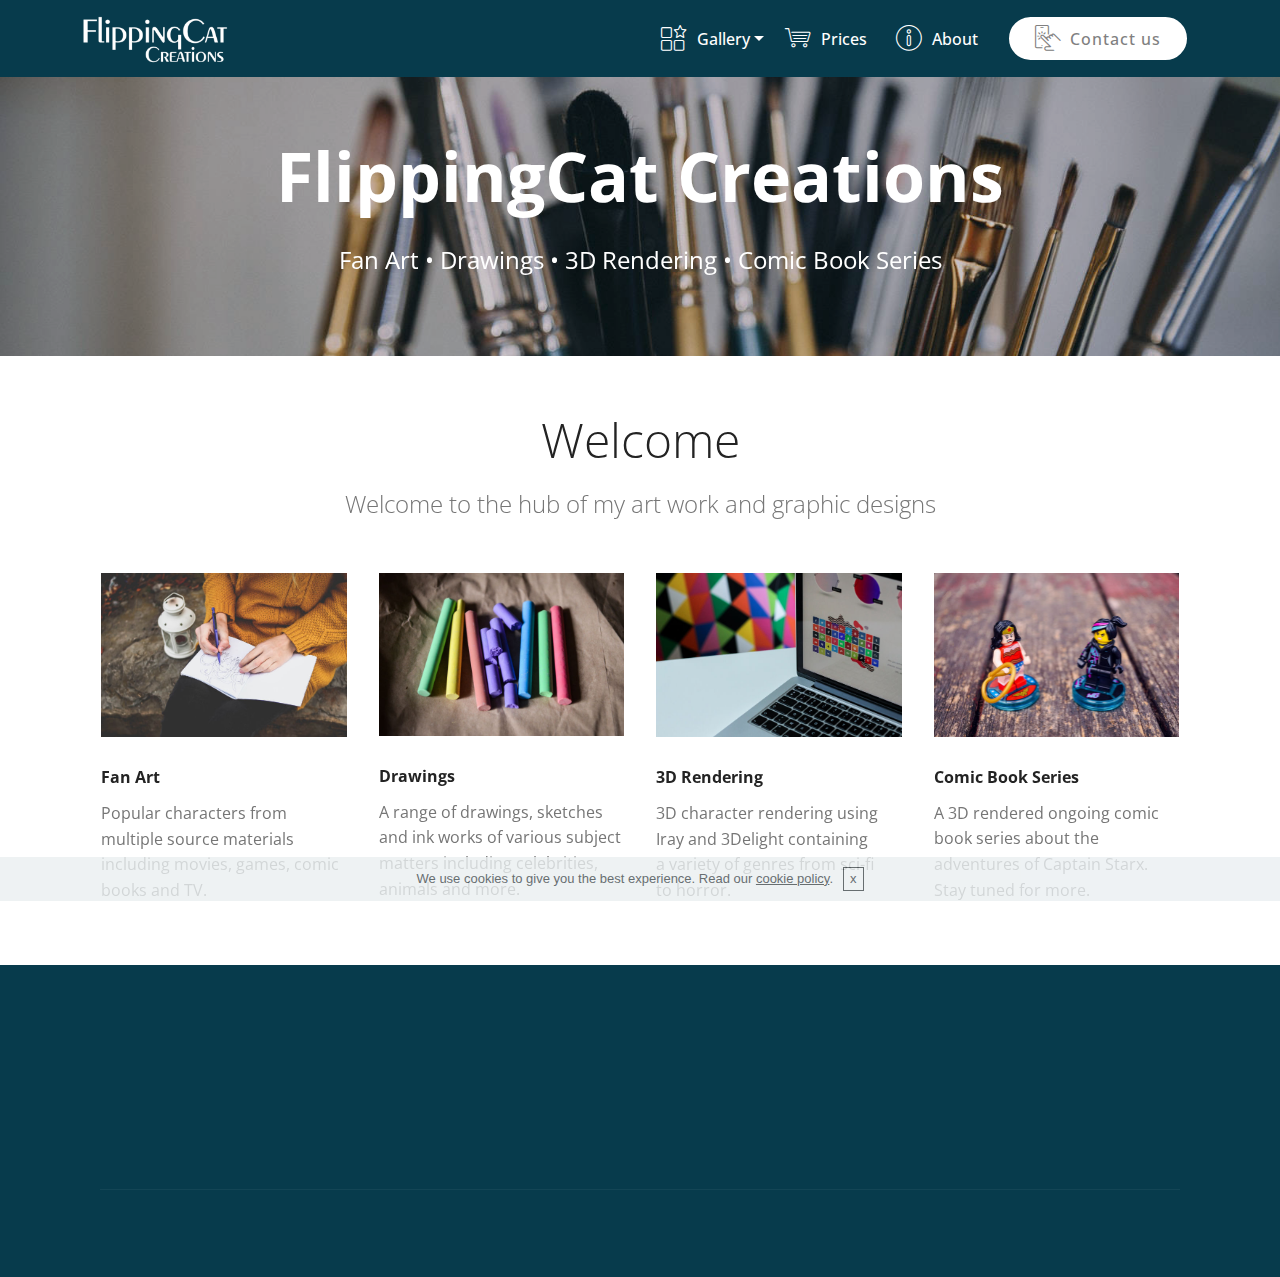
<file: index.html>
<!DOCTYPE html>
<html >
<head>
  <!-- Site made with Mobirise Website Builder v4.7.7, https://mobirise.com -->
  <meta charset="UTF-8">
  <meta http-equiv="X-UA-Compatible" content="IE=edge">
  <meta name="generator" content="Mobirise v4.7.7, mobirise.com">
  <meta name="viewport" content="width=device-width, initial-scale=1, minimum-scale=1">
  <link rel="shortcut icon" href="assets/images/fcc-white-244x98.png" type="image/x-icon">
  <meta name="description" content="Welcome to FlippingCat Creations, the hub of my fan art, graphic designs, drawings and comic book series.">
  <title>Home</title>
  <link rel="stylesheet" href="assets/web/assets/mobirise-icons/mobirise-icons.css">
  <link rel="stylesheet" href="assets/tether/tether.min.css">
  <link rel="stylesheet" href="assets/bootstrap/css/bootstrap.min.css">
  <link rel="stylesheet" href="assets/bootstrap/css/bootstrap-grid.min.css">
  <link rel="stylesheet" href="assets/bootstrap/css/bootstrap-reboot.min.css">
  <link rel="stylesheet" href="assets/socicon/css/styles.css">
  <link rel="stylesheet" href="assets/animatecss/animate.min.css">
  <link rel="stylesheet" href="assets/dropdown/css/style.css">
  <link rel="stylesheet" href="assets/gdpr-plugin/gdpr-styles.css">
  <link rel="stylesheet" href="assets/theme/css/style.css">
  <link rel="stylesheet" href="assets/mobirise/css/mbr-additional.css" type="text/css">
  
  
  
</head>
<body>

<!-- Google Analytics -->
<!-- Global site tag (gtag.js) - Google Analytics -->
<script async src="https://www.googletagmanager.com/gtag/js?id=UA-121169635-1"></script>
<script>
  window.dataLayer = window.dataLayer || [];
  function gtag(){dataLayer.push(arguments);}
  gtag('js', new Date());

  gtag('config', 'UA-121169635-1');
</script>

<!-- /Google Analytics -->


  <section class="menu cid-qTkzRZLJNu" once="menu" id="menu1-0">

    

    <nav class="navbar navbar-expand beta-menu navbar-dropdown align-items-center navbar-fixed-top navbar-toggleable-sm">
        <button class="navbar-toggler navbar-toggler-right" type="button" data-toggle="collapse" data-target="#navbarSupportedContent" aria-controls="navbarSupportedContent" aria-expanded="false" aria-label="Toggle navigation">
            <div class="hamburger">
                <span></span>
                <span></span>
                <span></span>
                <span></span>
            </div>
        </button>
        <div class="menu-logo">
            <div class="navbar-brand">
                <span class="navbar-logo">
                    <a href="index.html">
                         <img src="assets/images/fcc-white-244x98.png" alt="FlippingCat Creations Logo" title="FlippingCat Creations" style="height: 3.8rem;">
                    </a>
                </span>
                
            </div>
        </div>
        <div class="collapse navbar-collapse" id="navbarSupportedContent">
            <ul class="navbar-nav nav-dropdown" data-app-modern-menu="true"><li class="nav-item dropdown"><a class="nav-link link text-white dropdown-toggle display-4" href="gallery.html" data-toggle="dropdown-submenu" aria-expanded="false"><span class="mbri-features mbr-iconfont mbr-iconfont-btn"></span>
                        
                        Gallery</a><div class="dropdown-menu"><a class="text-white dropdown-item display-4" href="fan-art.html">Fan Art<br></a><a class="text-white dropdown-item display-4" href="drawings.html">Drawings</a><a class="text-white dropdown-item display-4" href="3D-rendering.html">3D Rendering</a><a class="text-white dropdown-item display-4" href="comic.html">Comic Book Series</a></div></li><li class="nav-item">
                    <a class="nav-link link text-white display-4" href="prices.html"><span class="mbri-shopping-cart mbr-iconfont mbr-iconfont-btn"></span>Prices &nbsp;</a>
                </li><li class="nav-item"><a class="nav-link link text-white display-4" href="about.html"><span class="mbri-info mbr-iconfont mbr-iconfont-btn"></span>
                        
                        About &nbsp;</a></li></ul>
            <div class="navbar-buttons mbr-section-btn"><a class="btn btn-sm btn-success display-4" href="contact.html"><span class="mbri-touch mbr-iconfont mbr-iconfont-btn"></span>
                    Contact us</a></div>
        </div>
    </nav>
</section>

<section class="engine"><a href="https://mobirise.me/y">free html site templates</a></section><section class="header1 cid-qVdc47yB4N mbr-parallax-background" id="header1-4">

    

    <div class="mbr-overlay" style="opacity: 0.2; background-color: rgb(0, 0, 0);">
    </div>

    <div class="container">
        <div class="row justify-content-md-center">
            <div class="mbr-white col-md-10">
                <h1 class="mbr-section-title align-center mbr-bold pb-3 mbr-fonts-style display-1">
                    FlippingCat Creations</h1>
                
                <p class="mbr-text align-center pb-3 mbr-fonts-style display-5">
                    Fan Art • Drawings • 3D Rendering • Comic Book Series</p>
                
            </div>
        </div>
    </div>

</section>

<section class="mbr-section content4 cid-qVdFDJxLlr" id="content4-i">

    

    <div class="container">
        <div class="media-container-row">
            <div class="title col-12 col-md-8">
                <h2 class="align-center pb-3 mbr-fonts-style display-2">
                    Welcome</h2>
                <h3 class="mbr-section-subtitle align-center mbr-light mbr-fonts-style display-5">Welcome to the hub of my art work and graphic designs</h3>
                
            </div>
        </div>
    </div>
</section>

<section class="features2 cid-qVdFs8UwoD" id="features2-h">

    

    
    
    <div class="container">
        <div class="media-container-row">
            <div class="card p-3 col-12 col-md-6 col-lg-3">
                <div class="card-wrapper">
                    <div class="card-img">
                        <a href="fan-art.html"><img src="assets/images/mbr-676x451.jpg" alt="Mobirise" title=""></a>
                    </div>
                    <div class="card-box">
                        <h4 class="card-title pb-3 mbr-fonts-style display-7"><strong>
                            Fan Art</strong></h4>
                        <p class="mbr-text mbr-fonts-style display-7">Popular characters from multiple source materials including movies, games, comic books and TV.</p>
                    </div>
                </div>
            </div>

            <div class="card p-3 col-12 col-md-6 col-lg-3">
                <div class="card-wrapper">
                    <div class="card-img">
                        <a href="drawings.html"><img src="assets/images/mbr-676x448.jpg" alt="Mobirise" title=""></a>
                    </div>
                    <div class="card-box ">
                        <h4 class="card-title pb-3 mbr-fonts-style display-7"><strong>
                            Drawings</strong></h4>
                        <p class="mbr-text mbr-fonts-style display-7">A range of drawings, sketches and ink works of various subject matters including celebrities, animals and more.</p>
                    </div>
                </div>
            </div>

            <div class="card p-3 col-12 col-md-6 col-lg-3">
                <div class="card-wrapper">
                    <div class="card-img">
                        <a href="3D-rendering.html"><img src="assets/images/mbr-1-676x451.jpg" alt="Mobirise" title=""></a>
                    </div>
                    <div class="card-box">
                        <h4 class="card-title pb-3 mbr-fonts-style display-7"><strong>3D Rendering</strong></h4>
                        <p class="mbr-text mbr-fonts-style display-7">3D character rendering using Iray and 3Delight containing a&nbsp;variety of genres from sci-fi to&nbsp;horror.</p>
                    </div>
                </div>
            </div>

            <div class="card p-3 col-12 col-md-6 col-lg-3">
                <div class="card-wrapper">
                    <div class="card-img">
                        <a href="comic.html"><img src="assets/images/mbr-492x328.jpg" alt="Mobirise" title=""></a>
                    </div>
                    <div class="card-box">
                        <h4 class="card-title pb-3 mbr-fonts-style display-7"><strong>
                            Comic Book Series</strong></h4>
                        <p class="mbr-text mbr-fonts-style display-7">A 3D rendered ongoing comic book series about the adventures of Captain Starx. Stay tuned for more.</p>
                    </div>
                </div>
            </div>
        </div>
    </div>
</section>

<section class="cid-qVIJHeI6j5" id="footer1-4a">

    

    

    <div class="container">
        <div class="media-container-row content text-white">
            <div class="col-12 col-md-3">
                <div class="media-wrap">
                    <a href="index.html">
                        <img src="assets/images/fcc-white-larger-478x192.png" alt="FlippingCat Creations" title="FlippingCat Creations">
                    </a>
                </div>
            </div>
            <div class="col-12 col-md-3 mbr-fonts-style display-7">
                <h5 class="pb-3"><strong>What I do</strong></h5>
                <p class="mbr-text"><a href="fan-art.html" class="text-success">Fan Art</a><br><a href="drawings.html" class="text-success">Drawings</a><br><a href="3D-rendering.html" class="text-success">3D Rendering</a><br><a href="comic.html" class="text-success">Comic Book Series</a></p>
            </div>
            <div class="col-12 col-md-3 mbr-fonts-style display-7">
                <h5 class="pb-3"><strong>
                    Contact</strong></h5>
                <p class="mbr-text">info@flippingcatcreations.co.uk</p>
            </div>
            <div class="col-12 col-md-3 mbr-fonts-style display-7">
                <h5 class="pb-3"><strong>
                    Links</strong></h5>
                <p class="mbr-text"><a href="https://flippingcat.deviantart.com/" target="_blank" class="text-success">Deviant Art</a><br><a href="https://facebook.com/flippingcatcreations" target="_blank" class="text-success">Facebook</a><br><a href="https://www.behance.net/flippingcatcreations" target="_blank" class="text-success">Behance</a><br><a href="https://www.youtube.com/user/FlippedCat" target="_blank" class="text-success">YouTube</a></p>
            </div>
        </div>
        <div class="footer-lower">
            <div class="media-container-row">
                <div class="col-sm-12">
                    <hr>
                </div>
            </div>
            <div class="media-container-row mbr-white">
                <div class="col-sm-6 copyright">
                    <p class="mbr-text mbr-fonts-style display-7">
                        © Copyright 2018 FlippingCat Creations - All Rights Reserved
                    </p>
                </div>
                <div class="col-md-6">
                    <div class="social-list align-right">
                        <div class="soc-item">
                            <a href="https://flippingcat.deviantart.com/" target="_blank">
                                <span class="mbr-iconfont mbr-iconfont-social socicon-deviantart socicon"></span>
                            </a>
                        </div>
                        <div class="soc-item">
                            <a href="https://www.facebook.com/flippingcatcreations" target="_blank">
                                <span class="mbr-iconfont mbr-iconfont-social socicon-facebook socicon"></span>
                            </a>
                        </div>
                        <div class="soc-item">
                            <a href="https://www.youtube.com/user/FlippedCat" target="_blank">
                                <span class="mbr-iconfont mbr-iconfont-social socicon-youtube socicon"></span>
                            </a>
                        </div>
                        <div class="soc-item">
                            <a href="https://www.behance.net/flippingcatcreations" target="_blank">
                                <span class="mbr-iconfont mbr-iconfont-social socicon-behance socicon"></span>
                            </a>
                        </div>
                        
                        
                    </div>
                </div>
            </div>
        </div>
    </div>
</section>


  <script src="assets/web/assets/jquery/jquery.min.js"></script>
  <script src="assets/popper/popper.min.js"></script>
  <script src="assets/tether/tether.min.js"></script>
  <script src="assets/bootstrap/js/bootstrap.min.js"></script>
  <script src="assets/smoothscroll/smooth-scroll.js"></script>
  <script src="assets/cookies-alert-plugin/cookies-alert-core.js"></script>
  <script src="assets/cookies-alert-plugin/cookies-alert-script.js"></script>
  <script src="assets/parallax/jarallax.min.js"></script>
  <script src="assets/viewportchecker/jquery.viewportchecker.js"></script>
  <script src="assets/dropdown/js/script.min.js"></script>
  <script src="assets/touchswipe/jquery.touch-swipe.min.js"></script>
  <script src="assets/theme/js/script.js"></script>
  
  
 <div id="scrollToTop" class="scrollToTop mbr-arrow-up"><a style="text-align: center;"><i></i></a></div>
    <input name="animation" type="hidden">
  <input name="cookieData" type="hidden" data-cookie-text="We use cookies to give you the best experience. Read our <a href='privacy.html'>cookie policy</a>.">
  </body>
</html>
</file>
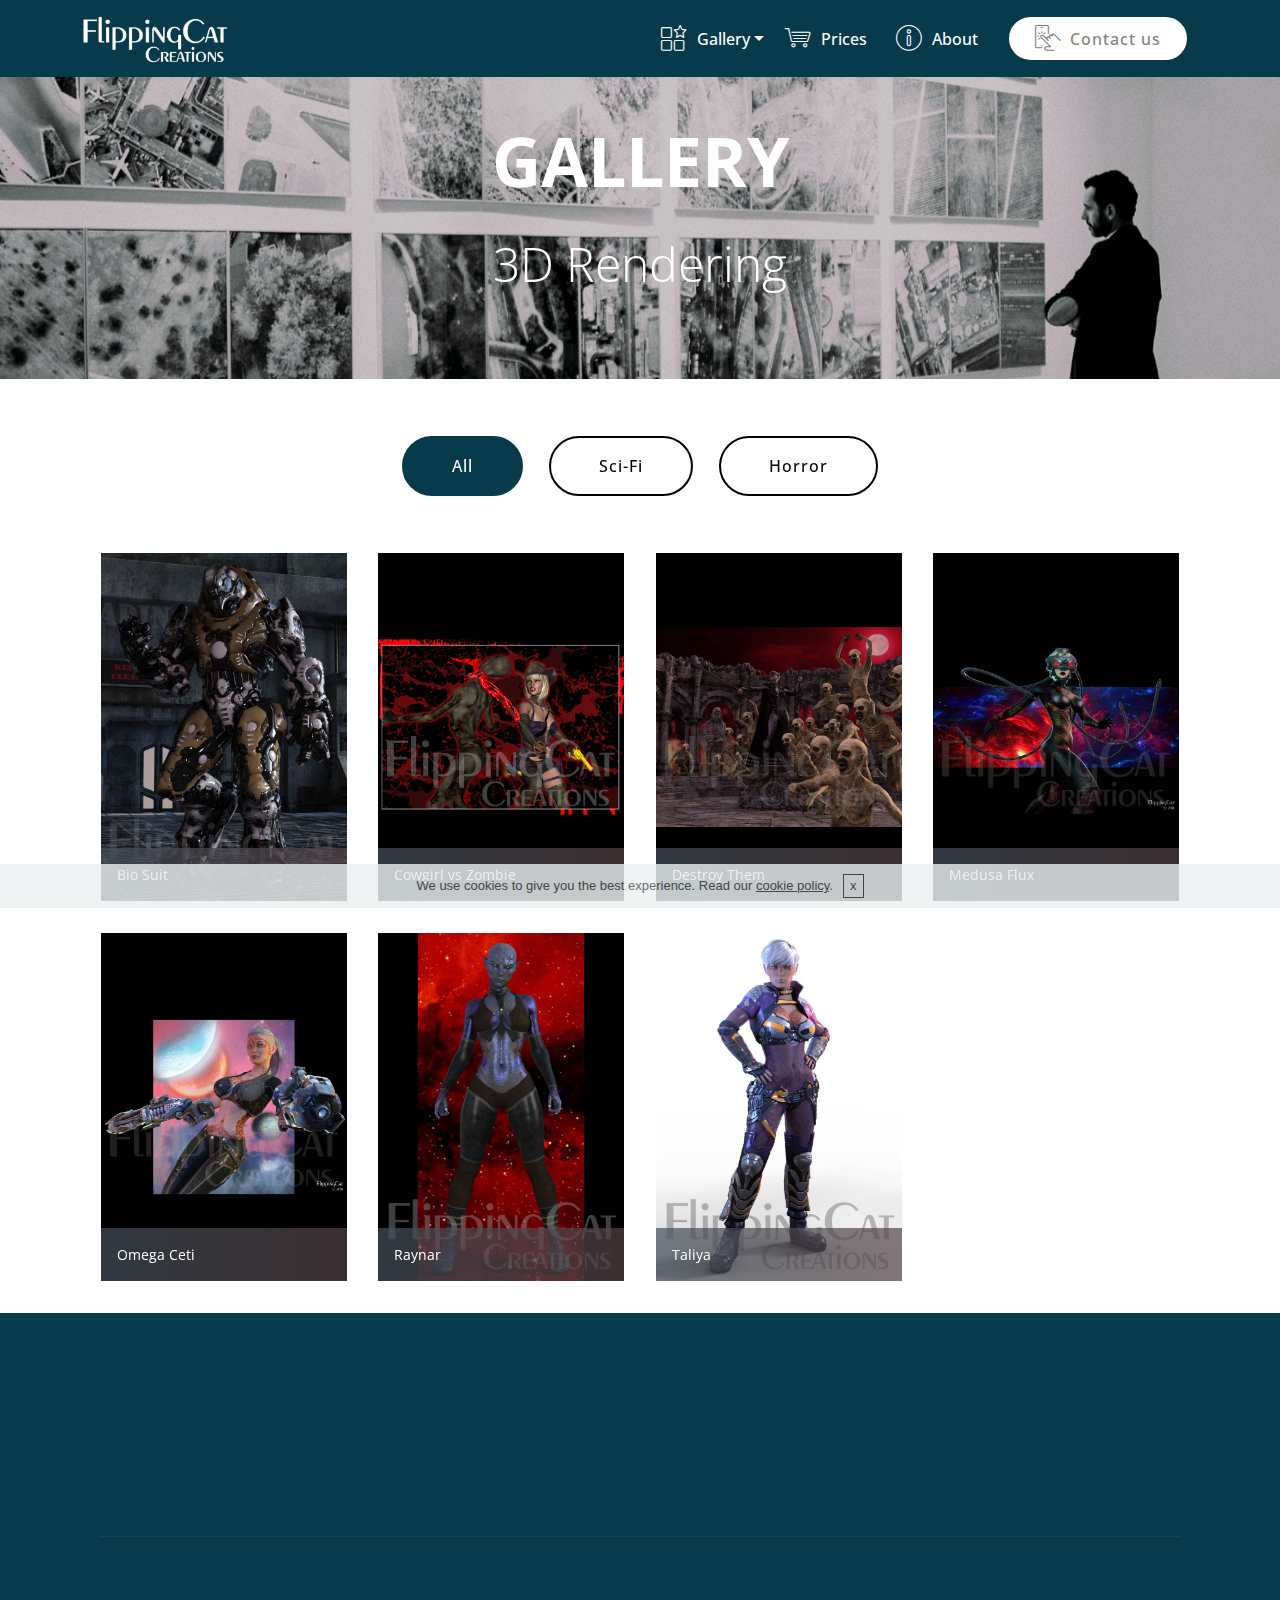
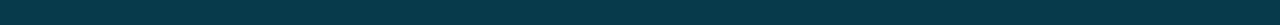
<file: 3D-rendering.html>
<!DOCTYPE html>
<html >
<head>
  <!-- Site made with Mobirise Website Builder v4.7.7, https://mobirise.com -->
  <meta charset="UTF-8">
  <meta http-equiv="X-UA-Compatible" content="IE=edge">
  <meta name="generator" content="Mobirise v4.7.7, mobirise.com">
  <meta name="viewport" content="width=device-width, initial-scale=1, minimum-scale=1">
  <link rel="shortcut icon" href="assets/images/fcc-white-244x98.png" type="image/x-icon">
  <meta name="description" content="Discover my 3D rendered designs at FlippingCat Creations">
  <title>Gallery - 3D Rendering</title>
  <link rel="stylesheet" href="assets/web/assets/mobirise-icons/mobirise-icons.css">
  <link rel="stylesheet" href="assets/tether/tether.min.css">
  <link rel="stylesheet" href="assets/bootstrap/css/bootstrap.min.css">
  <link rel="stylesheet" href="assets/bootstrap/css/bootstrap-grid.min.css">
  <link rel="stylesheet" href="assets/bootstrap/css/bootstrap-reboot.min.css">
  <link rel="stylesheet" href="assets/gdpr-plugin/gdpr-styles.css">
  <link rel="stylesheet" href="assets/animatecss/animate.min.css">
  <link rel="stylesheet" href="assets/socicon/css/styles.css">
  <link rel="stylesheet" href="assets/dropdown/css/style.css">
  <link rel="stylesheet" href="assets/theme/css/style.css">
  <link rel="stylesheet" href="assets/gallery/style.css">
  <link rel="stylesheet" href="assets/mobirise/css/mbr-additional.css" type="text/css">
  
  
  
</head>
<body>

<!-- Google Analytics -->
<!-- Global site tag (gtag.js) - Google Analytics -->
<script async src="https://www.googletagmanager.com/gtag/js?id=UA-121169635-1"></script>
<script>
  window.dataLayer = window.dataLayer || [];
  function gtag(){dataLayer.push(arguments);}
  gtag('js', new Date());

  gtag('config', 'UA-121169635-1');
</script>

<!-- /Google Analytics -->


  <section class="header6 cid-qVewyAwXOP mbr-parallax-background" id="header6-1a">

    

    <div class="mbr-overlay" style="opacity: 0.2; background-color: rgb(0, 0, 0);">
    </div>

    <div class="container">
        <div class="row justify-content-md-center">
            <div class="mbr-white col-md-10">
                <h1 class="mbr-section-title align-center mbr-bold pb-3 mbr-fonts-style display-1">
                    GALLERY</h1>
                <p class="mbr-text align-center pb-3 mbr-fonts-style display-2">3D Rendering</p>
                
            </div>
        </div>
    </div>

    
</section>

<section class="engine"><a href="https://mobirise.me/y">free html site templates</a></section><section class="mbr-gallery mbr-slider-carousel cid-qVewyCny6k" id="gallery1-1b">

    

    <div class="container">
        <div><!-- Filter --><div class="mbr-gallery-filter container gallery-filter-active"><ul buttons="0"><li class="mbr-gallery-filter-all"><a class="btn btn-md btn-primary-outline active display-7" href="">All</a></li></ul></div><!-- Gallery --><div class="mbr-gallery-row"><div class="mbr-gallery-layout-default"><div><div><div class="mbr-gallery-item mbr-gallery-item--p2" data-video-url="false" data-tags="Sci-Fi"><div href="#lb-gallery1-1b" data-slide-to="0" data-toggle="modal"><img src="assets/images/bio-suit-1748x2480-800x1135.jpg" alt="Bio Suit - FlippingCat Creations" title="Bio Suit - FlippingCat Creations"><span class="icon-focus"></span><span class="mbr-gallery-title mbr-fonts-style display-7">Bio Suit</span></div></div><div class="mbr-gallery-item mbr-gallery-item--p2" data-video-url="false" data-tags="Horror"><div href="#lb-gallery1-1b" data-slide-to="1" data-toggle="modal"><img src="assets/images/cowgirl-vs-zombie-1748x2480-800x1135.jpg" alt="Cowgirl vs Zombie - FlippingCat Creations" title="Cowgirl vs Zombie - FlippingCat Creations"><span class="icon-focus"></span><span class="mbr-gallery-title mbr-fonts-style display-7">Cowgirl vs Zombie</span></div></div><div class="mbr-gallery-item mbr-gallery-item--p2" data-video-url="false" data-tags="Horror"><div href="#lb-gallery1-1b" data-slide-to="2" data-toggle="modal"><img src="assets/images/destroy-them-1748x2480-800x1135.jpg" alt="Destroy Them - FlippingCat Creations" title="Destroy Them - FlippingCat Creations"><span class="icon-focus"></span><span class="mbr-gallery-title mbr-fonts-style display-7">Destroy Them</span></div></div><div class="mbr-gallery-item mbr-gallery-item--p2" data-video-url="false" data-tags="Sci-Fi"><div href="#lb-gallery1-1b" data-slide-to="3" data-toggle="modal"><img src="assets/images/medusa-flux-1748x2480-800x1135.jpg" alt="Medusa Flux - FlippingCat Creations" title="Medusa Flux - FlippingCat Creations"><span class="icon-focus"></span><span class="mbr-gallery-title mbr-fonts-style display-7">Medusa Flux</span></div></div><div class="mbr-gallery-item mbr-gallery-item--p2" data-video-url="false" data-tags="Sci-Fi"><div href="#lb-gallery1-1b" data-slide-to="4" data-toggle="modal"><img src="assets/images/omega-ceti-1748x2480-800x1135.jpg" alt="Omega Ceti - FlippingCat Creations" title="Omega Ceti - FlippingCat Creations"><span class="icon-focus"></span><span class="mbr-gallery-title mbr-fonts-style display-7">Omega Ceti</span></div></div><div class="mbr-gallery-item mbr-gallery-item--p2" data-video-url="false" data-tags="Sci-Fi"><div href="#lb-gallery1-1b" data-slide-to="5" data-toggle="modal"><img src="assets/images/raynar-standard-1748x2480-800x1135.jpg" alt="Raynar - FlippingCat Creations" title="Raynar - FlippingCat Creations"><span class="icon-focus"></span><span class="mbr-gallery-title mbr-fonts-style display-7">Raynar</span></div></div><div class="mbr-gallery-item mbr-gallery-item--p2" data-video-url="false" data-tags="Sci-Fi"><div href="#lb-gallery1-1b" data-slide-to="6" data-toggle="modal"><img src="assets/images/taliya-suited-1748x2480-800x1135.jpg" alt="Taliya - FlippingCat Creations" title="Taliya - FlippingCat Creations"><span class="icon-focus"></span><span class="mbr-gallery-title mbr-fonts-style display-7">Taliya</span></div></div></div></div><div class="clearfix"></div></div></div><!-- Lightbox --><div data-app-prevent-settings="" class="mbr-slider modal fade carousel slide" tabindex="-1" data-keyboard="true" data-interval="false" id="lb-gallery1-1b"><div class="modal-dialog"><div class="modal-content"><div class="modal-body"><div class="carousel-inner"><div class="carousel-item"><img src="assets/images/bio-suit-1748x2480.jpg" alt="Bio Suit - FlippingCat Creations" title="Bio Suit - FlippingCat Creations"></div><div class="carousel-item"><img src="assets/images/cowgirl-vs-zombie-1748x2480.jpg" alt="Cowgirl vs Zombie - FlippingCat Creations" title="Cowgirl vs Zombie - FlippingCat Creations"></div><div class="carousel-item"><img src="assets/images/destroy-them-1748x2480.jpg" alt="Destroy Them - FlippingCat Creations" title="Destroy Them - FlippingCat Creations"></div><div class="carousel-item"><img src="assets/images/medusa-flux-1748x2480.jpg" alt="Medusa Flux - FlippingCat Creations" title="Medusa Flux - FlippingCat Creations"></div><div class="carousel-item"><img src="assets/images/omega-ceti-1748x2480.jpg" alt="Omega Ceti - FlippingCat Creations" title="Omega Ceti - FlippingCat Creations"></div><div class="carousel-item"><img src="assets/images/raynar-standard-1748x2480.jpg" alt="Raynar - FlippingCat Creations" title="Raynar - FlippingCat Creations"></div><div class="carousel-item active"><img src="assets/images/taliya-suited-1748x2480.jpg" alt="Taliya - FlippingCat Creations" title="Taliya - FlippingCat Creations"></div></div><a class="carousel-control carousel-control-prev" role="button" data-slide="prev" href="#lb-gallery1-1b"><span class="mbri-left mbr-iconfont" aria-hidden="true"></span><span class="sr-only">Previous</span></a><a class="carousel-control carousel-control-next" role="button" data-slide="next" href="#lb-gallery1-1b"><span class="mbri-right mbr-iconfont" aria-hidden="true"></span><span class="sr-only">Next</span></a><a class="close" href="#" role="button" data-dismiss="modal"><span class="sr-only">Close</span></a></div></div></div></div></div>
    </div>

</section>

<section class="menu cid-qVewyF7JkE" once="menu" id="menu1-1c">

    

    <nav class="navbar navbar-expand beta-menu navbar-dropdown align-items-center navbar-fixed-top navbar-toggleable-sm">
        <button class="navbar-toggler navbar-toggler-right" type="button" data-toggle="collapse" data-target="#navbarSupportedContent" aria-controls="navbarSupportedContent" aria-expanded="false" aria-label="Toggle navigation">
            <div class="hamburger">
                <span></span>
                <span></span>
                <span></span>
                <span></span>
            </div>
        </button>
        <div class="menu-logo">
            <div class="navbar-brand">
                <span class="navbar-logo">
                    <a href="index.html">
                         <img src="assets/images/fcc-white-244x98.png" alt="FlippingCat Creations Logo" title="FlippingCat Creations" style="height: 3.8rem;">
                    </a>
                </span>
                
            </div>
        </div>
        <div class="collapse navbar-collapse" id="navbarSupportedContent">
            <ul class="navbar-nav nav-dropdown" data-app-modern-menu="true"><li class="nav-item dropdown"><a class="nav-link link text-white dropdown-toggle display-4" href="gallery.html" data-toggle="dropdown-submenu" aria-expanded="false"><span class="mbri-features mbr-iconfont mbr-iconfont-btn"></span>
                        
                        Gallery</a><div class="dropdown-menu"><a class="text-white dropdown-item display-4" href="fan-art.html">Fan Art<br></a><a class="text-white dropdown-item display-4" href="drawings.html">Drawings</a><a class="text-white dropdown-item display-4" href="3D-rendering.html">3D Rendering</a><a class="text-white dropdown-item display-4" href="comic.html">Comic Book Series</a></div></li><li class="nav-item">
                    <a class="nav-link link text-white display-4" href="prices.html"><span class="mbri-shopping-cart mbr-iconfont mbr-iconfont-btn"></span>Prices &nbsp;</a>
                </li><li class="nav-item"><a class="nav-link link text-white display-4" href="about.html"><span class="mbri-info mbr-iconfont mbr-iconfont-btn"></span>
                        
                        About &nbsp;</a></li></ul>
            <div class="navbar-buttons mbr-section-btn"><a class="btn btn-sm btn-success display-4" href="contact.html"><span class="mbri-touch mbr-iconfont mbr-iconfont-btn"></span>
                    Contact us</a></div>
        </div>
    </nav>
</section>

<section class="cid-qVIKni1cFA" id="footer1-4e">

    

    

    <div class="container">
        <div class="media-container-row content text-white">
            <div class="col-12 col-md-3">
                <div class="media-wrap">
                    <a href="index.html">
                        <img src="assets/images/fcc-white-larger-478x192.png" alt="FlippingCat Creations" title="FlippingCat Creations">
                    </a>
                </div>
            </div>
            <div class="col-12 col-md-3 mbr-fonts-style display-7">
                <h5 class="pb-3"><strong>What I do</strong></h5>
                <p class="mbr-text"><a href="fan-art.html" class="text-success">Fan Art</a><br><a href="drawings.html" class="text-success">Drawings</a><br><a href="3D-rendering.html" class="text-success">3D Rendering</a><br><a href="comic.html" class="text-success">Comic Book Series</a></p>
            </div>
            <div class="col-12 col-md-3 mbr-fonts-style display-7">
                <h5 class="pb-3"><strong>
                    Contact</strong></h5>
                <p class="mbr-text">info@flippingcatcreations.co.uk</p>
            </div>
            <div class="col-12 col-md-3 mbr-fonts-style display-7">
                <h5 class="pb-3"><strong>
                    Links</strong></h5>
                <p class="mbr-text"><a href="https://flippingcat.deviantart.com/" target="_blank" class="text-success">Deviant Art</a><br><a href="https://facebook.com/flippingcatcreations" target="_blank" class="text-success">Facebook</a><br><a href="https://www.behance.net/flippingcatcreations" target="_blank" class="text-success">Behance</a><br><a href="https://www.youtube.com/user/FlippedCat" target="_blank" class="text-success">YouTube</a></p>
            </div>
        </div>
        <div class="footer-lower">
            <div class="media-container-row">
                <div class="col-sm-12">
                    <hr>
                </div>
            </div>
            <div class="media-container-row mbr-white">
                <div class="col-sm-6 copyright">
                    <p class="mbr-text mbr-fonts-style display-7">
                        © Copyright 2018 FlippingCat Creations - All Rights Reserved
                    </p>
                </div>
                <div class="col-md-6">
                    <div class="social-list align-right">
                        <div class="soc-item">
                            <a href="https://flippingcat.deviantart.com/" target="_blank">
                                <span class="mbr-iconfont mbr-iconfont-social socicon-deviantart socicon"></span>
                            </a>
                        </div>
                        <div class="soc-item">
                            <a href="https://www.facebook.com/flippingcatcreations" target="_blank">
                                <span class="mbr-iconfont mbr-iconfont-social socicon-facebook socicon"></span>
                            </a>
                        </div>
                        <div class="soc-item">
                            <a href="https://www.youtube.com/user/FlippedCat" target="_blank">
                                <span class="mbr-iconfont mbr-iconfont-social socicon-youtube socicon"></span>
                            </a>
                        </div>
                        <div class="soc-item">
                            <a href="https://www.behance.net/flippingcatcreations" target="_blank">
                                <span class="mbr-iconfont mbr-iconfont-social socicon-behance socicon"></span>
                            </a>
                        </div>
                        
                        
                    </div>
                </div>
            </div>
        </div>
    </div>
</section>


  <script src="assets/web/assets/jquery/jquery.min.js"></script>
  <script src="assets/popper/popper.min.js"></script>
  <script src="assets/tether/tether.min.js"></script>
  <script src="assets/bootstrap/js/bootstrap.min.js"></script>
  <script src="assets/smoothscroll/smooth-scroll.js"></script>
  <script src="assets/cookies-alert-plugin/cookies-alert-core.js"></script>
  <script src="assets/cookies-alert-plugin/cookies-alert-script.js"></script>
  <script src="assets/parallax/jarallax.min.js"></script>
  <script src="assets/masonry/masonry.pkgd.min.js"></script>
  <script src="assets/imagesloaded/imagesloaded.pkgd.min.js"></script>
  <script src="assets/bootstrapcarouselswipe/bootstrap-carousel-swipe.js"></script>
  <script src="assets/touchswipe/jquery.touch-swipe.min.js"></script>
  <script src="assets/vimeoplayer/jquery.mb.vimeo_player.js"></script>
  <script src="assets/dropdown/js/script.min.js"></script>
  <script src="assets/viewportchecker/jquery.viewportchecker.js"></script>
  <script src="assets/theme/js/script.js"></script>
  <script src="assets/slidervideo/script.js"></script>
  <script src="assets/gallery/player.min.js"></script>
  <script src="assets/gallery/script.js"></script>
  
  
 <div id="scrollToTop" class="scrollToTop mbr-arrow-up"><a style="text-align: center;"><i></i></a></div>
    <input name="animation" type="hidden">
  <input name="cookieData" type="hidden" data-cookie-text="We use cookies to give you the best experience. Read our <a href='privacy.html'>cookie policy</a>.">
  </body>
</html>
</file>
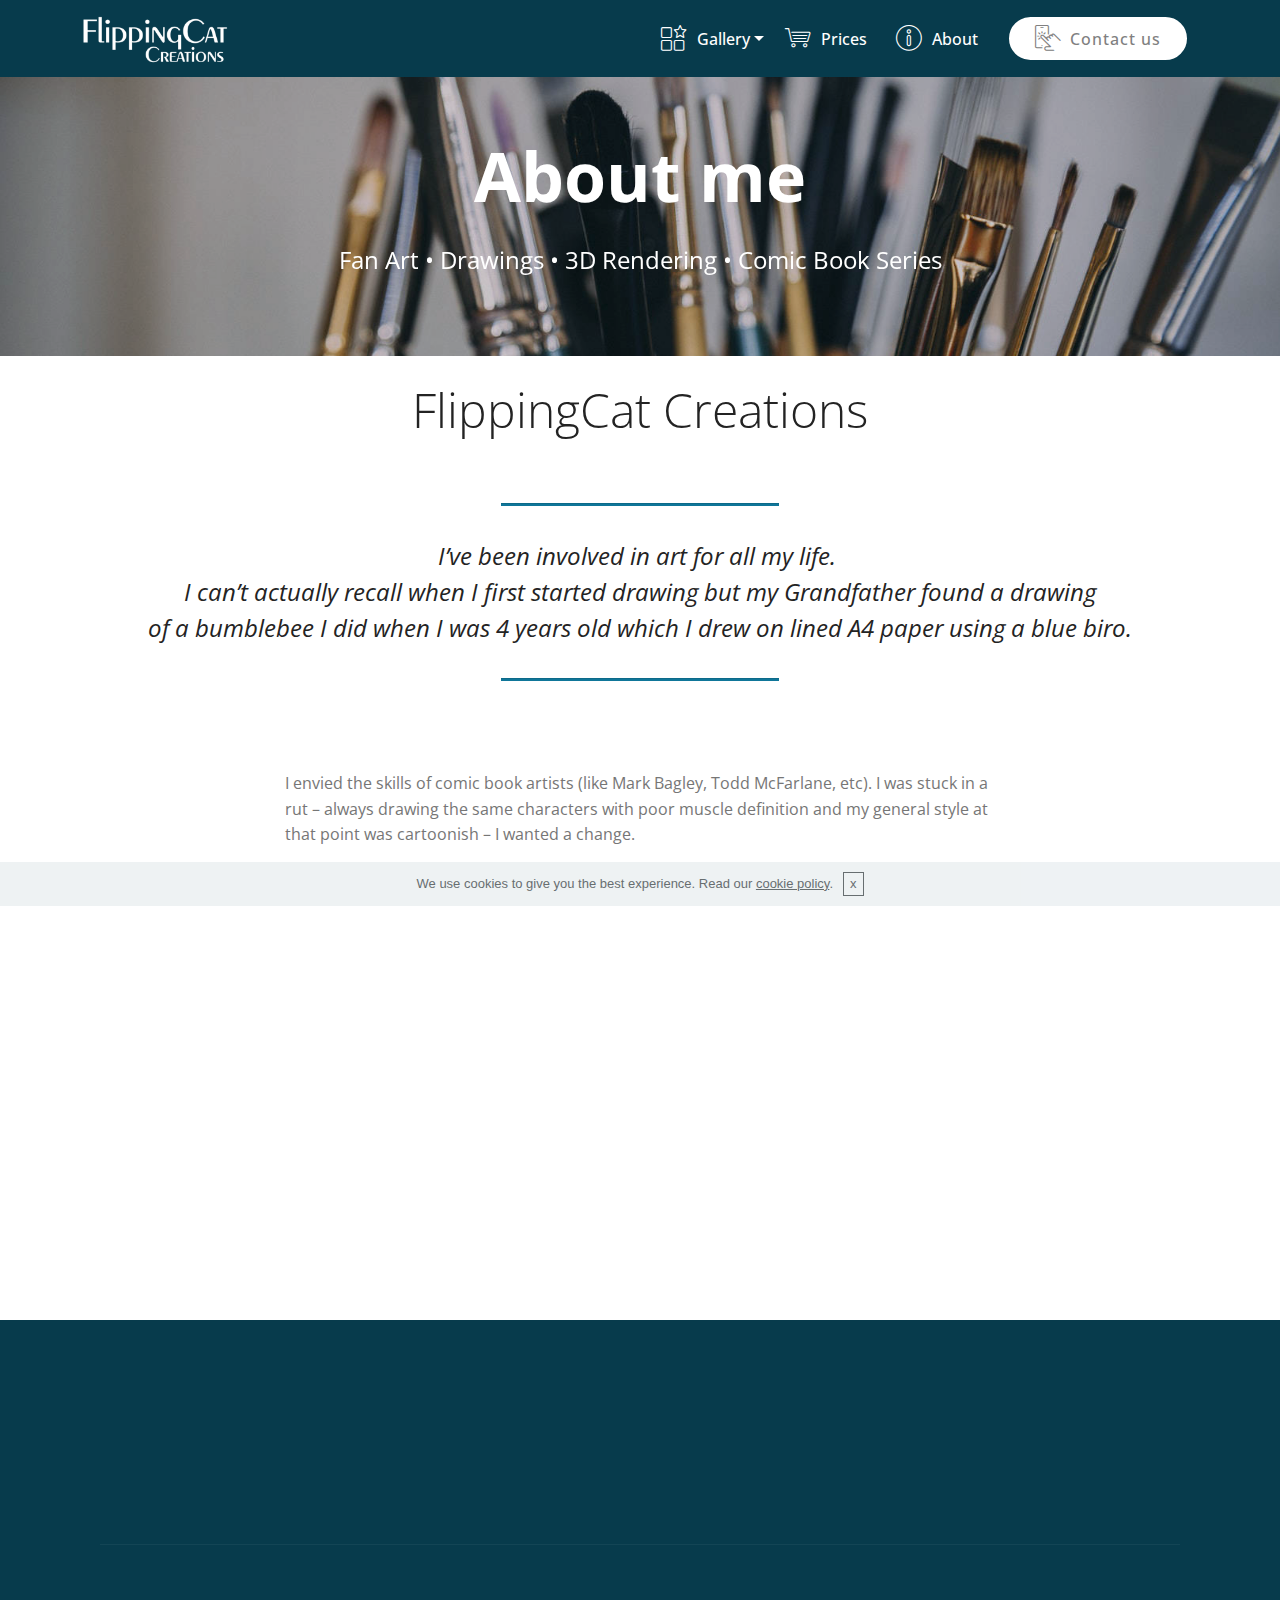
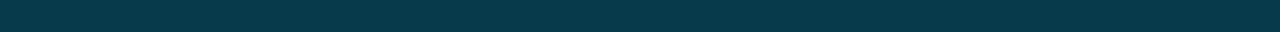
<file: about.html>
<!DOCTYPE html>
<html >
<head>
  <!-- Site made with Mobirise Website Builder v4.7.7, https://mobirise.com -->
  <meta charset="UTF-8">
  <meta http-equiv="X-UA-Compatible" content="IE=edge">
  <meta name="generator" content="Mobirise v4.7.7, mobirise.com">
  <meta name="viewport" content="width=device-width, initial-scale=1, minimum-scale=1">
  <link rel="shortcut icon" href="assets/images/fcc-white-244x98.png" type="image/x-icon">
  <meta name="description" content="Find out all about me at FlippingCat Creations">
  <title>About</title>
  <link rel="stylesheet" href="assets/web/assets/mobirise-icons/mobirise-icons.css">
  <link rel="stylesheet" href="assets/tether/tether.min.css">
  <link rel="stylesheet" href="assets/bootstrap/css/bootstrap.min.css">
  <link rel="stylesheet" href="assets/bootstrap/css/bootstrap-grid.min.css">
  <link rel="stylesheet" href="assets/bootstrap/css/bootstrap-reboot.min.css">
  <link rel="stylesheet" href="assets/socicon/css/styles.css">
  <link rel="stylesheet" href="assets/animatecss/animate.min.css">
  <link rel="stylesheet" href="assets/dropdown/css/style.css">
  <link rel="stylesheet" href="assets/gdpr-plugin/gdpr-styles.css">
  <link rel="stylesheet" href="assets/theme/css/style.css">
  <link rel="stylesheet" href="assets/mobirise/css/mbr-additional.css" type="text/css">
  
  
  
</head>
<body>

<!-- Google Analytics -->
<!-- Global site tag (gtag.js) - Google Analytics -->
<script async src="https://www.googletagmanager.com/gtag/js?id=UA-121169635-1"></script>
<script>
  window.dataLayer = window.dataLayer || [];
  function gtag(){dataLayer.push(arguments);}
  gtag('js', new Date());

  gtag('config', 'UA-121169635-1');
</script>

<!-- /Google Analytics -->


  <section class="header1 cid-qVep0n1qaS mbr-parallax-background" id="header1-x">

    

    <div class="mbr-overlay" style="opacity: 0.2; background-color: rgb(0, 0, 0);">
    </div>

    <div class="container">
        <div class="row justify-content-md-center">
            <div class="mbr-white col-md-10">
                <h1 class="mbr-section-title align-center mbr-bold pb-3 mbr-fonts-style display-1">
                    About me</h1>
                
                <p class="mbr-text align-center pb-3 mbr-fonts-style display-5">
                    Fan Art • Drawings • 3D Rendering • Comic Book Series</p>
                
            </div>
        </div>
    </div>

</section>

<section class="engine"><a href="https://mobirise.me/u">bootstrap website templates</a></section><section class="mbr-section content4 cid-qVep0oEqsS" id="content4-y">

    

    <div class="container">
        <div class="media-container-row">
            <div class="title col-12 col-md-8">
                <h2 class="align-center pb-3 mbr-fonts-style display-2">
                    FlippingCat Creations</h2>
                
                
            </div>
        </div>
    </div>
</section>

<section class="menu cid-qVep0szqXx" once="menu" id="menu1-10">

    

    <nav class="navbar navbar-expand beta-menu navbar-dropdown align-items-center navbar-fixed-top navbar-toggleable-sm">
        <button class="navbar-toggler navbar-toggler-right" type="button" data-toggle="collapse" data-target="#navbarSupportedContent" aria-controls="navbarSupportedContent" aria-expanded="false" aria-label="Toggle navigation">
            <div class="hamburger">
                <span></span>
                <span></span>
                <span></span>
                <span></span>
            </div>
        </button>
        <div class="menu-logo">
            <div class="navbar-brand">
                <span class="navbar-logo">
                    <a href="index.html">
                         <img src="assets/images/fcc-white-244x98.png" alt="FlippingCat Creations Logo" title="FlippingCat Creations" style="height: 3.8rem;">
                    </a>
                </span>
                
            </div>
        </div>
        <div class="collapse navbar-collapse" id="navbarSupportedContent">
            <ul class="navbar-nav nav-dropdown" data-app-modern-menu="true"><li class="nav-item dropdown"><a class="nav-link link text-white dropdown-toggle display-4" href="gallery.html" data-toggle="dropdown-submenu" aria-expanded="false"><span class="mbri-features mbr-iconfont mbr-iconfont-btn"></span>
                        
                        Gallery</a><div class="dropdown-menu"><a class="text-white dropdown-item display-4" href="fan-art.html">Fan Art<br></a><a class="text-white dropdown-item display-4" href="drawings.html">Drawings</a><a class="text-white dropdown-item display-4" href="3D-rendering.html">3D Rendering</a><a class="text-white dropdown-item display-4" href="comic.html">Comic Book Series</a></div></li><li class="nav-item">
                    <a class="nav-link link text-white display-4" href="prices.html"><span class="mbri-shopping-cart mbr-iconfont mbr-iconfont-btn"></span>Prices &nbsp;</a>
                </li><li class="nav-item"><a class="nav-link link text-white display-4" href="about.html"><span class="mbri-info mbr-iconfont mbr-iconfont-btn"></span>
                        
                        About &nbsp;</a></li></ul>
            <div class="navbar-buttons mbr-section-btn"><a class="btn btn-sm btn-success display-4" href="contact.html"><span class="mbri-touch mbr-iconfont mbr-iconfont-btn"></span>
                    Contact us</a></div>
        </div>
    </nav>
</section>

<section class="mbr-section article content9 cid-qVeq9zldhy" id="content9-12">
    
     

    <div class="container">
        <div class="inner-container" style="width: 100%;">
            <hr class="line" style="width: 25%;">
            <div class="section-text align-center mbr-fonts-style display-5"><em>I’ve been involved in art for all my life.&nbsp;<br>I can’t actually recall when I first started drawing but my Grandfather found a drawing <br>of&nbsp;a&nbsp;bumblebee I did when I was 4 years old which I&nbsp;drew on lined A4 paper using a blue biro. </em><br></div>
            <hr class="line" style="width: 25%;">
        </div>
        </div>
</section>

<section class="mbr-section article content1 cid-qVerLFPaCC" id="content1-15">
    
     

    <div class="container">
        <div class="media-container-row">
            <div class="mbr-text col-12 col-md-8 mbr-fonts-style display-7"><p>I envied the skills of comic book artists (like Mark Bagley, Todd McFarlane, etc). I was stuck in a rut – always drawing the same characters with poor muscle definition and my general style at that point was cartoonish – I wanted a change. </p><p>So I rented loads of human anatomy books and spent the next few weeks studying, practising and changing the entire way that I drew and what I was drawing – something that has helped me all the way up to the present day.
</p><p><span style="font-size: 1rem;">From then, I would get momentary surges of artistic overload where I would draw 2 or 3 images in quick succession, followed by long periods of non-creativity. Then, in a stroke of luck, I started working with 3D graphic programs and my artistic flame started to rekindle.&nbsp;</span></p><p><span style="font-size: 1rem;">When my brother asked me to draw ‘the girls from Frozen’ for his daughters’ Christmas present, something inside me clicked and the floodgates opened and I couldn’t stop drawing! I&nbsp;was drawing a picture a week – it was like the dark years in my artistic life had merely been a type of hibernation, my creativity and talents preparing themselves for the re-awakening. &nbsp;</span></p><p><span style="font-size: 1rem;">Now I actually enjoy drawing again, I enjoy doing 3D graphics and have been working on a comic series for a few years. I’ve now completed 3 graphic novels which will be available on this site soon.&nbsp;</span></p></div>
        </div>
    </div>
</section>

<section class="cid-qVIKTtx4lN" id="footer1-4h">

    

    

    <div class="container">
        <div class="media-container-row content text-white">
            <div class="col-12 col-md-3">
                <div class="media-wrap">
                    <a href="index.html">
                        <img src="assets/images/fcc-white-larger-478x192.png" alt="FlippingCat Creations" title="FlippingCat Creations">
                    </a>
                </div>
            </div>
            <div class="col-12 col-md-3 mbr-fonts-style display-7">
                <h5 class="pb-3"><strong>What I do</strong></h5>
                <p class="mbr-text"><a href="fan-art.html" class="text-success">Fan Art</a><br><a href="drawings.html" class="text-success">Drawings</a><br><a href="3D-rendering.html" class="text-success">3D Rendering</a><br><a href="comic.html" class="text-success">Comic Book Series</a></p>
            </div>
            <div class="col-12 col-md-3 mbr-fonts-style display-7">
                <h5 class="pb-3"><strong>
                    Contact</strong></h5>
                <p class="mbr-text">info@flippingcatcreations.co.uk</p>
            </div>
            <div class="col-12 col-md-3 mbr-fonts-style display-7">
                <h5 class="pb-3"><strong>
                    Links</strong></h5>
                <p class="mbr-text"><a href="https://flippingcat.deviantart.com/" target="_blank" class="text-success">Deviant Art</a><br><a href="https://facebook.com/flippingcatcreations" target="_blank" class="text-success">Facebook</a><br><a href="https://www.behance.net/flippingcatcreations" target="_blank" class="text-success">Behance</a><br><a href="https://www.youtube.com/user/FlippedCat" target="_blank" class="text-success">YouTube</a></p>
            </div>
        </div>
        <div class="footer-lower">
            <div class="media-container-row">
                <div class="col-sm-12">
                    <hr>
                </div>
            </div>
            <div class="media-container-row mbr-white">
                <div class="col-sm-6 copyright">
                    <p class="mbr-text mbr-fonts-style display-7">
                        © Copyright 2018 FlippingCat Creations - All Rights Reserved
                    </p>
                </div>
                <div class="col-md-6">
                    <div class="social-list align-right">
                        <div class="soc-item">
                            <a href="https://flippingcat.deviantart.com/" target="_blank">
                                <span class="mbr-iconfont mbr-iconfont-social socicon-deviantart socicon"></span>
                            </a>
                        </div>
                        <div class="soc-item">
                            <a href="https://www.facebook.com/flippingcatcreations" target="_blank">
                                <span class="mbr-iconfont mbr-iconfont-social socicon-facebook socicon"></span>
                            </a>
                        </div>
                        <div class="soc-item">
                            <a href="https://www.youtube.com/user/FlippedCat" target="_blank">
                                <span class="mbr-iconfont mbr-iconfont-social socicon-youtube socicon"></span>
                            </a>
                        </div>
                        <div class="soc-item">
                            <a href="https://www.behance.net/flippingcatcreations" target="_blank">
                                <span class="mbr-iconfont mbr-iconfont-social socicon-behance socicon"></span>
                            </a>
                        </div>
                        
                        
                    </div>
                </div>
            </div>
        </div>
    </div>
</section>


  <script src="assets/web/assets/jquery/jquery.min.js"></script>
  <script src="assets/popper/popper.min.js"></script>
  <script src="assets/tether/tether.min.js"></script>
  <script src="assets/bootstrap/js/bootstrap.min.js"></script>
  <script src="assets/smoothscroll/smooth-scroll.js"></script>
  <script src="assets/cookies-alert-plugin/cookies-alert-core.js"></script>
  <script src="assets/cookies-alert-plugin/cookies-alert-script.js"></script>
  <script src="assets/parallax/jarallax.min.js"></script>
  <script src="assets/viewportchecker/jquery.viewportchecker.js"></script>
  <script src="assets/dropdown/js/script.min.js"></script>
  <script src="assets/touchswipe/jquery.touch-swipe.min.js"></script>
  <script src="assets/theme/js/script.js"></script>
  
  
 <div id="scrollToTop" class="scrollToTop mbr-arrow-up"><a style="text-align: center;"><i></i></a></div>
    <input name="animation" type="hidden">
  <input name="cookieData" type="hidden" data-cookie-text="We use cookies to give you the best experience. Read our <a href='privacy.html'>cookie policy</a>.">
  </body>
</html>
</file>
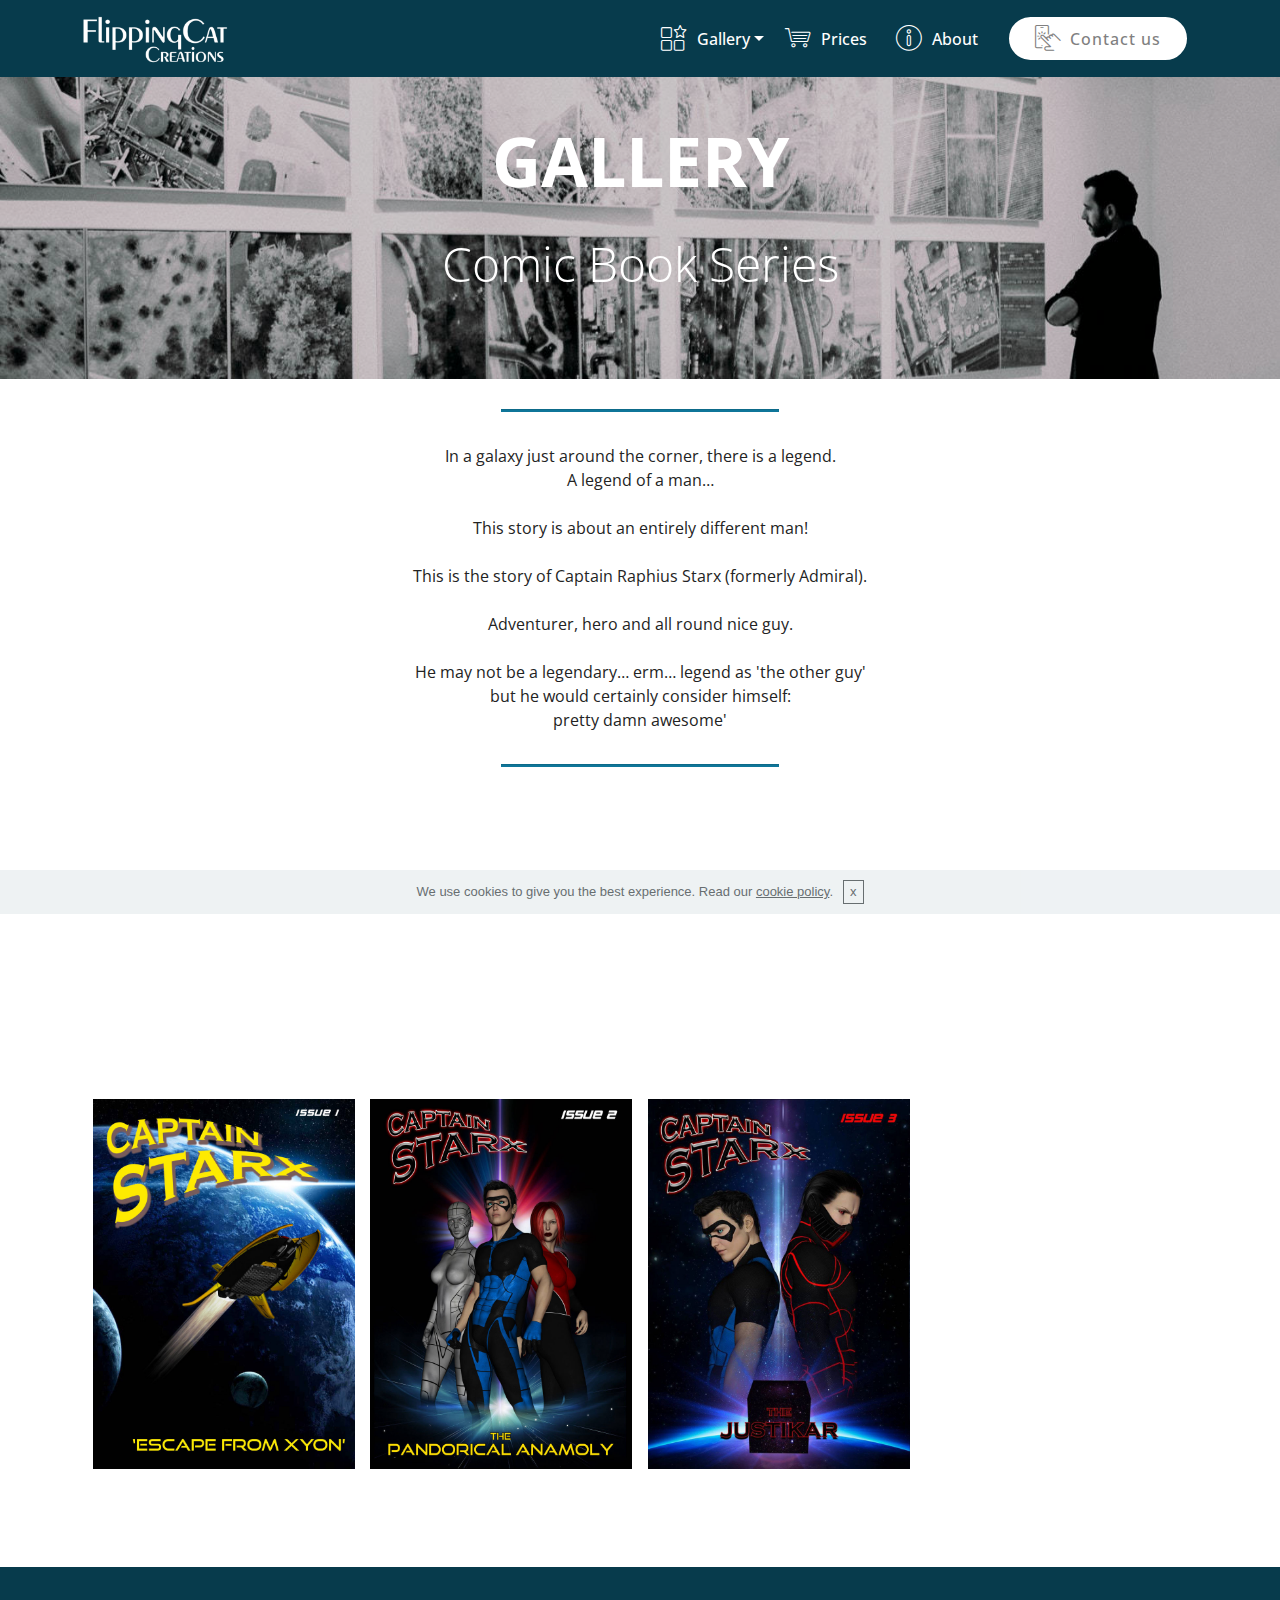
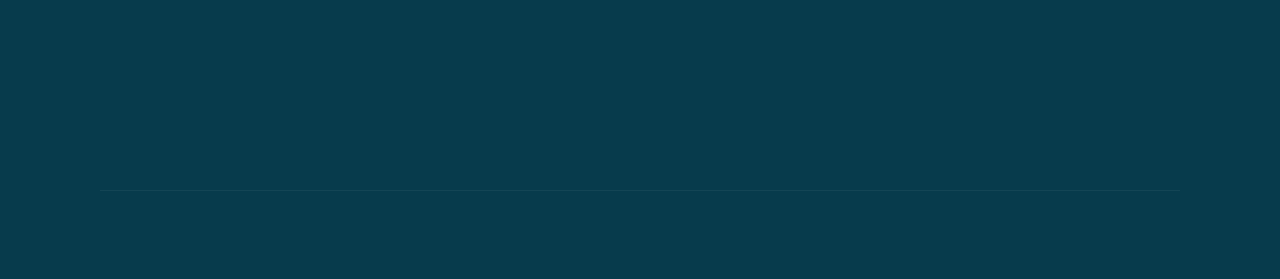
<file: comic.html>
<!DOCTYPE html>
<html >
<head>
  <!-- Site made with Mobirise Website Builder v4.7.7, https://mobirise.com -->
  <meta charset="UTF-8">
  <meta http-equiv="X-UA-Compatible" content="IE=edge">
  <meta name="generator" content="Mobirise v4.7.7, mobirise.com">
  <meta name="viewport" content="width=device-width, initial-scale=1, minimum-scale=1">
  <link rel="shortcut icon" href="assets/images/fcc-white-244x98.png" type="image/x-icon">
  <meta name="description" content="Discover the adventures of Captain Starx in his own comic book series at FlippingCat Creations">
  <title>Gallery - Comic</title>
  <link rel="stylesheet" href="assets/web/assets/mobirise-icons/mobirise-icons.css">
  <link rel="stylesheet" href="assets/tether/tether.min.css">
  <link rel="stylesheet" href="assets/bootstrap/css/bootstrap.min.css">
  <link rel="stylesheet" href="assets/bootstrap/css/bootstrap-grid.min.css">
  <link rel="stylesheet" href="assets/bootstrap/css/bootstrap-reboot.min.css">
  <link rel="stylesheet" href="assets/gdpr-plugin/gdpr-styles.css">
  <link rel="stylesheet" href="assets/animatecss/animate.min.css">
  <link rel="stylesheet" href="assets/socicon/css/styles.css">
  <link rel="stylesheet" href="assets/dropdown/css/style.css">
  <link rel="stylesheet" href="assets/theme/css/style.css">
  <link rel="stylesheet" href="assets/gallery/style.css">
  <link rel="stylesheet" href="assets/mobirise/css/mbr-additional.css" type="text/css">
  
  
  
</head>
<body>

<!-- Google Analytics -->
<!-- Global site tag (gtag.js) - Google Analytics -->
<script async src="https://www.googletagmanager.com/gtag/js?id=UA-121169635-1"></script>
<script>
  window.dataLayer = window.dataLayer || [];
  function gtag(){dataLayer.push(arguments);}
  gtag('js', new Date());

  gtag('config', 'UA-121169635-1');
</script>

<!-- /Google Analytics -->


  <section class="header6 cid-qVlW9nLLKQ mbr-parallax-background" id="header6-2g">

    

    <div class="mbr-overlay" style="opacity: 0.2; background-color: rgb(0, 0, 0);">
    </div>

    <div class="container">
        <div class="row justify-content-md-center">
            <div class="mbr-white col-md-10">
                <h1 class="mbr-section-title align-center mbr-bold pb-3 mbr-fonts-style display-1">
                    GALLERY</h1>
                <p class="mbr-text align-center pb-3 mbr-fonts-style display-2">Comic Book Series</p>
                
            </div>
        </div>
    </div>

    
</section>

<section class="engine"><a href="https://mobirise.me/l">free website templates</a></section><section class="menu cid-qVlW9sjXd5" once="menu" id="menu1-2i">

    

    <nav class="navbar navbar-expand beta-menu navbar-dropdown align-items-center navbar-fixed-top navbar-toggleable-sm">
        <button class="navbar-toggler navbar-toggler-right" type="button" data-toggle="collapse" data-target="#navbarSupportedContent" aria-controls="navbarSupportedContent" aria-expanded="false" aria-label="Toggle navigation">
            <div class="hamburger">
                <span></span>
                <span></span>
                <span></span>
                <span></span>
            </div>
        </button>
        <div class="menu-logo">
            <div class="navbar-brand">
                <span class="navbar-logo">
                    <a href="index.html">
                         <img src="assets/images/fcc-white-244x98.png" alt="FlippingCat Creations Logo" title="FlippingCat Creations" style="height: 3.8rem;">
                    </a>
                </span>
                
            </div>
        </div>
        <div class="collapse navbar-collapse" id="navbarSupportedContent">
            <ul class="navbar-nav nav-dropdown" data-app-modern-menu="true"><li class="nav-item dropdown"><a class="nav-link link text-white dropdown-toggle display-4" href="gallery.html" data-toggle="dropdown-submenu" aria-expanded="false"><span class="mbri-features mbr-iconfont mbr-iconfont-btn"></span>
                        
                        Gallery</a><div class="dropdown-menu"><a class="text-white dropdown-item display-4" href="fan-art.html">Fan Art<br></a><a class="text-white dropdown-item display-4" href="drawings.html">Drawings</a><a class="text-white dropdown-item display-4" href="3D-rendering.html">3D Rendering</a><a class="text-white dropdown-item display-4" href="comic.html">Comic Book Series</a></div></li><li class="nav-item">
                    <a class="nav-link link text-white display-4" href="prices.html"><span class="mbri-shopping-cart mbr-iconfont mbr-iconfont-btn"></span>Prices &nbsp;</a>
                </li><li class="nav-item"><a class="nav-link link text-white display-4" href="about.html"><span class="mbri-info mbr-iconfont mbr-iconfont-btn"></span>
                        
                        About &nbsp;</a></li></ul>
            <div class="navbar-buttons mbr-section-btn"><a class="btn btn-sm btn-success display-4" href="contact.html"><span class="mbri-touch mbr-iconfont mbr-iconfont-btn"></span>
                    Contact us</a></div>
        </div>
    </nav>
</section>

<section class="mbr-section article content9 cid-qVGkWvlOBI" id="content9-40">
    
     

    <div class="container">
        <div class="inner-container" style="width: 100%;">
            <hr class="line" style="width: 25%;">
            <div class="section-text align-center mbr-fonts-style display-7">
                    In a galaxy just around the corner, there is a legend. <br>A legend of a man…<br><br>This story is about an entirely different man!<br><br>This is the story of Captain Raphius Starx (formerly Admiral).<br><br>Adventurer, hero and all round nice guy.<br><br>He may not be a legendary… erm… legend as 'the other guy' <br>but he would certainly consider himself:<br>pretty damn awesome'</div>
            <hr class="line" style="width: 25%;">
        </div>
        </div>
</section>

<section class="mbr-section article content1 cid-qVGnGUJrWu" id="content1-42">
    
     

    <div class="container">
        <div class="media-container-row">
            <div class="mbr-text col-12 col-md-8 mbr-fonts-style display-7"><p><strong>This page is currently under construction. </strong></p><p><strong>Links to the comic book series will be available soon.</strong></p></div>
        </div>
    </div>
</section>

<section class="mbr-gallery mbr-slider-carousel cid-qVGkYh3hv1" id="gallery1-41">

    

    <div class="container">
        <div><!-- Filter --><!-- Gallery --><div class="mbr-gallery-row"><div class="mbr-gallery-layout-default"><div><div><div class="mbr-gallery-item mbr-gallery-item--p1" data-video-url="false" data-tags="Awesome"><div href="#lb-gallery1-41" data-slide-to="0" data-toggle="modal"><img src="assets/images/issue-1-cover-2000x2829-800x1132.jpg" alt="Captain Starx - Comic Book Series - FlippingCat Creations" title="Captain Starx - Comic Book Series - FlippingCat Creations"><span class="icon-focus"></span></div></div><div class="mbr-gallery-item mbr-gallery-item--p1" data-video-url="false" data-tags="Awesome"><div href="#lb-gallery1-41" data-slide-to="1" data-toggle="modal"><img src="assets/images/issue-2-cover-2000x2829-800x1132.jpg" alt="Captain Starx - Comic Book Series - FlippingCat Creations" title="Captain Starx - Comic Book Series - FlippingCat Creations"><span class="icon-focus"></span></div></div><div class="mbr-gallery-item mbr-gallery-item--p1" data-video-url="false" data-tags="Awesome"><div href="#lb-gallery1-41" data-slide-to="2" data-toggle="modal"><img src="assets/images/issue-3-cover-2000x2829-800x1132.jpg" alt="Captain Starx - Comic Book Series - FlippingCat Creations" title="Captain Starx - Comic Book Series - FlippingCat Creations"><span class="icon-focus"></span></div></div></div></div><div class="clearfix"></div></div></div><!-- Lightbox --><div data-app-prevent-settings="" class="mbr-slider modal fade carousel slide" tabindex="-1" data-keyboard="true" data-interval="false" id="lb-gallery1-41"><div class="modal-dialog"><div class="modal-content"><div class="modal-body"><div class="carousel-inner"><div class="carousel-item"><img src="assets/images/issue-1-cover-2000x2829.jpg" alt="Captain Starx - Comic Book Series - FlippingCat Creations" title="Captain Starx - Comic Book Series - FlippingCat Creations"></div><div class="carousel-item"><img src="assets/images/issue-2-cover-2000x2829.jpg" alt="Captain Starx - Comic Book Series - FlippingCat Creations" title="Captain Starx - Comic Book Series - FlippingCat Creations"></div><div class="carousel-item active"><img src="assets/images/issue-3-cover-2000x2829.jpg" alt="Captain Starx - Comic Book Series - FlippingCat Creations" title="Captain Starx - Comic Book Series - FlippingCat Creations"></div></div><a class="carousel-control carousel-control-prev" role="button" data-slide="prev" href="#lb-gallery1-41"><span class="mbri-left mbr-iconfont" aria-hidden="true"></span><span class="sr-only">Previous</span></a><a class="carousel-control carousel-control-next" role="button" data-slide="next" href="#lb-gallery1-41"><span class="mbri-right mbr-iconfont" aria-hidden="true"></span><span class="sr-only">Next</span></a><a class="close" href="#" role="button" data-dismiss="modal"><span class="sr-only">Close</span></a></div></div></div></div></div>
    </div>

</section>

<section class="cid-qVIKxOpj0q" id="footer1-4f">

    

    

    <div class="container">
        <div class="media-container-row content text-white">
            <div class="col-12 col-md-3">
                <div class="media-wrap">
                    <a href="index.html">
                        <img src="assets/images/fcc-white-larger-478x192.png" alt="FlippingCat Creations" title="FlippingCat Creations">
                    </a>
                </div>
            </div>
            <div class="col-12 col-md-3 mbr-fonts-style display-7">
                <h5 class="pb-3"><strong>What I do</strong></h5>
                <p class="mbr-text"><a href="fan-art.html" class="text-success">Fan Art</a><br><a href="drawings.html" class="text-success">Drawings</a><br><a href="3D-rendering.html" class="text-success">3D Rendering</a><br><a href="comic.html" class="text-success">Comic Book Series</a></p>
            </div>
            <div class="col-12 col-md-3 mbr-fonts-style display-7">
                <h5 class="pb-3"><strong>
                    Contact</strong></h5>
                <p class="mbr-text">info@flippingcatcreations.co.uk</p>
            </div>
            <div class="col-12 col-md-3 mbr-fonts-style display-7">
                <h5 class="pb-3"><strong>
                    Links</strong></h5>
                <p class="mbr-text"><a href="https://flippingcat.deviantart.com/" target="_blank" class="text-success">Deviant Art</a><br><a href="https://facebook.com/flippingcatcreations" target="_blank" class="text-success">Facebook</a><br><a href="https://www.behance.net/flippingcatcreations" target="_blank" class="text-success">Behance</a><br><a href="https://www.youtube.com/user/FlippedCat" target="_blank" class="text-success">YouTube</a></p>
            </div>
        </div>
        <div class="footer-lower">
            <div class="media-container-row">
                <div class="col-sm-12">
                    <hr>
                </div>
            </div>
            <div class="media-container-row mbr-white">
                <div class="col-sm-6 copyright">
                    <p class="mbr-text mbr-fonts-style display-7">
                        © Copyright 2018 FlippingCat Creations - All Rights Reserved
                    </p>
                </div>
                <div class="col-md-6">
                    <div class="social-list align-right">
                        <div class="soc-item">
                            <a href="https://flippingcat.deviantart.com/" target="_blank">
                                <span class="mbr-iconfont mbr-iconfont-social socicon-deviantart socicon"></span>
                            </a>
                        </div>
                        <div class="soc-item">
                            <a href="https://www.facebook.com/flippingcatcreations" target="_blank">
                                <span class="mbr-iconfont mbr-iconfont-social socicon-facebook socicon"></span>
                            </a>
                        </div>
                        <div class="soc-item">
                            <a href="https://www.youtube.com/user/FlippedCat" target="_blank">
                                <span class="mbr-iconfont mbr-iconfont-social socicon-youtube socicon"></span>
                            </a>
                        </div>
                        <div class="soc-item">
                            <a href="https://www.behance.net/flippingcatcreations" target="_blank">
                                <span class="mbr-iconfont mbr-iconfont-social socicon-behance socicon"></span>
                            </a>
                        </div>
                        
                        
                    </div>
                </div>
            </div>
        </div>
    </div>
</section>


  <script src="assets/web/assets/jquery/jquery.min.js"></script>
  <script src="assets/popper/popper.min.js"></script>
  <script src="assets/tether/tether.min.js"></script>
  <script src="assets/bootstrap/js/bootstrap.min.js"></script>
  <script src="assets/smoothscroll/smooth-scroll.js"></script>
  <script src="assets/cookies-alert-plugin/cookies-alert-core.js"></script>
  <script src="assets/cookies-alert-plugin/cookies-alert-script.js"></script>
  <script src="assets/parallax/jarallax.min.js"></script>
  <script src="assets/dropdown/js/script.min.js"></script>
  <script src="assets/touchswipe/jquery.touch-swipe.min.js"></script>
  <script src="assets/masonry/masonry.pkgd.min.js"></script>
  <script src="assets/imagesloaded/imagesloaded.pkgd.min.js"></script>
  <script src="assets/bootstrapcarouselswipe/bootstrap-carousel-swipe.js"></script>
  <script src="assets/vimeoplayer/jquery.mb.vimeo_player.js"></script>
  <script src="assets/viewportchecker/jquery.viewportchecker.js"></script>
  <script src="assets/theme/js/script.js"></script>
  <script src="assets/gallery/player.min.js"></script>
  <script src="assets/gallery/script.js"></script>
  <script src="assets/slidervideo/script.js"></script>
  
  
 <div id="scrollToTop" class="scrollToTop mbr-arrow-up"><a style="text-align: center;"><i></i></a></div>
    <input name="animation" type="hidden">
  <input name="cookieData" type="hidden" data-cookie-text="We use cookies to give you the best experience. Read our <a href='privacy.html'>cookie policy</a>.">
  </body>
</html>
</file>
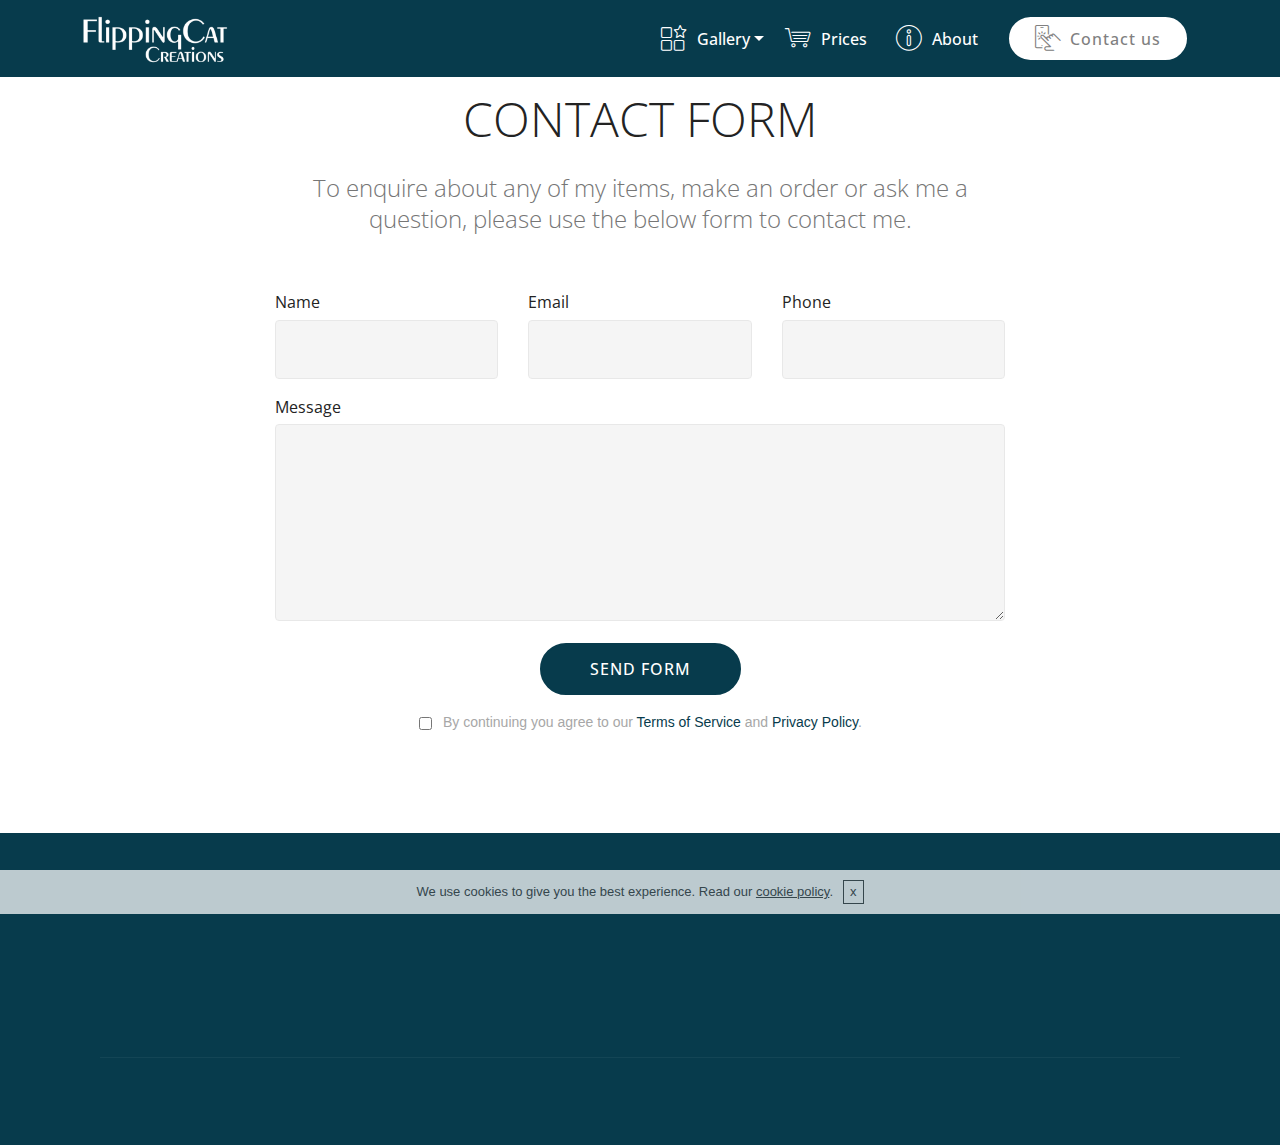
<file: contact.html>
<!DOCTYPE html>
<html >
<head>
  <!-- Site made with Mobirise Website Builder v4.7.7, https://mobirise.com -->
  <meta charset="UTF-8">
  <meta http-equiv="X-UA-Compatible" content="IE=edge">
  <meta name="generator" content="Mobirise v4.7.7, mobirise.com">
  <meta name="viewport" content="width=device-width, initial-scale=1, minimum-scale=1">
  <link rel="shortcut icon" href="assets/images/fcc-white-244x98.png" type="image/x-icon">
  <meta name="description" content="Got a question? Want to make an order? Contact us now at FlippingCat Creations">
  <title>Contact</title>
  <link rel="stylesheet" href="assets/web/assets/mobirise-icons/mobirise-icons.css">
  <link rel="stylesheet" href="assets/tether/tether.min.css">
  <link rel="stylesheet" href="assets/bootstrap/css/bootstrap.min.css">
  <link rel="stylesheet" href="assets/bootstrap/css/bootstrap-grid.min.css">
  <link rel="stylesheet" href="assets/bootstrap/css/bootstrap-reboot.min.css">
  <link rel="stylesheet" href="assets/gdpr-plugin/gdpr-styles.css">
  <link rel="stylesheet" href="assets/dropdown/css/style.css">
  <link rel="stylesheet" href="assets/animatecss/animate.min.css">
  <link rel="stylesheet" href="assets/socicon/css/styles.css">
  <link rel="stylesheet" href="assets/theme/css/style.css">
  <link rel="stylesheet" href="assets/mobirise/css/mbr-additional.css" type="text/css">
  
  
  
</head>
<body>

<!-- Google Analytics -->
<!-- Global site tag (gtag.js) - Google Analytics -->
<script async src="https://www.googletagmanager.com/gtag/js?id=UA-121169635-1"></script>
<script>
  window.dataLayer = window.dataLayer || [];
  function gtag(){dataLayer.push(arguments);}
  gtag('js', new Date());

  gtag('config', 'UA-121169635-1');
</script>

<!-- /Google Analytics -->


  <section class="menu cid-qVdtAOEk0P" once="menu" id="menu1-1f">

    

    <nav class="navbar navbar-expand beta-menu navbar-dropdown align-items-center navbar-fixed-top navbar-toggleable-sm">
        <button class="navbar-toggler navbar-toggler-right" type="button" data-toggle="collapse" data-target="#navbarSupportedContent" aria-controls="navbarSupportedContent" aria-expanded="false" aria-label="Toggle navigation">
            <div class="hamburger">
                <span></span>
                <span></span>
                <span></span>
                <span></span>
            </div>
        </button>
        <div class="menu-logo">
            <div class="navbar-brand">
                <span class="navbar-logo">
                    <a href="index.html">
                         <img src="assets/images/fcc-white-244x98.png" alt="FlippingCat Creations Logo" title="FlippingCat Creations" style="height: 3.8rem;">
                    </a>
                </span>
                
            </div>
        </div>
        <div class="collapse navbar-collapse" id="navbarSupportedContent">
            <ul class="navbar-nav nav-dropdown" data-app-modern-menu="true"><li class="nav-item dropdown"><a class="nav-link link text-white dropdown-toggle display-4" href="gallery.html" data-toggle="dropdown-submenu" aria-expanded="false"><span class="mbri-features mbr-iconfont mbr-iconfont-btn"></span>
                        
                        Gallery</a><div class="dropdown-menu"><a class="text-white dropdown-item display-4" href="fan-art.html">Fan Art<br></a><a class="text-white dropdown-item display-4" href="drawings.html">Drawings</a><a class="text-white dropdown-item display-4" href="3D-rendering.html">3D Rendering</a><a class="text-white dropdown-item display-4" href="comic.html">Comic Book Series</a></div></li><li class="nav-item">
                    <a class="nav-link link text-white display-4" href="prices.html"><span class="mbri-shopping-cart mbr-iconfont mbr-iconfont-btn"></span>Prices &nbsp;</a>
                </li><li class="nav-item"><a class="nav-link link text-white display-4" href="about.html"><span class="mbri-info mbr-iconfont mbr-iconfont-btn"></span>
                        
                        About &nbsp;</a></li></ul>
            <div class="navbar-buttons mbr-section-btn"><a class="btn btn-sm btn-success display-4" href="contact.html"><span class="mbri-touch mbr-iconfont mbr-iconfont-btn"></span>
                    Contact us</a></div>
        </div>
    </nav>
</section>

<section class="engine"><a href="https://mobirise.me/v">free html templates</a></section><section class="mbr-section form1 cid-qVeAqrLN6d" id="form1-1g">

    

    
    <div class="container">
        <div class="row justify-content-center">
            <div class="title col-12 col-lg-8">
                <h2 class="mbr-section-title align-center pb-3 mbr-fonts-style display-2">
                    CONTACT FORM
                </h2>
                <h3 class="mbr-section-subtitle align-center mbr-light pb-3 mbr-fonts-style display-5">
                    To enquire about any of my items, make an order or ask me a question, please&nbsp;use&nbsp;the below form to contact me.</h3>
            </div>
        </div>
    </div>
    <div class="container">
        <div class="row justify-content-center">
            <div class="media-container-column col-lg-8" data-form-type="formoid">
                    <div data-form-alert="" hidden="">Thanks for filling out the form!</div>
            
                    <form class="mbr-form" action="https://mobirise.com/" method="post" data-form-title="Mobirise Form"><input type="hidden" name="email" data-form-email="true" value="b+Fd4dVGDbug3rdQyP60NxTE0N0sAsi1AMh7YWbJKgv5+Qf0Tiobe4RFU00nLBIWi7WWjeM4cmgs7ooaNyvV6kKwdWwMz6VZ2JErFUNVMiH32iJ40BMRG527NjnPlxU4" data-form-field="Email">
                        <div class="row row-sm-offset">
                            <div class="col-md-4 multi-horizontal" data-for="name">
                                <div class="form-group">
                                    <label class="form-control-label mbr-fonts-style display-7" for="name-form1-1g">Name</label>
                                    <input type="text" class="form-control" name="name" data-form-field="Name" required="" id="name-form1-1g">
                                </div>
                            </div>
                            <div class="col-md-4 multi-horizontal" data-for="email">
                                <div class="form-group">
                                    <label class="form-control-label mbr-fonts-style display-7" for="email-form1-1g">Email</label>
                                    <input type="email" class="form-control" name="email" data-form-field="Email" required="" id="email-form1-1g">
                                </div>
                            </div>
                            <div class="col-md-4 multi-horizontal" data-for="phone">
                                <div class="form-group">
                                    <label class="form-control-label mbr-fonts-style display-7" for="phone-form1-1g">Phone</label>
                                    <input type="tel" class="form-control" name="phone" data-form-field="Phone" id="phone-form1-1g">
                                </div>
                            </div>
                        </div>
                        <div class="form-group" data-for="message">
                            <label class="form-control-label mbr-fonts-style display-7" for="message-form1-1g">Message</label>
                            <textarea type="text" class="form-control" name="message" rows="7" data-form-field="Message" id="message-form1-1g"></textarea>
                        </div>
            
                        <span class="input-group-btn"><button href="" type="submit" class="btn btn-primary btn-form display-4">SEND FORM</button></span>
                    <span class="gdpr-block "><label><input type="checkbox" name="gdpr" id="gdpr-form1-1g" required="">By continuing you agree to our <a href="terms.html">Terms of Service</a> and <a href="privacy.html">Privacy Policy</a>.</label></span></form>
            </div>
        </div>
    </div>
</section>

<section class="cid-qVILc36dXd" id="footer1-4i">

    

    

    <div class="container">
        <div class="media-container-row content text-white">
            <div class="col-12 col-md-3">
                <div class="media-wrap">
                    <a href="index.html">
                        <img src="assets/images/fcc-white-larger-478x192.png" alt="FlippingCat Creations" title="FlippingCat Creations">
                    </a>
                </div>
            </div>
            <div class="col-12 col-md-3 mbr-fonts-style display-7">
                <h5 class="pb-3"><strong>What I do</strong></h5>
                <p class="mbr-text"><a href="fan-art.html" class="text-success">Fan Art</a><br><a href="drawings.html" class="text-success">Drawings</a><br><a href="3D-rendering.html" class="text-success">3D Rendering</a><br><a href="comic.html" class="text-success">Comic Book Series</a></p>
            </div>
            <div class="col-12 col-md-3 mbr-fonts-style display-7">
                <h5 class="pb-3"><strong>
                    Contact</strong></h5>
                <p class="mbr-text">info@flippingcatcreations.co.uk</p>
            </div>
            <div class="col-12 col-md-3 mbr-fonts-style display-7">
                <h5 class="pb-3"><strong>
                    Links</strong></h5>
                <p class="mbr-text"><a href="https://flippingcat.deviantart.com/" target="_blank" class="text-success">Deviant Art</a><br><a href="https://facebook.com/flippingcatcreations" target="_blank" class="text-success">Facebook</a><br><a href="https://www.behance.net/flippingcatcreations" target="_blank" class="text-success">Behance</a><br><a href="https://www.youtube.com/user/FlippedCat" target="_blank" class="text-success">YouTube</a></p>
            </div>
        </div>
        <div class="footer-lower">
            <div class="media-container-row">
                <div class="col-sm-12">
                    <hr>
                </div>
            </div>
            <div class="media-container-row mbr-white">
                <div class="col-sm-6 copyright">
                    <p class="mbr-text mbr-fonts-style display-7">
                        © Copyright 2018 FlippingCat Creations - All Rights Reserved
                    </p>
                </div>
                <div class="col-md-6">
                    <div class="social-list align-right">
                        <div class="soc-item">
                            <a href="https://flippingcat.deviantart.com/" target="_blank">
                                <span class="mbr-iconfont mbr-iconfont-social socicon-deviantart socicon"></span>
                            </a>
                        </div>
                        <div class="soc-item">
                            <a href="https://www.facebook.com/flippingcatcreations" target="_blank">
                                <span class="mbr-iconfont mbr-iconfont-social socicon-facebook socicon"></span>
                            </a>
                        </div>
                        <div class="soc-item">
                            <a href="https://www.youtube.com/user/FlippedCat" target="_blank">
                                <span class="mbr-iconfont mbr-iconfont-social socicon-youtube socicon"></span>
                            </a>
                        </div>
                        <div class="soc-item">
                            <a href="https://www.behance.net/flippingcatcreations" target="_blank">
                                <span class="mbr-iconfont mbr-iconfont-social socicon-behance socicon"></span>
                            </a>
                        </div>
                        
                        
                    </div>
                </div>
            </div>
        </div>
    </div>
</section>


  <script src="assets/web/assets/jquery/jquery.min.js"></script>
  <script src="assets/popper/popper.min.js"></script>
  <script src="assets/tether/tether.min.js"></script>
  <script src="assets/bootstrap/js/bootstrap.min.js"></script>
  <script src="assets/smoothscroll/smooth-scroll.js"></script>
  <script src="assets/cookies-alert-plugin/cookies-alert-core.js"></script>
  <script src="assets/cookies-alert-plugin/cookies-alert-script.js"></script>
  <script src="assets/dropdown/js/script.min.js"></script>
  <script src="assets/touchswipe/jquery.touch-swipe.min.js"></script>
  <script src="assets/viewportchecker/jquery.viewportchecker.js"></script>
  <script src="assets/theme/js/script.js"></script>
  <script src="assets/formoid/formoid.min.js"></script>
  
  
 <div id="scrollToTop" class="scrollToTop mbr-arrow-up"><a style="text-align: center;"><i></i></a></div>
    <input name="animation" type="hidden">
  <input name="cookieData" type="hidden" data-cookie-text="We use cookies to give you the best experience. Read our <a href='privacy.html'>cookie policy</a>.">
  </body>
</html>
</file>
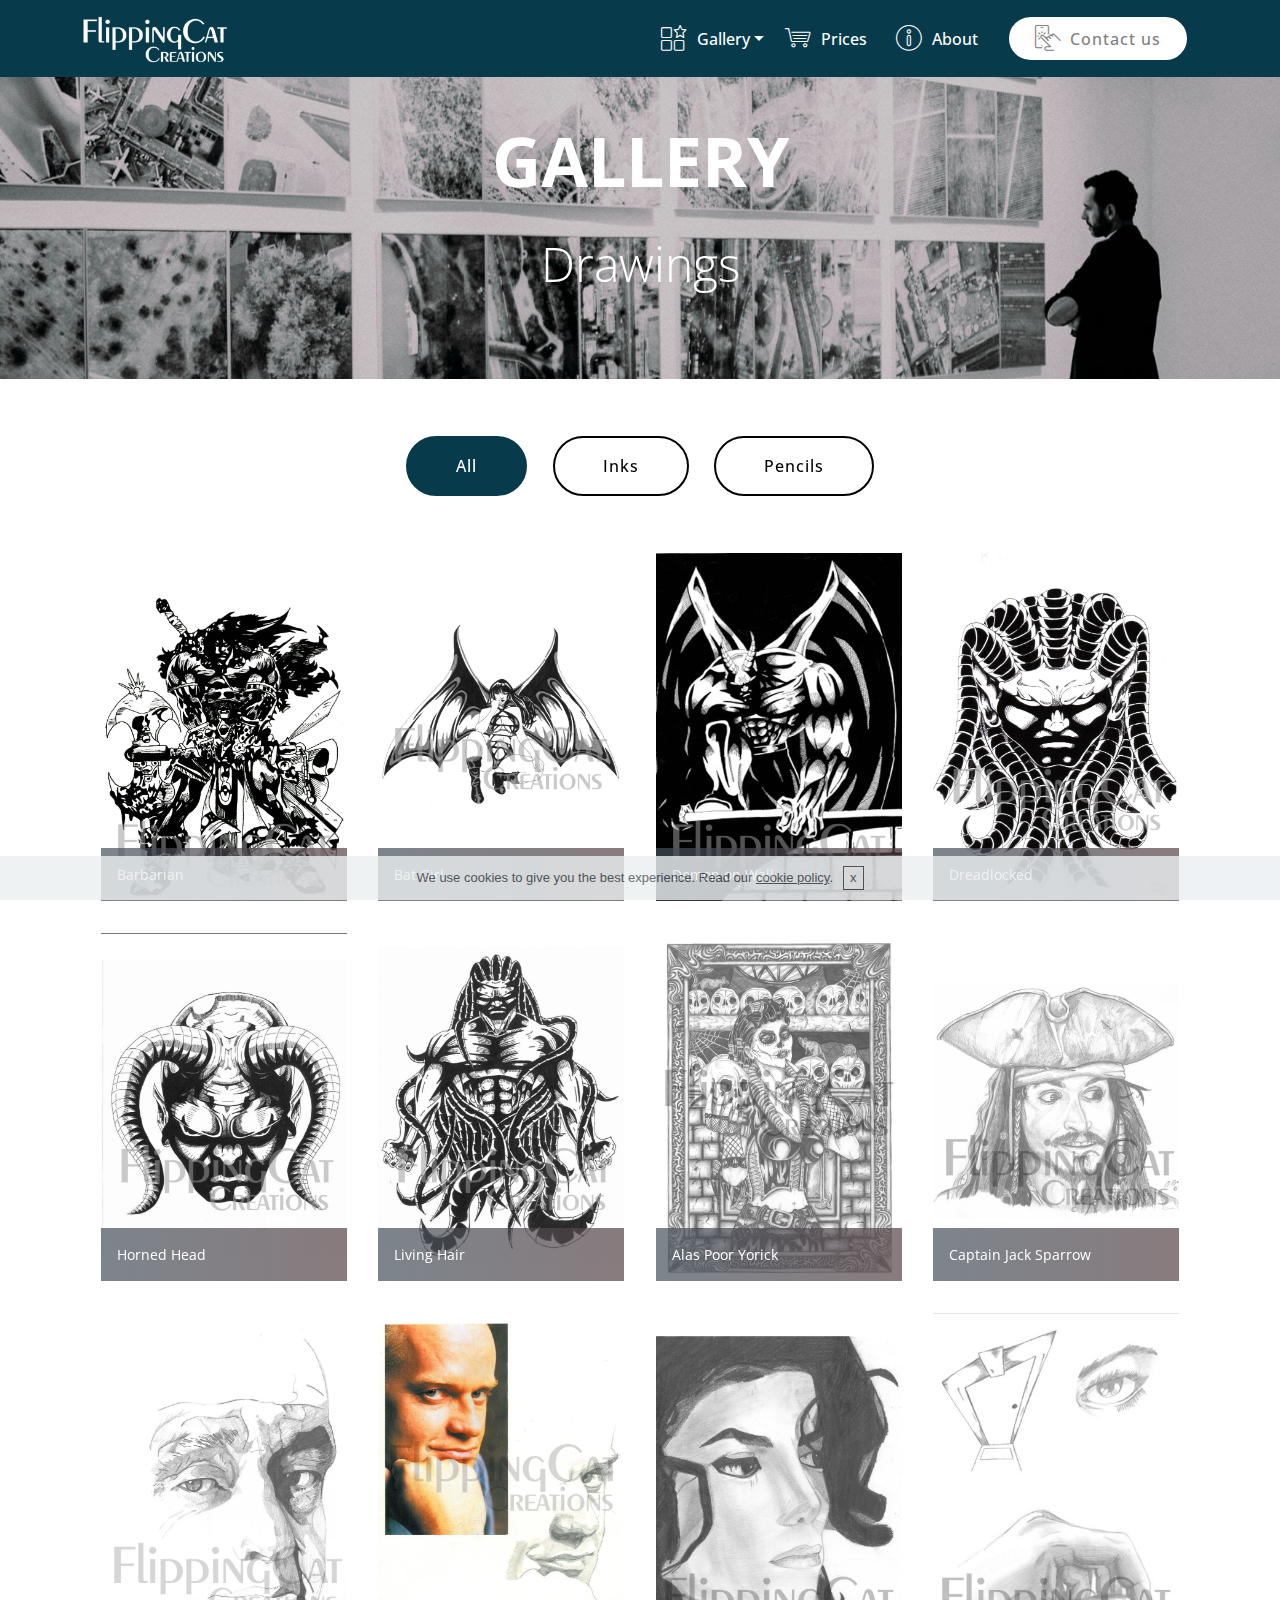
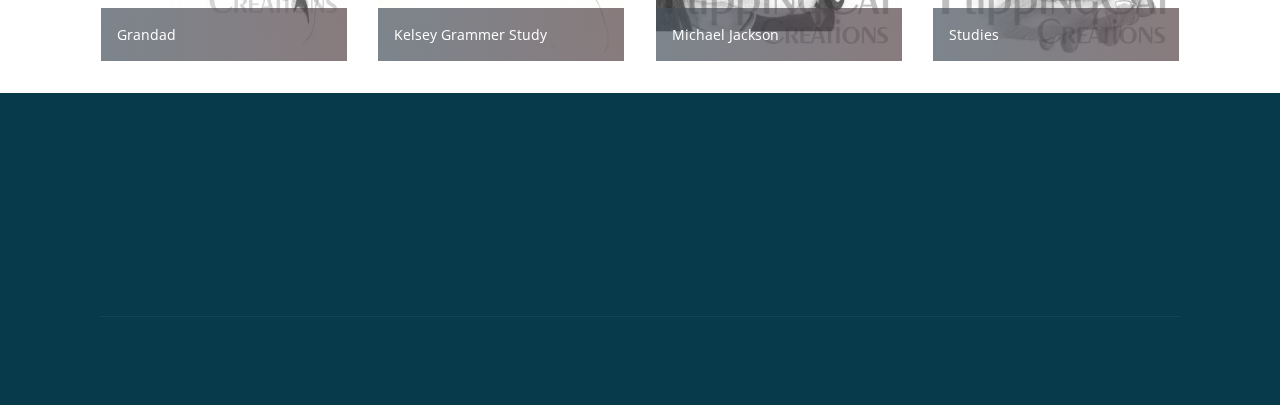
<file: drawings.html>
<!DOCTYPE html>
<html >
<head>
  <!-- Site made with Mobirise Website Builder v4.7.7, https://mobirise.com -->
  <meta charset="UTF-8">
  <meta http-equiv="X-UA-Compatible" content="IE=edge">
  <meta name="generator" content="Mobirise v4.7.7, mobirise.com">
  <meta name="viewport" content="width=device-width, initial-scale=1, minimum-scale=1">
  <link rel="shortcut icon" href="assets/images/fcc-white-244x98.png" type="image/x-icon">
  <meta name="description" content="Discover my ink and pencil drawings at FlippingCat Creations.">
  <title>Gallery - Drawings</title>
  <link rel="stylesheet" href="assets/web/assets/mobirise-icons/mobirise-icons.css">
  <link rel="stylesheet" href="assets/tether/tether.min.css">
  <link rel="stylesheet" href="assets/bootstrap/css/bootstrap.min.css">
  <link rel="stylesheet" href="assets/bootstrap/css/bootstrap-grid.min.css">
  <link rel="stylesheet" href="assets/bootstrap/css/bootstrap-reboot.min.css">
  <link rel="stylesheet" href="assets/gdpr-plugin/gdpr-styles.css">
  <link rel="stylesheet" href="assets/animatecss/animate.min.css">
  <link rel="stylesheet" href="assets/socicon/css/styles.css">
  <link rel="stylesheet" href="assets/dropdown/css/style.css">
  <link rel="stylesheet" href="assets/theme/css/style.css">
  <link rel="stylesheet" href="assets/gallery/style.css">
  <link rel="stylesheet" href="assets/mobirise/css/mbr-additional.css" type="text/css">
  
  
  
</head>
<body>

<!-- Google Analytics -->
<!-- Global site tag (gtag.js) - Google Analytics -->
<script async src="https://www.googletagmanager.com/gtag/js?id=UA-121169635-1"></script>
<script>
  window.dataLayer = window.dataLayer || [];
  function gtag(){dataLayer.push(arguments);}
  gtag('js', new Date());

  gtag('config', 'UA-121169635-1');
</script>

<!-- /Google Analytics -->


  <section class="header6 cid-qVeDFNpdhF mbr-parallax-background" id="header6-1h">

    

    <div class="mbr-overlay" style="opacity: 0.2; background-color: rgb(0, 0, 0);">
    </div>

    <div class="container">
        <div class="row justify-content-md-center">
            <div class="mbr-white col-md-10">
                <h1 class="mbr-section-title align-center mbr-bold pb-3 mbr-fonts-style display-1">
                    GALLERY</h1>
                <p class="mbr-text align-center pb-3 mbr-fonts-style display-2">
                    Drawings</p>
                
            </div>
        </div>
    </div>

    
</section>

<section class="engine"><a href="https://mobirise.me/e">how to make a website for free</a></section><section class="mbr-gallery mbr-slider-carousel cid-qVeDFPO5xd" id="gallery1-1i">

    

    <div class="container">
        <div><!-- Filter --><div class="mbr-gallery-filter container gallery-filter-active"><ul buttons="0"><li class="mbr-gallery-filter-all"><a class="btn btn-md btn-primary-outline active display-7" href="">All</a></li></ul></div><!-- Gallery --><div class="mbr-gallery-row"><div class="mbr-gallery-layout-default"><div><div><div class="mbr-gallery-item mbr-gallery-item--p2" data-video-url="false" data-tags="Inks"><div href="#lb-gallery1-1i" data-slide-to="0" data-toggle="modal"><img src="assets/images/barbarian-ink-1748x2480-800x1135.jpg" alt="Barbarian - FlippingCat Creations" title="Barbarian - FlippingCat Creations"><span class="icon-focus"></span><span class="mbr-gallery-title mbr-fonts-style display-7">Barbarian</span></div></div><div class="mbr-gallery-item mbr-gallery-item--p2" data-video-url="false" data-tags="Inks"><div href="#lb-gallery1-1i" data-slide-to="1" data-toggle="modal"><img src="assets/images/bat-girl-ink-1748x2480-800x1135.jpg" alt="Bat Girl - FlippingCat Creations" title="Bat Girl - FlippingCat Creations"><span class="icon-focus"></span><span class="mbr-gallery-title mbr-fonts-style display-7">Bat Girl</span></div></div><div class="mbr-gallery-item mbr-gallery-item--p2" data-video-url="false" data-tags="Inks"><div href="#lb-gallery1-1i" data-slide-to="2" data-toggle="modal"><img src="assets/images/demon-on-wall-ink-1748x2480-800x1135.jpg" alt="Demon on Wall - FlippingCat Creations" title="Demon on Wall - FlippingCat Creations"><span class="icon-focus"></span><span class="mbr-gallery-title mbr-fonts-style display-7">Demon on Wall</span></div></div><div class="mbr-gallery-item mbr-gallery-item--p2" data-video-url="false" data-tags="Inks"><div href="#lb-gallery1-1i" data-slide-to="3" data-toggle="modal"><img src="assets/images/dreadlocked-ink-1748x2480-800x1135.jpg" alt="Dreadlocked - FlippingCat Creations" title="Dreadlocked - FlippingCat Creations"><span class="icon-focus"></span><span class="mbr-gallery-title mbr-fonts-style display-7">Dreadlocked</span></div></div><div class="mbr-gallery-item mbr-gallery-item--p2" data-video-url="false" data-tags="Inks"><div href="#lb-gallery1-1i" data-slide-to="4" data-toggle="modal"><img src="assets/images/horned-head-ink-1748x2480-800x1135.jpg" alt="Horned Head - FlippingCat Creations" title="Horned Head - FlippingCat Creations"><span class="icon-focus"></span><span class="mbr-gallery-title mbr-fonts-style display-7">Horned Head</span></div></div><div class="mbr-gallery-item mbr-gallery-item--p2" data-video-url="false" data-tags="Inks"><div href="#lb-gallery1-1i" data-slide-to="5" data-toggle="modal"><img src="assets/images/living-hair-ink-1748x2480-800x1135.jpg" alt="Living Hair - FlippingCat Creations" title="Living Hair - FlippingCat Creations"><span class="icon-focus"></span><span class="mbr-gallery-title mbr-fonts-style display-7">Living Hair</span></div></div><div class="mbr-gallery-item mbr-gallery-item--p2" data-video-url="false" data-tags="Pencils"><div href="#lb-gallery1-1i" data-slide-to="6" data-toggle="modal"><img src="assets/images/alas-poor-yorick-1748x2480-800x1135.jpg" alt="Alas Poor Yorick - FlippingCat Creations" title="Alas Poor Yorick - FlippingCat Creations"><span class="icon-focus"></span><span class="mbr-gallery-title mbr-fonts-style display-7">Alas Poor Yorick</span></div></div><div class="mbr-gallery-item mbr-gallery-item--p2" data-video-url="false" data-tags="Pencils"><div href="#lb-gallery1-1i" data-slide-to="7" data-toggle="modal"><img src="assets/images/captain-jack-sparrow-1748x2480-800x1135.jpg" alt="Captain Jack Sparrow - FlippingCat Creations" title="Captain Jack Sparrow - FlippingCat Creations"><span class="icon-focus"></span><span class="mbr-gallery-title mbr-fonts-style display-7">Captain Jack Sparrow</span></div></div><div class="mbr-gallery-item mbr-gallery-item--p2" data-video-url="false" data-tags="Pencils"><div href="#lb-gallery1-1i" data-slide-to="8" data-toggle="modal"><img src="assets/images/grandad-1748x2480-800x1135.jpg" alt="Grandad - FlippingCat Creations" title="Grandad - FlippingCat Creations"><span class="icon-focus"></span><span class="mbr-gallery-title mbr-fonts-style display-7">Grandad</span></div></div><div class="mbr-gallery-item mbr-gallery-item--p2" data-video-url="false" data-tags="Pencils"><div href="#lb-gallery1-1i" data-slide-to="9" data-toggle="modal"><img src="assets/images/kelsey-grammar-study-1748x2480-800x1135.jpg" alt="Kelsey Grammer Study - FlippingCat Creations" title="Kelsey Grammer Study - FlippingCat Creations"><span class="icon-focus"></span><span class="mbr-gallery-title mbr-fonts-style display-7">Kelsey Grammer Study</span></div></div><div class="mbr-gallery-item mbr-gallery-item--p2" data-video-url="false" data-tags="Pencils"><div href="#lb-gallery1-1i" data-slide-to="10" data-toggle="modal"><img src="assets/images/michael-1748x2480-800x1135.jpg" alt="Michael Jackson - FlippingCat Creations" title="Michael Jackson - FlippingCat Creations"><span class="icon-focus"></span><span class="mbr-gallery-title mbr-fonts-style display-7">Michael Jackson</span></div></div><div class="mbr-gallery-item mbr-gallery-item--p2" data-video-url="false" data-tags="Pencils"><div href="#lb-gallery1-1i" data-slide-to="11" data-toggle="modal"><img src="assets/images/studies-1748x2480-800x1135.jpg" alt="Studies - FlippingCat Creations" title="Studies - FlippingCat Creations"><span class="icon-focus"></span><span class="mbr-gallery-title mbr-fonts-style display-7">Studies</span></div></div></div></div><div class="clearfix"></div></div></div><!-- Lightbox --><div data-app-prevent-settings="" class="mbr-slider modal fade carousel slide" tabindex="-1" data-keyboard="true" data-interval="false" id="lb-gallery1-1i"><div class="modal-dialog"><div class="modal-content"><div class="modal-body"><div class="carousel-inner"><div class="carousel-item"><img src="assets/images/barbarian-ink-1748x2480.jpg" alt="Barbarian - FlippingCat Creations" title="Barbarian - FlippingCat Creations"></div><div class="carousel-item"><img src="assets/images/bat-girl-ink-1748x2480.jpg" alt="Bat Girl - FlippingCat Creations" title="Bat Girl - FlippingCat Creations"></div><div class="carousel-item"><img src="assets/images/demon-on-wall-ink-1748x2480.jpg" alt="Demon on Wall - FlippingCat Creations" title="Demon on Wall - FlippingCat Creations"></div><div class="carousel-item"><img src="assets/images/dreadlocked-ink-1748x2480.jpg" alt="Dreadlocked - FlippingCat Creations" title="Dreadlocked - FlippingCat Creations"></div><div class="carousel-item"><img src="assets/images/horned-head-ink-1748x2480.jpg" alt="Horned Head - FlippingCat Creations" title="Horned Head - FlippingCat Creations"></div><div class="carousel-item"><img src="assets/images/living-hair-ink-1748x2480.jpg" alt="Living Hair - FlippingCat Creations" title="Living Hair - FlippingCat Creations"></div><div class="carousel-item"><img src="assets/images/alas-poor-yorick-1748x2480.jpg" alt="Alas Poor Yorick - FlippingCat Creations" title="Alas Poor Yorick - FlippingCat Creations"></div><div class="carousel-item"><img src="assets/images/captain-jack-sparrow-1748x2480.jpg" alt="Captain Jack Sparrow - FlippingCat Creations" title="Captain Jack Sparrow - FlippingCat Creations"></div><div class="carousel-item"><img src="assets/images/grandad-1748x2480.jpg" alt="Grandad - FlippingCat Creations" title="Grandad - FlippingCat Creations"></div><div class="carousel-item"><img src="assets/images/kelsey-grammar-study-1748x2480.jpg" alt="Kelsey Grammer Study - FlippingCat Creations" title="Kelsey Grammer Study - FlippingCat Creations"></div><div class="carousel-item"><img src="assets/images/michael-1748x2480.jpg" alt="Michael Jackson - FlippingCat Creations" title="Michael Jackson - FlippingCat Creations"></div><div class="carousel-item active"><img src="assets/images/studies-1748x2480.jpg" alt="Studies - FlippingCat Creations" title="Studies - FlippingCat Creations"></div></div><a class="carousel-control carousel-control-prev" role="button" data-slide="prev" href="#lb-gallery1-1i"><span class="mbri-left mbr-iconfont" aria-hidden="true"></span><span class="sr-only">Previous</span></a><a class="carousel-control carousel-control-next" role="button" data-slide="next" href="#lb-gallery1-1i"><span class="mbri-right mbr-iconfont" aria-hidden="true"></span><span class="sr-only">Next</span></a><a class="close" href="#" role="button" data-dismiss="modal"><span class="sr-only">Close</span></a></div></div></div></div></div>
    </div>

</section>

<section class="menu cid-qVeDFSRUzS" once="menu" id="menu1-1j">

    

    <nav class="navbar navbar-expand beta-menu navbar-dropdown align-items-center navbar-fixed-top navbar-toggleable-sm">
        <button class="navbar-toggler navbar-toggler-right" type="button" data-toggle="collapse" data-target="#navbarSupportedContent" aria-controls="navbarSupportedContent" aria-expanded="false" aria-label="Toggle navigation">
            <div class="hamburger">
                <span></span>
                <span></span>
                <span></span>
                <span></span>
            </div>
        </button>
        <div class="menu-logo">
            <div class="navbar-brand">
                <span class="navbar-logo">
                    <a href="index.html">
                         <img src="assets/images/fcc-white-244x98.png" alt="FlippingCat Creations Logo" title="FlippingCat Creations" style="height: 3.8rem;">
                    </a>
                </span>
                
            </div>
        </div>
        <div class="collapse navbar-collapse" id="navbarSupportedContent">
            <ul class="navbar-nav nav-dropdown" data-app-modern-menu="true"><li class="nav-item dropdown"><a class="nav-link link text-white dropdown-toggle display-4" href="gallery.html" data-toggle="dropdown-submenu" aria-expanded="false"><span class="mbri-features mbr-iconfont mbr-iconfont-btn"></span>
                        
                        Gallery</a><div class="dropdown-menu"><a class="text-white dropdown-item display-4" href="fan-art.html">Fan Art<br></a><a class="text-white dropdown-item display-4" href="drawings.html">Drawings</a><a class="text-white dropdown-item display-4" href="3D-rendering.html">3D Rendering</a><a class="text-white dropdown-item display-4" href="comic.html">Comic Book Series</a></div></li><li class="nav-item">
                    <a class="nav-link link text-white display-4" href="prices.html"><span class="mbri-shopping-cart mbr-iconfont mbr-iconfont-btn"></span>Prices &nbsp;</a>
                </li><li class="nav-item"><a class="nav-link link text-white display-4" href="about.html"><span class="mbri-info mbr-iconfont mbr-iconfont-btn"></span>
                        
                        About &nbsp;</a></li></ul>
            <div class="navbar-buttons mbr-section-btn"><a class="btn btn-sm btn-success display-4" href="contact.html"><span class="mbri-touch mbr-iconfont mbr-iconfont-btn"></span>
                    Contact us</a></div>
        </div>
    </nav>
</section>

<section class="cid-qVIKhnRPhW" id="footer1-4d">

    

    

    <div class="container">
        <div class="media-container-row content text-white">
            <div class="col-12 col-md-3">
                <div class="media-wrap">
                    <a href="index.html">
                        <img src="assets/images/fcc-white-larger-478x192.png" alt="FlippingCat Creations" title="FlippingCat Creations">
                    </a>
                </div>
            </div>
            <div class="col-12 col-md-3 mbr-fonts-style display-7">
                <h5 class="pb-3"><strong>What I do</strong></h5>
                <p class="mbr-text"><a href="fan-art.html" class="text-success">Fan Art</a><br><a href="drawings.html" class="text-success">Drawings</a><br><a href="3D-rendering.html" class="text-success">3D Rendering</a><br><a href="comic.html" class="text-success">Comic Book Series</a></p>
            </div>
            <div class="col-12 col-md-3 mbr-fonts-style display-7">
                <h5 class="pb-3"><strong>
                    Contact</strong></h5>
                <p class="mbr-text">info@flippingcatcreations.co.uk</p>
            </div>
            <div class="col-12 col-md-3 mbr-fonts-style display-7">
                <h5 class="pb-3"><strong>
                    Links</strong></h5>
                <p class="mbr-text"><a href="https://flippingcat.deviantart.com/" target="_blank" class="text-success">Deviant Art</a><br><a href="https://facebook.com/flippingcatcreations" target="_blank" class="text-success">Facebook</a><br><a href="https://www.behance.net/flippingcatcreations" target="_blank" class="text-success">Behance</a><br><a href="https://www.youtube.com/user/FlippedCat" target="_blank" class="text-success">YouTube</a></p>
            </div>
        </div>
        <div class="footer-lower">
            <div class="media-container-row">
                <div class="col-sm-12">
                    <hr>
                </div>
            </div>
            <div class="media-container-row mbr-white">
                <div class="col-sm-6 copyright">
                    <p class="mbr-text mbr-fonts-style display-7">
                        © Copyright 2018 FlippingCat Creations - All Rights Reserved
                    </p>
                </div>
                <div class="col-md-6">
                    <div class="social-list align-right">
                        <div class="soc-item">
                            <a href="https://flippingcat.deviantart.com/" target="_blank">
                                <span class="mbr-iconfont mbr-iconfont-social socicon-deviantart socicon"></span>
                            </a>
                        </div>
                        <div class="soc-item">
                            <a href="https://www.facebook.com/flippingcatcreations" target="_blank">
                                <span class="mbr-iconfont mbr-iconfont-social socicon-facebook socicon"></span>
                            </a>
                        </div>
                        <div class="soc-item">
                            <a href="https://www.youtube.com/user/FlippedCat" target="_blank">
                                <span class="mbr-iconfont mbr-iconfont-social socicon-youtube socicon"></span>
                            </a>
                        </div>
                        <div class="soc-item">
                            <a href="https://www.behance.net/flippingcatcreations" target="_blank">
                                <span class="mbr-iconfont mbr-iconfont-social socicon-behance socicon"></span>
                            </a>
                        </div>
                        
                        
                    </div>
                </div>
            </div>
        </div>
    </div>
</section>


  <script src="assets/web/assets/jquery/jquery.min.js"></script>
  <script src="assets/popper/popper.min.js"></script>
  <script src="assets/tether/tether.min.js"></script>
  <script src="assets/bootstrap/js/bootstrap.min.js"></script>
  <script src="assets/smoothscroll/smooth-scroll.js"></script>
  <script src="assets/cookies-alert-plugin/cookies-alert-core.js"></script>
  <script src="assets/cookies-alert-plugin/cookies-alert-script.js"></script>
  <script src="assets/parallax/jarallax.min.js"></script>
  <script src="assets/masonry/masonry.pkgd.min.js"></script>
  <script src="assets/imagesloaded/imagesloaded.pkgd.min.js"></script>
  <script src="assets/bootstrapcarouselswipe/bootstrap-carousel-swipe.js"></script>
  <script src="assets/touchswipe/jquery.touch-swipe.min.js"></script>
  <script src="assets/vimeoplayer/jquery.mb.vimeo_player.js"></script>
  <script src="assets/dropdown/js/script.min.js"></script>
  <script src="assets/viewportchecker/jquery.viewportchecker.js"></script>
  <script src="assets/theme/js/script.js"></script>
  <script src="assets/slidervideo/script.js"></script>
  <script src="assets/gallery/player.min.js"></script>
  <script src="assets/gallery/script.js"></script>
  
  
 <div id="scrollToTop" class="scrollToTop mbr-arrow-up"><a style="text-align: center;"><i></i></a></div>
    <input name="animation" type="hidden">
  <input name="cookieData" type="hidden" data-cookie-text="We use cookies to give you the best experience. Read our <a href='privacy.html'>cookie policy</a>.">
  </body>
</html>
</file>
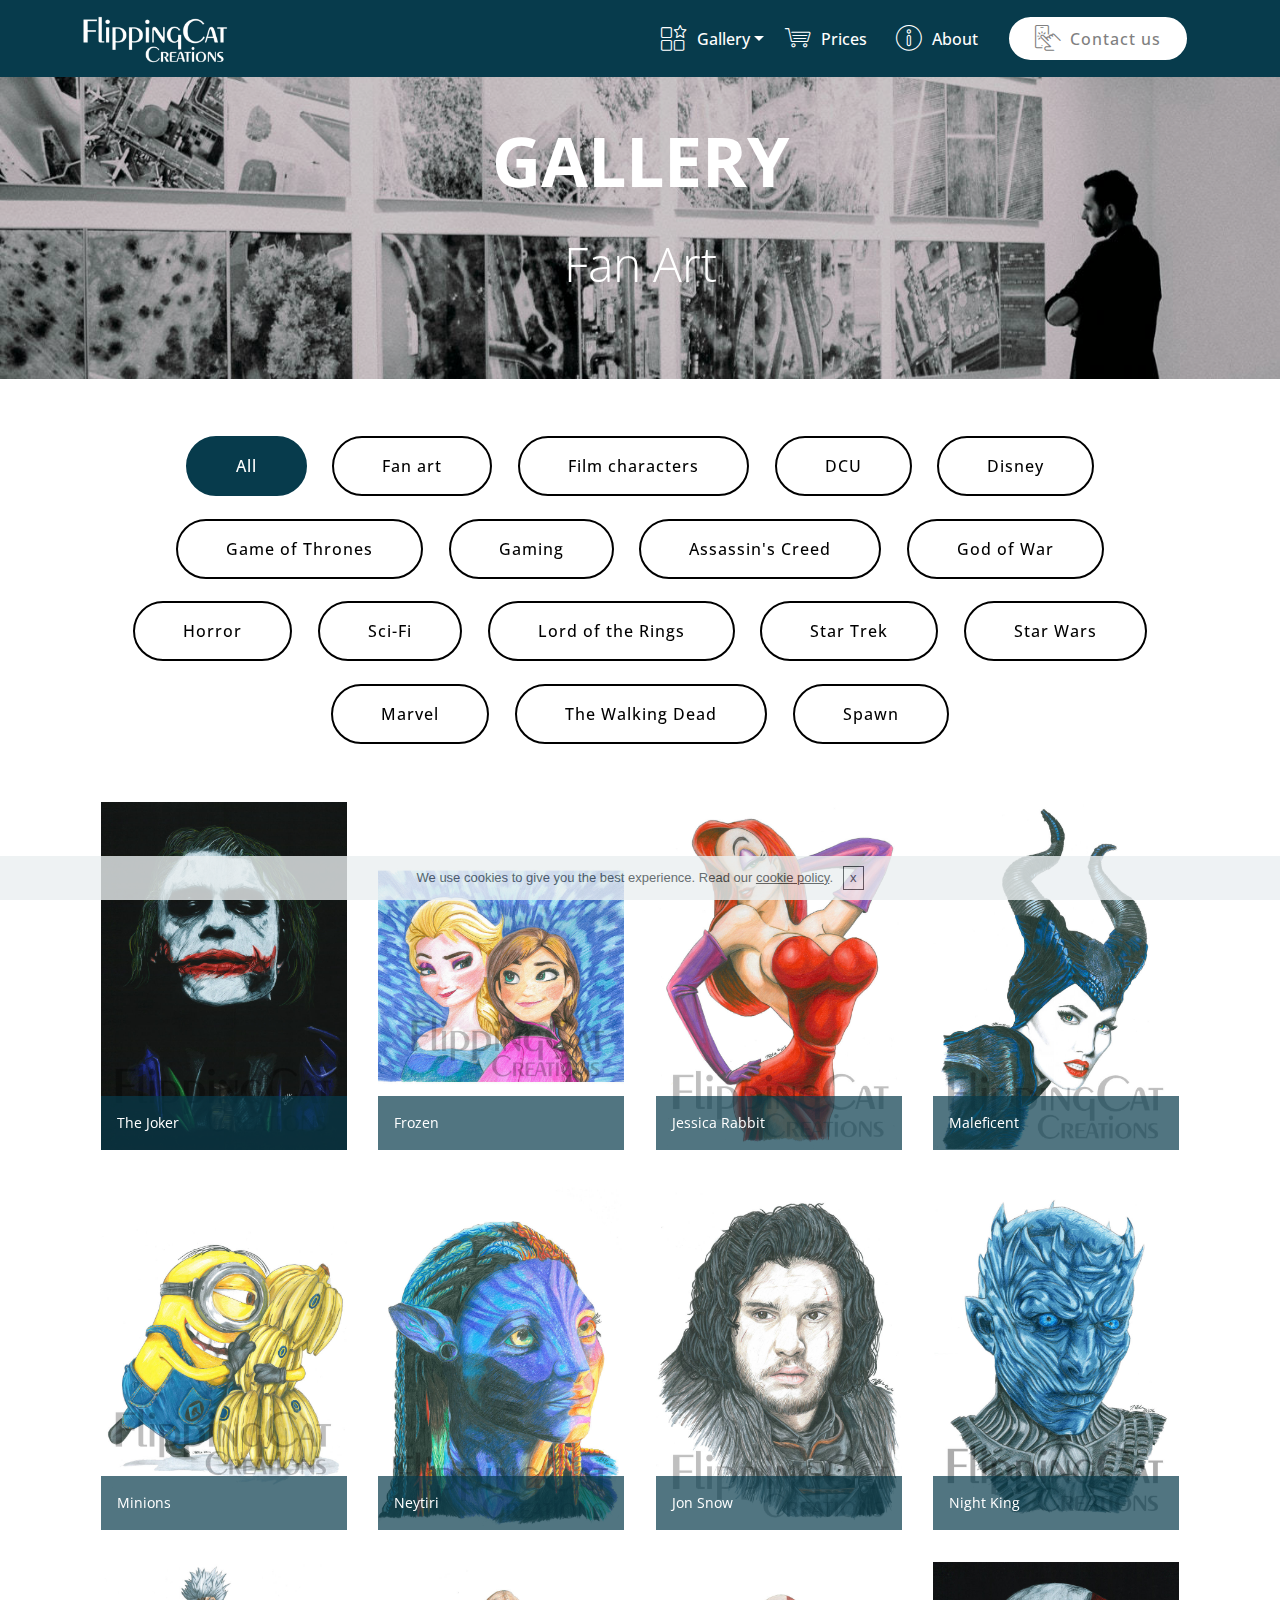
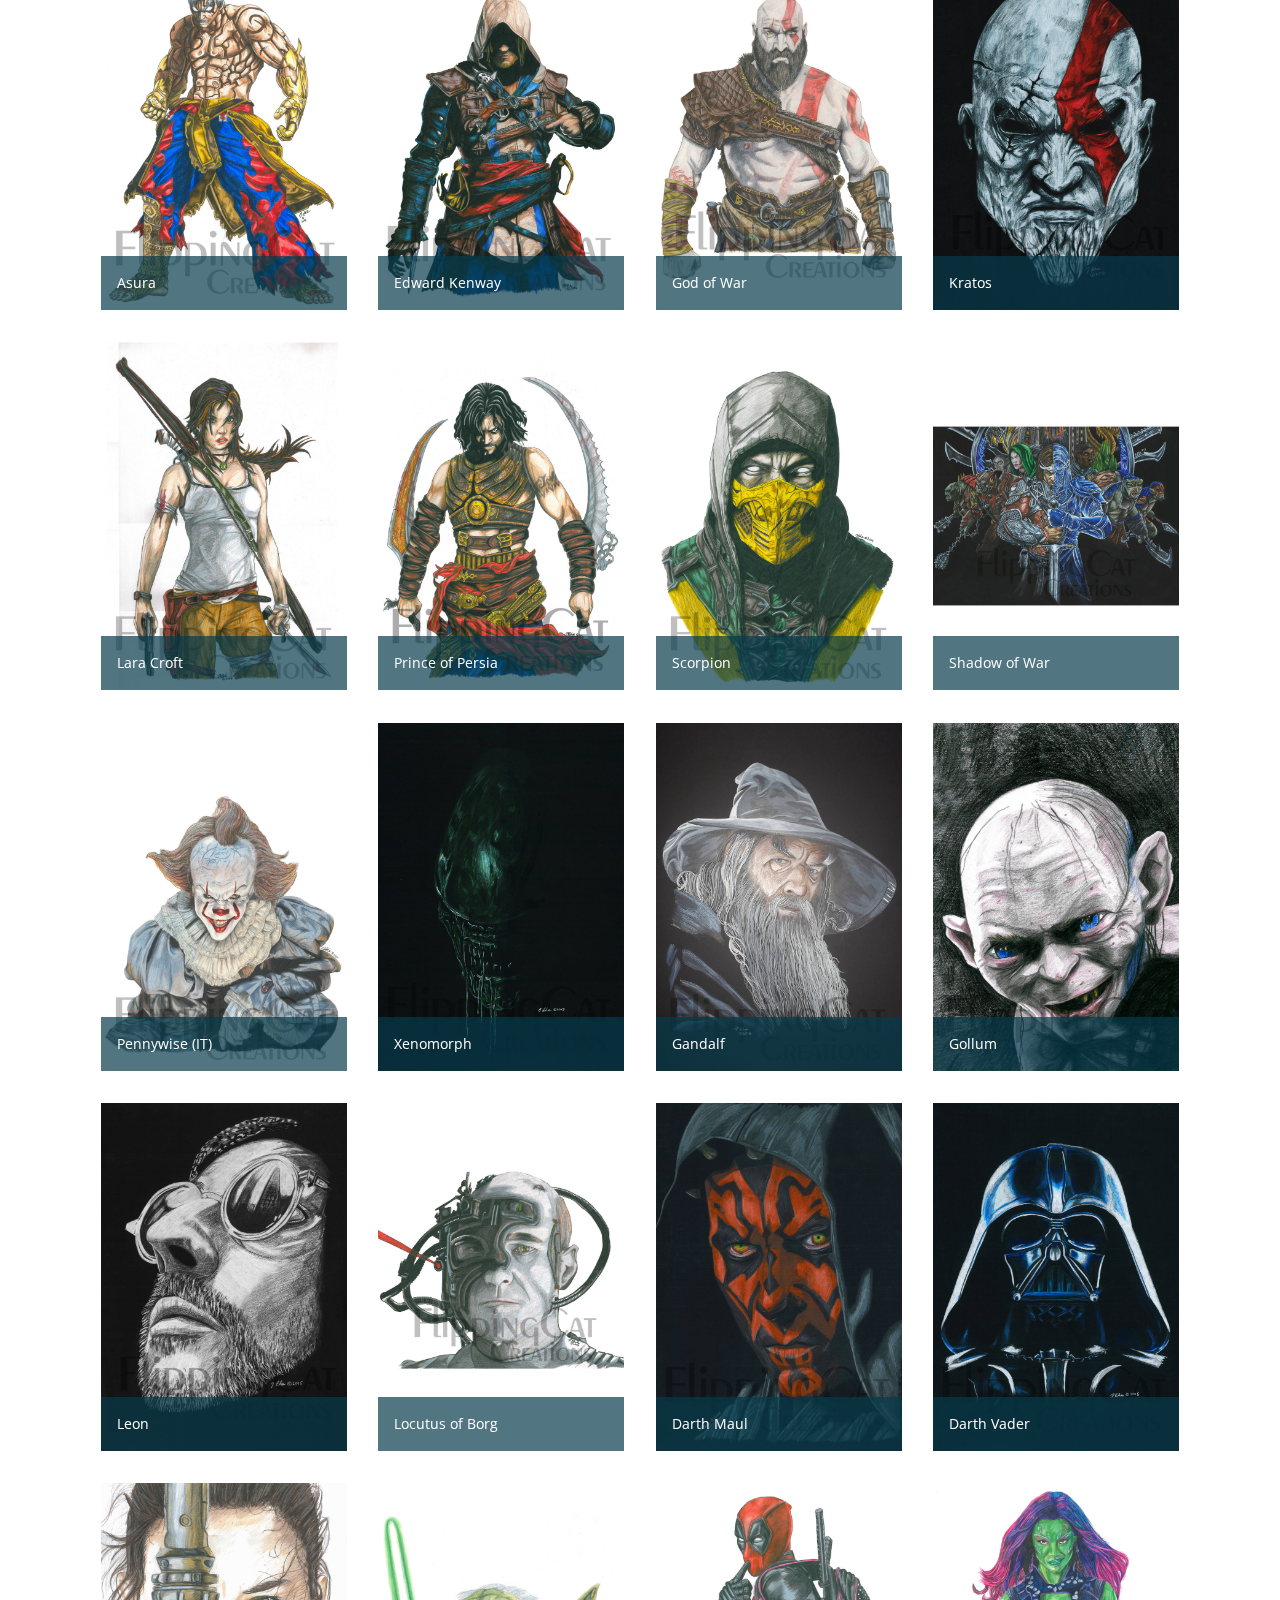
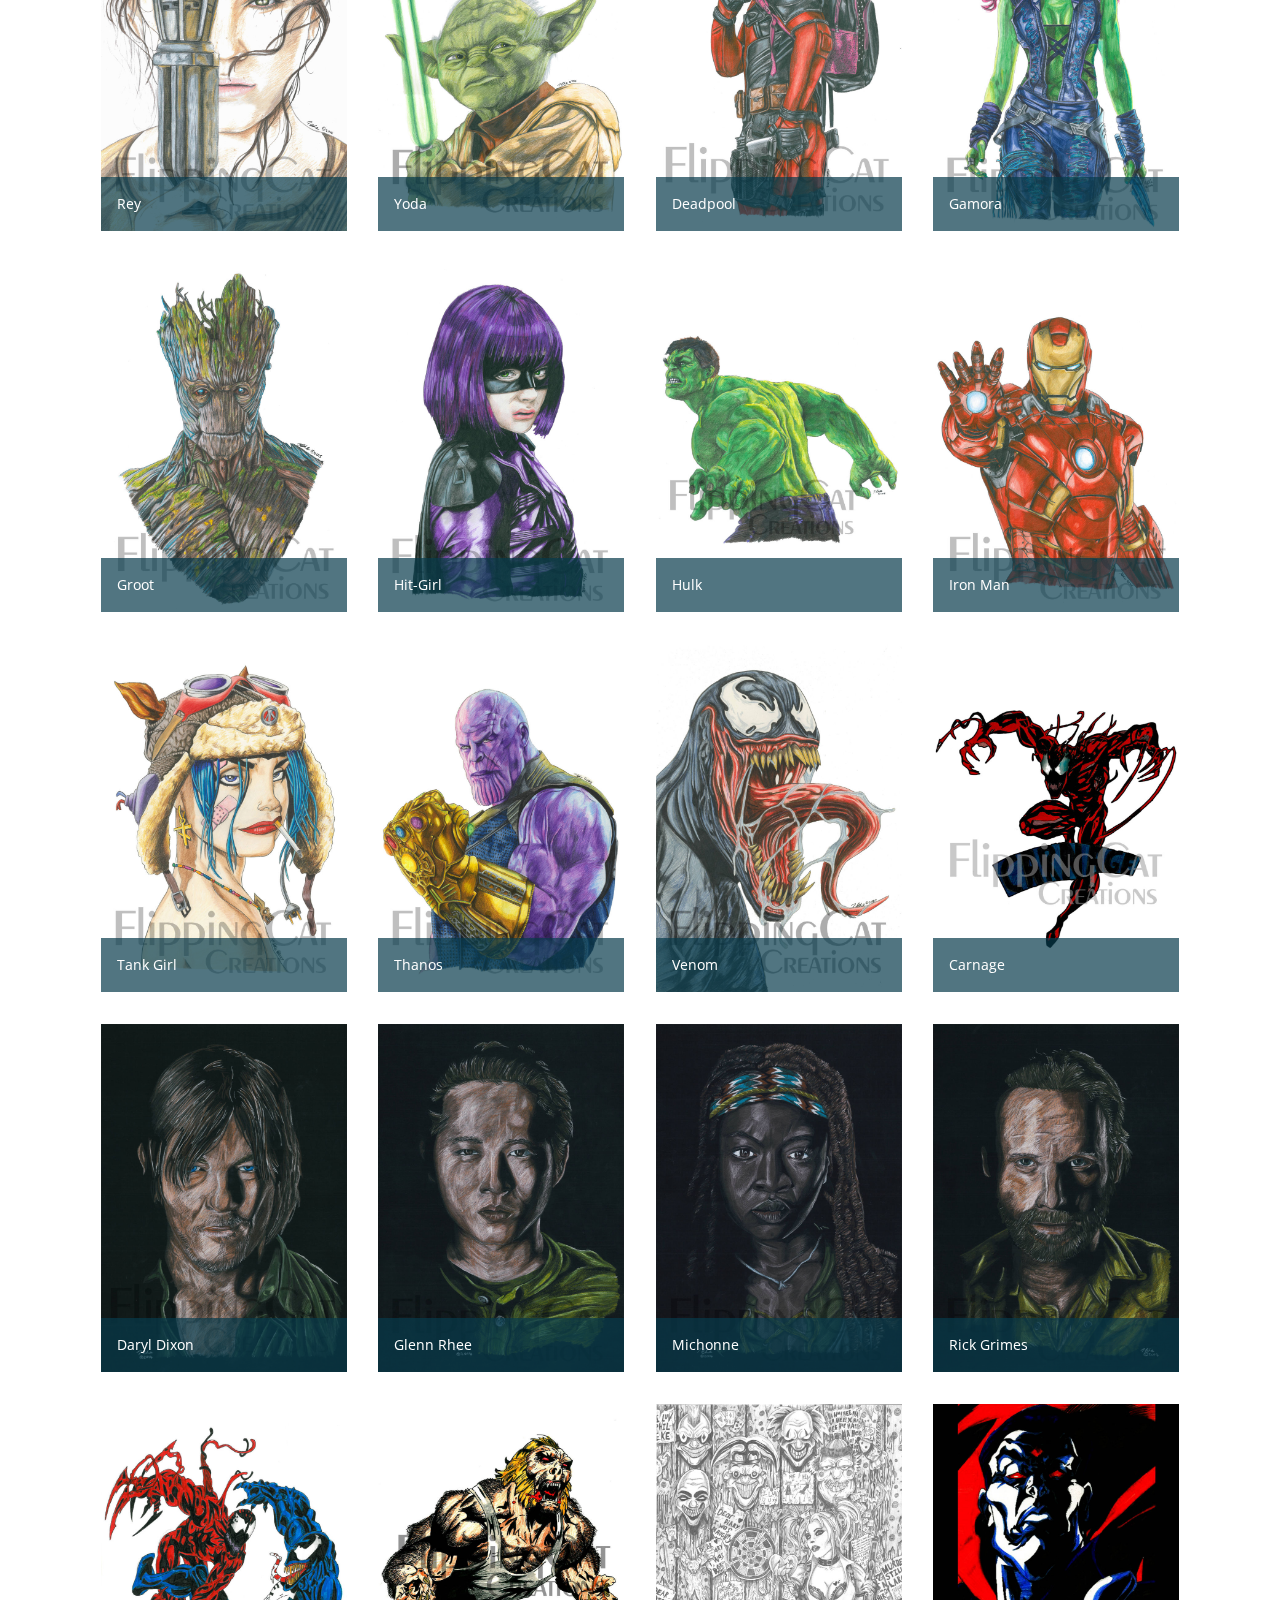
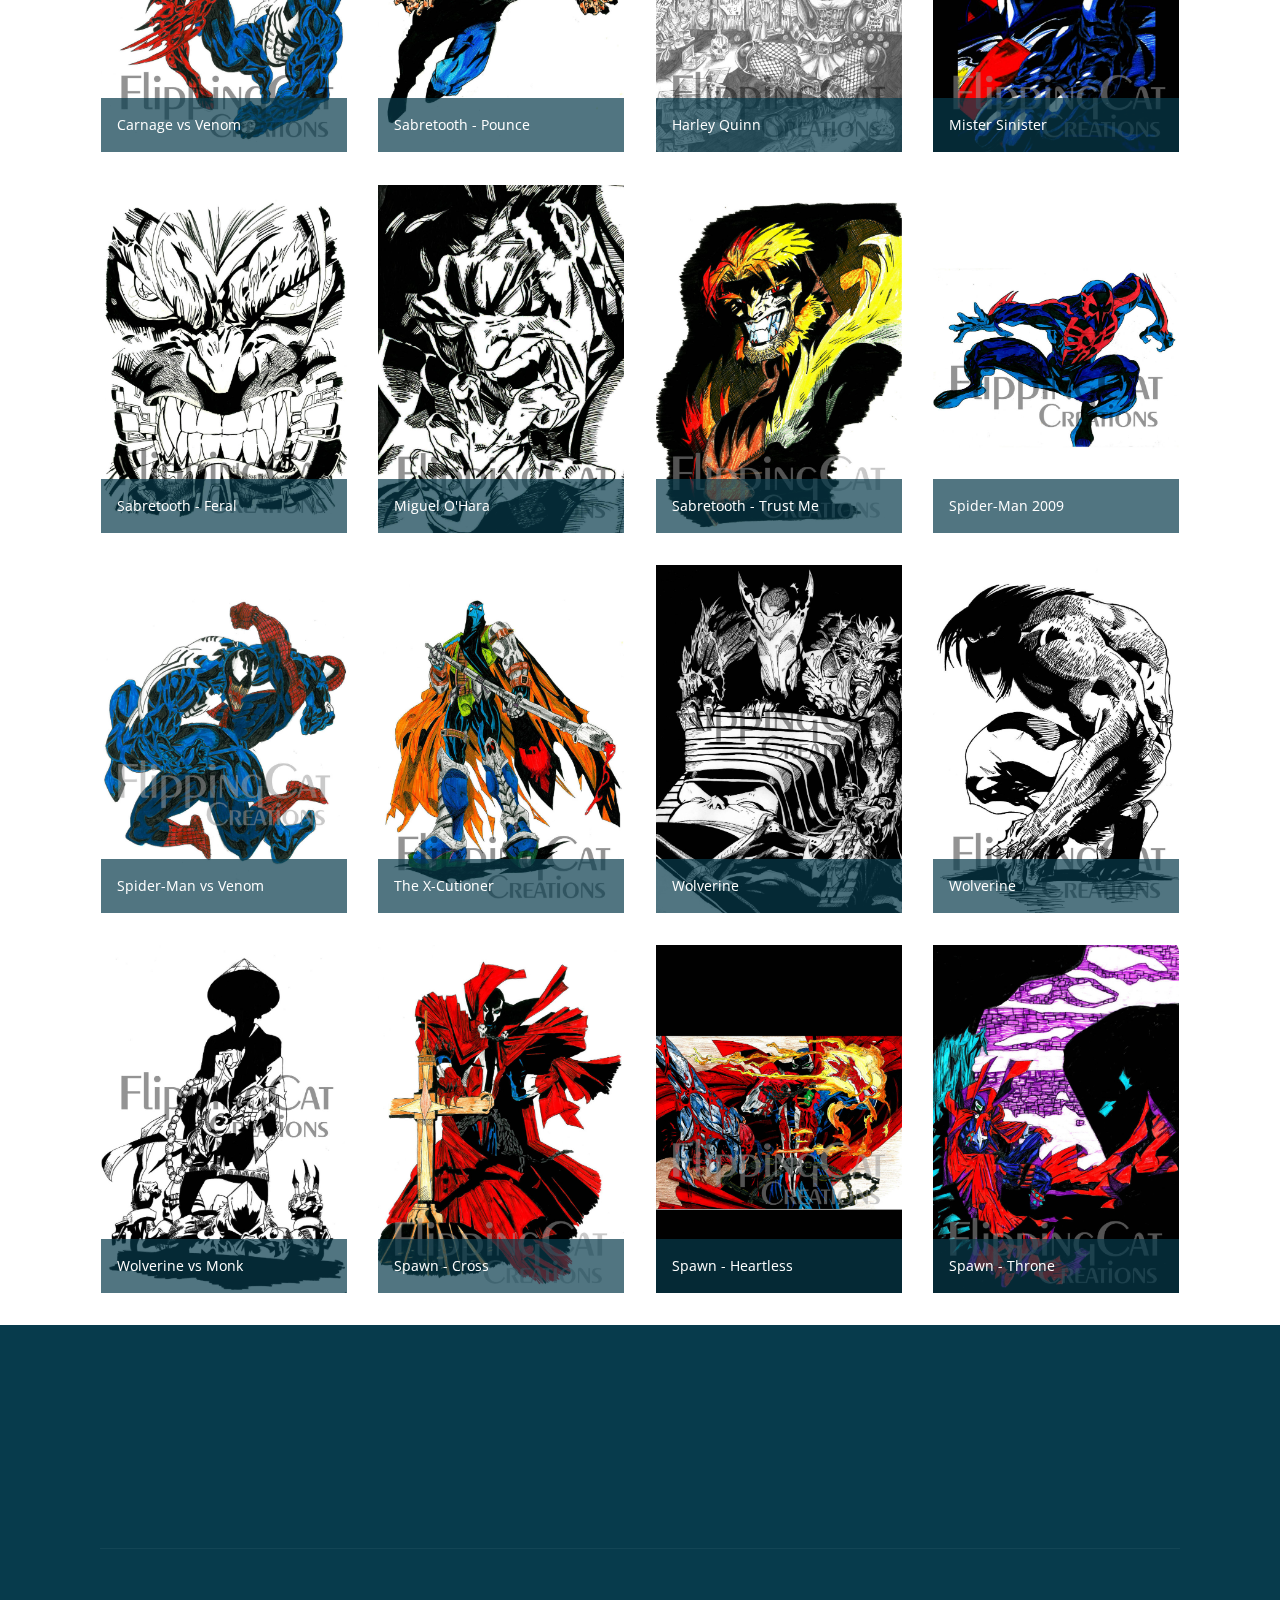
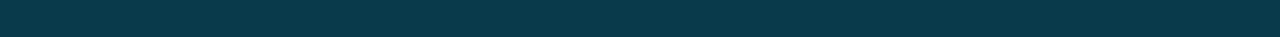
<file: fan-art.html>
<!DOCTYPE html>
<html >
<head>
  <!-- Site made with Mobirise Website Builder v4.7.7, https://mobirise.com -->
  <meta charset="UTF-8">
  <meta http-equiv="X-UA-Compatible" content="IE=edge">
  <meta name="generator" content="Mobirise v4.7.7, mobirise.com">
  <meta name="viewport" content="width=device-width, initial-scale=1, minimum-scale=1">
  <link rel="shortcut icon" href="assets/images/fcc-white-244x98.png" type="image/x-icon">
  <meta name="description" content="Discover the fan art pieces I've drawn at FlippingCat Creations.">
  <title>Gallery - Fan Art</title>
  <link rel="stylesheet" href="assets/web/assets/mobirise-icons/mobirise-icons.css">
  <link rel="stylesheet" href="assets/tether/tether.min.css">
  <link rel="stylesheet" href="assets/bootstrap/css/bootstrap.min.css">
  <link rel="stylesheet" href="assets/bootstrap/css/bootstrap-grid.min.css">
  <link rel="stylesheet" href="assets/bootstrap/css/bootstrap-reboot.min.css">
  <link rel="stylesheet" href="assets/gdpr-plugin/gdpr-styles.css">
  <link rel="stylesheet" href="assets/animatecss/animate.min.css">
  <link rel="stylesheet" href="assets/socicon/css/styles.css">
  <link rel="stylesheet" href="assets/dropdown/css/style.css">
  <link rel="stylesheet" href="assets/theme/css/style.css">
  <link rel="stylesheet" href="assets/gallery/style.css">
  <link rel="stylesheet" href="assets/mobirise/css/mbr-additional.css" type="text/css">
  
  
  
</head>
<body>

<!-- Google Analytics -->
<!-- Global site tag (gtag.js) - Google Analytics -->
<script async src="https://www.googletagmanager.com/gtag/js?id=UA-121169635-1"></script>
<script>
  window.dataLayer = window.dataLayer || [];
  function gtag(){dataLayer.push(arguments);}
  gtag('js', new Date());

  gtag('config', 'UA-121169635-1');
</script>

<!-- /Google Analytics -->


  <section class="header6 cid-qVeoz74XKs mbr-parallax-background" id="header6-t">

    

    <div class="mbr-overlay" style="opacity: 0.2; background-color: rgb(0, 0, 0);">
    </div>

    <div class="container">
        <div class="row justify-content-md-center">
            <div class="mbr-white col-md-10">
                <h1 class="mbr-section-title align-center mbr-bold pb-3 mbr-fonts-style display-1">
                    GALLERY</h1>
                <p class="mbr-text align-center pb-3 mbr-fonts-style display-2">
                    Fan Art</p>
                
            </div>
        </div>
    </div>

    
</section>

<section class="engine"><a href="https://mobirise.me/o">free one page website templates</a></section><section class="mbr-gallery mbr-slider-carousel cid-qVeoz9hKFO" id="gallery1-u">

    

    <div class="container">
        <div><!-- Filter --><div class="mbr-gallery-filter container gallery-filter-active"><ul buttons="0"><li class="mbr-gallery-filter-all"><a class="btn btn-md btn-primary-outline active display-7" href="">All</a></li></ul></div><!-- Gallery --><div class="mbr-gallery-row"><div class="mbr-gallery-layout-default"><div><div><div class="mbr-gallery-item mbr-gallery-item--p2" data-video-url="false" data-tags="Fan art, Film characters, DCU"><div href="#lb-gallery1-u" data-slide-to="0" data-toggle="modal"><img src="assets/images/the-joker-1748x2480-800x1135.jpg" alt="The Joker - FlippingCat Creations" title="The Joker - FlippingCat Creations"><span class="icon-focus"></span><span class="mbr-gallery-title mbr-fonts-style display-7">The Joker</span></div></div><div class="mbr-gallery-item mbr-gallery-item--p2" data-video-url="false" data-tags="Fan art, Film characters, Disney"><div href="#lb-gallery1-u" data-slide-to="1" data-toggle="modal"><img src="assets/images/frozen-disney-1748x2480-800x1135.jpg" alt="Frozen - FlippingCat Creations" title="Frozen - FlippingCat Creations"><span class="icon-focus"></span><span class="mbr-gallery-title mbr-fonts-style display-7">Frozen</span></div></div><div class="mbr-gallery-item mbr-gallery-item--p2" data-video-url="false" data-tags="Fan art, Film characters, Disney"><div href="#lb-gallery1-u" data-slide-to="2" data-toggle="modal"><img src="assets/images/jessica-rabbit-1748x2480-800x1135.jpg" alt="Jessica Rabbit - FlippingCat Creations" title="Jessica Rabbit - FlippingCat Creations"><span class="icon-focus"></span><span class="mbr-gallery-title mbr-fonts-style display-7">Jessica Rabbit</span></div></div><div class="mbr-gallery-item mbr-gallery-item--p2" data-video-url="false" data-tags="Fan art, Film characters, Disney"><div href="#lb-gallery1-u" data-slide-to="3" data-toggle="modal"><img src="assets/images/malificent-1748x2480-800x1135.jpg" alt="Maleficent - FlippingCat Creations" title="Maleficent - FlippingCat Creations"><span class="icon-focus"></span><span class="mbr-gallery-title mbr-fonts-style display-7">Maleficent</span></div></div><div class="mbr-gallery-item mbr-gallery-item--p2" data-video-url="false" data-tags="Fan art, Film characters, Disney"><div href="#lb-gallery1-u" data-slide-to="4" data-toggle="modal"><img src="assets/images/minion-1748x2480-800x1135.jpg" alt="Minions - FlippingCat Creations" title="Minions - FlippingCat Creations"><span class="icon-focus"></span><span class="mbr-gallery-title mbr-fonts-style display-7">Minions</span></div></div><div class="mbr-gallery-item mbr-gallery-item--p2" data-video-url="false" data-tags="Fan art, Film characters"><div href="#lb-gallery1-u" data-slide-to="5" data-toggle="modal"><img src="assets/images/neytiri-1748x2480-800x1135.jpg" alt="Neytiri - FlippingCat Creations" title="Neytiri - FlippingCat Creations"><span class="icon-focus"></span><span class="mbr-gallery-title mbr-fonts-style display-7">Neytiri</span></div></div><div class="mbr-gallery-item mbr-gallery-item--p2" data-video-url="false" data-tags="Fan art, Film characters, Game of Thrones"><div href="#lb-gallery1-u" data-slide-to="6" data-toggle="modal"><img src="assets/images/jon-snow-1748x2480-800x1135.jpg" alt="Jon Snow - Game of Thrones - FlippingCat Creations" title="Jon Snow - Game of Thrones - FlippingCat Creations"><span class="icon-focus"></span><span class="mbr-gallery-title mbr-fonts-style display-7">Jon Snow</span></div></div><div class="mbr-gallery-item mbr-gallery-item--p2" data-video-url="false" data-tags="Fan art, Film characters, Game of Thrones"><div href="#lb-gallery1-u" data-slide-to="7" data-toggle="modal"><img src="assets/images/the-nights-king-1748x2480-800x1135.jpg" alt="Night King - Game of Thrones - FlippingCat Creations" title="Night King - Game of Thrones - FlippingCat Creations"><span class="icon-focus"></span><span class="mbr-gallery-title mbr-fonts-style display-7">Night King</span></div></div><div class="mbr-gallery-item mbr-gallery-item--p2" data-video-url="false" data-tags="Fan art, Gaming"><div href="#lb-gallery1-u" data-slide-to="8" data-toggle="modal"><img src="assets/images/asura-1748x2480-800x1135.jpg" alt="Asura - FlippingCat Creations" title="Asura - FlippingCat Creations"><span class="icon-focus"></span><span class="mbr-gallery-title mbr-fonts-style display-7">Asura</span></div></div><div class="mbr-gallery-item mbr-gallery-item--p2" data-video-url="false" data-tags="Fan art, Gaming, Assassin's Creed"><div href="#lb-gallery1-u" data-slide-to="9" data-toggle="modal"><img src="assets/images/edward-kenway-assassins-creed-1748x2480-800x1135.jpg" alt="Edward Kenway - Assassin's Creed - FlippingCat Creations" title="Edward Kenway - Assassin's Creed - FlippingCat Creations"><span class="icon-focus"></span><span class="mbr-gallery-title mbr-fonts-style display-7">Edward Kenway<br></span></div></div><div class="mbr-gallery-item mbr-gallery-item--p2" data-video-url="false" data-tags="Fan art, Gaming, God of War"><div href="#lb-gallery1-u" data-slide-to="10" data-toggle="modal"><img src="assets/images/god-of-war-1748x2480-800x1135.jpg" alt="God of War - FlippingCat Creations" title="God of War - FlippingCat Creations"><span class="icon-focus"></span><span class="mbr-gallery-title mbr-fonts-style display-7">God of War<br></span></div></div><div class="mbr-gallery-item mbr-gallery-item--p2" data-video-url="false" data-tags="Fan art, Gaming, God of War"><div href="#lb-gallery1-u" data-slide-to="11" data-toggle="modal"><img src="assets/images/kratos-1748x2480-800x1135.jpg" alt="Kratos - FlippingCat Creations" title="Kratos - FlippingCat Creations"><span class="icon-focus"></span><span class="mbr-gallery-title mbr-fonts-style display-7">Kratos</span></div></div><div class="mbr-gallery-item mbr-gallery-item--p2" data-video-url="false" data-tags="Fan art, Gaming"><div href="#lb-gallery1-u" data-slide-to="12" data-toggle="modal"><img src="assets/images/lara-croft-1748x2480-800x1135.jpg" alt="Lara Croft - FlippingCat Creations" title="Lara Croft - FlippingCat Creations"><span class="icon-focus"></span><span class="mbr-gallery-title mbr-fonts-style display-7">Lara Croft<br></span></div></div><div class="mbr-gallery-item mbr-gallery-item--p2" data-video-url="false" data-tags="Fan art, Film characters, Gaming"><div href="#lb-gallery1-u" data-slide-to="13" data-toggle="modal"><img src="assets/images/prince-of-persia-1748x2480-800x1135.jpg" alt="Prince of Persia - FlippingCat Creations" title="Prince of Persia - FlippingCat Creations"><span class="icon-focus"></span><span class="mbr-gallery-title mbr-fonts-style display-7">Prince of Persia<br></span></div></div><div class="mbr-gallery-item mbr-gallery-item--p2" data-video-url="false" data-tags="Fan art, Gaming"><div href="#lb-gallery1-u" data-slide-to="14" data-toggle="modal"><img src="assets/images/scorpion-1748x2480-800x1135.jpg" alt="Scorpion - FlippingCat Creations" title="Scorpion - FlippingCat Creations"><span class="icon-focus"></span><span class="mbr-gallery-title mbr-fonts-style display-7">Scorpion<br></span></div></div><div class="mbr-gallery-item mbr-gallery-item--p2" data-video-url="false" data-tags="Fan art, Gaming"><div href="#lb-gallery1-u" data-slide-to="15" data-toggle="modal"><img src="assets/images/shadow-of-war-games-1748x2480-800x1135.jpg" alt="Shadow of War - FlippingCat Creations" title="Shadow of War - FlippingCat Creations"><span class="icon-focus"></span><span class="mbr-gallery-title mbr-fonts-style display-7">Shadow of War<br></span></div></div><div class="mbr-gallery-item mbr-gallery-item--p2" data-video-url="false" data-tags="Fan art, Film characters, Horror, Sci-Fi"><div href="#lb-gallery1-u" data-slide-to="16" data-toggle="modal"><img src="assets/images/pennywise-it-1748x2480-800x1135.jpg" alt="Pennywise (IT) - FlippingCat Creations" title="Pennywise (IT) - FlippingCat Creations"><span class="icon-focus"></span><span class="mbr-gallery-title mbr-fonts-style display-7">Pennywise (IT)<br></span></div></div><div class="mbr-gallery-item mbr-gallery-item--p2" data-video-url="false" data-tags="Fan art, Film characters, Horror, Sci-Fi"><div href="#lb-gallery1-u" data-slide-to="17" data-toggle="modal"><img src="assets/images/xenomorph-1748x2480-800x1135.jpg" alt="Xenomorph - FlippingCat Creations" title="Xenomorph - FlippingCat Creations"><span class="icon-focus"></span><span class="mbr-gallery-title mbr-fonts-style display-7">Xenomorph<br></span></div></div><div class="mbr-gallery-item mbr-gallery-item--p2" data-video-url="false" data-tags="Fan art, Film characters, Lord of the Rings"><div href="#lb-gallery1-u" data-slide-to="18" data-toggle="modal"><img src="assets/images/gandalf-1748x2480-800x1135.jpg" alt="Gandalf - Lord of the Rings - FlippingCat Creations" title="Gandalf - Lord of the Rings - FlippingCat Creations"><span class="icon-focus"></span><span class="mbr-gallery-title mbr-fonts-style display-7">Gandalf<br></span></div></div><div class="mbr-gallery-item mbr-gallery-item--p2" data-video-url="false" data-tags="Fan art, Film characters, Lord of the Rings"><div href="#lb-gallery1-u" data-slide-to="19" data-toggle="modal"><img src="assets/images/gollum-1748x2480-800x1135.jpg" alt="Gollum - Lord of the Rings - FlippingCat Creations" title="Gollum - Lord of the Rings - FlippingCat Creations"><span class="icon-focus"></span><span class="mbr-gallery-title mbr-fonts-style display-7">Gollum<br></span></div></div><div class="mbr-gallery-item mbr-gallery-item--p2" data-video-url="false" data-tags="Fan art, Film characters"><div href="#lb-gallery1-u" data-slide-to="20" data-toggle="modal"><img src="assets/images/leon-1748x2480-800x1135.jpg" alt="Leon - FlippingCat Creations" title="Leon - FlippingCat Creations"><span class="icon-focus"></span><span class="mbr-gallery-title mbr-fonts-style display-7">Leon<br></span></div></div><div class="mbr-gallery-item mbr-gallery-item--p2" data-video-url="false" data-tags="Fan art, Film characters, Star Trek"><div href="#lb-gallery1-u" data-slide-to="21" data-toggle="modal"><img src="assets/images/locutus-of-borg-star-trek-1748x2480-800x1135.jpg" alt="Locutus of Borg - Star Trek - FlippingCat Creations" title="Locutus of Borg - Star Trek - FlippingCat Creations"><span class="icon-focus"></span><span class="mbr-gallery-title mbr-fonts-style display-7">Locutus of Borg</span></div></div><div class="mbr-gallery-item mbr-gallery-item--p2" data-video-url="false" data-tags="Fan art, Film characters, Star Wars"><div href="#lb-gallery1-u" data-slide-to="22" data-toggle="modal"><img src="assets/images/darth-maul-1748x2480-800x1135.jpg" alt="Darth Mauk - Star Wars - FlippingCat Creations" title="Darth Mauk - Star Wars - FlippingCat Creations"><span class="icon-focus"></span><span class="mbr-gallery-title mbr-fonts-style display-7">Darth Maul</span></div></div><div class="mbr-gallery-item mbr-gallery-item--p2" data-video-url="false" data-tags="Fan art, Film characters, Star Wars"><div href="#lb-gallery1-u" data-slide-to="23" data-toggle="modal"><img src="assets/images/darth-vader-1748x2480-800x1135.jpg" alt="Darth Vader - Star Wars - FlippingCat Creations" title="Darth Vader - Star Wars - FlippingCat Creations"><span class="icon-focus"></span><span class="mbr-gallery-title mbr-fonts-style display-7">Darth Vader</span></div></div><div class="mbr-gallery-item mbr-gallery-item--p2" data-video-url="false" data-tags="Fan art, Film characters, Star Wars"><div href="#lb-gallery1-u" data-slide-to="24" data-toggle="modal"><img src="assets/images/rey-1748x2480-800x1135.jpg" alt="Rey - Star Wars - FlippingCat Creations" title="Rey - Star Wars - FlippingCat Creations"><span class="icon-focus"></span><span class="mbr-gallery-title mbr-fonts-style display-7">Rey</span></div></div><div class="mbr-gallery-item mbr-gallery-item--p2" data-video-url="false" data-tags="Fan art, Film characters, Star Wars"><div href="#lb-gallery1-u" data-slide-to="25" data-toggle="modal"><img src="assets/images/yoda-1748x2480-800x1135.jpg" alt="Yoda - Star Wars - FlippingCat Creations" title="Yoda - Star Wars - FlippingCat Creations"><span class="icon-focus"></span><span class="mbr-gallery-title mbr-fonts-style display-7">Yoda</span></div></div><div class="mbr-gallery-item mbr-gallery-item--p2" data-video-url="false" data-tags="Fan art, Film characters, Marvel"><div href="#lb-gallery1-u" data-slide-to="26" data-toggle="modal"><img src="assets/images/deadpool-1748x2480-800x1135.jpg" alt="Deadpool - FlippingCat Creations" title="Deadpool - FlippingCat Creations"><span class="icon-focus"></span><span class="mbr-gallery-title mbr-fonts-style display-7">Deadpool</span></div></div><div class="mbr-gallery-item mbr-gallery-item--p2" data-video-url="false" data-tags="Fan art, Film characters, Marvel"><div href="#lb-gallery1-u" data-slide-to="27" data-toggle="modal"><img src="assets/images/gamora-1748x2480-800x1135.jpg" alt="Gamora - FlippingCat Creations" title="Gamora - FlippingCat Creations"><span class="icon-focus"></span><span class="mbr-gallery-title mbr-fonts-style display-7">Gamora</span></div></div><div class="mbr-gallery-item mbr-gallery-item--p2" data-video-url="false" data-tags="Fan art, Film characters, Marvel"><div href="#lb-gallery1-u" data-slide-to="28" data-toggle="modal"><img src="assets/images/groot-1748x2480-800x1135.jpg" alt="Groot - FlippingCat Creations" title="Groot - FlippingCat Creations"><span class="icon-focus"></span><span class="mbr-gallery-title mbr-fonts-style display-7">Groot</span></div></div><div class="mbr-gallery-item mbr-gallery-item--p2" data-video-url="false" data-tags="Fan art, Film characters"><div href="#lb-gallery1-u" data-slide-to="29" data-toggle="modal"><img src="assets/images/hit-girl-1748x2480-800x1135.jpg" alt="Hit-Girl - FlippingCat Creations" title="Hit-Girl - FlippingCat Creations"><span class="icon-focus"></span><span class="mbr-gallery-title mbr-fonts-style display-7">Hit-Girl</span></div></div><div class="mbr-gallery-item mbr-gallery-item--p2" data-video-url="false" data-tags="Fan art, Film characters, Marvel"><div href="#lb-gallery1-u" data-slide-to="30" data-toggle="modal"><img src="assets/images/hulk-marvel-1748x2480-800x1135.jpg" alt="Hulk - FlippingCat Creations" title="Hulk - FlippingCat Creations"><span class="icon-focus"></span><span class="mbr-gallery-title mbr-fonts-style display-7">Hulk</span></div></div><div class="mbr-gallery-item mbr-gallery-item--p2" data-video-url="false" data-tags="Fan art, Film characters, Marvel"><div href="#lb-gallery1-u" data-slide-to="31" data-toggle="modal"><img src="assets/images/ironman-1748x2480-800x1135.jpg" alt="Iron Man - FlippingCat Creations" title="Iron Man - FlippingCat Creations"><span class="icon-focus"></span><span class="mbr-gallery-title mbr-fonts-style display-7">Iron Man</span></div></div><div class="mbr-gallery-item mbr-gallery-item--p2" data-video-url="false" data-tags="Fan art"><div href="#lb-gallery1-u" data-slide-to="32" data-toggle="modal"><img src="assets/images/tank-girl-1748x2480-800x1135.jpg" alt="Tank Girl - FlippingCat Creations" title="Tank Girl - FlippingCat Creations"><span class="icon-focus"></span><span class="mbr-gallery-title mbr-fonts-style display-7">Tank Girl</span></div></div><div class="mbr-gallery-item mbr-gallery-item--p2" data-video-url="false" data-tags="Fan art, Film characters, Marvel"><div href="#lb-gallery1-u" data-slide-to="33" data-toggle="modal"><img src="assets/images/thanos-1748x2480-800x1135.jpg" alt="Thanos - FlippingCat Creations" title="Thanos - FlippingCat Creations"><span class="icon-focus"></span><span class="mbr-gallery-title mbr-fonts-style display-7">Thanos</span></div></div><div class="mbr-gallery-item mbr-gallery-item--p2" data-video-url="false" data-tags="Fan art, Film characters, Marvel"><div href="#lb-gallery1-u" data-slide-to="34" data-toggle="modal"><img src="assets/images/venom-1748x2480-800x1135.jpg" alt="Venom - FlippingCat Creations" title="Venom - FlippingCat Creations"><span class="icon-focus"></span><span class="mbr-gallery-title mbr-fonts-style display-7">Venom</span></div></div><div class="mbr-gallery-item mbr-gallery-item--p2" data-video-url="false" data-tags="Fan art, Film characters, Marvel"><div href="#lb-gallery1-u" data-slide-to="35" data-toggle="modal"><img src="assets/images/carnage-marvel-1748x2480-800x1135.jpg" alt="Carnage - FlippingCat Creations" title="Carnage - FlippingCat Creations"><span class="icon-focus"></span><span class="mbr-gallery-title mbr-fonts-style display-7">Carnage</span></div></div><div class="mbr-gallery-item mbr-gallery-item--p2" data-video-url="false" data-tags="Fan art, The Walking Dead"><div href="#lb-gallery1-u" data-slide-to="36" data-toggle="modal"><img src="assets/images/daryl-dixon-1748x2480-800x1135.jpg" alt="Daryl Dixon - The Walking Dead - FlippingCat Creations" title="Daryl Dixon - The Walking Dead - FlippingCat Creations"><span class="icon-focus"></span><span class="mbr-gallery-title mbr-fonts-style display-7">Daryl Dixon</span></div></div><div class="mbr-gallery-item mbr-gallery-item--p2" data-video-url="false" data-tags="Fan art, Film characters, The Walking Dead"><div href="#lb-gallery1-u" data-slide-to="37" data-toggle="modal"><img src="assets/images/glenn-rhee-1748x2480-800x1135.jpg" alt="Glenn Rhee - The Walking Dead - FlippingCat Creations" title="Glenn Rhee - The Walking Dead - FlippingCat Creations"><span class="icon-focus"></span><span class="mbr-gallery-title mbr-fonts-style display-7">Glenn Rhee</span></div></div><div class="mbr-gallery-item mbr-gallery-item--p2" data-video-url="false" data-tags="Fan art, The Walking Dead"><div href="#lb-gallery1-u" data-slide-to="38" data-toggle="modal"><img src="assets/images/michonne-1748x2480-800x1135.jpg" alt="Michonne - The Walking Dead - FlippingCat Creations" title="Michonne - The Walking Dead - FlippingCat Creations"><span class="icon-focus"></span><span class="mbr-gallery-title mbr-fonts-style display-7">Michonne</span></div></div><div class="mbr-gallery-item mbr-gallery-item--p2" data-video-url="false" data-tags="Fan art, The Walking Dead"><div href="#lb-gallery1-u" data-slide-to="39" data-toggle="modal"><img src="assets/images/rick-grimes-1748x2480-800x1135.jpg" alt="Rick Grimes - The Walking Dead - FlippingCat Creations" title="Rick Grimes - The Walking Dead - FlippingCat Creations"><span class="icon-focus"></span><span class="mbr-gallery-title mbr-fonts-style display-7">Rick Grimes</span></div></div><div class="mbr-gallery-item mbr-gallery-item--p2" data-video-url="false" data-tags="Fan art, Marvel"><div href="#lb-gallery1-u" data-slide-to="40" data-toggle="modal"><img src="assets/images/carnage-vs-venom-marvel-1748x2480-800x1135.jpg" alt="Carnage vs Venom - FlippingCat Creations" title="Carnage vs Venom - FlippingCat Creations"><span class="icon-focus"></span><span class="mbr-gallery-title mbr-fonts-style display-7">Carnage vs Venom</span></div></div><div class="mbr-gallery-item mbr-gallery-item--p2" data-video-url="false" data-tags="Fan art, Marvel"><div href="#lb-gallery1-u" data-slide-to="41" data-toggle="modal"><img src="assets/images/sabretooth-pounce-marvel-1748x2480-800x1135.jpg" alt="Sabretooth - X-Men - FlippingCat Creations" title="Sabretooth - X-Men - FlippingCat Creations"><span class="icon-focus"></span><span class="mbr-gallery-title mbr-fonts-style display-7">Sabretooth - Pounce</span></div></div><div class="mbr-gallery-item mbr-gallery-item--p2" data-video-url="false" data-tags="Fan art, DCU"><div href="#lb-gallery1-u" data-slide-to="42" data-toggle="modal"><img src="assets/images/harley-quinn-dc-1748x2480-800x1135.jpg" alt="Harley Quinn - FlippingCat Creations" title="Harley Quinn - FlippingCat Creations"><span class="icon-focus"></span><span class="mbr-gallery-title mbr-fonts-style display-7">Harley Quinn</span></div></div><div class="mbr-gallery-item mbr-gallery-item--p2" data-video-url="false" data-tags="Fan art, Marvel"><div href="#lb-gallery1-u" data-slide-to="43" data-toggle="modal"><img src="assets/images/mr-sinister-marvel-1748x2480-800x1135.jpg" alt="Mister Sinister - FlippingCat Creations" title="Mister Sinister - FlippingCat Creations"><span class="icon-focus"></span><span class="mbr-gallery-title mbr-fonts-style display-7">Mister Sinister</span></div></div><div class="mbr-gallery-item mbr-gallery-item--p2" data-video-url="false" data-tags="Fan art, Marvel"><div href="#lb-gallery1-u" data-slide-to="44" data-toggle="modal"><img src="assets/images/sabretooth-feral-marvel-1748x2480-800x1135.jpg" alt="Sabretooth - FlippingCat Creations" title="Sabretooth - FlippingCat Creations"><span class="icon-focus"></span><span class="mbr-gallery-title mbr-fonts-style display-7">Sabretooth - Feral</span></div></div><div class="mbr-gallery-item mbr-gallery-item--p2" data-video-url="false" data-tags="Fan art, Marvel"><div href="#lb-gallery1-u" data-slide-to="45" data-toggle="modal"><img src="assets/images/miguel-ohara-2099-marvel-1748x2480-800x1135.jpg" alt="Miguel O'Hara - FlippingCat Creations" title="Miguel O'Hara - FlippingCat Creations"><span class="icon-focus"></span><span class="mbr-gallery-title mbr-fonts-style display-7">Miguel O'Hara</span></div></div><div class="mbr-gallery-item mbr-gallery-item--p2" data-video-url="false" data-tags="Fan art, Marvel"><div href="#lb-gallery1-u" data-slide-to="46" data-toggle="modal"><img src="assets/images/sabretooth-trust-me-marvel-1748x2480-800x1135.jpg" alt="Sabretooth - FlippingCat Creations" title="Sabretooth - FlippingCat Creations"><span class="icon-focus"></span><span class="mbr-gallery-title mbr-fonts-style display-7">Sabretooth - Trust Me</span></div></div><div class="mbr-gallery-item mbr-gallery-item--p2" data-video-url="false" data-tags="Fan art, Marvel"><div href="#lb-gallery1-u" data-slide-to="47" data-toggle="modal"><img src="assets/images/spider-man-2099-marvel-1748x2480-800x1135.jpg" alt="Spider-Man 2009 - FlippingCat Creations" title="Spider-Man 2009 - FlippingCat Creations"><span class="icon-focus"></span><span class="mbr-gallery-title mbr-fonts-style display-7">Spider-Man 2009</span></div></div><div class="mbr-gallery-item mbr-gallery-item--p2" data-video-url="false" data-tags="Fan art, Marvel"><div href="#lb-gallery1-u" data-slide-to="48" data-toggle="modal"><img src="assets/images/spider-man-vs-venom-marvel-1748x2480-800x1135.jpg" alt="Spider-Man vs Venom - FlippingCat Creations" title="Spider-Man vs Venom - FlippingCat Creations"><span class="icon-focus"></span><span class="mbr-gallery-title mbr-fonts-style display-7">Spider-Man vs Venom</span></div></div><div class="mbr-gallery-item mbr-gallery-item--p2" data-video-url="false" data-tags="Fan art, Marvel"><div href="#lb-gallery1-u" data-slide-to="49" data-toggle="modal"><img src="assets/images/the-x-ecutioner-marvel-1748x2480-800x1135.jpg" alt="The X-Cutioner - FlippingCat Creations" title="The X-Cutioner - FlippingCat Creations"><span class="icon-focus"></span><span class="mbr-gallery-title mbr-fonts-style display-7">The X-Cutioner</span></div></div><div class="mbr-gallery-item mbr-gallery-item--p2" data-video-url="false" data-tags="Fan art, Marvel"><div href="#lb-gallery1-u" data-slide-to="50" data-toggle="modal"><img src="assets/images/wolverine-feral-marvel-1748x2480-800x1135.jpg" alt="Wolverine - FlippingCat Creations" title="Wolverine - FlippingCat Creations"><span class="icon-focus"></span><span class="mbr-gallery-title mbr-fonts-style display-7">Wolverine</span></div></div><div class="mbr-gallery-item mbr-gallery-item--p2" data-video-url="false" data-tags="Fan art, Marvel"><div href="#lb-gallery1-u" data-slide-to="51" data-toggle="modal"><img src="assets/images/wolverine-marvel-1748x2480-800x1135.jpg" alt="Wolverine - FlippingCat Creations" title="Wolverine - FlippingCat Creations"><span class="icon-focus"></span><span class="mbr-gallery-title mbr-fonts-style display-7">Wolverine</span></div></div><div class="mbr-gallery-item mbr-gallery-item--p2" data-video-url="false" data-tags="Fan art, Marvel"><div href="#lb-gallery1-u" data-slide-to="52" data-toggle="modal"><img src="assets/images/wolverine-vs-monk-marvel-1748x2480-800x1135.jpg" alt="Wolverine - FlippingCat Creations" title="Wolverine - FlippingCat Creations"><span class="icon-focus"></span><span class="mbr-gallery-title mbr-fonts-style display-7">Wolverine vs Monk</span></div></div><div class="mbr-gallery-item mbr-gallery-item--p2" data-video-url="false" data-tags="Fan art, Spawn"><div href="#lb-gallery1-u" data-slide-to="53" data-toggle="modal"><img src="assets/images/spawn-cross-spawn-1748x2480-800x1135.jpg" alt="Spawn - FlippingCat Creations" title="Spawn - FlippingCat Creations"><span class="icon-focus"></span><span class="mbr-gallery-title mbr-fonts-style display-7">Spawn - Cross</span></div></div><div class="mbr-gallery-item mbr-gallery-item--p2" data-video-url="false" data-tags="Fan art, Spawn"><div href="#lb-gallery1-u" data-slide-to="54" data-toggle="modal"><img src="assets/images/spawn-heartless-spawn-1748x2480-800x1135.jpg" alt="Spawn - FlippingCat Creations" title="Spawn - FlippingCat Creations"><span class="icon-focus"></span><span class="mbr-gallery-title mbr-fonts-style display-7">Spawn - Heartless</span></div></div><div class="mbr-gallery-item mbr-gallery-item--p2" data-video-url="false" data-tags="Fan art, Spawn"><div href="#lb-gallery1-u" data-slide-to="55" data-toggle="modal"><img src="assets/images/spawn-throne-spawn-1748x2480-800x1135.jpg" alt="Spawn - FlippingCat Creations" title="Spawn - FlippingCat Creations"><span class="icon-focus"></span><span class="mbr-gallery-title mbr-fonts-style display-7">Spawn - Throne</span></div></div></div></div><div class="clearfix"></div></div></div><!-- Lightbox --><div data-app-prevent-settings="" class="mbr-slider modal fade carousel slide" tabindex="-1" data-keyboard="true" data-interval="false" id="lb-gallery1-u"><div class="modal-dialog"><div class="modal-content"><div class="modal-body"><div class="carousel-inner"><div class="carousel-item"><img src="assets/images/the-joker-1748x2480.jpg" alt="The Joker - FlippingCat Creations" title="The Joker - FlippingCat Creations"></div><div class="carousel-item"><img src="assets/images/frozen-disney-1748x2480.jpg" alt="Frozen - FlippingCat Creations" title="Frozen - FlippingCat Creations"></div><div class="carousel-item"><img src="assets/images/jessica-rabbit-1748x2480.jpg" alt="Jessica Rabbit - FlippingCat Creations" title="Jessica Rabbit - FlippingCat Creations"></div><div class="carousel-item"><img src="assets/images/malificent-1748x2480.jpg" alt="Maleficent - FlippingCat Creations" title="Maleficent - FlippingCat Creations"></div><div class="carousel-item"><img src="assets/images/minion-1748x2480.jpg" alt="Minions - FlippingCat Creations" title="Minions - FlippingCat Creations"></div><div class="carousel-item"><img src="assets/images/neytiri-1748x2480.jpg" alt="Neytiri - FlippingCat Creations" title="Neytiri - FlippingCat Creations"></div><div class="carousel-item"><img src="assets/images/jon-snow-1748x2480.jpg" alt="Jon Snow - Game of Thrones - FlippingCat Creations" title="Jon Snow - Game of Thrones - FlippingCat Creations"></div><div class="carousel-item"><img src="assets/images/the-nights-king-1748x2480.jpg" alt="Night King - Game of Thrones - FlippingCat Creations" title="Night King - Game of Thrones - FlippingCat Creations"></div><div class="carousel-item"><img src="assets/images/asura-1748x2480.jpg" alt="Asura - FlippingCat Creations" title="Asura - FlippingCat Creations"></div><div class="carousel-item"><img src="assets/images/edward-kenway-assassins-creed-1748x2480.jpg" alt="Edward Kenway - Assassin's Creed - FlippingCat Creations" title="Edward Kenway - Assassin's Creed - FlippingCat Creations"></div><div class="carousel-item"><img src="assets/images/god-of-war-1748x2480.jpg" alt="God of War - FlippingCat Creations" title="God of War - FlippingCat Creations"></div><div class="carousel-item"><img src="assets/images/kratos-1748x2480.jpg" alt="Kratos - FlippingCat Creations" title="Kratos - FlippingCat Creations"></div><div class="carousel-item"><img src="assets/images/lara-croft-1748x2480.jpg" alt="Lara Croft - FlippingCat Creations" title="Lara Croft - FlippingCat Creations"></div><div class="carousel-item"><img src="assets/images/prince-of-persia-1748x2480.jpg" alt="Prince of Persia - FlippingCat Creations" title="Prince of Persia - FlippingCat Creations"></div><div class="carousel-item"><img src="assets/images/scorpion-1748x2480.jpg" alt="Scorpion - FlippingCat Creations" title="Scorpion - FlippingCat Creations"></div><div class="carousel-item"><img src="assets/images/shadow-of-war-games-1748x2480.jpg" alt="Shadow of War - FlippingCat Creations" title="Shadow of War - FlippingCat Creations"></div><div class="carousel-item"><img src="assets/images/pennywise-it-1748x2480.jpg" alt="Pennywise (IT) - FlippingCat Creations" title="Pennywise (IT) - FlippingCat Creations"></div><div class="carousel-item"><img src="assets/images/xenomorph-1748x2480.jpg" alt="Xenomorph - FlippingCat Creations" title="Xenomorph - FlippingCat Creations"></div><div class="carousel-item"><img src="assets/images/gandalf-1748x2480.jpg" alt="Gandalf - Lord of the Rings - FlippingCat Creations" title="Gandalf - Lord of the Rings - FlippingCat Creations"></div><div class="carousel-item"><img src="assets/images/gollum-1748x2480.jpg" alt="Gollum - Lord of the Rings - FlippingCat Creations" title="Gollum - Lord of the Rings - FlippingCat Creations"></div><div class="carousel-item"><img src="assets/images/leon-1748x2480.jpg" alt="Leon - FlippingCat Creations" title="Leon - FlippingCat Creations"></div><div class="carousel-item"><img src="assets/images/locutus-of-borg-star-trek-1748x2480.jpg" alt="Locutus of Borg - Star Trek - FlippingCat Creations" title="Locutus of Borg - Star Trek - FlippingCat Creations"></div><div class="carousel-item"><img src="assets/images/darth-maul-1748x2480.jpg" alt="Darth Mauk - Star Wars - FlippingCat Creations" title="Darth Mauk - Star Wars - FlippingCat Creations"></div><div class="carousel-item"><img src="assets/images/darth-vader-1748x2480.jpg" alt="Darth Vader - Star Wars - FlippingCat Creations" title="Darth Vader - Star Wars - FlippingCat Creations"></div><div class="carousel-item"><img src="assets/images/rey-1748x2480.jpg" alt="Rey - Star Wars - FlippingCat Creations" title="Rey - Star Wars - FlippingCat Creations"></div><div class="carousel-item"><img src="assets/images/yoda-1748x2480.jpg" alt="Yoda - Star Wars - FlippingCat Creations" title="Yoda - Star Wars - FlippingCat Creations"></div><div class="carousel-item"><img src="assets/images/deadpool-1748x2480.jpg" alt="Deadpool - FlippingCat Creations" title="Deadpool - FlippingCat Creations"></div><div class="carousel-item"><img src="assets/images/gamora-1748x2480.jpg" alt="Gamora - FlippingCat Creations" title="Gamora - FlippingCat Creations"></div><div class="carousel-item"><img src="assets/images/groot-1748x2480.jpg" alt="Groot - FlippingCat Creations" title="Groot - FlippingCat Creations"></div><div class="carousel-item"><img src="assets/images/hit-girl-1748x2480.jpg" alt="Hit-Girl - FlippingCat Creations" title="Hit-Girl - FlippingCat Creations"></div><div class="carousel-item"><img src="assets/images/hulk-marvel-1748x2480.jpg" alt="Hulk - FlippingCat Creations" title="Hulk - FlippingCat Creations"></div><div class="carousel-item"><img src="assets/images/ironman-1748x2480.jpg" alt="Iron Man - FlippingCat Creations" title="Iron Man - FlippingCat Creations"></div><div class="carousel-item"><img src="assets/images/tank-girl-1748x2480.jpg" alt="Tank Girl - FlippingCat Creations" title="Tank Girl - FlippingCat Creations"></div><div class="carousel-item"><img src="assets/images/thanos-1748x2480.jpg" alt="Thanos - FlippingCat Creations" title="Thanos - FlippingCat Creations"></div><div class="carousel-item"><img src="assets/images/venom-1748x2480.jpg" alt="Venom - FlippingCat Creations" title="Venom - FlippingCat Creations"></div><div class="carousel-item"><img src="assets/images/carnage-marvel-1748x2480.jpg" alt="Carnage - FlippingCat Creations" title="Carnage - FlippingCat Creations"></div><div class="carousel-item"><img src="assets/images/daryl-dixon-1748x2480.jpg" alt="Daryl Dixon - The Walking Dead - FlippingCat Creations" title="Daryl Dixon - The Walking Dead - FlippingCat Creations"></div><div class="carousel-item"><img src="assets/images/glenn-rhee-1748x2480.jpg" alt="Glenn Rhee - The Walking Dead - FlippingCat Creations" title="Glenn Rhee - The Walking Dead - FlippingCat Creations"></div><div class="carousel-item"><img src="assets/images/michonne-1748x2480.jpg" alt="Michonne - The Walking Dead - FlippingCat Creations" title="Michonne - The Walking Dead - FlippingCat Creations"></div><div class="carousel-item"><img src="assets/images/rick-grimes-1748x2480.jpg" alt="Rick Grimes - The Walking Dead - FlippingCat Creations" title="Rick Grimes - The Walking Dead - FlippingCat Creations"></div><div class="carousel-item active"><img src="assets/images/carnage-vs-venom-marvel-1748x2480.jpg" alt="Carnage vs Venom - FlippingCat Creations" title="Carnage vs Venom - FlippingCat Creations"></div><div class="carousel-item"><img src="assets/images/sabretooth-pounce-marvel-1748x2480.jpg" alt="Sabretooth - X-Men - FlippingCat Creations" title="Sabretooth - X-Men - FlippingCat Creations"></div><div class="carousel-item"><img src="assets/images/harley-quinn-dc-1748x2480.jpg" alt="Harley Quinn - FlippingCat Creations" title="Harley Quinn - FlippingCat Creations"></div><div class="carousel-item"><img src="assets/images/mr-sinister-marvel-1748x2480.jpg" alt="Mister Sinister - FlippingCat Creations" title="Mister Sinister - FlippingCat Creations"></div><div class="carousel-item"><img src="assets/images/sabretooth-feral-marvel-1748x2480.jpg" alt="Sabretooth - FlippingCat Creations" title="Sabretooth - FlippingCat Creations"></div><div class="carousel-item"><img src="assets/images/miguel-ohara-2099-marvel-1748x2480.jpg" alt="Miguel O'Hara - FlippingCat Creations" title="Miguel O'Hara - FlippingCat Creations"></div><div class="carousel-item"><img src="assets/images/sabretooth-trust-me-marvel-1748x2480.jpg" alt="Sabretooth - FlippingCat Creations" title="Sabretooth - FlippingCat Creations"></div><div class="carousel-item"><img src="assets/images/spider-man-2099-marvel-1748x2480.jpg" alt="Spider-Man 2009 - FlippingCat Creations" title="Spider-Man 2009 - FlippingCat Creations"></div><div class="carousel-item"><img src="assets/images/spider-man-vs-venom-marvel-1748x2480.jpg" alt="Spider-Man vs Venom - FlippingCat Creations" title="Spider-Man vs Venom - FlippingCat Creations"></div><div class="carousel-item"><img src="assets/images/the-x-ecutioner-marvel-1748x2480.jpg" alt="The X-Cutioner - FlippingCat Creations" title="The X-Cutioner - FlippingCat Creations"></div><div class="carousel-item"><img src="assets/images/wolverine-feral-marvel-1748x2480.jpg" alt="Wolverine - FlippingCat Creations" title="Wolverine - FlippingCat Creations"></div><div class="carousel-item"><img src="assets/images/wolverine-marvel-1748x2480.jpg" alt="Wolverine - FlippingCat Creations" title="Wolverine - FlippingCat Creations"></div><div class="carousel-item"><img src="assets/images/wolverine-vs-monk-marvel-1748x2480.jpg" alt="Wolverine - FlippingCat Creations" title="Wolverine - FlippingCat Creations"></div><div class="carousel-item"><img src="assets/images/spawn-cross-spawn-1748x2480.jpg" alt="Spawn - FlippingCat Creations" title="Spawn - FlippingCat Creations"></div><div class="carousel-item"><img src="assets/images/spawn-heartless-spawn-1748x2480.jpg" alt="Spawn - FlippingCat Creations" title="Spawn - FlippingCat Creations"></div><div class="carousel-item"><img src="assets/images/spawn-throne-spawn-1748x2480.jpg" alt="Spawn - FlippingCat Creations" title="Spawn - FlippingCat Creations"></div></div><a class="carousel-control carousel-control-prev" role="button" data-slide="prev" href="#lb-gallery1-u"><span class="mbri-left mbr-iconfont" aria-hidden="true"></span><span class="sr-only">Previous</span></a><a class="carousel-control carousel-control-next" role="button" data-slide="next" href="#lb-gallery1-u"><span class="mbri-right mbr-iconfont" aria-hidden="true"></span><span class="sr-only">Next</span></a><a class="close" href="#" role="button" data-dismiss="modal"><span class="sr-only">Close</span></a></div></div></div></div></div>
    </div>

</section>

<section class="menu cid-qVeozcnWFm" once="menu" id="menu1-v">

    

    <nav class="navbar navbar-expand beta-menu navbar-dropdown align-items-center navbar-fixed-top navbar-toggleable-sm">
        <button class="navbar-toggler navbar-toggler-right" type="button" data-toggle="collapse" data-target="#navbarSupportedContent" aria-controls="navbarSupportedContent" aria-expanded="false" aria-label="Toggle navigation">
            <div class="hamburger">
                <span></span>
                <span></span>
                <span></span>
                <span></span>
            </div>
        </button>
        <div class="menu-logo">
            <div class="navbar-brand">
                <span class="navbar-logo">
                    <a href="index.html">
                         <img src="assets/images/fcc-white-244x98.png" alt="FlippingCat Creations Logo" title="FlippingCat Creations" style="height: 3.8rem;">
                    </a>
                </span>
                
            </div>
        </div>
        <div class="collapse navbar-collapse" id="navbarSupportedContent">
            <ul class="navbar-nav nav-dropdown" data-app-modern-menu="true"><li class="nav-item dropdown"><a class="nav-link link text-white dropdown-toggle display-4" href="gallery.html" data-toggle="dropdown-submenu" aria-expanded="false"><span class="mbri-features mbr-iconfont mbr-iconfont-btn"></span>
                        
                        Gallery</a><div class="dropdown-menu"><a class="text-white dropdown-item display-4" href="fan-art.html">Fan Art<br></a><a class="text-white dropdown-item display-4" href="drawings.html">Drawings</a><a class="text-white dropdown-item display-4" href="3D-rendering.html">3D Rendering</a><a class="text-white dropdown-item display-4" href="comic.html">Comic Book Series</a></div></li><li class="nav-item">
                    <a class="nav-link link text-white display-4" href="prices.html"><span class="mbri-shopping-cart mbr-iconfont mbr-iconfont-btn"></span>Prices &nbsp;</a>
                </li><li class="nav-item"><a class="nav-link link text-white display-4" href="about.html"><span class="mbri-info mbr-iconfont mbr-iconfont-btn"></span>
                        
                        About &nbsp;</a></li></ul>
            <div class="navbar-buttons mbr-section-btn"><a class="btn btn-sm btn-success display-4" href="contact.html"><span class="mbri-touch mbr-iconfont mbr-iconfont-btn"></span>
                    Contact us</a></div>
        </div>
    </nav>
</section>

<section class="cid-qVIKaQvmka" id="footer1-4c">

    

    

    <div class="container">
        <div class="media-container-row content text-white">
            <div class="col-12 col-md-3">
                <div class="media-wrap">
                    <a href="index.html">
                        <img src="assets/images/fcc-white-larger-478x192.png" alt="FlippingCat Creations" title="FlippingCat Creations">
                    </a>
                </div>
            </div>
            <div class="col-12 col-md-3 mbr-fonts-style display-7">
                <h5 class="pb-3"><strong>What I do</strong></h5>
                <p class="mbr-text"><a href="fan-art.html" class="text-success">Fan Art</a><br><a href="drawings.html" class="text-success">Drawings</a><br><a href="3D-rendering.html" class="text-success">3D Rendering</a><br><a href="comic.html" class="text-success">Comic Book Series</a></p>
            </div>
            <div class="col-12 col-md-3 mbr-fonts-style display-7">
                <h5 class="pb-3"><strong>
                    Contact</strong></h5>
                <p class="mbr-text">info@flippingcatcreations.co.uk</p>
            </div>
            <div class="col-12 col-md-3 mbr-fonts-style display-7">
                <h5 class="pb-3"><strong>
                    Links</strong></h5>
                <p class="mbr-text"><a href="https://flippingcat.deviantart.com/" target="_blank" class="text-success">Deviant Art</a><br><a href="https://facebook.com/flippingcatcreations" target="_blank" class="text-success">Facebook</a><br><a href="https://www.behance.net/flippingcatcreations" target="_blank" class="text-success">Behance</a><br><a href="https://www.youtube.com/user/FlippedCat" target="_blank" class="text-success">YouTube</a></p>
            </div>
        </div>
        <div class="footer-lower">
            <div class="media-container-row">
                <div class="col-sm-12">
                    <hr>
                </div>
            </div>
            <div class="media-container-row mbr-white">
                <div class="col-sm-6 copyright">
                    <p class="mbr-text mbr-fonts-style display-7">
                        © Copyright 2018 FlippingCat Creations - All Rights Reserved
                    </p>
                </div>
                <div class="col-md-6">
                    <div class="social-list align-right">
                        <div class="soc-item">
                            <a href="https://flippingcat.deviantart.com/" target="_blank">
                                <span class="mbr-iconfont mbr-iconfont-social socicon-deviantart socicon"></span>
                            </a>
                        </div>
                        <div class="soc-item">
                            <a href="https://www.facebook.com/flippingcatcreations" target="_blank">
                                <span class="mbr-iconfont mbr-iconfont-social socicon-facebook socicon"></span>
                            </a>
                        </div>
                        <div class="soc-item">
                            <a href="https://www.youtube.com/user/FlippedCat" target="_blank">
                                <span class="mbr-iconfont mbr-iconfont-social socicon-youtube socicon"></span>
                            </a>
                        </div>
                        <div class="soc-item">
                            <a href="https://www.behance.net/flippingcatcreations" target="_blank">
                                <span class="mbr-iconfont mbr-iconfont-social socicon-behance socicon"></span>
                            </a>
                        </div>
                        
                        
                    </div>
                </div>
            </div>
        </div>
    </div>
</section>


  <script src="assets/web/assets/jquery/jquery.min.js"></script>
  <script src="assets/popper/popper.min.js"></script>
  <script src="assets/tether/tether.min.js"></script>
  <script src="assets/bootstrap/js/bootstrap.min.js"></script>
  <script src="assets/smoothscroll/smooth-scroll.js"></script>
  <script src="assets/cookies-alert-plugin/cookies-alert-core.js"></script>
  <script src="assets/cookies-alert-plugin/cookies-alert-script.js"></script>
  <script src="assets/parallax/jarallax.min.js"></script>
  <script src="assets/masonry/masonry.pkgd.min.js"></script>
  <script src="assets/imagesloaded/imagesloaded.pkgd.min.js"></script>
  <script src="assets/bootstrapcarouselswipe/bootstrap-carousel-swipe.js"></script>
  <script src="assets/touchswipe/jquery.touch-swipe.min.js"></script>
  <script src="assets/vimeoplayer/jquery.mb.vimeo_player.js"></script>
  <script src="assets/dropdown/js/script.min.js"></script>
  <script src="assets/viewportchecker/jquery.viewportchecker.js"></script>
  <script src="assets/theme/js/script.js"></script>
  <script src="assets/slidervideo/script.js"></script>
  <script src="assets/gallery/player.min.js"></script>
  <script src="assets/gallery/script.js"></script>
  
  
 <div id="scrollToTop" class="scrollToTop mbr-arrow-up"><a style="text-align: center;"><i></i></a></div>
    <input name="animation" type="hidden">
  <input name="cookieData" type="hidden" data-cookie-text="We use cookies to give you the best experience. Read our <a href='privacy.html'>cookie policy</a>.">
  </body>
</html>
</file>
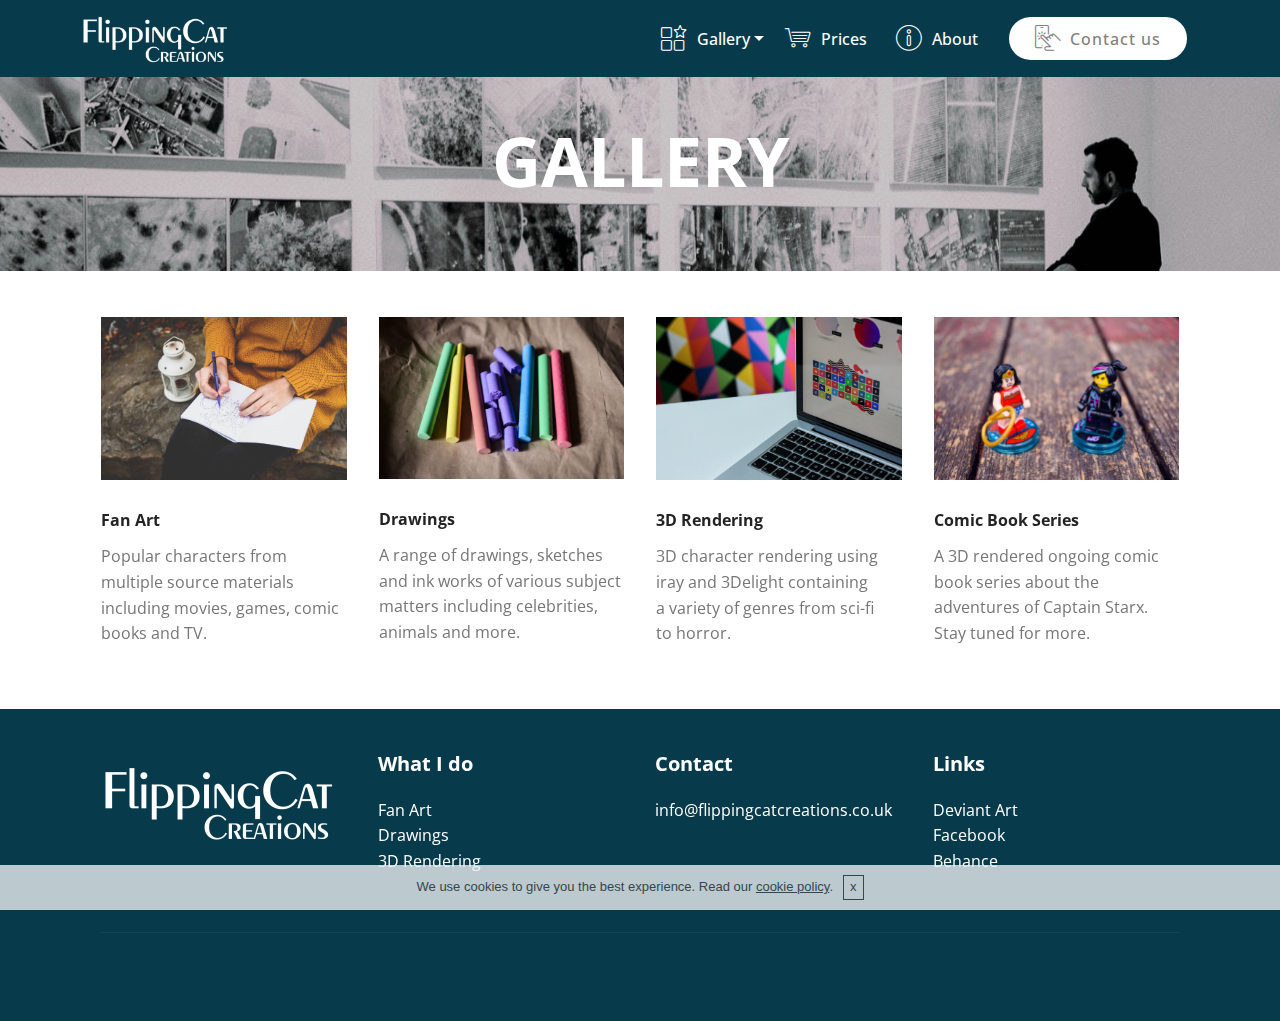
<file: gallery.html>
<!DOCTYPE html>
<html >
<head>
  <!-- Site made with Mobirise Website Builder v4.7.7, https://mobirise.com -->
  <meta charset="UTF-8">
  <meta http-equiv="X-UA-Compatible" content="IE=edge">
  <meta name="generator" content="Mobirise v4.7.7, mobirise.com">
  <meta name="viewport" content="width=device-width, initial-scale=1, minimum-scale=1">
  <link rel="shortcut icon" href="assets/images/fcc-white-244x98.png" type="image/x-icon">
  <meta name="description" content="View my fan art, graphic designs, drawings and comic book series in the gallery of FlippingCat Creations.">
  <title>Gallery</title>
  <link rel="stylesheet" href="assets/web/assets/mobirise-icons/mobirise-icons.css">
  <link rel="stylesheet" href="assets/tether/tether.min.css">
  <link rel="stylesheet" href="assets/bootstrap/css/bootstrap.min.css">
  <link rel="stylesheet" href="assets/bootstrap/css/bootstrap-grid.min.css">
  <link rel="stylesheet" href="assets/bootstrap/css/bootstrap-reboot.min.css">
  <link rel="stylesheet" href="assets/socicon/css/styles.css">
  <link rel="stylesheet" href="assets/animatecss/animate.min.css">
  <link rel="stylesheet" href="assets/dropdown/css/style.css">
  <link rel="stylesheet" href="assets/gdpr-plugin/gdpr-styles.css">
  <link rel="stylesheet" href="assets/theme/css/style.css">
  <link rel="stylesheet" href="assets/mobirise/css/mbr-additional.css" type="text/css">
  
  
  
</head>
<body>

<!-- Google Analytics -->
<!-- Global site tag (gtag.js) - Google Analytics -->
<script async src="https://www.googletagmanager.com/gtag/js?id=UA-121169635-1"></script>
<script>
  window.dataLayer = window.dataLayer || [];
  function gtag(){dataLayer.push(arguments);}
  gtag('js', new Date());

  gtag('config', 'UA-121169635-1');
</script>

<!-- /Google Analytics -->


  <section class="header6 cid-qVdm2UEBAA mbr-parallax-background" id="header6-b">

    

    <div class="mbr-overlay" style="opacity: 0.2; background-color: rgb(0, 0, 0);">
    </div>

    <div class="container">
        <div class="row justify-content-md-center">
            <div class="mbr-white col-md-10">
                <h1 class="mbr-section-title align-center mbr-bold pb-3 mbr-fonts-style display-1">
                    GALLERY</h1>
                
                
            </div>
        </div>
    </div>

    
</section>

<section class="engine"><a href="https://mobirise.me/i">website creation software</a></section><section class="features2 cid-qVlX9QHY1L" id="features2-2s">

    

    
    
    <div class="container">
        <div class="media-container-row">
            <div class="card p-3 col-12 col-md-6 col-lg-3">
                <div class="card-wrapper">
                    <div class="card-img">
                        <a href="fan-art.html"><img src="assets/images/mbr-676x451.jpg" alt="Mobirise" title=""></a>
                    </div>
                    <div class="card-box">
                        <h4 class="card-title pb-3 mbr-fonts-style display-7"><strong>
                            Fan Art</strong></h4>
                        <p class="mbr-text mbr-fonts-style display-7">Popular characters from multiple source materials including movies, games, comic books and TV.</p>
                    </div>
                </div>
            </div>

            <div class="card p-3 col-12 col-md-6 col-lg-3">
                <div class="card-wrapper">
                    <div class="card-img">
                        <a href="drawings.html"><img src="assets/images/mbr-676x448.jpg" alt="Mobirise" title=""></a>
                    </div>
                    <div class="card-box ">
                        <h4 class="card-title pb-3 mbr-fonts-style display-7"><strong>
                            Drawings</strong></h4>
                        <p class="mbr-text mbr-fonts-style display-7">A range of drawings, sketches and ink works of various subject matters including celebrities, animals and more.</p>
                    </div>
                </div>
            </div>

            <div class="card p-3 col-12 col-md-6 col-lg-3">
                <div class="card-wrapper">
                    <div class="card-img">
                        <a href="3D-rendering.html"><img src="assets/images/mbr-1-676x451.jpg" alt="Mobirise" title=""></a>
                    </div>
                    <div class="card-box">
                        <h4 class="card-title pb-3 mbr-fonts-style display-7"><strong>3D Rendering</strong></h4>
                        <p class="mbr-text mbr-fonts-style display-7">3D character rendering using iray and 3Delight containing a&nbsp;variety of genres from sci-fi to&nbsp;horror.</p>
                    </div>
                </div>
            </div>

            <div class="card p-3 col-12 col-md-6 col-lg-3">
                <div class="card-wrapper">
                    <div class="card-img">
                        <a href="comic.html"><img src="assets/images/mbr-492x328.jpg" alt="Mobirise" title=""></a>
                    </div>
                    <div class="card-box">
                        <h4 class="card-title pb-3 mbr-fonts-style display-7"><strong>
                            Comic Book Series</strong></h4>
                        <p class="mbr-text mbr-fonts-style display-7">A 3D rendered ongoing comic book series about the adventures of Captain Starx. Stay tuned for more.</p>
                    </div>
                </div>
            </div>
        </div>
    </div>
</section>

<section class="menu cid-qVdtAOEk0P" once="menu" id="menu1-c">

    

    <nav class="navbar navbar-expand beta-menu navbar-dropdown align-items-center navbar-fixed-top navbar-toggleable-sm">
        <button class="navbar-toggler navbar-toggler-right" type="button" data-toggle="collapse" data-target="#navbarSupportedContent" aria-controls="navbarSupportedContent" aria-expanded="false" aria-label="Toggle navigation">
            <div class="hamburger">
                <span></span>
                <span></span>
                <span></span>
                <span></span>
            </div>
        </button>
        <div class="menu-logo">
            <div class="navbar-brand">
                <span class="navbar-logo">
                    <a href="index.html">
                         <img src="assets/images/fcc-white-244x98.png" alt="FlippingCat Creations Logo" title="FlippingCat Creations" style="height: 3.8rem;">
                    </a>
                </span>
                
            </div>
        </div>
        <div class="collapse navbar-collapse" id="navbarSupportedContent">
            <ul class="navbar-nav nav-dropdown" data-app-modern-menu="true"><li class="nav-item dropdown"><a class="nav-link link text-white dropdown-toggle display-4" href="gallery.html" data-toggle="dropdown-submenu" aria-expanded="false"><span class="mbri-features mbr-iconfont mbr-iconfont-btn"></span>
                        
                        Gallery</a><div class="dropdown-menu"><a class="text-white dropdown-item display-4" href="fan-art.html">Fan Art<br></a><a class="text-white dropdown-item display-4" href="drawings.html">Drawings</a><a class="text-white dropdown-item display-4" href="3D-rendering.html">3D Rendering</a><a class="text-white dropdown-item display-4" href="comic.html">Comic Book Series</a></div></li><li class="nav-item">
                    <a class="nav-link link text-white display-4" href="prices.html"><span class="mbri-shopping-cart mbr-iconfont mbr-iconfont-btn"></span>Prices &nbsp;</a>
                </li><li class="nav-item"><a class="nav-link link text-white display-4" href="about.html"><span class="mbri-info mbr-iconfont mbr-iconfont-btn"></span>
                        
                        About &nbsp;</a></li></ul>
            <div class="navbar-buttons mbr-section-btn"><a class="btn btn-sm btn-success display-4" href="contact.html"><span class="mbri-touch mbr-iconfont mbr-iconfont-btn"></span>
                    Contact us</a></div>
        </div>
    </nav>
</section>

<section class="cid-qVIK0JKD8z" id="footer1-4b">

    

    

    <div class="container">
        <div class="media-container-row content text-white">
            <div class="col-12 col-md-3">
                <div class="media-wrap">
                    <a href="index.html">
                        <img src="assets/images/fcc-white-larger-478x192.png" alt="FlippingCat Creations" title="FlippingCat Creations">
                    </a>
                </div>
            </div>
            <div class="col-12 col-md-3 mbr-fonts-style display-7">
                <h5 class="pb-3"><strong>What I do</strong></h5>
                <p class="mbr-text"><a href="fan-art.html" class="text-success">Fan Art</a><br><a href="drawings.html" class="text-success">Drawings</a><br><a href="3D-rendering.html" class="text-success">3D Rendering</a><br><a href="comic.html" class="text-success">Comic Book Series</a></p>
            </div>
            <div class="col-12 col-md-3 mbr-fonts-style display-7">
                <h5 class="pb-3"><strong>
                    Contact</strong></h5>
                <p class="mbr-text">info@flippingcatcreations.co.uk</p>
            </div>
            <div class="col-12 col-md-3 mbr-fonts-style display-7">
                <h5 class="pb-3"><strong>
                    Links</strong></h5>
                <p class="mbr-text"><a href="https://flippingcat.deviantart.com/" target="_blank" class="text-success">Deviant Art</a><br><a href="https://facebook.com/flippingcatcreations" target="_blank" class="text-success">Facebook</a><br><a href="https://www.behance.net/flippingcatcreations" target="_blank" class="text-success">Behance</a><br><a href="https://www.youtube.com/user/FlippedCat" target="_blank" class="text-success">YouTube</a></p>
            </div>
        </div>
        <div class="footer-lower">
            <div class="media-container-row">
                <div class="col-sm-12">
                    <hr>
                </div>
            </div>
            <div class="media-container-row mbr-white">
                <div class="col-sm-6 copyright">
                    <p class="mbr-text mbr-fonts-style display-7">
                        © Copyright 2018 FlippingCat Creations - All Rights Reserved
                    </p>
                </div>
                <div class="col-md-6">
                    <div class="social-list align-right">
                        <div class="soc-item">
                            <a href="https://flippingcat.deviantart.com/" target="_blank">
                                <span class="mbr-iconfont mbr-iconfont-social socicon-deviantart socicon"></span>
                            </a>
                        </div>
                        <div class="soc-item">
                            <a href="https://www.facebook.com/flippingcatcreations" target="_blank">
                                <span class="mbr-iconfont mbr-iconfont-social socicon-facebook socicon"></span>
                            </a>
                        </div>
                        <div class="soc-item">
                            <a href="https://www.youtube.com/user/FlippedCat" target="_blank">
                                <span class="mbr-iconfont mbr-iconfont-social socicon-youtube socicon"></span>
                            </a>
                        </div>
                        <div class="soc-item">
                            <a href="https://www.behance.net/flippingcatcreations" target="_blank">
                                <span class="mbr-iconfont mbr-iconfont-social socicon-behance socicon"></span>
                            </a>
                        </div>
                        
                        
                    </div>
                </div>
            </div>
        </div>
    </div>
</section>


  <script src="assets/web/assets/jquery/jquery.min.js"></script>
  <script src="assets/popper/popper.min.js"></script>
  <script src="assets/tether/tether.min.js"></script>
  <script src="assets/bootstrap/js/bootstrap.min.js"></script>
  <script src="assets/smoothscroll/smooth-scroll.js"></script>
  <script src="assets/cookies-alert-plugin/cookies-alert-core.js"></script>
  <script src="assets/cookies-alert-plugin/cookies-alert-script.js"></script>
  <script src="assets/parallax/jarallax.min.js"></script>
  <script src="assets/viewportchecker/jquery.viewportchecker.js"></script>
  <script src="assets/dropdown/js/script.min.js"></script>
  <script src="assets/touchswipe/jquery.touch-swipe.min.js"></script>
  <script src="assets/theme/js/script.js"></script>
  
  
 <div id="scrollToTop" class="scrollToTop mbr-arrow-up"><a style="text-align: center;"><i></i></a></div>
    <input name="animation" type="hidden">
  <input name="cookieData" type="hidden" data-cookie-text="We use cookies to give you the best experience. Read our <a href='privacy.html'>cookie policy</a>.">
  </body>
</html>
</file>
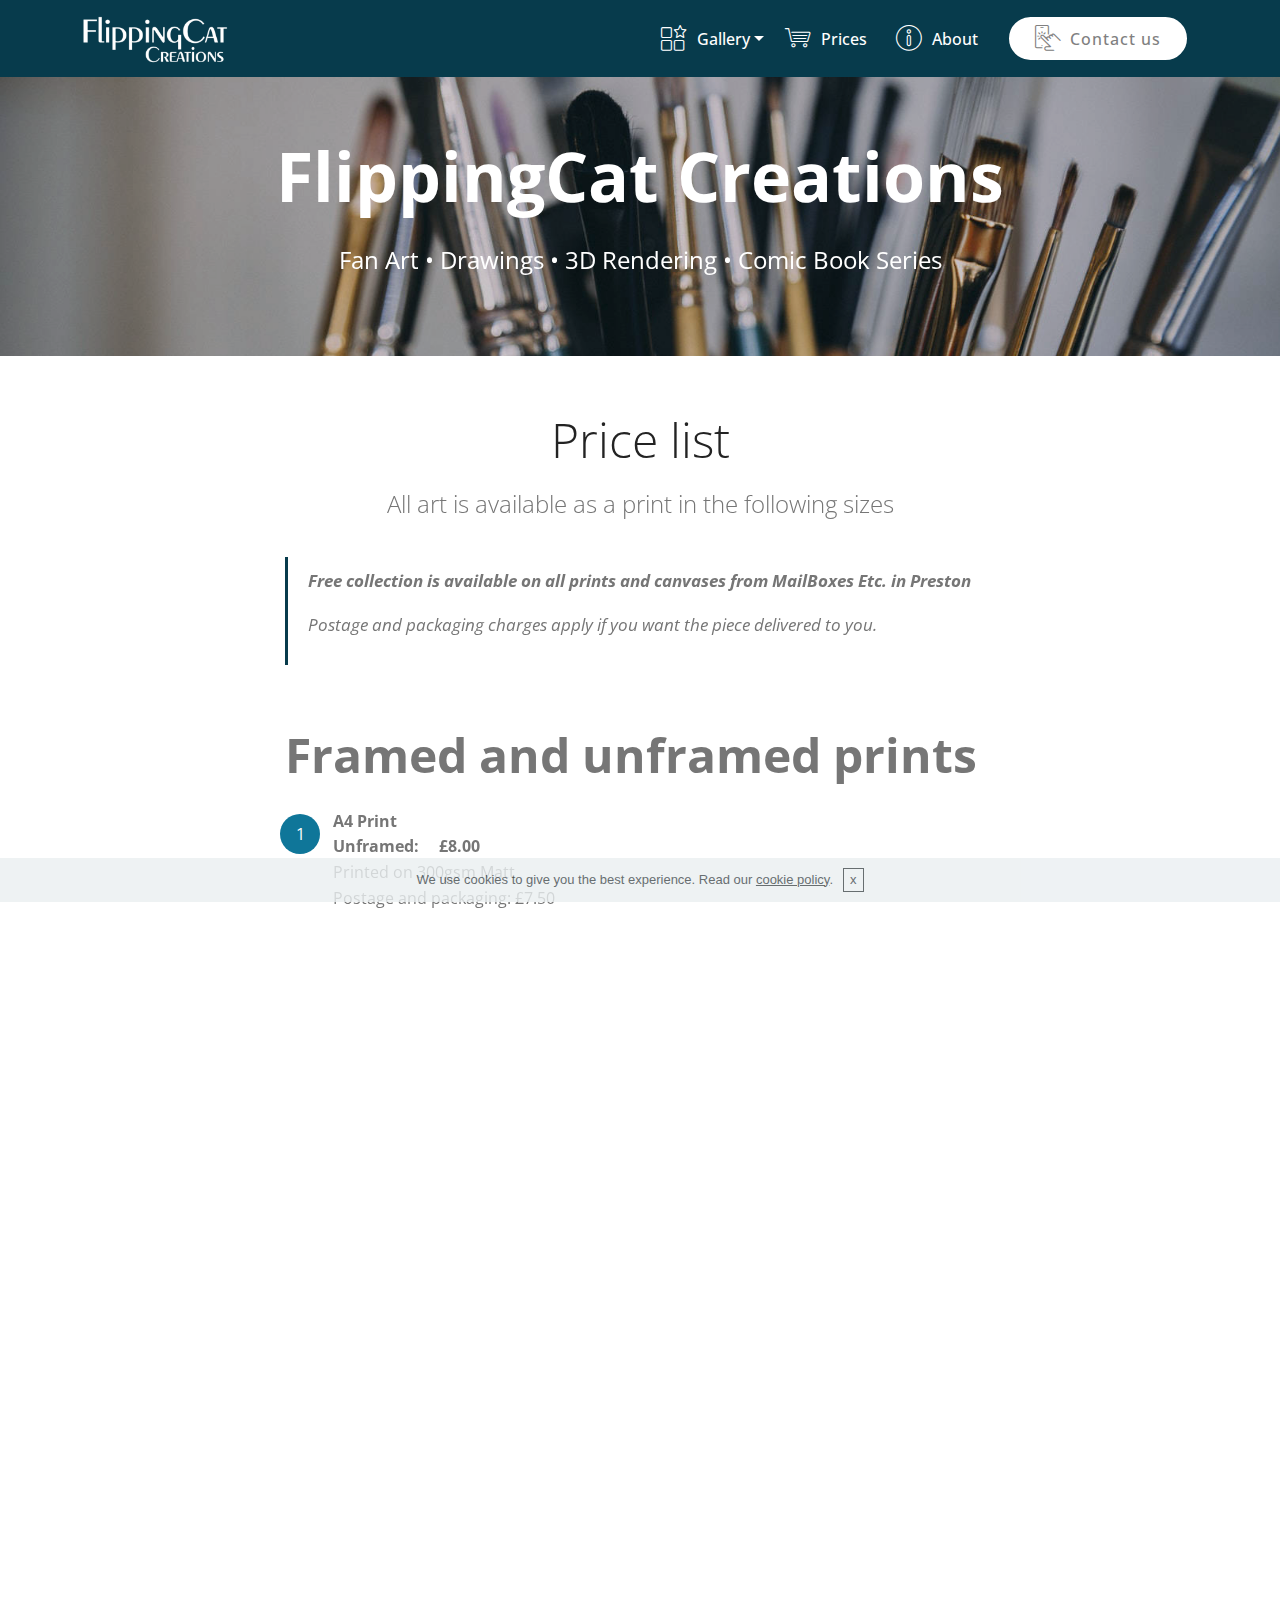
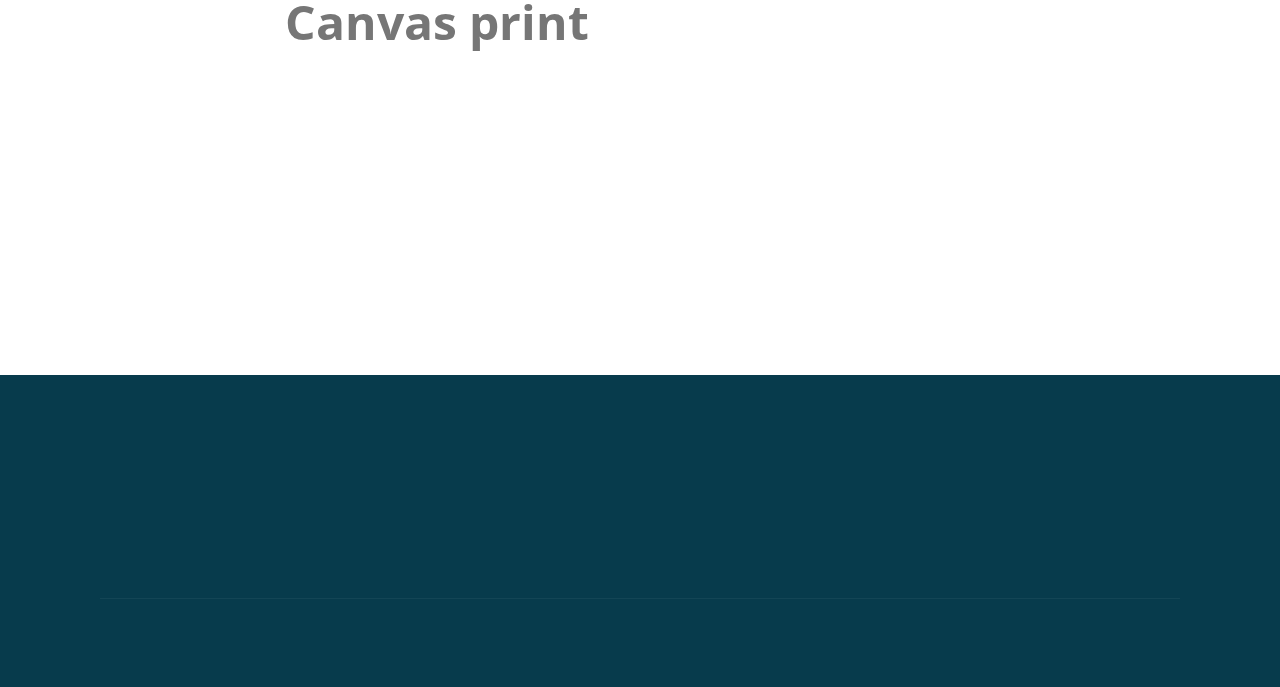
<file: prices.html>
<!DOCTYPE html>
<html >
<head>
  <!-- Site made with Mobirise Website Builder v4.7.7, https://mobirise.com -->
  <meta charset="UTF-8">
  <meta http-equiv="X-UA-Compatible" content="IE=edge">
  <meta name="generator" content="Mobirise v4.7.7, mobirise.com">
  <meta name="viewport" content="width=device-width, initial-scale=1, minimum-scale=1">
  <link rel="shortcut icon" href="assets/images/fcc-white-244x98.png" type="image/x-icon">
  <meta name="description" content="Want to buy a print? Find out the prices here at FlippingCat Creations">
  <title>Prices</title>
  <link rel="stylesheet" href="assets/web/assets/mobirise-icons/mobirise-icons.css">
  <link rel="stylesheet" href="assets/tether/tether.min.css">
  <link rel="stylesheet" href="assets/bootstrap/css/bootstrap.min.css">
  <link rel="stylesheet" href="assets/bootstrap/css/bootstrap-grid.min.css">
  <link rel="stylesheet" href="assets/bootstrap/css/bootstrap-reboot.min.css">
  <link rel="stylesheet" href="assets/socicon/css/styles.css">
  <link rel="stylesheet" href="assets/animatecss/animate.min.css">
  <link rel="stylesheet" href="assets/dropdown/css/style.css">
  <link rel="stylesheet" href="assets/gdpr-plugin/gdpr-styles.css">
  <link rel="stylesheet" href="assets/theme/css/style.css">
  <link rel="stylesheet" href="assets/mobirise/css/mbr-additional.css" type="text/css">
  
  
  
</head>
<body>

<!-- Google Analytics -->
<!-- Global site tag (gtag.js) - Google Analytics -->
<script async src="https://www.googletagmanager.com/gtag/js?id=UA-121169635-1"></script>
<script>
  window.dataLayer = window.dataLayer || [];
  function gtag(){dataLayer.push(arguments);}
  gtag('js', new Date());

  gtag('config', 'UA-121169635-1');
</script>

<!-- /Google Analytics -->


  <section class="header1 cid-qVT57YQ1V6 mbr-parallax-background" id="header1-4o">

    

    <div class="mbr-overlay" style="opacity: 0.2; background-color: rgb(0, 0, 0);">
    </div>

    <div class="container">
        <div class="row justify-content-md-center">
            <div class="mbr-white col-md-10">
                <h1 class="mbr-section-title align-center mbr-bold pb-3 mbr-fonts-style display-1">
                    FlippingCat Creations</h1>
                
                <p class="mbr-text align-center pb-3 mbr-fonts-style display-5">
                    Fan Art • Drawings • 3D Rendering • Comic Book Series</p>
                
            </div>
        </div>
    </div>

</section>

<section class="engine"><a href="https://mobirise.me/p">website templates free download</a></section><section class="mbr-section content4 cid-qVT581lDGj" id="content4-4p">

    

    <div class="container">
        <div class="media-container-row">
            <div class="title col-12 col-md-8">
                <h2 class="align-center pb-3 mbr-fonts-style display-2">
                    Price list</h2>
                <h3 class="mbr-section-subtitle align-center mbr-light mbr-fonts-style display-5">All art is available as a print in the following sizes</h3>
                
            </div>
        </div>
    </div>
</section>

<section class="mbr-section article content1 cid-qVT9wKz3eO" id="content2-4u">

     

    <div class="container">
        <div class="media-container-row">
            <div class="mbr-text col-12 col-md-8 mbr-fonts-style display-7">
                <blockquote><p> <strong>Free collection is available on all prints and canvases from MailBoxes Etc. in&nbsp;Preston</strong></p><p>Postage and packaging charges apply if you want the piece delivered to you.</p></blockquote>
            </div>
        </div>
    </div>
</section>

<section class="mbr-section article content1 cid-qVTcUrVr8c" id="content1-4w">
    
     

    <div class="container">
        <div class="media-container-row">
            <div class="mbr-text col-12 col-md-8 mbr-fonts-style display-2"><strong>Framed and unframed prints</strong></div>
        </div>
    </div>
</section>

<section class="mbr-section article content11 cid-qVTa18boEZ" id="content11-4v">
     

    <div class="container">
        <div class="media-container-row">
            <div class="mbr-text counter-container col-12 col-md-8 mbr-fonts-style display-7">
                <ol>
                    <li><strong>A4 Print<br></strong><strong>Unframed: </strong>&nbsp;&nbsp;&nbsp;&nbsp;<span style="font-size: 1rem;"><strong>£8.00</strong><br>Printed on 300gsm Matt<br></span>Postage and packaging: £7.50</li><li><strong>A3 Print<br>Unframed:</strong>&nbsp;&nbsp;&nbsp;&nbsp;<strong>£12.50 or 3 for £30.00<br></strong>Printed on 300gsm Matt<br>Postage and packaging: £7.50</li>
                    <li><strong>A2 Print<br>Unframed:</strong>&nbsp;&nbsp;&nbsp;<strong>£20.00<br>Framed:</strong>&nbsp;&nbsp;&nbsp;&nbsp;&nbsp;&nbsp;&nbsp;&nbsp;<strong>£45.00<br></strong>Printed on 220gsm Satin<br>Postage and packaging: <br>Unframed:&nbsp;&nbsp;&nbsp;&nbsp;£15.00<br>Framed:&nbsp;&nbsp;&nbsp;&nbsp;&nbsp; &nbsp; £20.00</li><li><strong>A1 Print <br>Unframed:</strong>&nbsp;&nbsp;&nbsp;&nbsp;<strong>£35.00<br>Framed:</strong>&nbsp;&nbsp;&nbsp;&nbsp;&nbsp;&nbsp;&nbsp;&nbsp;<strong>£60.00</strong><br>Printed on 220gsm Satin<br>Postage and packaging: <br>Unframed:&nbsp;&nbsp;&nbsp;&nbsp;£15.00<br>Framed:&nbsp;&nbsp;&nbsp;&nbsp;&nbsp; &nbsp; £20.00</li><li><strong>A0 Print<br>Unframed:</strong>&nbsp;&nbsp;&nbsp;&nbsp;<strong>£45.00</strong><br>Printed on 220gsm Satin<br>Postage and packaging: £15.00<br></li>
                </ol>
            </div>
        </div>
    </div>
</section>

<section class="mbr-section article content1 cid-qVTd7x7hDI" id="content1-4x">
    
     

    <div class="container">
        <div class="media-container-row">
            <div class="mbr-text col-12 col-md-8 mbr-fonts-style display-2"><strong>Canvas print</strong></div>
        </div>
    </div>
</section>

<section class="mbr-section article content11 cid-qVTd7SS4rF" id="content11-4y">
     

    <div class="container">
        <div class="media-container-row">
            <div class="mbr-text counter-container col-12 col-md-8 mbr-fonts-style display-7">
                <ol>
                    <li><strong>A3 Canvas:&nbsp;&nbsp; &nbsp; £50.00</strong><br>Postage and packaging: £15.00</li>
                    <li><strong>A2 Canvas: </strong>&nbsp;&nbsp;&nbsp;&nbsp;<strong>£90.00
<br></strong><span style="font-size: 1rem;">Postage and packaging: £25.00</span></li>
                    <li><strong>A1 Canvas: </strong>&nbsp;&nbsp;&nbsp;&nbsp;<strong>£150.00
<br></strong><span style="font-size: 1rem;">Postage and packaging: £25.00</span></li><li><strong>A0 Canvas: </strong>&nbsp;&nbsp;&nbsp;&nbsp;<strong>£250.00
<br></strong><span style="font-size: 1rem;">Postage and packaging: £35.00</span></li>
                </ol>
            </div>
        </div>
    </div>
</section>

<section class="menu cid-qVT58560Tj" once="menu" id="menu1-4r">

    

    <nav class="navbar navbar-expand beta-menu navbar-dropdown align-items-center navbar-fixed-top navbar-toggleable-sm">
        <button class="navbar-toggler navbar-toggler-right" type="button" data-toggle="collapse" data-target="#navbarSupportedContent" aria-controls="navbarSupportedContent" aria-expanded="false" aria-label="Toggle navigation">
            <div class="hamburger">
                <span></span>
                <span></span>
                <span></span>
                <span></span>
            </div>
        </button>
        <div class="menu-logo">
            <div class="navbar-brand">
                <span class="navbar-logo">
                    <a href="index.html">
                         <img src="assets/images/fcc-white-244x98.png" alt="FlippingCat Creations Logo" title="FlippingCat Creations" style="height: 3.8rem;">
                    </a>
                </span>
                
            </div>
        </div>
        <div class="collapse navbar-collapse" id="navbarSupportedContent">
            <ul class="navbar-nav nav-dropdown" data-app-modern-menu="true"><li class="nav-item dropdown"><a class="nav-link link text-white dropdown-toggle display-4" href="gallery.html" data-toggle="dropdown-submenu" aria-expanded="false"><span class="mbri-features mbr-iconfont mbr-iconfont-btn"></span>
                        
                        Gallery</a><div class="dropdown-menu"><a class="text-white dropdown-item display-4" href="fan-art.html">Fan Art<br></a><a class="text-white dropdown-item display-4" href="drawings.html">Drawings</a><a class="text-white dropdown-item display-4" href="3D-rendering.html">3D Rendering</a><a class="text-white dropdown-item display-4" href="comic.html">Comic Book Series</a></div></li><li class="nav-item">
                    <a class="nav-link link text-white display-4" href="prices.html"><span class="mbri-shopping-cart mbr-iconfont mbr-iconfont-btn"></span>Prices &nbsp;</a>
                </li><li class="nav-item"><a class="nav-link link text-white display-4" href="about.html"><span class="mbri-info mbr-iconfont mbr-iconfont-btn"></span>
                        
                        About &nbsp;</a></li></ul>
            <div class="navbar-buttons mbr-section-btn"><a class="btn btn-sm btn-success display-4" href="contact.html"><span class="mbri-touch mbr-iconfont mbr-iconfont-btn"></span>
                    Contact us</a></div>
        </div>
    </nav>
</section>

<section class="cid-qVT586T3w4" id="footer1-4s">

    

    

    <div class="container">
        <div class="media-container-row content text-white">
            <div class="col-12 col-md-3">
                <div class="media-wrap">
                    <a href="index.html">
                        <img src="assets/images/fcc-white-larger-478x192.png" alt="FlippingCat Creations" title="FlippingCat Creations">
                    </a>
                </div>
            </div>
            <div class="col-12 col-md-3 mbr-fonts-style display-7">
                <h5 class="pb-3"><strong>What I do</strong></h5>
                <p class="mbr-text"><a href="fan-art.html" class="text-success">Fan Art</a><br><a href="drawings.html" class="text-success">Drawings</a><br><a href="3D-rendering.html" class="text-success">3D Rendering</a><br><a href="comic.html" class="text-success">Comic Book Series</a></p>
            </div>
            <div class="col-12 col-md-3 mbr-fonts-style display-7">
                <h5 class="pb-3"><strong>
                    Contact</strong></h5>
                <p class="mbr-text">info@flippingcatcreations.co.uk</p>
            </div>
            <div class="col-12 col-md-3 mbr-fonts-style display-7">
                <h5 class="pb-3"><strong>
                    Links</strong></h5>
                <p class="mbr-text"><a href="https://flippingcat.deviantart.com/" target="_blank" class="text-success">Deviant Art</a><br><a href="https://facebook.com/flippingcatcreations" target="_blank" class="text-success">Facebook</a><br><a href="https://www.behance.net/flippingcatcreations" target="_blank" class="text-success">Behance</a><br><a href="https://www.youtube.com/user/FlippedCat" target="_blank" class="text-success">YouTube</a></p>
            </div>
        </div>
        <div class="footer-lower">
            <div class="media-container-row">
                <div class="col-sm-12">
                    <hr>
                </div>
            </div>
            <div class="media-container-row mbr-white">
                <div class="col-sm-6 copyright">
                    <p class="mbr-text mbr-fonts-style display-7">
                        © Copyright 2018 FlippingCat Creations - All Rights Reserved
                    </p>
                </div>
                <div class="col-md-6">
                    <div class="social-list align-right">
                        <div class="soc-item">
                            <a href="https://flippingcat.deviantart.com/" target="_blank">
                                <span class="mbr-iconfont mbr-iconfont-social socicon-deviantart socicon"></span>
                            </a>
                        </div>
                        <div class="soc-item">
                            <a href="https://www.facebook.com/flippingcatcreations" target="_blank">
                                <span class="mbr-iconfont mbr-iconfont-social socicon-facebook socicon"></span>
                            </a>
                        </div>
                        <div class="soc-item">
                            <a href="https://www.youtube.com/user/FlippedCat" target="_blank">
                                <span class="mbr-iconfont mbr-iconfont-social socicon-youtube socicon"></span>
                            </a>
                        </div>
                        <div class="soc-item">
                            <a href="https://www.behance.net/flippingcatcreations" target="_blank">
                                <span class="mbr-iconfont mbr-iconfont-social socicon-behance socicon"></span>
                            </a>
                        </div>
                        
                        
                    </div>
                </div>
            </div>
        </div>
    </div>
</section>


  <script src="assets/web/assets/jquery/jquery.min.js"></script>
  <script src="assets/popper/popper.min.js"></script>
  <script src="assets/tether/tether.min.js"></script>
  <script src="assets/bootstrap/js/bootstrap.min.js"></script>
  <script src="assets/smoothscroll/smooth-scroll.js"></script>
  <script src="assets/cookies-alert-plugin/cookies-alert-core.js"></script>
  <script src="assets/cookies-alert-plugin/cookies-alert-script.js"></script>
  <script src="assets/parallax/jarallax.min.js"></script>
  <script src="assets/viewportchecker/jquery.viewportchecker.js"></script>
  <script src="assets/dropdown/js/script.min.js"></script>
  <script src="assets/touchswipe/jquery.touch-swipe.min.js"></script>
  <script src="assets/theme/js/script.js"></script>
  
  
 <div id="scrollToTop" class="scrollToTop mbr-arrow-up"><a style="text-align: center;"><i></i></a></div>
    <input name="animation" type="hidden">
  <input name="cookieData" type="hidden" data-cookie-text="We use cookies to give you the best experience. Read our <a href='privacy.html'>cookie policy</a>.">
  </body>
</html>
</file>
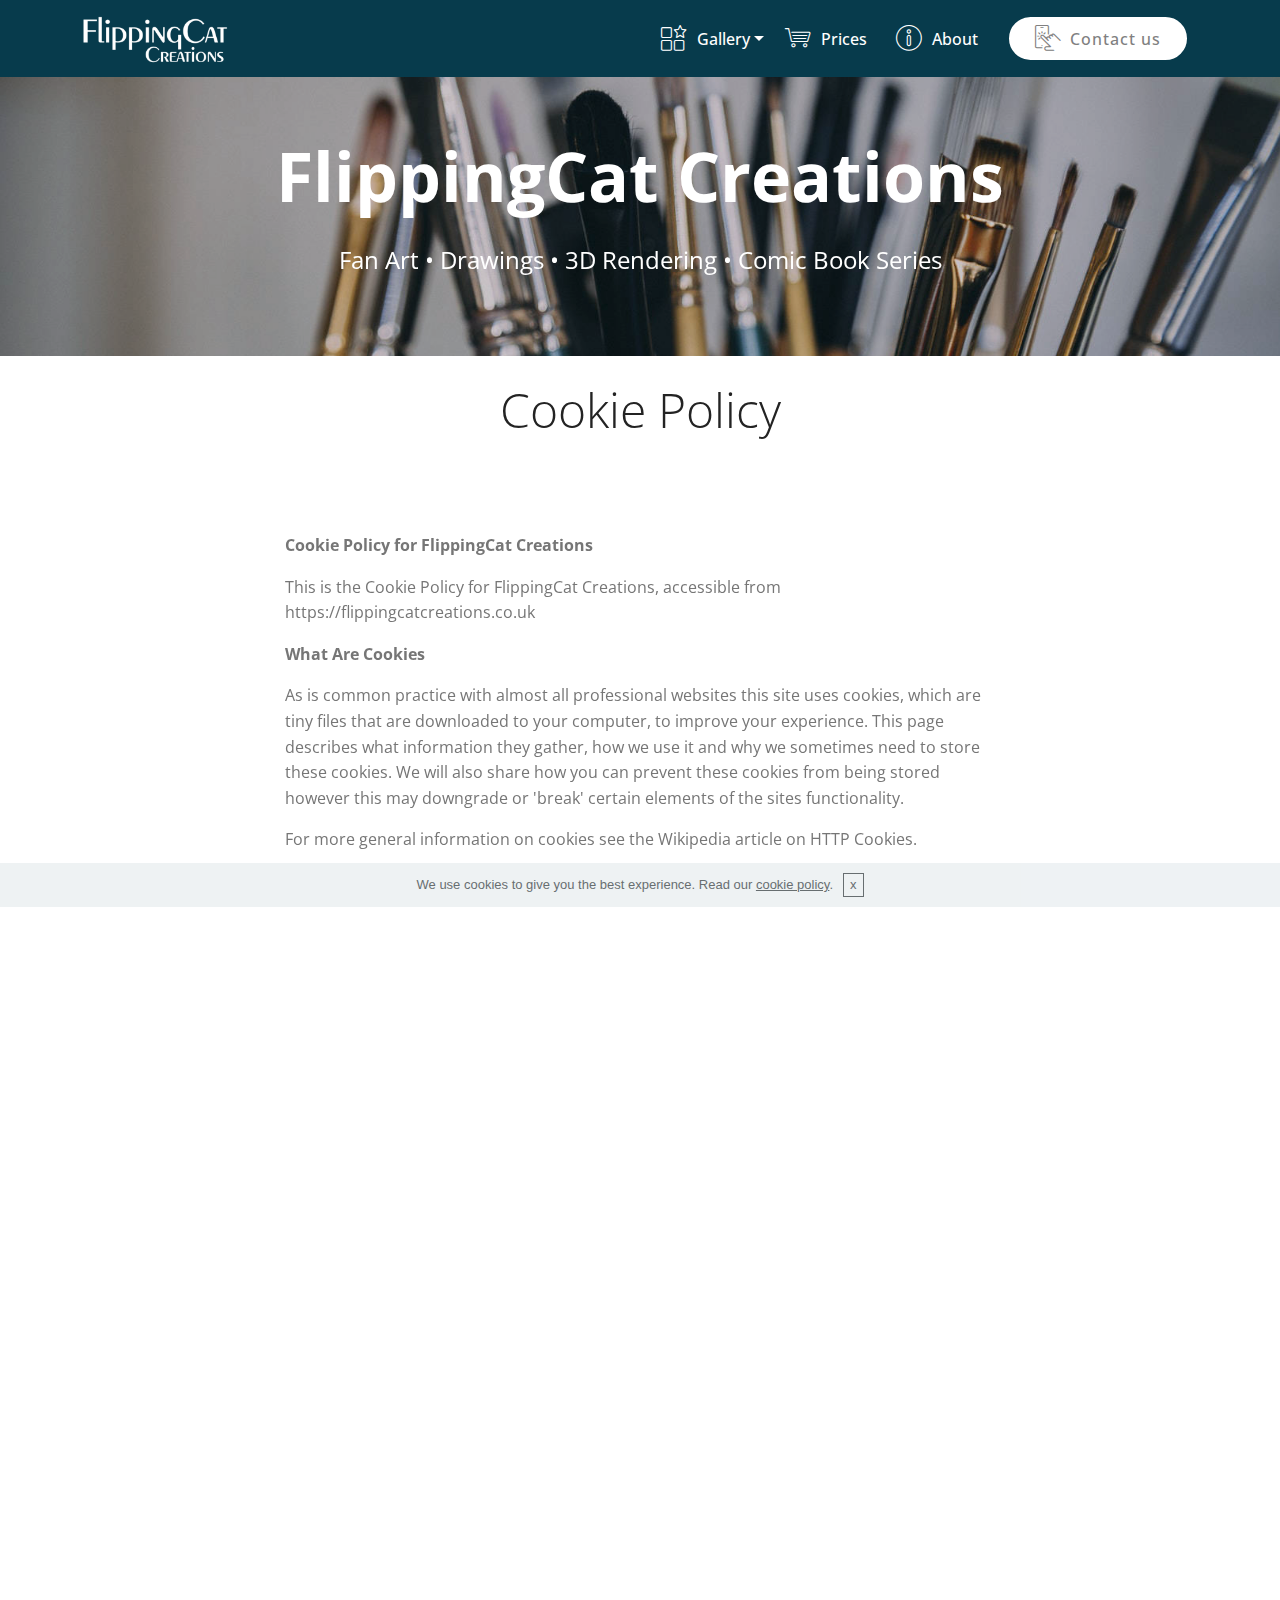
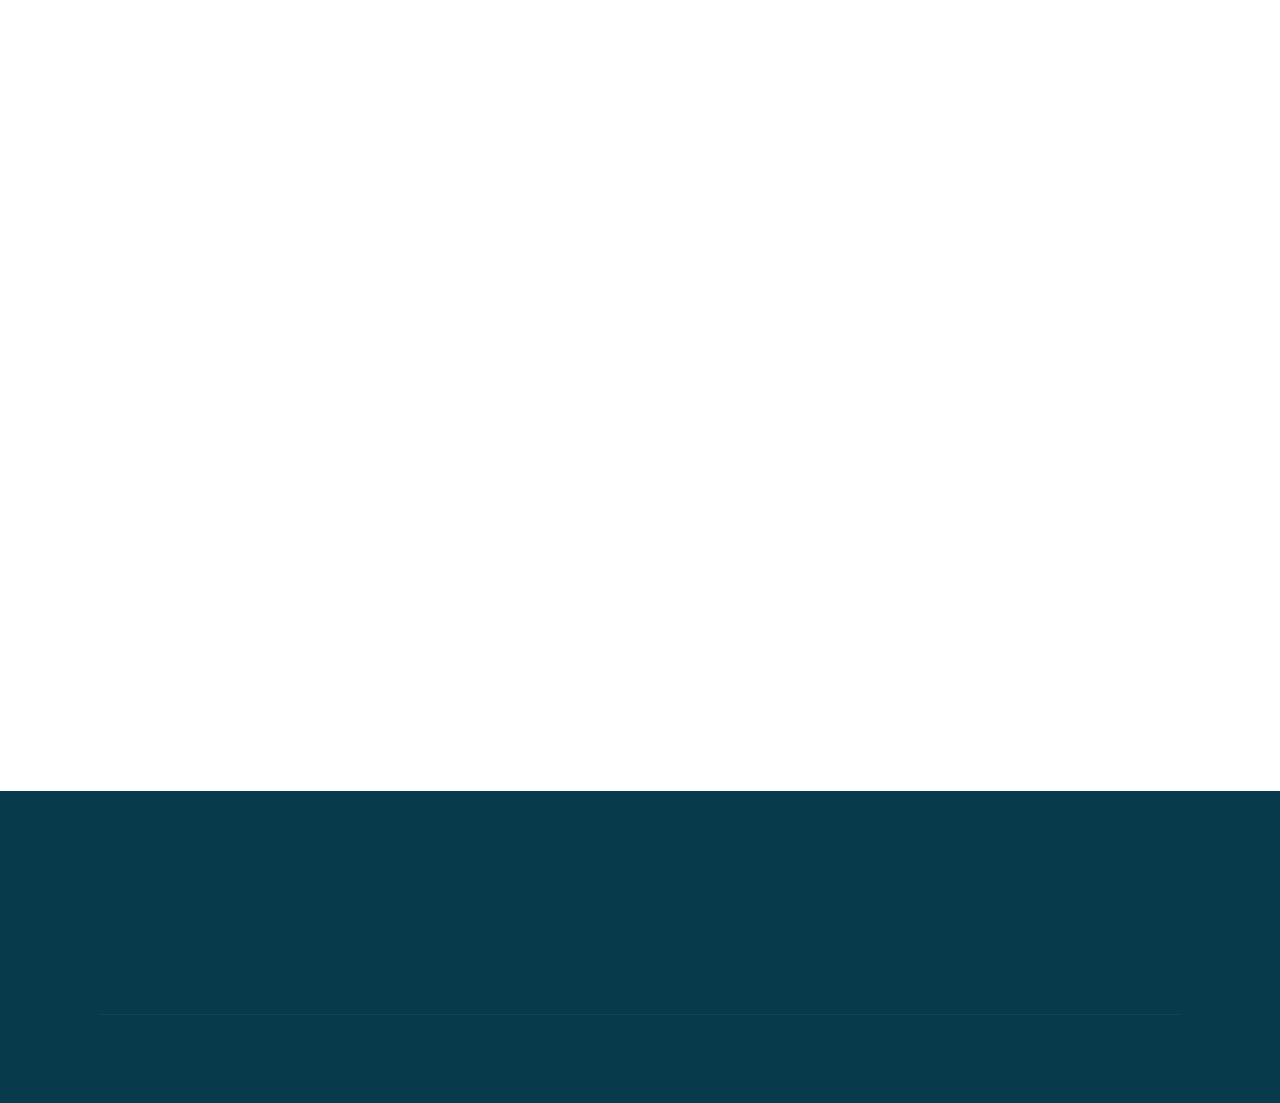
<file: privacy.html>
<!DOCTYPE html>
<html >
<head>
  <!-- Site made with Mobirise Website Builder v4.7.7, https://mobirise.com -->
  <meta charset="UTF-8">
  <meta http-equiv="X-UA-Compatible" content="IE=edge">
  <meta name="generator" content="Mobirise v4.7.7, mobirise.com">
  <meta name="viewport" content="width=device-width, initial-scale=1, minimum-scale=1">
  <link rel="shortcut icon" href="assets/images/fcc-white-244x98.png" type="image/x-icon">
  <meta name="description" content="FlippingCat Creations' use of cookies is described in this privacy policy.">
  <title>Privacy Policy</title>
  <link rel="stylesheet" href="assets/web/assets/mobirise-icons/mobirise-icons.css">
  <link rel="stylesheet" href="assets/tether/tether.min.css">
  <link rel="stylesheet" href="assets/bootstrap/css/bootstrap.min.css">
  <link rel="stylesheet" href="assets/bootstrap/css/bootstrap-grid.min.css">
  <link rel="stylesheet" href="assets/bootstrap/css/bootstrap-reboot.min.css">
  <link rel="stylesheet" href="assets/socicon/css/styles.css">
  <link rel="stylesheet" href="assets/animatecss/animate.min.css">
  <link rel="stylesheet" href="assets/dropdown/css/style.css">
  <link rel="stylesheet" href="assets/gdpr-plugin/gdpr-styles.css">
  <link rel="stylesheet" href="assets/theme/css/style.css">
  <link rel="stylesheet" href="assets/mobirise/css/mbr-additional.css" type="text/css">
  
  
  
</head>
<body>

<!-- Google Analytics -->
<!-- Global site tag (gtag.js) - Google Analytics -->
<script async src="https://www.googletagmanager.com/gtag/js?id=UA-121169635-1"></script>
<script>
  window.dataLayer = window.dataLayer || [];
  function gtag(){dataLayer.push(arguments);}
  gtag('js', new Date());

  gtag('config', 'UA-121169635-1');
</script>

<!-- /Google Analytics -->


  <section class="header1 cid-qVHxjT6exf mbr-parallax-background" id="header1-43">

    

    <div class="mbr-overlay" style="opacity: 0.2; background-color: rgb(0, 0, 0);">
    </div>

    <div class="container">
        <div class="row justify-content-md-center">
            <div class="mbr-white col-md-10">
                <h1 class="mbr-section-title align-center mbr-bold pb-3 mbr-fonts-style display-1">FlippingCat Creations</h1>
                
                <p class="mbr-text align-center pb-3 mbr-fonts-style display-5">
                    Fan Art • Drawings • 3D Rendering • Comic Book Series</p>
                
            </div>
        </div>
    </div>

</section>

<section class="engine"><a href="https://mobirise.me/b">how to create a site</a></section><section class="mbr-section content4 cid-qVHxjV0xr1" id="content4-44">

    

    <div class="container">
        <div class="media-container-row">
            <div class="title col-12 col-md-8">
                <h2 class="align-center pb-3 mbr-fonts-style display-2">
                    Cookie Policy</h2>
                
                
            </div>
        </div>
    </div>
</section>

<section class="menu cid-qVHxjWx1OC" once="menu" id="menu1-45">

    

    <nav class="navbar navbar-expand beta-menu navbar-dropdown align-items-center navbar-fixed-top navbar-toggleable-sm">
        <button class="navbar-toggler navbar-toggler-right" type="button" data-toggle="collapse" data-target="#navbarSupportedContent" aria-controls="navbarSupportedContent" aria-expanded="false" aria-label="Toggle navigation">
            <div class="hamburger">
                <span></span>
                <span></span>
                <span></span>
                <span></span>
            </div>
        </button>
        <div class="menu-logo">
            <div class="navbar-brand">
                <span class="navbar-logo">
                    <a href="index.html">
                         <img src="assets/images/fcc-white-244x98.png" alt="FlippingCat Creations Logo" title="FlippingCat Creations" style="height: 3.8rem;">
                    </a>
                </span>
                
            </div>
        </div>
        <div class="collapse navbar-collapse" id="navbarSupportedContent">
            <ul class="navbar-nav nav-dropdown" data-app-modern-menu="true"><li class="nav-item dropdown"><a class="nav-link link text-white dropdown-toggle display-4" href="gallery.html" data-toggle="dropdown-submenu" aria-expanded="false"><span class="mbri-features mbr-iconfont mbr-iconfont-btn"></span>
                        
                        Gallery</a><div class="dropdown-menu"><a class="text-white dropdown-item display-4" href="fan-art.html">Fan Art<br></a><a class="text-white dropdown-item display-4" href="drawings.html">Drawings</a><a class="text-white dropdown-item display-4" href="3D-rendering.html">3D Rendering</a><a class="text-white dropdown-item display-4" href="comic.html">Comic Book Series</a></div></li><li class="nav-item">
                    <a class="nav-link link text-white display-4" href="prices.html"><span class="mbri-shopping-cart mbr-iconfont mbr-iconfont-btn"></span>Prices &nbsp;</a>
                </li><li class="nav-item"><a class="nav-link link text-white display-4" href="about.html"><span class="mbri-info mbr-iconfont mbr-iconfont-btn"></span>
                        
                        About &nbsp;</a></li></ul>
            <div class="navbar-buttons mbr-section-btn"><a class="btn btn-sm btn-success display-4" href="contact.html"><span class="mbri-touch mbr-iconfont mbr-iconfont-btn"></span>
                    Contact us</a></div>
        </div>
    </nav>
</section>

<section class="mbr-section article content1 cid-qVHxjZ1Vch" id="content1-47">
    
     

    <div class="container">
        <div class="media-container-row">
            <div class="mbr-text col-12 col-md-8 mbr-fonts-style display-7"><p><strong>Cookie Policy for FlippingCat Creations&nbsp;</strong><br></p><p>
<span style="font-size: 1rem;">This is the Cookie Policy for FlippingCat Creations, accessible from https://flippingcatcreations.co.uk&nbsp;</span></p><p><span style="font-size: 1rem;"><strong>What Are Cookies&nbsp;</strong></span><br></p><p><span style="font-size: 1rem;">As is common practice with almost all professional websites this site uses cookies, which are tiny files that are downloaded to your computer, to improve your experience. This page describes what information they gather, how we use it and why we sometimes need to store these cookies. We will also share how you can prevent these cookies from being stored however this may downgrade or 'break' certain elements of the sites functionality.&nbsp;</span><br></p><p><span style="font-size: 1rem;">For more general information on cookies see the Wikipedia article on HTTP Cookies.&nbsp;</span><br></p><p><span style="font-size: 1rem;"><strong>How We Use Cookies&nbsp;</strong></span><br></p><p><span style="font-size: 1rem;">We use cookies for a variety of reasons detailed below. Unfortunately in most cases there are no industry standard options for disabling cookies without completely disabling the functionality and features they add to this site. It is recommended that you leave on all cookies if you are not sure whether you need them or not in case they are used to provide a service that you use.&nbsp;</span><br></p><p><span style="font-size: 1rem;"><strong>Disabling Cookies&nbsp;</strong></span><br></p><p><span style="font-size: 1rem;">You can prevent the setting of cookies by adjusting the settings on your browser (see your browser Help for how to do this). Be aware that disabling cookies will affect the functionality of this and many other websites that you visit. Disabling cookies will usually result in also disabling certain functionality and features of the this site. Therefore it is recommended that you do not disable cookies.&nbsp;</span><br></p><p><span style="font-size: 1rem;"><strong>The Cookies We Set&nbsp;</strong></span><br></p><p><span style="font-size: 1rem;"><u>Email newsletters related cookies&nbsp;</u></span><br></p><p><span style="font-size: 1rem;">This site offers newsletter or email subscription services and cookies may be used to remember if you are already registered and whether to show certain notifications which might only be valid to subscribed/unsubscribed users.&nbsp;</span><br></p><p><span style="font-size: 1rem;"><u>Orders processing related cookies&nbsp;</u></span><br></p><p><span style="font-size: 1rem;">This site offers e-commerce or payment facilities and some cookies are essential to ensure that your order is remembered between pages so that we can process it properly.&nbsp;</span><br></p><p><span style="font-size: 1rem;"><u>Forms related cookies&nbsp;</u></span><br></p><p><span style="font-size: 1rem;">When you submit data to through a form such as those found on contact pages or comment forms cookies may be set to remember your user details for future correspondence.&nbsp;</span><br></p><p><span style="font-size: 1rem;"><u>Site preferences cookies&nbsp;</u></span><br></p><p><span style="font-size: 1rem;">In order to provide you with a great experience on this site we provide the functionality to set your preferences for how this site runs when you use it. In order to remember your preferences we need to set cookies so that this information can be called whenever you interact with a page is affected by your preferences.&nbsp;</span><br></p><p><span style="font-size: 1rem;"><strong>Third Party Cookies&nbsp;</strong></span><br></p><p><span style="font-size: 1rem;">In some special cases we also use cookies provided by trusted third parties. The following section details which third party cookies you might encounter through this site.&nbsp;</span><br></p><p><span style="font-size: 1rem;">This site uses Google Analytics which is one of the most widespread and trusted analytics solution on the web for helping us to understand how you use the site and ways that we can improve your experience. These cookies may track things such as how long you spend on the site and the pages that you visit so we can continue to produce engaging content.&nbsp;</span><br></p><p><span style="font-size: 1rem;">For more information on Google Analytics cookies, see the official Google Analytics page.&nbsp;</span><br></p><p><span style="font-size: 1rem;"><strong>More Information&nbsp;</strong></span><br></p><p><span style="font-size: 1rem;">Hopefully that has clarified things for you and as was previously mentioned if there is something that you aren't sure whether you need or not it's usually safer to leave cookies enabled in case it does interact with one of the features you use on our site. This Cookies Policy was created with the help of the <a href="https://cookiepolicygenerator.com" target="_blank">CookiePolicyGenerator.com</a>.&nbsp;</span><br></p><p>
<span style="font-size: 1rem;">However if you are still looking for more information then you can contact us through one of our preferred contact methods:&nbsp;</span></p><p><span style="font-size: 1rem;">Email: <a href="mailto:info@flippingcatcreations.co.uk">info@flippingcatcreations.co.uk&nbsp;</a></span></p></div>
        </div>
    </div>
</section>

<section class="cid-qVIFQa3IlF" id="footer1-49">

    

    

    <div class="container">
        <div class="media-container-row content text-white">
            <div class="col-12 col-md-3">
                <div class="media-wrap">
                    <a href="index.html">
                        <img src="assets/images/fcc-white-larger-478x192.png" alt="FlippingCat Creations" title="FlippingCat Creations">
                    </a>
                </div>
            </div>
            <div class="col-12 col-md-3 mbr-fonts-style display-7">
                <h5 class="pb-3"><strong>What I do</strong></h5>
                <p class="mbr-text"><a href="fan-art.html" class="text-success">Fan Art</a><br><a href="drawings.html" class="text-success">Drawings</a><br><a href="3D-rendering.html" class="text-success">3D Rendering</a><br><a href="comic.html" class="text-success">Comic Book Series</a></p>
            </div>
            <div class="col-12 col-md-3 mbr-fonts-style display-7">
                <h5 class="pb-3"><strong>
                    Contact</strong></h5>
                <p class="mbr-text">info@flippingcatcreations.co.uk</p>
            </div>
            <div class="col-12 col-md-3 mbr-fonts-style display-7">
                <h5 class="pb-3"><strong>
                    Links</strong></h5>
                <p class="mbr-text"><a href="https://flippingcat.deviantart.com/" target="_blank" class="text-success">Deviant Art</a><br><a href="https://facebook.com/flippingcatcreations" target="_blank" class="text-success">Facebook</a><br><a href="https://www.behance.net/flippingcatcreations" target="_blank" class="text-success">Behance</a><br><a href="https://www.youtube.com/user/FlippedCat" target="_blank" class="text-success">YouTube</a></p>
            </div>
        </div>
        <div class="footer-lower">
            <div class="media-container-row">
                <div class="col-sm-12">
                    <hr>
                </div>
            </div>
            <div class="media-container-row mbr-white">
                <div class="col-sm-6 copyright">
                    <p class="mbr-text mbr-fonts-style display-7">
                        © Copyright 2018 FlippingCat Creations - All Rights Reserved
                    </p>
                </div>
                <div class="col-md-6">
                    <div class="social-list align-right">
                        <div class="soc-item">
                            <a href="https://flippingcat.deviantart.com/" target="_blank">
                                <span class="mbr-iconfont mbr-iconfont-social socicon-deviantart socicon"></span>
                            </a>
                        </div>
                        <div class="soc-item">
                            <a href="https://www.facebook.com/flippingcatcreations" target="_blank">
                                <span class="mbr-iconfont mbr-iconfont-social socicon-facebook socicon"></span>
                            </a>
                        </div>
                        <div class="soc-item">
                            <a href="https://www.youtube.com/user/FlippedCat" target="_blank">
                                <span class="mbr-iconfont mbr-iconfont-social socicon-youtube socicon"></span>
                            </a>
                        </div>
                        <div class="soc-item">
                            <a href="https://www.behance.net/flippingcatcreations" target="_blank">
                                <span class="mbr-iconfont mbr-iconfont-social socicon-behance socicon"></span>
                            </a>
                        </div>
                        
                        
                    </div>
                </div>
            </div>
        </div>
    </div>
</section>


  <script src="assets/web/assets/jquery/jquery.min.js"></script>
  <script src="assets/popper/popper.min.js"></script>
  <script src="assets/tether/tether.min.js"></script>
  <script src="assets/bootstrap/js/bootstrap.min.js"></script>
  <script src="assets/smoothscroll/smooth-scroll.js"></script>
  <script src="assets/cookies-alert-plugin/cookies-alert-core.js"></script>
  <script src="assets/cookies-alert-plugin/cookies-alert-script.js"></script>
  <script src="assets/parallax/jarallax.min.js"></script>
  <script src="assets/viewportchecker/jquery.viewportchecker.js"></script>
  <script src="assets/dropdown/js/script.min.js"></script>
  <script src="assets/touchswipe/jquery.touch-swipe.min.js"></script>
  <script src="assets/theme/js/script.js"></script>
  
  
 <div id="scrollToTop" class="scrollToTop mbr-arrow-up"><a style="text-align: center;"><i></i></a></div>
    <input name="animation" type="hidden">
  <input name="cookieData" type="hidden" data-cookie-text="We use cookies to give you the best experience. Read our <a href='privacy.html'>cookie policy</a>.">
  </body>
</html>
</file>
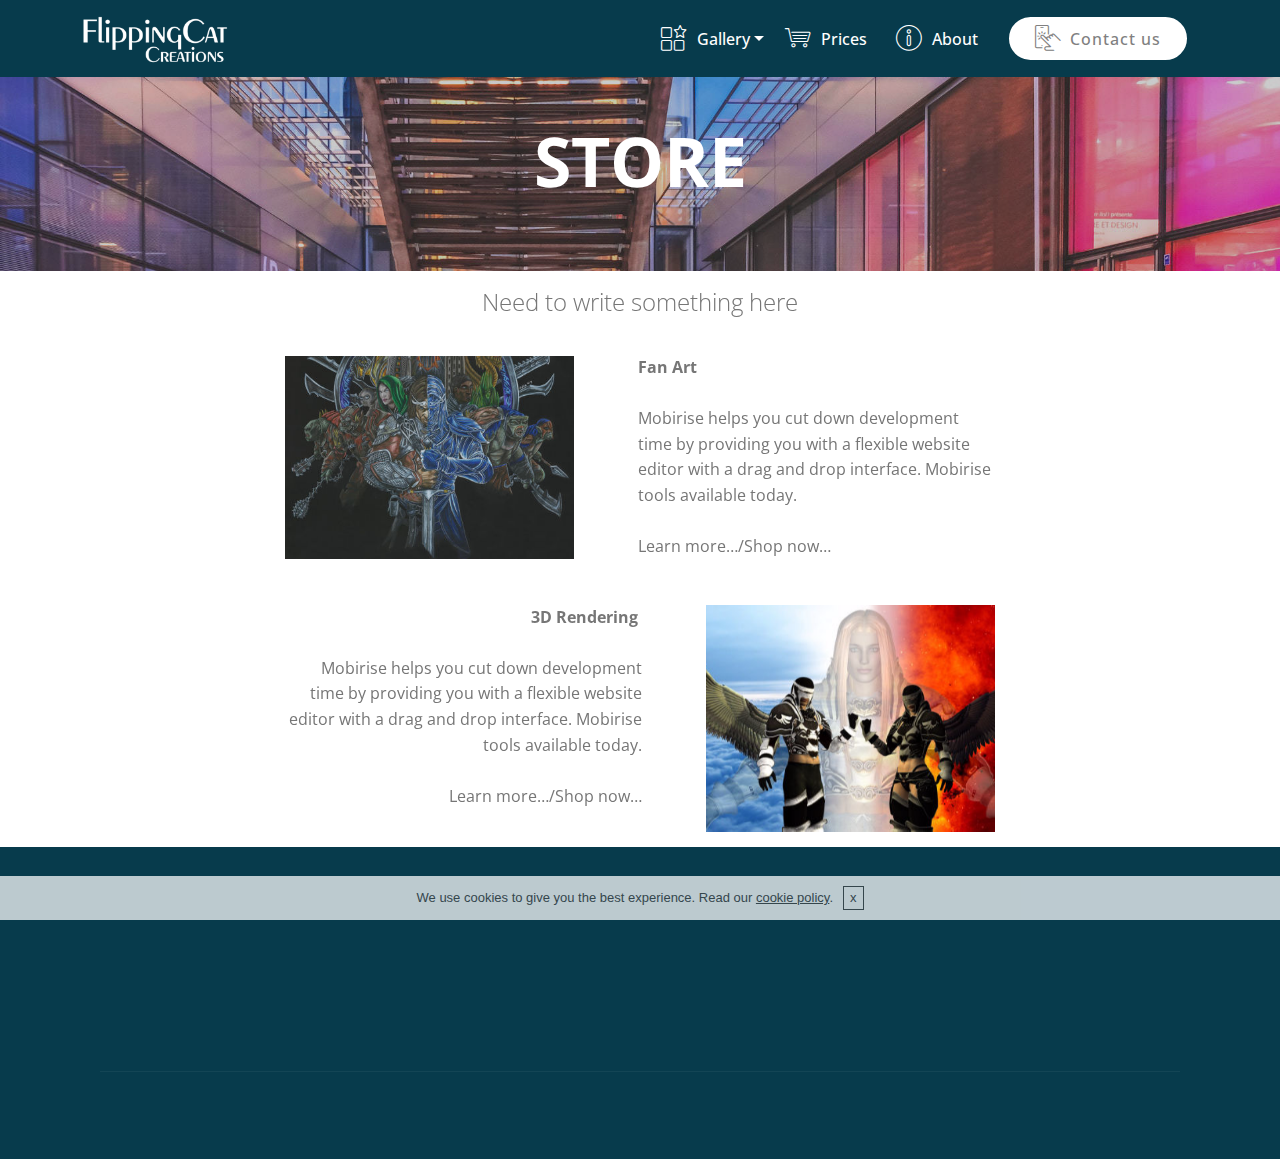
<file: store.html>
<!DOCTYPE html>
<html >
<head>
  <!-- Site made with Mobirise Website Builder v4.7.7, https://mobirise.com -->
  <meta charset="UTF-8">
  <meta http-equiv="X-UA-Compatible" content="IE=edge">
  <meta name="generator" content="Mobirise v4.7.7, mobirise.com">
  <meta name="viewport" content="width=device-width, initial-scale=1, minimum-scale=1">
  <link rel="shortcut icon" href="assets/images/fcc-white-244x98.png" type="image/x-icon">
  <meta name="description" content="Want to buy a print? Buy it now at FlippingCat Creations">
  <title>Store</title>
  <link rel="stylesheet" href="assets/web/assets/mobirise-icons/mobirise-icons.css">
  <link rel="stylesheet" href="assets/tether/tether.min.css">
  <link rel="stylesheet" href="assets/bootstrap/css/bootstrap.min.css">
  <link rel="stylesheet" href="assets/bootstrap/css/bootstrap-grid.min.css">
  <link rel="stylesheet" href="assets/bootstrap/css/bootstrap-reboot.min.css">
  <link rel="stylesheet" href="assets/socicon/css/styles.css">
  <link rel="stylesheet" href="assets/animatecss/animate.min.css">
  <link rel="stylesheet" href="assets/dropdown/css/style.css">
  <link rel="stylesheet" href="assets/gdpr-plugin/gdpr-styles.css">
  <link rel="stylesheet" href="assets/theme/css/style.css">
  <link rel="stylesheet" href="assets/mobirise/css/mbr-additional.css" type="text/css">
  
  
  
</head>
<body>

<!-- Google Analytics -->
<!-- Global site tag (gtag.js) - Google Analytics -->
<script async src="https://www.googletagmanager.com/gtag/js?id=UA-121169635-1"></script>
<script>
  window.dataLayer = window.dataLayer || [];
  function gtag(){dataLayer.push(arguments);}
  gtag('js', new Date());

  gtag('config', 'UA-121169635-1');
</script>

<!-- /Google Analytics -->


  <section class="header6 cid-qVeNeKlolJ mbr-parallax-background" id="header6-1t">

    

    <div class="mbr-overlay" style="opacity: 0.2; background-color: rgb(0, 0, 0);">
    </div>

    <div class="container">
        <div class="row justify-content-md-center">
            <div class="mbr-white col-md-10">
                <h1 class="mbr-section-title align-center mbr-bold pb-3 mbr-fonts-style display-1">
                    STORE</h1>
                
                
            </div>
        </div>
    </div>

    
</section>

<section class="engine"><a href="https://mobirise.me/i">site creation software</a></section><section class="menu cid-qVdtAOEk0P" once="menu" id="menu1-j">

    

    <nav class="navbar navbar-expand beta-menu navbar-dropdown align-items-center navbar-fixed-top navbar-toggleable-sm">
        <button class="navbar-toggler navbar-toggler-right" type="button" data-toggle="collapse" data-target="#navbarSupportedContent" aria-controls="navbarSupportedContent" aria-expanded="false" aria-label="Toggle navigation">
            <div class="hamburger">
                <span></span>
                <span></span>
                <span></span>
                <span></span>
            </div>
        </button>
        <div class="menu-logo">
            <div class="navbar-brand">
                <span class="navbar-logo">
                    <a href="index.html">
                         <img src="assets/images/fcc-white-244x98.png" alt="FlippingCat Creations Logo" title="FlippingCat Creations" style="height: 3.8rem;">
                    </a>
                </span>
                
            </div>
        </div>
        <div class="collapse navbar-collapse" id="navbarSupportedContent">
            <ul class="navbar-nav nav-dropdown" data-app-modern-menu="true"><li class="nav-item dropdown"><a class="nav-link link text-white dropdown-toggle display-4" href="gallery.html" data-toggle="dropdown-submenu" aria-expanded="false"><span class="mbri-features mbr-iconfont mbr-iconfont-btn"></span>
                        
                        Gallery</a><div class="dropdown-menu"><a class="text-white dropdown-item display-4" href="fan-art.html">Fan Art<br></a><a class="text-white dropdown-item display-4" href="drawings.html">Drawings</a><a class="text-white dropdown-item display-4" href="3D-rendering.html">3D Rendering</a><a class="text-white dropdown-item display-4" href="comic.html">Comic Book Series</a></div></li><li class="nav-item">
                    <a class="nav-link link text-white display-4" href="prices.html"><span class="mbri-shopping-cart mbr-iconfont mbr-iconfont-btn"></span>Prices &nbsp;</a>
                </li><li class="nav-item"><a class="nav-link link text-white display-4" href="about.html"><span class="mbri-info mbr-iconfont mbr-iconfont-btn"></span>
                        
                        About &nbsp;</a></li></ul>
            <div class="navbar-buttons mbr-section-btn"><a class="btn btn-sm btn-success display-4" href="contact.html"><span class="mbri-touch mbr-iconfont mbr-iconfont-btn"></span>
                    Contact us</a></div>
        </div>
    </nav>
</section>

<section class="mbr-section content4 cid-qVdNHLZklW" id="content4-l">

    

    <div class="container">
        <div class="media-container-row">
            <div class="title col-12 col-md-8">
                
                <h3 class="mbr-section-subtitle align-center mbr-light mbr-fonts-style display-5">
                    Need to write something here</h3>
                
            </div>
        </div>
    </div>
</section>

<section class="mbr-section content6 cid-qVdNJO5YBQ" id="content6-n">
    
     
    
    <div class="container">
        <div class="media-container-row">
            <div class="col-12 col-md-8">
                <div class="media-container-row">
                    <div class="mbr-figure" style="width: 90%;">
                      <img src="assets/images/shadow-of-war-by-flippingcat-dbrr8xb-436x306.jpg" alt="Mobirise" title="">  
                    </div>
                    <div class="media-content">
                        <div class="mbr-section-text">
                            <p class="mbr-text mb-0 mbr-fonts-style display-7">
                               <strong>Fan Art</strong> <br><br>Mobirise helps you cut down development time by providing you with a flexible website editor with a drag and drop interface. Mobirise tools available today.<br><br>Learn more…/Shop now…
                            </p>
                        </div>
                    </div>
                </div>
            </div>
        </div>
    </div>
</section>

<section class="mbr-section content7 cid-qVdNKuk1Po" id="content7-o">
          
    

    <div class="container">
        <div class="media-container-row">
            <div class="col-12 col-md-8">
                <div class="media-container-row">
                    <div class="media-content">
                        <div class="mbr-section-text">
                            <p class="mbr-text align-right mb-0 mbr-fonts-style display-7"><strong>3D Rendering</strong>&nbsp;<br>
<br>Mobirise helps you cut down development time by providing you with a flexible website editor with a drag and drop interface. Mobirise tools available today.
<br>
<br>Learn more…/Shop now…</p>
                        </div>
                    </div>
                    <div class="mbr-figure" style="width: 90%;">
                     <img src="assets/images/abelus-and-canuus-the-elder-gods-of-daz-by-flippingcat-d7dszlh-2-578x292.jpg" alt="Mobirise" title="">  
                    </div>
                </div>
            </div>
        </div>
    </div>
</section>

<section class="cid-qVIKIhg42F" id="footer1-4g">

    

    

    <div class="container">
        <div class="media-container-row content text-white">
            <div class="col-12 col-md-3">
                <div class="media-wrap">
                    <a href="index.html">
                        <img src="assets/images/fcc-white-larger-478x192.png" alt="FlippingCat Creations" title="FlippingCat Creations">
                    </a>
                </div>
            </div>
            <div class="col-12 col-md-3 mbr-fonts-style display-7">
                <h5 class="pb-3"><strong>What I do</strong></h5>
                <p class="mbr-text"><a href="fan-art.html" class="text-success">Fan Art</a><br><a href="drawings.html" class="text-success">Drawings</a><br><a href="3D-rendering.html" class="text-success">3D Rendering</a><br><a href="comic.html" class="text-success">Comic Book Series</a></p>
            </div>
            <div class="col-12 col-md-3 mbr-fonts-style display-7">
                <h5 class="pb-3"><strong>
                    Contact</strong></h5>
                <p class="mbr-text">info@flippingcatcreations.co.uk</p>
            </div>
            <div class="col-12 col-md-3 mbr-fonts-style display-7">
                <h5 class="pb-3"><strong>
                    Links</strong></h5>
                <p class="mbr-text"><a href="https://flippingcat.deviantart.com/" target="_blank" class="text-success">Deviant Art</a><br><a href="https://facebook.com/flippingcatcreations" target="_blank" class="text-success">Facebook</a><br><a href="https://www.behance.net/flippingcatcreations" target="_blank" class="text-success">Behance</a><br><a href="https://www.youtube.com/user/FlippedCat" target="_blank" class="text-success">YouTube</a></p>
            </div>
        </div>
        <div class="footer-lower">
            <div class="media-container-row">
                <div class="col-sm-12">
                    <hr>
                </div>
            </div>
            <div class="media-container-row mbr-white">
                <div class="col-sm-6 copyright">
                    <p class="mbr-text mbr-fonts-style display-7">
                        © Copyright 2018 FlippingCat Creations - All Rights Reserved
                    </p>
                </div>
                <div class="col-md-6">
                    <div class="social-list align-right">
                        <div class="soc-item">
                            <a href="https://flippingcat.deviantart.com/" target="_blank">
                                <span class="mbr-iconfont mbr-iconfont-social socicon-deviantart socicon"></span>
                            </a>
                        </div>
                        <div class="soc-item">
                            <a href="https://www.facebook.com/flippingcatcreations" target="_blank">
                                <span class="mbr-iconfont mbr-iconfont-social socicon-facebook socicon"></span>
                            </a>
                        </div>
                        <div class="soc-item">
                            <a href="https://www.youtube.com/user/FlippedCat" target="_blank">
                                <span class="mbr-iconfont mbr-iconfont-social socicon-youtube socicon"></span>
                            </a>
                        </div>
                        <div class="soc-item">
                            <a href="https://www.behance.net/flippingcatcreations" target="_blank">
                                <span class="mbr-iconfont mbr-iconfont-social socicon-behance socicon"></span>
                            </a>
                        </div>
                        
                        
                    </div>
                </div>
            </div>
        </div>
    </div>
</section>


  <script src="assets/web/assets/jquery/jquery.min.js"></script>
  <script src="assets/popper/popper.min.js"></script>
  <script src="assets/tether/tether.min.js"></script>
  <script src="assets/bootstrap/js/bootstrap.min.js"></script>
  <script src="assets/smoothscroll/smooth-scroll.js"></script>
  <script src="assets/cookies-alert-plugin/cookies-alert-core.js"></script>
  <script src="assets/cookies-alert-plugin/cookies-alert-script.js"></script>
  <script src="assets/parallax/jarallax.min.js"></script>
  <script src="assets/viewportchecker/jquery.viewportchecker.js"></script>
  <script src="assets/dropdown/js/script.min.js"></script>
  <script src="assets/touchswipe/jquery.touch-swipe.min.js"></script>
  <script src="assets/theme/js/script.js"></script>
  
  
 <div id="scrollToTop" class="scrollToTop mbr-arrow-up"><a style="text-align: center;"><i></i></a></div>
    <input name="animation" type="hidden">
  <input name="cookieData" type="hidden" data-cookie-text="We use cookies to give you the best experience. Read our <a href='privacy.html'>cookie policy</a>.">
  </body>
</html>
</file>
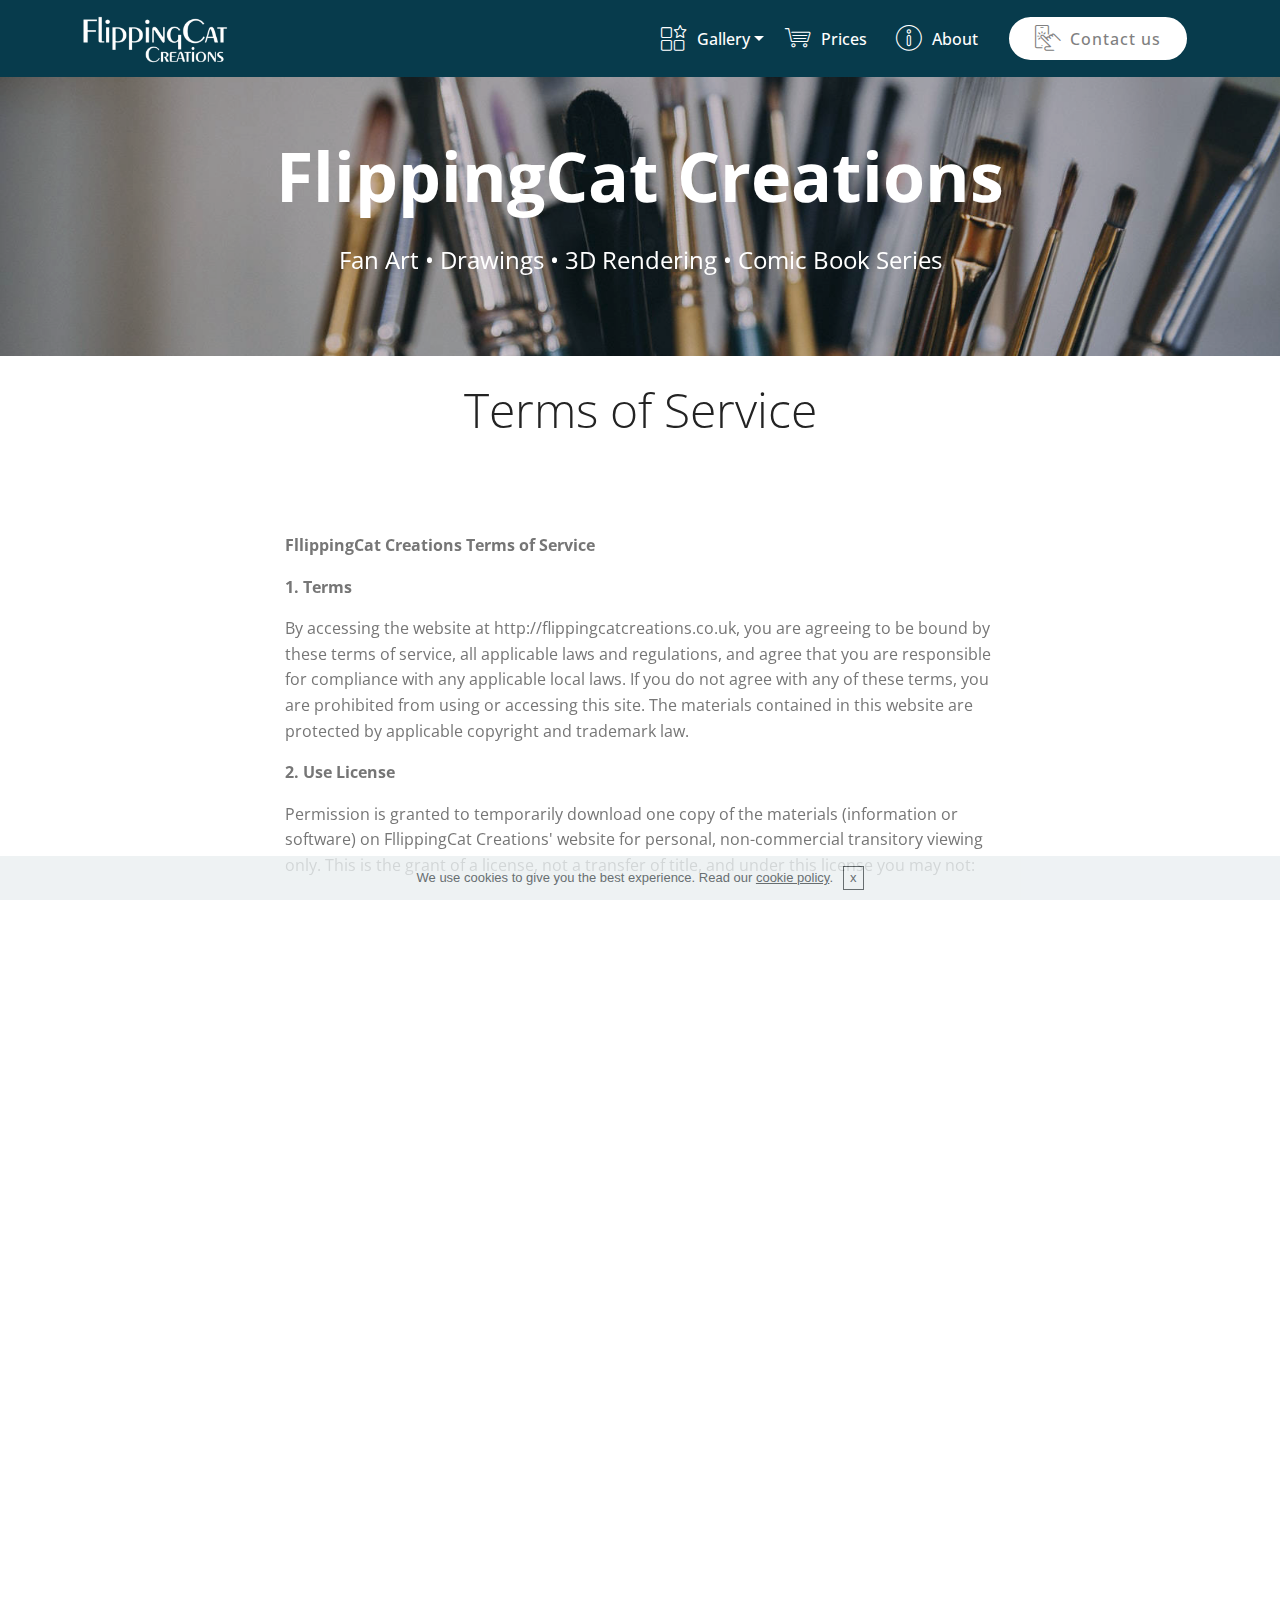
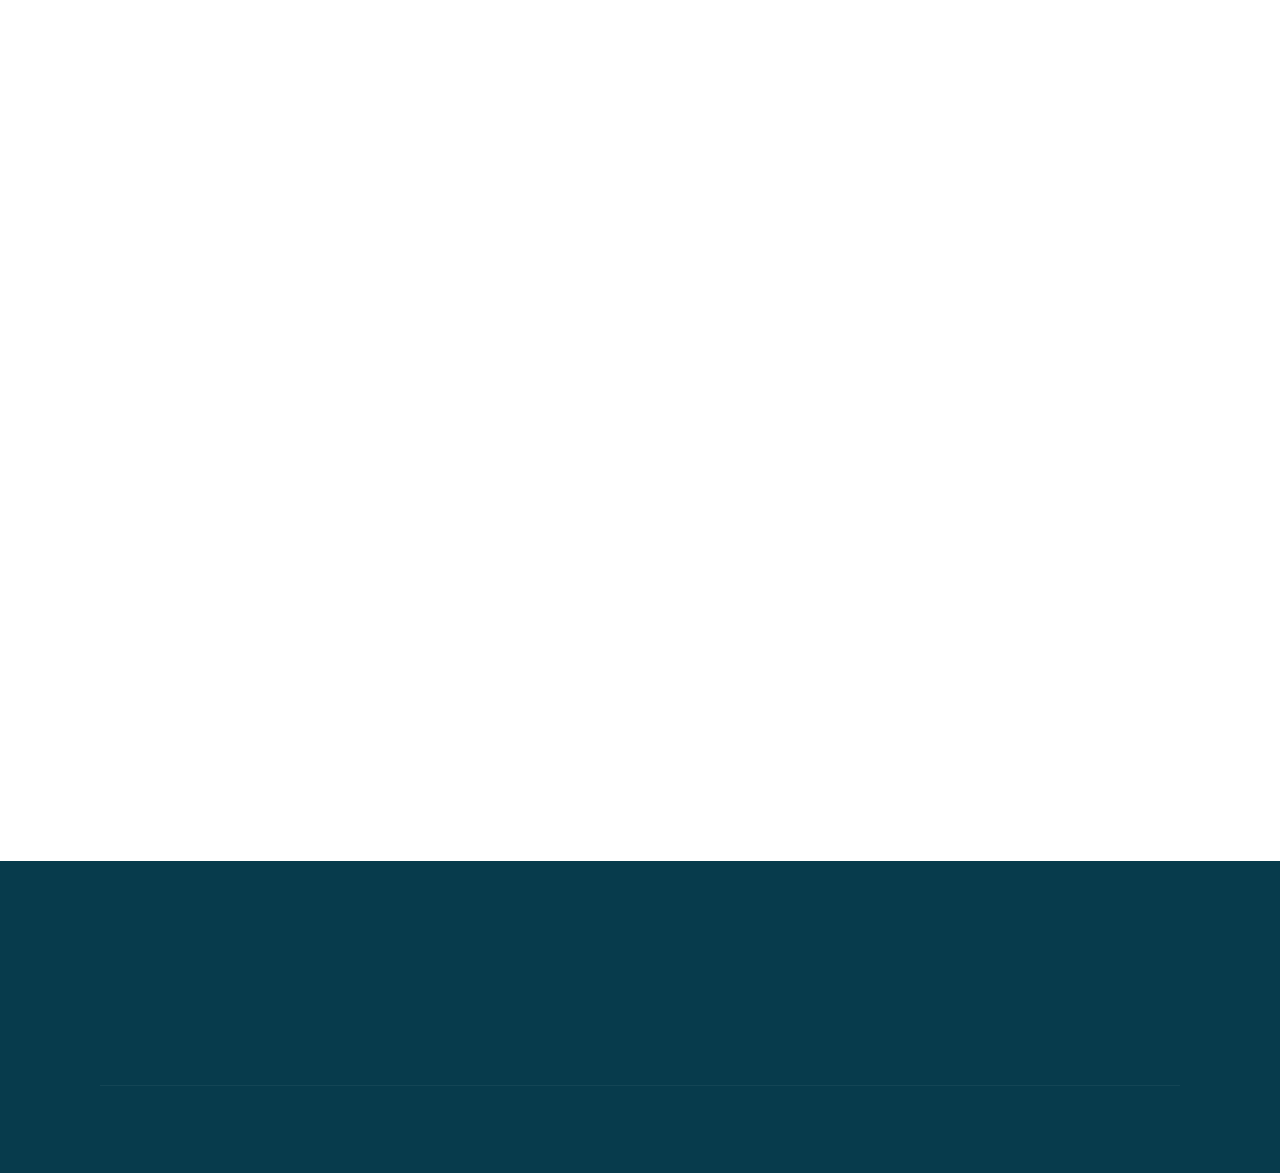
<file: terms.html>
<!DOCTYPE html>
<html >
<head>
  <!-- Site made with Mobirise Website Builder v4.7.7, https://mobirise.com -->
  <meta charset="UTF-8">
  <meta http-equiv="X-UA-Compatible" content="IE=edge">
  <meta name="generator" content="Mobirise v4.7.7, mobirise.com">
  <meta name="viewport" content="width=device-width, initial-scale=1, minimum-scale=1">
  <link rel="shortcut icon" href="assets/images/fcc-white-244x98.png" type="image/x-icon">
  <meta name="description" content="The terms of service of using FlippingCatCreations.co.uk.">
  <title>Terms of Service</title>
  <link rel="stylesheet" href="assets/web/assets/mobirise-icons/mobirise-icons.css">
  <link rel="stylesheet" href="assets/tether/tether.min.css">
  <link rel="stylesheet" href="assets/bootstrap/css/bootstrap.min.css">
  <link rel="stylesheet" href="assets/bootstrap/css/bootstrap-grid.min.css">
  <link rel="stylesheet" href="assets/bootstrap/css/bootstrap-reboot.min.css">
  <link rel="stylesheet" href="assets/socicon/css/styles.css">
  <link rel="stylesheet" href="assets/animatecss/animate.min.css">
  <link rel="stylesheet" href="assets/dropdown/css/style.css">
  <link rel="stylesheet" href="assets/gdpr-plugin/gdpr-styles.css">
  <link rel="stylesheet" href="assets/theme/css/style.css">
  <link rel="stylesheet" href="assets/mobirise/css/mbr-additional.css" type="text/css">
  
  
  
</head>
<body>

<!-- Google Analytics -->
<!-- Global site tag (gtag.js) - Google Analytics -->
<script async src="https://www.googletagmanager.com/gtag/js?id=UA-121169635-1"></script>
<script>
  window.dataLayer = window.dataLayer || [];
  function gtag(){dataLayer.push(arguments);}
  gtag('js', new Date());

  gtag('config', 'UA-121169635-1');
</script>

<!-- /Google Analytics -->


  <section class="header1 cid-qVIN1h6UDk mbr-parallax-background" id="header1-4j">

    

    <div class="mbr-overlay" style="opacity: 0.2; background-color: rgb(0, 0, 0);">
    </div>

    <div class="container">
        <div class="row justify-content-md-center">
            <div class="mbr-white col-md-10">
                <h1 class="mbr-section-title align-center mbr-bold pb-3 mbr-fonts-style display-1">FlippingCat Creations</h1>
                
                <p class="mbr-text align-center pb-3 mbr-fonts-style display-5">
                    Fan Art • Drawings • 3D Rendering • Comic Book Series</p>
                
            </div>
        </div>
    </div>

</section>

<section class="engine"><a href="https://mobirise.me/z">best css templates</a></section><section class="mbr-section content4 cid-qVIN1jcbr2" id="content4-4k">

    

    <div class="container">
        <div class="media-container-row">
            <div class="title col-12 col-md-8">
                <h2 class="align-center pb-3 mbr-fonts-style display-2">
                    Terms of Service</h2>
                
                
            </div>
        </div>
    </div>
</section>

<section class="menu cid-qVIN1kpAFk" once="menu" id="menu1-4l">

    

    <nav class="navbar navbar-expand beta-menu navbar-dropdown align-items-center navbar-fixed-top navbar-toggleable-sm">
        <button class="navbar-toggler navbar-toggler-right" type="button" data-toggle="collapse" data-target="#navbarSupportedContent" aria-controls="navbarSupportedContent" aria-expanded="false" aria-label="Toggle navigation">
            <div class="hamburger">
                <span></span>
                <span></span>
                <span></span>
                <span></span>
            </div>
        </button>
        <div class="menu-logo">
            <div class="navbar-brand">
                <span class="navbar-logo">
                    <a href="index.html">
                         <img src="assets/images/fcc-white-244x98.png" alt="FlippingCat Creations Logo" title="FlippingCat Creations" style="height: 3.8rem;">
                    </a>
                </span>
                
            </div>
        </div>
        <div class="collapse navbar-collapse" id="navbarSupportedContent">
            <ul class="navbar-nav nav-dropdown" data-app-modern-menu="true"><li class="nav-item dropdown"><a class="nav-link link text-white dropdown-toggle display-4" href="gallery.html" data-toggle="dropdown-submenu" aria-expanded="false"><span class="mbri-features mbr-iconfont mbr-iconfont-btn"></span>
                        
                        Gallery</a><div class="dropdown-menu"><a class="text-white dropdown-item display-4" href="fan-art.html">Fan Art<br></a><a class="text-white dropdown-item display-4" href="drawings.html">Drawings</a><a class="text-white dropdown-item display-4" href="3D-rendering.html">3D Rendering</a><a class="text-white dropdown-item display-4" href="comic.html">Comic Book Series</a></div></li><li class="nav-item">
                    <a class="nav-link link text-white display-4" href="prices.html"><span class="mbri-shopping-cart mbr-iconfont mbr-iconfont-btn"></span>Prices &nbsp;</a>
                </li><li class="nav-item"><a class="nav-link link text-white display-4" href="about.html"><span class="mbri-info mbr-iconfont mbr-iconfont-btn"></span>
                        
                        About &nbsp;</a></li></ul>
            <div class="navbar-buttons mbr-section-btn"><a class="btn btn-sm btn-success display-4" href="contact.html"><span class="mbri-touch mbr-iconfont mbr-iconfont-btn"></span>
                    Contact us</a></div>
        </div>
    </nav>
</section>

<section class="mbr-section article content1 cid-qVIN1m7lhN" id="content1-4m">
    
     

    <div class="container">
        <div class="media-container-row">
            <div class="mbr-text col-12 col-md-8 mbr-fonts-style display-7"><p><strong>
<span style="font-size: 1rem;">FllippingCat Creations Terms of Service&nbsp;</span></strong></p><p><strong>1. Terms
</strong></p><p><span style="font-size: 1rem;">By accessing the website at http://flippingcatcreations.co.uk, you are agreeing to be bound by these terms of service, all applicable laws and regulations, and agree that you are responsible for compliance with any applicable local laws. If you do not agree with any of these terms, you are prohibited from using or accessing this site. The materials contained in this website are protected by applicable copyright and trademark law.&nbsp;</span><br></p><p><strong>2. Use License
</strong></p><p><span style="font-size: 1rem;">Permission is granted to temporarily download one copy of the materials (information or software) on FllippingCat Creations' website for personal, non-commercial transitory viewing only. This is the grant of a license, not a transfer of title, and under this license you may not:&nbsp;</span><br></p><p>&nbsp;&nbsp;&nbsp;&nbsp;&nbsp; &nbsp; -&nbsp;modify or copy the materials;
</p><p>&nbsp;&nbsp;&nbsp;&nbsp;&nbsp; &nbsp; - use the materials for any commercial purpose, or for any public display (commercial or non-commercial);</p><p>&nbsp;&nbsp;&nbsp;&nbsp;&nbsp; &nbsp; - attempt to decompile or reverse engineer any software contained on FllippingCat Creations' website;
</p><p>&nbsp;&nbsp;&nbsp;&nbsp;&nbsp; &nbsp; - remove any copyright or other proprietary notations from the materials; or
</p><p>&nbsp;&nbsp;&nbsp;&nbsp;&nbsp; &nbsp; - transfer the materials to another person or "mirror" the materials on any other server.
</p><p>This license shall automatically terminate if you violate any of these restrictions and may be terminated by FllippingCat Creations at any time. Upon terminating your viewing of these materials or upon the termination of this license, you must destroy any downloaded materials in your possession whether in electronic or printed format.
</p><p>
</p><p><strong>3. Disclaimer
</strong></p><p>
</p><p>The materials on FllippingCat Creations' website are provided on an 'as is' basis. FllippingCat Creations makes no warranties, expressed or implied, and hereby disclaims and negates all other warranties including, without limitation, implied warranties or conditions of merchantability, fitness for a particular purpose, or non-infringement of intellectual property or other violation of rights.
</p><p>Further, FllippingCat Creations does not warrant or make any representations concerning the accuracy, likely results, or reliability of the use of the materials on its website or otherwise relating to such materials or on any sites linked to this site.
</p><p>
</p><p><strong>4. Limitations
</strong></p><p>
</p><p>In no event shall FllippingCat Creations or its suppliers be liable for any damages (including, without limitation, damages for loss of data or profit, or due to business interruption) arising out of the use or inability to use the materials on FllippingCat Creations' website, even if FllippingCat Creations or a FllippingCat Creations authorised representative has been notified orally or in writing of the possibility of such damage. Because some jurisdictions do not allow limitations on implied warranties, or limitations of liability for consequential or incidental damages, these limitations may not apply to you.
</p><p><strong>5. Accuracy of materials
</strong></p><p>
</p><p>The materials appearing on FllippingCat Creations' website could include technical, typographical, or photographic errors. FllippingCat Creations does not warrant that any of the materials on its website are accurate, complete or current. FllippingCat Creations may make changes to the materials contained on its website at any time without notice. However FllippingCat Creations does not make any commitment to update the materials.
</p><p><strong>6. Links
</strong></p><p>
</p><p>FllippingCat Creations has not reviewed all of the sites linked to its website and is not responsible for the contents of any such linked site. The inclusion of any link does not imply endorsement by FllippingCat Creations of the site. Use of any such linked website is at the user's own risk.
</p><p><strong>7. Modifications
</strong></p><p>
</p><p>FllippingCat Creations may revise these terms of service for its website at any time without notice. By using this website you are agreeing to be bound by the then current version of these terms of service.
</p><p><strong>8. Governing Law
</strong></p><p>
</p><p>These terms and conditions are governed by and construed in accordance with the laws of the United Kingdom and you irrevocably submit to the exclusive jurisdiction of the courts in that State or location.</p></div>
        </div>
    </div>
</section>

<section class="cid-qVIN1nBkSj" id="footer1-4n">

    

    

    <div class="container">
        <div class="media-container-row content text-white">
            <div class="col-12 col-md-3">
                <div class="media-wrap">
                    <a href="index.html">
                        <img src="assets/images/fcc-white-larger-478x192.png" alt="FlippingCat Creations" title="FlippingCat Creations">
                    </a>
                </div>
            </div>
            <div class="col-12 col-md-3 mbr-fonts-style display-7">
                <h5 class="pb-3"><strong>What I do</strong></h5>
                <p class="mbr-text"><a href="fan-art.html" class="text-success">Fan Art</a><br><a href="drawings.html" class="text-success">Drawings</a><br><a href="3D-rendering.html" class="text-success">3D Rendering</a><br><a href="comic.html" class="text-success">Comic Book Series</a></p>
            </div>
            <div class="col-12 col-md-3 mbr-fonts-style display-7">
                <h5 class="pb-3"><strong>
                    Contact</strong></h5>
                <p class="mbr-text">info@flippingcatcreations.co.uk</p>
            </div>
            <div class="col-12 col-md-3 mbr-fonts-style display-7">
                <h5 class="pb-3"><strong>
                    Links</strong></h5>
                <p class="mbr-text"><a href="https://flippingcat.deviantart.com/" target="_blank" class="text-success">Deviant Art</a><br><a href="https://facebook.com/flippingcatcreations" target="_blank" class="text-success">Facebook</a><br><a href="https://www.behance.net/flippingcatcreations" target="_blank" class="text-success">Behance</a><br><a href="https://www.youtube.com/user/FlippedCat" target="_blank" class="text-success">YouTube</a></p>
            </div>
        </div>
        <div class="footer-lower">
            <div class="media-container-row">
                <div class="col-sm-12">
                    <hr>
                </div>
            </div>
            <div class="media-container-row mbr-white">
                <div class="col-sm-6 copyright">
                    <p class="mbr-text mbr-fonts-style display-7">
                        © Copyright 2018 FlippingCat Creations - All Rights Reserved
                    </p>
                </div>
                <div class="col-md-6">
                    <div class="social-list align-right">
                        <div class="soc-item">
                            <a href="https://flippingcat.deviantart.com/" target="_blank">
                                <span class="mbr-iconfont mbr-iconfont-social socicon-deviantart socicon"></span>
                            </a>
                        </div>
                        <div class="soc-item">
                            <a href="https://www.facebook.com/flippingcatcreations" target="_blank">
                                <span class="mbr-iconfont mbr-iconfont-social socicon-facebook socicon"></span>
                            </a>
                        </div>
                        <div class="soc-item">
                            <a href="https://www.youtube.com/user/FlippedCat" target="_blank">
                                <span class="mbr-iconfont mbr-iconfont-social socicon-youtube socicon"></span>
                            </a>
                        </div>
                        <div class="soc-item">
                            <a href="https://www.behance.net/flippingcatcreations" target="_blank">
                                <span class="mbr-iconfont mbr-iconfont-social socicon-behance socicon"></span>
                            </a>
                        </div>
                        
                        
                    </div>
                </div>
            </div>
        </div>
    </div>
</section>


  <script src="assets/web/assets/jquery/jquery.min.js"></script>
  <script src="assets/popper/popper.min.js"></script>
  <script src="assets/tether/tether.min.js"></script>
  <script src="assets/bootstrap/js/bootstrap.min.js"></script>
  <script src="assets/smoothscroll/smooth-scroll.js"></script>
  <script src="assets/cookies-alert-plugin/cookies-alert-core.js"></script>
  <script src="assets/cookies-alert-plugin/cookies-alert-script.js"></script>
  <script src="assets/parallax/jarallax.min.js"></script>
  <script src="assets/viewportchecker/jquery.viewportchecker.js"></script>
  <script src="assets/dropdown/js/script.min.js"></script>
  <script src="assets/touchswipe/jquery.touch-swipe.min.js"></script>
  <script src="assets/theme/js/script.js"></script>
  
  
 <div id="scrollToTop" class="scrollToTop mbr-arrow-up"><a style="text-align: center;"><i></i></a></div>
    <input name="animation" type="hidden">
  <input name="cookieData" type="hidden" data-cookie-text="We use cookies to give you the best experience. Read our <a href='privacy.html'>cookie policy</a>.">
  </body>
</html>
</file>
<file: assets/web/assets/mobirise-icons/mobirise-icons.css>
@font-face {
  font-family: 'MobiriseIcons';
  src:  url('mobirise-icons.eot?spat4u');
  src:  url('mobirise-icons.eot?spat4u#iefix') format('embedded-opentype'),
    url('mobirise-icons.ttf?spat4u') format('truetype'),
    url('mobirise-icons.woff?spat4u') format('woff'),
    url('mobirise-icons.svg?spat4u#MobiriseIcons') format('svg');
  font-weight: normal;
  font-style: normal;
}

[class^="mbri-"], [class*=" mbri-"] {
  /* use !important to prevent issues with browser extensions that change fonts */
  font-family: MobiriseIcons !important;
  speak: none;
  font-style: normal;
  font-weight: normal;
  font-variant: normal;
  text-transform: none;
  line-height: 1;

  /* Better Font Rendering =========== */
  -webkit-font-smoothing: antialiased;
  -moz-osx-font-smoothing: grayscale;
}

.mbri-add-submenu:before {
  content: "\e900";
}
.mbri-alert:before {
  content: "\e901";
}
.mbri-align-center:before {
  content: "\e902";
}
.mbri-align-justify:before {
  content: "\e903";
}
.mbri-align-left:before {
  content: "\e904";
}
.mbri-align-right:before {
  content: "\e905";
}
.mbri-android:before {
  content: "\e906";
}
.mbri-apple:before {
  content: "\e907";
}
.mbri-arrow-down:before {
  content: "\e908";
}
.mbri-arrow-next:before {
  content: "\e909";
}
.mbri-arrow-prev:before {
  content: "\e90a";
}
.mbri-arrow-up:before {
  content: "\e90b";
}
.mbri-bold:before {
  content: "\e90c";
}
.mbri-bookmark:before {
  content: "\e90d";
}
.mbri-bootstrap:before {
  content: "\e90e";
}
.mbri-briefcase:before {
  content: "\e90f";
}
.mbri-browse:before {
  content: "\e910";
}
.mbri-bulleted-list:before {
  content: "\e911";
}
.mbri-calendar:before {
  content: "\e912";
}
.mbri-camera:before {
  content: "\e913";
}
.mbri-cart-add:before {
  content: "\e914";
}
.mbri-cart-full:before {
  content: "\e915";
}
.mbri-cash:before {
  content: "\e916";
}
.mbri-change-style:before {
  content: "\e917";
}
.mbri-chat:before {
  content: "\e918";
}
.mbri-clock:before {
  content: "\e919";
}
.mbri-close:before {
  content: "\e91a";
}
.mbri-cloud:before {
  content: "\e91b";
}
.mbri-code:before {
  content: "\e91c";
}
.mbri-contact-form:before {
  content: "\e91d";
}
.mbri-credit-card:before {
  content: "\e91e";
}
.mbri-cursor-click:before {
  content: "\e91f";
}
.mbri-cust-feedback:before {
  content: "\e920";
}
.mbri-database:before {
  content: "\e921";
}
.mbri-delivery:before {
  content: "\e922";
}
.mbri-desktop:before {
  content: "\e923";
}
.mbri-devices:before {
  content: "\e924";
}
.mbri-down:before {
  content: "\e925";
}
.mbri-download:before {
  content: "\e989";
}
.mbri-drag-n-drop:before {
  content: "\e927";
}
.mbri-drag-n-drop2:before {
  content: "\e928";
}
.mbri-edit:before {
  content: "\e929";
}
.mbri-edit2:before {
  content: "\e92a";
}
.mbri-error:before {
  content: "\e92b";
}
.mbri-extension:before {
  content: "\e92c";
}
.mbri-features:before {
  content: "\e92d";
}
.mbri-file:before {
  content: "\e92e";
}
.mbri-flag:before {
  content: "\e92f";
}
.mbri-folder:before {
  content: "\e930";
}
.mbri-gift:before {
  content: "\e931";
}
.mbri-github:before {
  content: "\e932";
}
.mbri-globe:before {
  content: "\e933";
}
.mbri-globe-2:before {
  content: "\e934";
}
.mbri-growing-chart:before {
  content: "\e935";
}
.mbri-hearth:before {
  content: "\e936";
}
.mbri-help:before {
  content: "\e937";
}
.mbri-home:before {
  content: "\e938";
}
.mbri-hot-cup:before {
  content: "\e939";
}
.mbri-idea:before {
  content: "\e93a";
}
.mbri-image-gallery:before {
  content: "\e93b";
}
.mbri-image-slider:before {
  content: "\e93c";
}
.mbri-info:before {
  content: "\e93d";
}
.mbri-italic:before {
  content: "\e93e";
}
.mbri-key:before {
  content: "\e93f";
}
.mbri-laptop:before {
  content: "\e940";
}
.mbri-layers:before {
  content: "\e941";
}
.mbri-left-right:before {
  content: "\e942";
}
.mbri-left:before {
  content: "\e943";
}
.mbri-letter:before {
  content: "\e944";
}
.mbri-like:before {
  content: "\e945";
}
.mbri-link:before {
  content: "\e946";
}
.mbri-lock:before {
  content: "\e947";
}
.mbri-login:before {
  content: "\e948";
}
.mbri-logout:before {
  content: "\e949";
}
.mbri-magic-stick:before {
  content: "\e94a";
}
.mbri-map-pin:before {
  content: "\e94b";
}
.mbri-menu:before {
  content: "\e94c";
}
.mbri-mobile:before {
  content: "\e94d";
}
.mbri-mobile2:before {
  content: "\e94e";
}
.mbri-mobirise:before {
  content: "\e94f";
}
.mbri-more-horizontal:before {
  content: "\e950";
}
.mbri-more-vertical:before {
  content: "\e951";
}
.mbri-music:before {
  content: "\e952";
}
.mbri-new-file:before {
  content: "\e953";
}
.mbri-numbered-list:before {
  content: "\e954";
}
.mbri-opened-folder:before {
  content: "\e955";
}
.mbri-pages:before {
  content: "\e956";
}
.mbri-paper-plane:before {
  content: "\e957";
}
.mbri-paperclip:before {
  content: "\e958";
}
.mbri-photo:before {
  content: "\e959";
}
.mbri-photos:before {
  content: "\e95a";
}
.mbri-pin:before {
  content: "\e95b";
}
.mbri-play:before {
  content: "\e95c";
}
.mbri-plus:before {
  content: "\e95d";
}
.mbri-preview:before {
  content: "\e95e";
}
.mbri-print:before {
  content: "\e95f";
}
.mbri-protect:before {
  content: "\e960";
}
.mbri-question:before {
  content: "\e961";
}
.mbri-quote-left:before {
  content: "\e962";
}
.mbri-quote-right:before {
  content: "\e963";
}
.mbri-refresh:before {
  content: "\e964";
}
.mbri-responsive:before {
  content: "\e965";
}
.mbri-right:before {
  content: "\e966";
}
.mbri-rocket:before {
  content: "\e967";
}
.mbri-sad-face:before {
  content: "\e968";
}
.mbri-sale:before {
  content: "\e969";
}
.mbri-save:before {
  content: "\e96a";
}
.mbri-search:before {
  content: "\e96b";
}
.mbri-setting:before {
  content: "\e96c";
}
.mbri-setting2:before {
  content: "\e96d";
}
.mbri-setting3:before {
  content: "\e96e";
}
.mbri-share:before {
  content: "\e96f";
}
.mbri-shopping-bag:before {
  content: "\e970";
}
.mbri-shopping-basket:before {
  content: "\e971";
}
.mbri-shopping-cart:before {
  content: "\e972";
}
.mbri-sites:before {
  content: "\e973";
}
.mbri-smile-face:before {
  content: "\e974";
}
.mbri-speed:before {
  content: "\e975";
}
.mbri-star:before {
  content: "\e976";
}
.mbri-success:before {
  content: "\e977";
}
.mbri-sun:before {
  content: "\e978";
}
.mbri-sun2:before {
  content: "\e979";
}
.mbri-tablet:before {
  content: "\e97a";
}
.mbri-tablet-vertical:before {
  content: "\e97b";
}
.mbri-target:before {
  content: "\e97c";
}
.mbri-timer:before {
  content: "\e97d";
}
.mbri-to-ftp:before {
  content: "\e97e";
}
.mbri-to-local-drive:before {
  content: "\e97f";
}
.mbri-touch-swipe:before {
  content: "\e980";
}
.mbri-touch:before {
  content: "\e981";
}
.mbri-trash:before {
  content: "\e982";
}
.mbri-underline:before {
  content: "\e983";
}
.mbri-unlink:before {
  content: "\e984";
}
.mbri-unlock:before {
  content: "\e985";
}
.mbri-up-down:before {
  content: "\e986";
}
.mbri-up:before {
  content: "\e987";
}
.mbri-update:before {
  content: "\e988";
}
.mbri-upload:before {
 content: "\e926"; 
}
.mbri-user:before {
  content: "\e98a";
}
.mbri-user2:before {
  content: "\e98b";
}
.mbri-users:before {
  content: "\e98c";
}
.mbri-video:before {
  content: "\e98d";
}
.mbri-video-play:before {
  content: "\e98e";
}
.mbri-watch:before {
  content: "\e98f";
}
.mbri-website-theme:before {
  content: "\e990";
}
.mbri-wifi:before {
  content: "\e991";
}
.mbri-windows:before {
  content: "\e992";
}
.mbri-zoom-out:before {
  content: "\e993";
}
.mbri-redo:before {
  content: "\e994";
}
.mbri-undo:before {
  content: "\e995";
}
</file>
<file: assets/socicon/css/styles.css>
@charset "UTF-8";

@font-face {
  font-family: "socicon";
  src:url("../fonts/socicon.eot");
  src:url("../fonts/socicon.eot?#iefix") format("embedded-opentype"),
    url("../fonts/socicon.woff") format("woff"),
    url("../fonts/socicon.ttf") format("truetype"),
    url("../fonts/socicon.svg#socicon") format("svg");
  font-weight: normal;
  font-style: normal;

}

[data-icon]:before {
  font-family: "socicon" !important;
  content: attr(data-icon);
  font-style: normal !important;
  font-weight: normal !important;
  font-variant: normal !important;
  text-transform: none !important;
  speak: none;
  line-height: 1;
  -webkit-font-smoothing: antialiased;
  -moz-osx-font-smoothing: grayscale;
}

[class^="socicon-"]:before,
[class*=" socicon-"]:before {
  font-family: "socicon" !important;
  font-style: normal !important;
  font-weight: normal !important;
  font-variant: normal !important;
  text-transform: none !important;
  speak: none;
  line-height: 1;
  -webkit-font-smoothing: antialiased;
  -moz-osx-font-smoothing: grayscale;
}

.socicon-modelmayhem:before {
  content: "\e000";
}
.socicon-mixcloud:before {
  content: "\e001";
}
.socicon-drupal:before {
  content: "\e002";
}
.socicon-swarm:before {
  content: "\e003";
}
.socicon-istock:before {
  content: "\e004";
}
.socicon-yammer:before {
  content: "\e005";
}
.socicon-ello:before {
  content: "\e006";
}
.socicon-stackoverflow:before {
  content: "\e007";
}
.socicon-persona:before {
  content: "\e008";
}
.socicon-triplej:before {
  content: "\e009";
}
.socicon-houzz:before {
  content: "\e00a";
}
.socicon-rss:before {
  content: "\e00b";
}
.socicon-paypal:before {
  content: "\e00c";
}
.socicon-odnoklassniki:before {
  content: "\e00d";
}
.socicon-airbnb:before {
  content: "\e00e";
}
.socicon-periscope:before {
  content: "\e00f";
}
.socicon-outlook:before {
  content: "\e010";
}
.socicon-coderwall:before {
  content: "\e011";
}
.socicon-tripadvisor:before {
  content: "\e012";
}
.socicon-appnet:before {
  content: "\e013";
}
.socicon-goodreads:before {
  content: "\e014";
}
.socicon-tripit:before {
  content: "\e015";
}
.socicon-lanyrd:before {
  content: "\e016";
}
.socicon-slideshare:before {
  content: "\e017";
}
.socicon-buffer:before {
  content: "\e018";
}
.socicon-disqus:before {
  content: "\e019";
}
.socicon-vkontakte:before {
  content: "\e01a";
}
.socicon-whatsapp:before {
  content: "\e01b";
}
.socicon-patreon:before {
  content: "\e01c";
}
.socicon-storehouse:before {
  content: "\e01d";
}
.socicon-pocket:before {
  content: "\e01e";
}
.socicon-mail:before {
  content: "\e01f";
}
.socicon-blogger:before {
  content: "\e020";
}
.socicon-technorati:before {
  content: "\e021";
}
.socicon-reddit:before {
  content: "\e022";
}
.socicon-dribbble:before {
  content: "\e023";
}
.socicon-stumbleupon:before {
  content: "\e024";
}
.socicon-digg:before {
  content: "\e025";
}
.socicon-envato:before {
  content: "\e026";
}
.socicon-behance:before {
  content: "\e027";
}
.socicon-delicious:before {
  content: "\e028";
}
.socicon-deviantart:before {
  content: "\e029";
}
.socicon-forrst:before {
  content: "\e02a";
}
.socicon-play:before {
  content: "\e02b";
}
.socicon-zerply:before {
  content: "\e02c";
}
.socicon-wikipedia:before {
  content: "\e02d";
}
.socicon-apple:before {
  content: "\e02e";
}
.socicon-flattr:before {
  content: "\e02f";
}
.socicon-github:before {
  content: "\e030";
}
.socicon-renren:before {
  content: "\e031";
}
.socicon-friendfeed:before {
  content: "\e032";
}
.socicon-newsvine:before {
  content: "\e033";
}
.socicon-identica:before {
  content: "\e034";
}
.socicon-bebo:before {
  content: "\e035";
}
.socicon-zynga:before {
  content: "\e036";
}
.socicon-steam:before {
  content: "\e037";
}
.socicon-xbox:before {
  content: "\e038";
}
.socicon-windows:before {
  content: "\e039";
}
.socicon-qq:before {
  content: "\e03a";
}
.socicon-douban:before {
  content: "\e03b";
}
.socicon-meetup:before {
  content: "\e03c";
}
.socicon-playstation:before {
  content: "\e03d";
}
.socicon-android:before {
  content: "\e03e";
}
.socicon-snapchat:before {
  content: "\e03f";
}
.socicon-twitter:before {
  content: "\e040";
}
.socicon-facebook:before {
  content: "\e041";
}
.socicon-googleplus:before {
  content: "\e042";
}
.socicon-pinterest:before {
  content: "\e043";
}
.socicon-foursquare:before {
  content: "\e044";
}
.socicon-yahoo:before {
  content: "\e045";
}
.socicon-skype:before {
  content: "\e046";
}
.socicon-yelp:before {
  content: "\e047";
}
.socicon-feedburner:before {
  content: "\e048";
}
.socicon-linkedin:before {
  content: "\e049";
}
.socicon-viadeo:before {
  content: "\e04a";
}
.socicon-xing:before {
  content: "\e04b";
}
.socicon-myspace:before {
  content: "\e04c";
}
.socicon-soundcloud:before {
  content: "\e04d";
}
.socicon-spotify:before {
  content: "\e04e";
}
.socicon-grooveshark:before {
  content: "\e04f";
}
.socicon-lastfm:before {
  content: "\e050";
}
.socicon-youtube:before {
  content: "\e051";
}
.socicon-vimeo:before {
  content: "\e052";
}
.socicon-dailymotion:before {
  content: "\e053";
}
.socicon-vine:before {
  content: "\e054";
}
.socicon-flickr:before {
  content: "\e055";
}
.socicon-500px:before {
  content: "\e056";
}
.socicon-wordpress:before {
  content: "\e058";
}
.socicon-tumblr:before {
  content: "\e059";
}
.socicon-twitch:before {
  content: "\e05a";
}
.socicon-8tracks:before {
  content: "\e05b";
}
.socicon-amazon:before {
  content: "\e05c";
}
.socicon-icq:before {
  content: "\e05d";
}
.socicon-smugmug:before {
  content: "\e05e";
}
.socicon-ravelry:before {
  content: "\e05f";
}
.socicon-weibo:before {
  content: "\e060";
}
.socicon-baidu:before {
  content: "\e061";
}
.socicon-angellist:before {
  content: "\e062";
}
.socicon-ebay:before {
  content: "\e063";
}
.socicon-imdb:before {
  content: "\e064";
}
.socicon-stayfriends:before {
  content: "\e065";
}
.socicon-residentadvisor:before {
  content: "\e066";
}
.socicon-google:before {
  content: "\e067";
}
.socicon-yandex:before {
  content: "\e068";
}
.socicon-sharethis:before {
  content: "\e069";
}
.socicon-bandcamp:before {
  content: "\e06a";
}
.socicon-itunes:before {
  content: "\e06b";
}
.socicon-deezer:before {
  content: "\e06c";
}
.socicon-telegram:before {
  content: "\e06e";
}
.socicon-openid:before {
  content: "\e06f";
}
.socicon-amplement:before {
  content: "\e070";
}
.socicon-viber:before {
  content: "\e071";
}
.socicon-zomato:before {
  content: "\e072";
}
.socicon-draugiem:before {
  content: "\e074";
}
.socicon-endomodo:before {
  content: "\e075";
}
.socicon-filmweb:before {
  content: "\e076";
}
.socicon-stackexchange:before {
  content: "\e077";
}
.socicon-wykop:before {
  content: "\e078";
}
.socicon-teamspeak:before {
  content: "\e079";
}
.socicon-teamviewer:before {
  content: "\e07a";
}
.socicon-ventrilo:before {
  content: "\e07b";
}
.socicon-younow:before {
  content: "\e07c";
}
.socicon-raidcall:before {
  content: "\e07d";
}
.socicon-mumble:before {
  content: "\e07e";
}
.socicon-medium:before {
  content: "\e06d";
}
.socicon-bebee:before {
  content: "\e07f";
}
.socicon-hitbox:before {
  content: "\e080";
}
.socicon-reverbnation:before {
  content: "\e081";
}
.socicon-formulr:before {
  content: "\e082";
}
.socicon-instagram:before {
  content: "\e057";
}
.socicon-battlenet:before {
  content: "\e083";
}
.socicon-chrome:before {
  content: "\e084";
}
.socicon-discord:before {
  content: "\e086";
}
.socicon-issuu:before {
  content: "\e087";
}
.socicon-macos:before {
  content: "\e088";
}
.socicon-firefox:before {
  content: "\e089";
}
.socicon-opera:before {
  content: "\e08d";
}
.socicon-keybase:before {
  content: "\e090";
}
.socicon-alliance:before {
  content: "\e091";
}
.socicon-livejournal:before {
  content: "\e092";
}
.socicon-googlephotos:before {
  content: "\e093";
}
.socicon-horde:before {
  content: "\e094";
}
.socicon-etsy:before {
  content: "\e095";
}
.socicon-zapier:before {
  content: "\e096";
}
.socicon-google-scholar:before {
  content: "\e097";
}
.socicon-researchgate:before {
  content: "\e098";
}
.socicon-wechat:before {
  content: "\e099";
}
.socicon-strava:before {
  content: "\e09a";
}
.socicon-line:before {
  content: "\e09b";
}
.socicon-lyft:before {
  content: "\e09c";
}
.socicon-uber:before {
  content: "\e09d";
}
.socicon-songkick:before {
  content: "\e09e";
}
.socicon-viewbug:before {
  content: "\e09f";
}
.socicon-googlegroups:before {
  content: "\e0a0";
}
.socicon-quora:before {
  content: "\e073";
}
.socicon-diablo:before {
  content: "\e085";
}
.socicon-blizzard:before {
  content: "\e0a1";
}
.socicon-hearthstone:before {
  content: "\e08b";
}
.socicon-heroes:before {
  content: "\e08a";
}
.socicon-overwatch:before {
  content: "\e08c";
}
.socicon-warcraft:before {
  content: "\e08e";
}
.socicon-starcraft:before {
  content: "\e08f";
}
.socicon-beam:before {
  content: "\e0a2";
}
.socicon-curse:before {
  content: "\e0a3";
}
.socicon-player:before {
  content: "\e0a4";
}
.socicon-streamjar:before {
  content: "\e0a5";
}
.socicon-nintendo:before {
  content: "\e0a6";
}
.socicon-hellocoton:before {
  content: "\e0a7";
}
</file>
<file: assets/dropdown/css/style.css>
.navbar-dropdown {
  left: 0;
  padding: 0;
  position: absolute;
  right: 0;
  top: 0;
  transition: all 0.45s ease;
  z-index: 1030;
  background: #282828; }
  .navbar-dropdown .navbar-logo {
    margin-right: 0.8rem;
    transition: margin 0.3s ease-in-out;
    vertical-align: middle; }
    .navbar-dropdown .navbar-logo img {
      height: 3.125rem;
      transition: all 0.3s ease-in-out; }
    .navbar-dropdown .navbar-logo.mbr-iconfont {
      font-size: 3.125rem;
      line-height: 3.125rem; }
  .navbar-dropdown .navbar-caption {
    font-weight: 700;
    white-space: normal;
    vertical-align: -4px;
    line-height: 3.125rem !important; }
    .navbar-dropdown .navbar-caption, .navbar-dropdown .navbar-caption:hover {
      color: inherit;
      text-decoration: none; }
  .navbar-dropdown .mbr-iconfont + .navbar-caption {
    vertical-align: -1px; }
  .navbar-dropdown.navbar-fixed-top {
    position: fixed; }
  .navbar-dropdown .navbar-brand span {
    vertical-align: -4px; }
  .navbar-dropdown.bg-color.transparent {
    background: none; }
  .navbar-dropdown.navbar-short .navbar-brand {
    padding: 0.625rem 0; }
    .navbar-dropdown.navbar-short .navbar-brand span {
      vertical-align: -1px; }
  .navbar-dropdown.navbar-short .navbar-caption {
    line-height: 2.375rem !important;
    vertical-align: -2px; }
  .navbar-dropdown.navbar-short .navbar-logo {
    margin-right: 0.5rem; }
    .navbar-dropdown.navbar-short .navbar-logo img {
      height: 2.375rem; }
    .navbar-dropdown.navbar-short .navbar-logo.mbr-iconfont {
      font-size: 2.375rem;
      line-height: 2.375rem; }
  .navbar-dropdown.navbar-short .mbr-table-cell {
    height: 3.625rem; }
  .navbar-dropdown .navbar-close {
    left: 0.6875rem;
    position: fixed;
    top: 0.75rem;
    z-index: 1000; }
  .navbar-dropdown .hamburger-icon {
    content: "";
    display: inline-block;
    vertical-align: middle;
    width: 16px;
    -webkit-box-shadow: 0 -6px 0 1px #282828,0 0 0 1px #282828,0 6px 0 1px #282828;
    -moz-box-shadow: 0 -6px 0 1px #282828,0 0 0 1px #282828,0 6px 0 1px #282828;
    box-shadow: 0 -6px 0 1px #282828,0 0 0 1px #282828,0 6px 0 1px #282828; }

.dropdown-menu .dropdown-toggle[data-toggle="dropdown-submenu"]::after {
  border-bottom: 0.35em solid transparent;
  border-left: 0.35em solid;
  border-right: 0;
  border-top: 0.35em solid transparent;
  margin-left: 0.3rem; }

.dropdown-menu .dropdown-item:focus {
  outline: 0; }

.nav-dropdown {
  font-size: 0.75rem;
  font-weight: 500;
  height: auto !important; }
  .nav-dropdown .nav-btn {
    padding-left: 1rem; }
  .nav-dropdown .link {
    margin: .667em 1.667em;
    font-weight: 500;
    padding: 0;
    transition: color .2s ease-in-out; }
    .nav-dropdown .link.dropdown-toggle {
      margin-right: 2.583em; }
      .nav-dropdown .link.dropdown-toggle::after {
        margin-left: .25rem;
        border-top: 0.35em solid;
        border-right: 0.35em solid transparent;
        border-left: 0.35em solid transparent;
        border-bottom: 0; }
      .nav-dropdown .link.dropdown-toggle[aria-expanded="true"] {
        margin: 0;
        padding: 0.667em 3.263em  0.667em 1.667em; }
  .nav-dropdown .link::after,
  .nav-dropdown .dropdown-item::after {
    color: inherit; }
  .nav-dropdown .btn {
    font-size: 0.75rem;
    font-weight: 700;
    letter-spacing: 0;
    margin-bottom: 0;
    padding-left: 1.25rem;
    padding-right: 1.25rem; }
  .nav-dropdown .dropdown-menu {
    border-radius: 0;
    border: 0;
    left: 0;
    margin: 0;
    padding-bottom: 1.25rem;
    padding-top: 1.25rem;
    position: relative; }
  .nav-dropdown .dropdown-submenu {
    margin-left: 0.125rem;
    top: 0; }
  .nav-dropdown .dropdown-item {
    font-weight: 500;
    line-height: 2;
    padding: 0.3846em 4.615em 0.3846em 1.5385em;
    position: relative;
    transition: color .2s ease-in-out, background-color .2s ease-in-out; }
    .nav-dropdown .dropdown-item::after {
      margin-top: -0.3077em;
      position: absolute;
      right: 1.1538em;
      top: 50%; }
    .nav-dropdown .dropdown-item:focus, .nav-dropdown .dropdown-item:hover {
      background: none; }

@media (max-width: 767px) {
  .nav-dropdown.navbar-toggleable-sm {
    bottom: 0;
    display: none;
    left: 0;
    overflow-x: hidden;
    position: fixed;
    top: 0;
    transform: translateX(-100%);
    -ms-transform: translateX(-100%);
    -webkit-transform: translateX(-100%);
    width: 18.75rem;
    z-index: 999; } }
.nav-dropdown.navbar-toggleable-xl {
  bottom: 0;
  display: none;
  left: 0;
  overflow-x: hidden;
  position: fixed;
  top: 0;
  transform: translateX(-100%);
  -ms-transform: translateX(-100%);
  -webkit-transform: translateX(-100%);
  width: 18.75rem;
  z-index: 999; }

.nav-dropdown-sm {
  display: block !important;
  overflow-x: hidden;
  overflow: auto;
  padding-top: 3.875rem; }
  .nav-dropdown-sm::after {
    content: "";
    display: block;
    height: 3rem;
    width: 100%; }
  .nav-dropdown-sm.collapse.in ~ .navbar-close {
    display: block !important; }
  .nav-dropdown-sm.collapsing, .nav-dropdown-sm.collapse.in {
    transform: translateX(0);
    -ms-transform: translateX(0);
    -webkit-transform: translateX(0);
    transition: all 0.25s ease-out;
    -webkit-transition: all 0.25s ease-out;
    background: #282828; }
  .nav-dropdown-sm.collapsing[aria-expanded="false"] {
    transform: translateX(-100%);
    -ms-transform: translateX(-100%);
    -webkit-transform: translateX(-100%); }
  .nav-dropdown-sm .nav-item {
    display: block;
    margin-left: 0 !important;
    padding-left: 0; }
  .nav-dropdown-sm .link,
  .nav-dropdown-sm .dropdown-item {
    border-top: 1px dotted rgba(255, 255, 255, 0.1);
    font-size: 0.8125rem;
    line-height: 1.6;
    margin: 0 !important;
    padding: 0.875rem 2.4rem 0.875rem 1.5625rem !important;
    position: relative;
    white-space: normal; }
    .nav-dropdown-sm .link:focus, .nav-dropdown-sm .link:hover,
    .nav-dropdown-sm .dropdown-item:focus,
    .nav-dropdown-sm .dropdown-item:hover {
      background: rgba(0, 0, 0, 0.2) !important;
      color: #c0a375; }
  .nav-dropdown-sm .nav-btn {
    position: relative;
    padding: 1.5625rem 1.5625rem 0 1.5625rem; }
    .nav-dropdown-sm .nav-btn::before {
      border-top: 1px dotted rgba(255, 255, 255, 0.1);
      content: "";
      left: 0;
      position: absolute;
      top: 0;
      width: 100%; }
    .nav-dropdown-sm .nav-btn + .nav-btn {
      padding-top: 0.625rem; }
      .nav-dropdown-sm .nav-btn + .nav-btn::before {
        display: none; }
  .nav-dropdown-sm .btn {
    padding: 0.625rem 0; }
  .nav-dropdown-sm .dropdown-toggle[data-toggle="dropdown-submenu"]::after {
    margin-left: .25rem;
    border-top: 0.35em solid;
    border-right: 0.35em solid transparent;
    border-left: 0.35em solid transparent;
    border-bottom: 0; }
  .nav-dropdown-sm .dropdown-toggle[data-toggle="dropdown-submenu"][aria-expanded="true"]::after {
    border-top: 0;
    border-right: 0.35em solid transparent;
    border-left: 0.35em solid transparent;
    border-bottom: 0.35em solid; }
  .nav-dropdown-sm .dropdown-menu {
    margin: 0;
    padding: 0;
    position: relative;
    top: 0;
    left: 0;
    width: 100%;
    border: 0;
    float: none;
    border-radius: 0;
    background: none; }
  .nav-dropdown-sm .dropdown-submenu {
    left: 100%;
    margin-left: 0.125rem;
    margin-top: -1.25rem;
    top: 0; }

.navbar-toggleable-sm .nav-dropdown .dropdown-menu {
  position: absolute; }

.navbar-toggleable-sm .nav-dropdown .dropdown-submenu {
  left: 100%;
  margin-left: 0.125rem;
  margin-top: -1.25rem;
  top: 0; }

.navbar-toggleable-sm.opened .nav-dropdown .dropdown-menu {
  position: relative; }

.navbar-toggleable-sm.opened .nav-dropdown .dropdown-submenu {
  left: 0;
  margin-left: 00rem;
  margin-top: 0rem;
  top: 0; }

.is-builder .nav-dropdown.collapsing {
  transition: none !important; }

/*# sourceMappingURL=style.css.map */
</file>
<file: assets/gdpr-plugin/gdpr-styles.css>
.gdpr-block {
    padding: 10px 0;
    font-size: 14px;
    display: block;
    text-align: center;
}
.gdpr-block.covert {
	display: none;
}
.gdpr-block label input {
    width: 15px;
    margin-right: 10px;
    vertical-align: middle;
}
.gdpr-block label {
    color: #a7a7a7;
    vertical-align: middle;
    user-select: none;
    margin-bottom: 0;
    display: inline;
}
</file>
<file: assets/theme/css/style.css>
/*!
 * Mobirise v4 theme (https://mobirise.com/)
 * Copyright 2017 Mobirise
 */
section {
  background-color: #eeeeee; }

section,
.container,
.container-fluid {
  position: relative;
  word-wrap: break-word; }

a.mbr-iconfont:hover {
  text-decoration: none; }

.article .lead p, .article .lead ul, .article .lead ol, .article .lead pre, .article .lead blockquote {
  margin-bottom: 0; }

a {
  font-style: normal;
  font-weight: 400;
  cursor: pointer; }
  a, a:hover {
    text-decoration: none; }

figure {
  margin-bottom: 0; }

body {
  color: #232323; }

h1, h2, h3, h4, h5, h6,
.h1, .h2, .h3, .h4, .h5, .h6,
.display-1, .display-2, .display-3, .display-4 {
  line-height: 1;
  word-break: break-word;
  word-wrap: break-word; }

b, strong {
  font-weight: bold; }

blockquote {
  padding: 10px 0 10px 20px;
  position: relative;
  border-left: 2px solid;
  border-color: #ff3366; }

input:-webkit-autofill, input:-webkit-autofill:hover, input:-webkit-autofill:focus, input:-webkit-autofill:active {
  transition-delay: 9999s;
  transition-property: background-color, color; }

textarea[type="hidden"] {
  display: none; }

body {
  position: relative; }

section {
  background-position: 50% 50%;
  background-repeat: no-repeat;
  background-size: cover; }
  section .mbr-background-video,
  section .mbr-background-video-preview {
    position: absolute;
    bottom: 0;
    left: 0;
    right: 0;
    top: 0; }

.hidden {
  visibility: hidden; }

.mbr-z-index20 {
  z-index: 20; }

/*! Base colors */
.mbr-white {
  color: #ffffff; }

.mbr-black {
  color: #000000; }

.mbr-bg-white {
  background-color: #ffffff; }

.mbr-bg-black {
  background-color: #000000; }

/*! Text-aligns */
.align-left {
  text-align: left; }

.align-center {
  text-align: center; }

.align-right {
  text-align: right; }

@media (max-width: 767px) {
  .align-left, .align-center, .align-right, .mbr-section-btn, .mbr-section-title {
    text-align: center; } }
/*! Font-weight  */
.mbr-light {
  font-weight: 300; }

.mbr-regular {
  font-weight: 400; }

.mbr-semibold {
  font-weight: 500; }

.mbr-bold {
  font-weight: 700; }

/*! Media  */
.media-size-item {
  -webkit-flex: 1 1 auto;
  -moz-flex: 1 1 auto;
  -ms-flex: 1 1 auto;
  -o-flex: 1 1 auto;
  flex: 1 1 auto; }

.media-content {
  -webkit-flex-basis: 100%;
  flex-basis: 100%; }

.media-container-row {
  display: -ms-flexbox;
  display: -webkit-flex;
  display: flex;
  -webkit-flex-direction: row;
  -ms-flex-direction: row;
  flex-direction: row;
  -webkit-flex-wrap: wrap;
  -ms-flex-wrap: wrap;
  flex-wrap: wrap;
  -webkit-justify-content: center;
  -ms-flex-pack: center;
  justify-content: center;
  -webkit-align-content: center;
  -ms-flex-line-pack: center;
  align-content: center;
  -webkit-align-items: start;
  -ms-flex-align: start;
  align-items: start; }
  .media-container-row .media-size-item {
    width: 400px; }

.media-container-column {
  display: -ms-flexbox;
  display: -webkit-flex;
  display: flex;
  -webkit-flex-direction: column;
  -ms-flex-direction: column;
  flex-direction: column;
  -webkit-flex-wrap: wrap;
  -ms-flex-wrap: wrap;
  flex-wrap: wrap;
  -webkit-justify-content: center;
  -ms-flex-pack: center;
  justify-content: center;
  -webkit-align-content: center;
  -ms-flex-line-pack: center;
  align-content: center;
  -webkit-align-items: stretch;
  -ms-flex-align: stretch;
  align-items: stretch; }
  .media-container-column > * {
    width: 100%; }

@media (min-width: 992px) {
  .media-container-row {
    -webkit-flex-wrap: nowrap;
    -ms-flex-wrap: nowrap;
    flex-wrap: nowrap; } }
figure {
  overflow: hidden; }

figure[mbr-media-size] {
  transition: width 0.1s; }

.mbr-figure img, .mbr-figure iframe {
  display: block;
  width: 100%; }

.card {
  background-color: transparent;
  border: none; }

.card-img {
  text-align: center;
  flex-shrink: 0; }

.media {
  max-width: 100%;
  margin: 0 auto; }

.mbr-figure {
  -ms-flex-item-align: center;
  -ms-grid-row-align: center;
  -webkit-align-self: center;
  align-self: center; }

.media-container > div {
  max-width: 100%; }

.mbr-figure img, .card-img img {
  width: 100%; }

@media (max-width: 991px) {
  .media-size-item {
    width: auto !important; }

  .media {
    width: auto; }

  .mbr-figure {
    width: 100% !important; } }
/*! Buttons */
.mbr-section-btn {
  margin-left: -.25rem;
  margin-right: -.25rem;
  font-size: 0; }

nav .mbr-section-btn {
  margin-left: 0rem;
  margin-right: 0rem; }

/*! Btn icon margin */
.btn .mbr-iconfont, .btn.btn-sm .mbr-iconfont {
  cursor: pointer;
  margin-right: 0.5rem; }

.btn.btn-md .mbr-iconfont, .btn.btn-md .mbr-iconfont {
  margin-right: 0.8rem; }

.mbr-regular {
  font-weight: 400; }

.mbr-semibold {
  font-weight: 500; }

.mbr-bold {
  font-weight: 700; }

[type="submit"] {
  -webkit-appearance: none; }

/*! Full-screen */
.mbr-fullscreen .mbr-overlay {
  min-height: 100vh; }

.mbr-fullscreen {
  display: flex;
  display: -webkit-flex;
  display: -moz-flex;
  display: -ms-flex;
  display: -o-flex;
  align-items: center;
  -webkit-align-items: center;
  min-height: 100vh;
  padding-top: 3rem;
  padding-bottom: 3rem; }

/*! Map */
.map {
  height: 25rem;
  position: relative; }
  .map iframe {
    width: 100%;
    height: 100%; }

/* Form */
.form-asterisk {
  font-family: initial;
  position: absolute;
  top: -2px;
  font-weight: normal; }

/*! Scroll to top arrow */
.mbr-arrow-up {
  bottom: 25px;
  right: 90px;
  position: fixed;
  text-align: right;
  z-index: 5000;
  color: #ffffff;
  font-size: 32px;
  transform: rotate(180deg);
  -webkit-transform: rotate(180deg); }

.mbr-arrow-up a {
  background: rgba(0, 0, 0, 0.2);
  border-radius: 3px;
  color: #fff;
  display: inline-block;
  height: 60px;
  width: 60px;
  outline-style: none !important;
  position: relative;
  text-decoration: none;
  transition: all .3s ease-in-out;
  cursor: pointer;
  text-align: center; }
  .mbr-arrow-up a:hover {
    background-color: rgba(0, 0, 0, 0.4); }
  .mbr-arrow-up a i {
    line-height: 60px; }

.mbr-arrow-up-icon {
  display: block;
  color: #fff; }

.mbr-arrow-up-icon::before {
  content: "\203a";
  display: inline-block;
  font-family: serif;
  font-size: 32px;
  line-height: 1;
  font-style: normal;
  position: relative;
  top: 6px;
  left: -4px;
  -webkit-transform: rotate(-90deg);
  transform: rotate(-90deg); }

/*! Arrow Down */
.mbr-arrow {
  position: absolute;
  bottom: 45px;
  left: 50%;
  width: 60px;
  height: 60px;
  cursor: pointer;
  background-color: rgba(80, 80, 80, 0.5);
  border-radius: 50%;
  -webkit-transform: translateX(-50%);
  transform: translateX(-50%); }
  .mbr-arrow > a {
    display: inline-block;
    text-decoration: none;
    outline-style: none;
    -webkit-animation: arrowdown 1.7s ease-in-out infinite;
    animation: arrowdown 1.7s ease-in-out infinite; }
    .mbr-arrow > a > i {
      position: absolute;
      top: -2px;
      left: 15px;
      font-size: 2rem; }

@keyframes arrowdown {
  0% {
    transform: translateY(0px);
    -webkit-transform: translateY(0px); }
  50% {
    transform: translateY(-5px);
    -webkit-transform: translateY(-5px); }
  100% {
    transform: translateY(0px);
    -webkit-transform: translateY(0px); } }
@-webkit-keyframes arrowdown {
  0% {
    transform: translateY(0px);
    -webkit-transform: translateY(0px); }
  50% {
    transform: translateY(-5px);
    -webkit-transform: translateY(-5px); }
  100% {
    transform: translateY(0px);
    -webkit-transform: translateY(0px); } }
@media (max-width: 500px) {
  .mbr-arrow-up {
    left: 50%;
    right: auto;
    transform: translateX(-50%) rotate(180deg);
    -webkit-transform: translateX(-50%) rotate(180deg); } }
/*Gradients animation*/
@keyframes gradient-animation {
  from {
    background-position: 0% 100%;
    animation-timing-function: ease-in-out; }
  to {
    background-position: 100% 0%;
    animation-timing-function: ease-in-out; } }
@-webkit-keyframes gradient-animation {
  from {
    background-position: 0% 100%;
    animation-timing-function: ease-in-out; }
  to {
    background-position: 100% 0%;
    animation-timing-function: ease-in-out; } }
.bg-gradient {
  background-size: 200% 200%;
  animation: gradient-animation 5s infinite alternate;
  -webkit-animation: gradient-animation 5s infinite alternate; }

.menu .navbar-brand {
  display: -webkit-flex; }
  .menu .navbar-brand span {
    display: flex;
    display: -webkit-flex; }
  .menu .navbar-brand .navbar-caption-wrap {
    display: -webkit-flex; }
  .menu .navbar-brand .navbar-logo img {
    display: -webkit-flex; }
@media (min-width: 768px) and (max-width: 991px) {
  .menu .navbar-toggleable-sm .navbar-nav {
    display: -webkit-box;
    display: -webkit-flex;
    display: -ms-flexbox; } }
@media (min-width: 992px) {
  .menu .navbar-nav.nav-dropdown {
    display: -webkit-flex; }
  .menu .navbar-toggleable-sm .navbar-collapse {
    display: -webkit-flex !important; } }

/*# sourceMappingURL=style.css.map */
.engine {
	position: absolute;
	text-indent: -2400px;
	text-align: center;
	padding: 0;
	top: 0;
	left: -2400px;
}
</file>
<file: assets/mobirise/css/mbr-additional.css>
@import url(https://fonts.googleapis.com/css?family=Open+Sans:300,300i,400,400i,600,600i,700,700i,800,800i);





body {
  font-style: normal;
  line-height: 1.5;
}
.mbr-section-title {
  font-style: normal;
  line-height: 1.2;
}
.mbr-section-subtitle {
  line-height: 1.3;
}
.mbr-text {
  font-style: normal;
  line-height: 1.6;
}
.display-1 {
  font-family: 'Open Sans', sans-serif;
  font-size: 4.25rem;
}
.display-1 > .mbr-iconfont {
  font-size: 6.8rem;
}
.display-2 {
  font-family: 'Open Sans', sans-serif;
  font-size: 3rem;
}
.display-2 > .mbr-iconfont {
  font-size: 4.8rem;
}
.display-4 {
  font-family: 'Open Sans', sans-serif;
  font-size: 1rem;
}
.display-4 > .mbr-iconfont {
  font-size: 1.6rem;
}
.display-5 {
  font-family: 'Open Sans', sans-serif;
  font-size: 1.5rem;
}
.display-5 > .mbr-iconfont {
  font-size: 2.4rem;
}
.display-7 {
  font-family: 'Open Sans', sans-serif;
  font-size: 1rem;
}
.display-7 > .mbr-iconfont {
  font-size: 1.6rem;
}
/* ---- Fluid typography for mobile devices ---- */
/* 1.4 - font scale ratio ( bootstrap == 1.42857 ) */
/* 100vw - current viewport width */
/* (48 - 20)  48 == 48rem == 768px, 20 == 20rem == 320px(minimal supported viewport) */
/* 0.65 - min scale variable, may vary */
@media (max-width: 768px) {
  .display-1 {
    font-size: 3.4rem;
    font-size: calc( 2.1374999999999997rem + (4.25 - 2.1374999999999997) * ((100vw - 20rem) / (48 - 20)));
    line-height: calc( 1.4 * (2.1374999999999997rem + (4.25 - 2.1374999999999997) * ((100vw - 20rem) / (48 - 20))));
  }
  .display-2 {
    font-size: 2.4rem;
    font-size: calc( 1.7rem + (3 - 1.7) * ((100vw - 20rem) / (48 - 20)));
    line-height: calc( 1.4 * (1.7rem + (3 - 1.7) * ((100vw - 20rem) / (48 - 20))));
  }
  .display-4 {
    font-size: 0.8rem;
    font-size: calc( 1rem + (1 - 1) * ((100vw - 20rem) / (48 - 20)));
    line-height: calc( 1.4 * (1rem + (1 - 1) * ((100vw - 20rem) / (48 - 20))));
  }
  .display-5 {
    font-size: 1.2rem;
    font-size: calc( 1.175rem + (1.5 - 1.175) * ((100vw - 20rem) / (48 - 20)));
    line-height: calc( 1.4 * (1.175rem + (1.5 - 1.175) * ((100vw - 20rem) / (48 - 20))));
  }
}
/* Buttons */
.btn {
  font-weight: 500;
  border-width: 2px;
  font-style: normal;
  letter-spacing: 1px;
  margin: .4rem .8rem;
  white-space: normal;
  -webkit-transition: all 0.3s ease-in-out;
  -moz-transition: all 0.3s ease-in-out;
  transition: all 0.3s ease-in-out;
  padding: 1rem 3rem;
  border-radius: 3px;
  display: inline-flex;
  align-items: center;
  justify-content: center;
  word-break: break-word;
}
.btn-sm {
  font-weight: 500;
  letter-spacing: 1px;
  -webkit-transition: all 0.3s ease-in-out;
  -moz-transition: all 0.3s ease-in-out;
  transition: all 0.3s ease-in-out;
  padding: 0.6rem 1.5rem;
  border-radius: 3px;
}
.btn-md {
  font-weight: 500;
  letter-spacing: 1px;
  margin: .4rem .8rem !important;
  -webkit-transition: all 0.3s ease-in-out;
  -moz-transition: all 0.3s ease-in-out;
  transition: all 0.3s ease-in-out;
  padding: 1rem 3rem;
  border-radius: 3px;
}
.btn-lg {
  font-weight: 500;
  letter-spacing: 1px;
  margin: .4rem .8rem !important;
  -webkit-transition: all 0.3s ease-in-out;
  -moz-transition: all 0.3s ease-in-out;
  transition: all 0.3s ease-in-out;
  padding: 1.2rem 3.2rem;
  border-radius: 3px;
}
.bg-primary {
  background-color: #073b4c !important;
}
.bg-success {
  background-color: #ffffff !important;
}
.bg-info {
  background-color: #82786e !important;
}
.bg-warning {
  background-color: #cccccc !important;
}
.bg-danger {
  background-color: #b1a374 !important;
}
.btn-primary,
.btn-primary:active {
  background-color: #073b4c !important;
  border-color: #073b4c !important;
  color: #ffffff !important;
}
.btn-primary:hover,
.btn-primary:focus,
.btn-primary.focus,
.btn-primary.active {
  color: #ffffff !important;
  background-color: #010506 !important;
  border-color: #010506 !important;
}
.btn-primary.disabled,
.btn-primary:disabled {
  color: #ffffff !important;
  background-color: #010506 !important;
  border-color: #010506 !important;
}
.btn-secondary,
.btn-secondary:active {
  background-color: #073b4c !important;
  border-color: #073b4c !important;
  color: #ffffff !important;
}
.btn-secondary:hover,
.btn-secondary:focus,
.btn-secondary.focus,
.btn-secondary.active {
  color: #ffffff !important;
  background-color: #010506 !important;
  border-color: #010506 !important;
}
.btn-secondary.disabled,
.btn-secondary:disabled {
  color: #ffffff !important;
  background-color: #010506 !important;
  border-color: #010506 !important;
}
.btn-info,
.btn-info:active {
  background-color: #82786e !important;
  border-color: #82786e !important;
  color: #ffffff !important;
}
.btn-info:hover,
.btn-info:focus,
.btn-info.focus,
.btn-info.active {
  color: #ffffff !important;
  background-color: #59524b !important;
  border-color: #59524b !important;
}
.btn-info.disabled,
.btn-info:disabled {
  color: #ffffff !important;
  background-color: #59524b !important;
  border-color: #59524b !important;
}
.btn-success,
.btn-success:active {
  background-color: #ffffff !important;
  border-color: #ffffff !important;
  color: #808080 !important;
}
.btn-success:hover,
.btn-success:focus,
.btn-success.focus,
.btn-success.active {
  color: #808080 !important;
  background-color: #d9d9d9 !important;
  border-color: #d9d9d9 !important;
}
.btn-success.disabled,
.btn-success:disabled {
  color: #808080 !important;
  background-color: #d9d9d9 !important;
  border-color: #d9d9d9 !important;
}
.btn-warning,
.btn-warning:active {
  background-color: #cccccc !important;
  border-color: #cccccc !important;
  color: #4d4d4d !important;
}
.btn-warning:hover,
.btn-warning:focus,
.btn-warning.focus,
.btn-warning.active {
  color: #4d4d4d !important;
  background-color: #a6a6a6 !important;
  border-color: #a6a6a6 !important;
}
.btn-warning.disabled,
.btn-warning:disabled {
  color: #4d4d4d !important;
  background-color: #a6a6a6 !important;
  border-color: #a6a6a6 !important;
}
.btn-danger,
.btn-danger:active {
  background-color: #b1a374 !important;
  border-color: #b1a374 !important;
  color: #ffffff !important;
}
.btn-danger:hover,
.btn-danger:focus,
.btn-danger.focus,
.btn-danger.active {
  color: #ffffff !important;
  background-color: #8b7d4e !important;
  border-color: #8b7d4e !important;
}
.btn-danger.disabled,
.btn-danger:disabled {
  color: #ffffff !important;
  background-color: #8b7d4e !important;
  border-color: #8b7d4e !important;
}
.btn-white {
  color: #333333 !important;
}
.btn-white,
.btn-white:active {
  background-color: #ffffff !important;
  border-color: #ffffff !important;
  color: #808080 !important;
}
.btn-white:hover,
.btn-white:focus,
.btn-white.focus,
.btn-white.active {
  color: #808080 !important;
  background-color: #d9d9d9 !important;
  border-color: #d9d9d9 !important;
}
.btn-white.disabled,
.btn-white:disabled {
  color: #808080 !important;
  background-color: #d9d9d9 !important;
  border-color: #d9d9d9 !important;
}
.btn-black,
.btn-black:active {
  background-color: #333333 !important;
  border-color: #333333 !important;
  color: #ffffff !important;
}
.btn-black:hover,
.btn-black:focus,
.btn-black.focus,
.btn-black.active {
  color: #ffffff !important;
  background-color: #0d0d0d !important;
  border-color: #0d0d0d !important;
}
.btn-black.disabled,
.btn-black:disabled {
  color: #ffffff !important;
  background-color: #0d0d0d !important;
  border-color: #0d0d0d !important;
}
.btn-primary-outline,
.btn-primary-outline:active {
  background: none;
  border-color: #000000;
  color: #000000;
}
.btn-primary-outline:hover,
.btn-primary-outline:focus,
.btn-primary-outline.focus,
.btn-primary-outline.active {
  color: #ffffff;
  background-color: #073b4c;
  border-color: #073b4c;
}
.btn-primary-outline.disabled,
.btn-primary-outline:disabled {
  color: #ffffff !important;
  background-color: #073b4c !important;
  border-color: #073b4c !important;
}
.btn-secondary-outline,
.btn-secondary-outline:active {
  background: none;
  border-color: #000000;
  color: #000000;
}
.btn-secondary-outline:hover,
.btn-secondary-outline:focus,
.btn-secondary-outline.focus,
.btn-secondary-outline.active {
  color: #ffffff;
  background-color: #073b4c;
  border-color: #073b4c;
}
.btn-secondary-outline.disabled,
.btn-secondary-outline:disabled {
  color: #ffffff !important;
  background-color: #073b4c !important;
  border-color: #073b4c !important;
}
.btn-info-outline,
.btn-info-outline:active {
  background: none;
  border-color: #4b453f;
  color: #4b453f;
}
.btn-info-outline:hover,
.btn-info-outline:focus,
.btn-info-outline.focus,
.btn-info-outline.active {
  color: #ffffff;
  background-color: #82786e;
  border-color: #82786e;
}
.btn-info-outline.disabled,
.btn-info-outline:disabled {
  color: #ffffff !important;
  background-color: #82786e !important;
  border-color: #82786e !important;
}
.btn-success-outline,
.btn-success-outline:active {
  background: none;
  border-color: #cccccc;
  color: #cccccc;
}
.btn-success-outline:hover,
.btn-success-outline:focus,
.btn-success-outline.focus,
.btn-success-outline.active {
  color: #808080;
  background-color: #ffffff;
  border-color: #ffffff;
}
.btn-success-outline.disabled,
.btn-success-outline:disabled {
  color: #808080 !important;
  background-color: #ffffff !important;
  border-color: #ffffff !important;
}
.btn-warning-outline,
.btn-warning-outline:active {
  background: none;
  border-color: #999999;
  color: #999999;
}
.btn-warning-outline:hover,
.btn-warning-outline:focus,
.btn-warning-outline.focus,
.btn-warning-outline.active {
  color: #4d4d4d;
  background-color: #cccccc;
  border-color: #cccccc;
}
.btn-warning-outline.disabled,
.btn-warning-outline:disabled {
  color: #4d4d4d !important;
  background-color: #cccccc !important;
  border-color: #cccccc !important;
}
.btn-danger-outline,
.btn-danger-outline:active {
  background: none;
  border-color: #7a6e45;
  color: #7a6e45;
}
.btn-danger-outline:hover,
.btn-danger-outline:focus,
.btn-danger-outline.focus,
.btn-danger-outline.active {
  color: #ffffff;
  background-color: #b1a374;
  border-color: #b1a374;
}
.btn-danger-outline.disabled,
.btn-danger-outline:disabled {
  color: #ffffff !important;
  background-color: #b1a374 !important;
  border-color: #b1a374 !important;
}
.btn-black-outline,
.btn-black-outline:active {
  background: none;
  border-color: #000000;
  color: #000000;
}
.btn-black-outline:hover,
.btn-black-outline:focus,
.btn-black-outline.focus,
.btn-black-outline.active {
  color: #ffffff;
  background-color: #333333;
  border-color: #333333;
}
.btn-black-outline.disabled,
.btn-black-outline:disabled {
  color: #ffffff !important;
  background-color: #333333 !important;
  border-color: #333333 !important;
}
.btn-white-outline,
.btn-white-outline:active,
.btn-white-outline.active {
  background: none;
  border-color: #ffffff;
  color: #ffffff;
}
.btn-white-outline:hover,
.btn-white-outline:focus,
.btn-white-outline.focus {
  color: #333333;
  background-color: #ffffff;
  border-color: #ffffff;
}
.text-primary {
  color: #073b4c !important;
}
.text-secondary {
  color: #073b4c !important;
}
.text-success {
  color: #ffffff !important;
}
.text-info {
  color: #82786e !important;
}
.text-warning {
  color: #cccccc !important;
}
.text-danger {
  color: #b1a374 !important;
}
.text-white {
  color: #ffffff !important;
}
.text-black {
  color: #000000 !important;
}
a.text-primary:hover,
a.text-primary:focus {
  color: #000000 !important;
}
a.text-secondary:hover,
a.text-secondary:focus {
  color: #000000 !important;
}
a.text-success:hover,
a.text-success:focus {
  color: #cccccc !important;
}
a.text-info:hover,
a.text-info:focus {
  color: #4b453f !important;
}
a.text-warning:hover,
a.text-warning:focus {
  color: #999999 !important;
}
a.text-danger:hover,
a.text-danger:focus {
  color: #7a6e45 !important;
}
a.text-white:hover,
a.text-white:focus {
  color: #b3b3b3 !important;
}
a.text-black:hover,
a.text-black:focus {
  color: #4d4d4d !important;
}
.alert-success {
  background-color: #70c770;
}
.alert-info {
  background-color: #82786e;
}
.alert-warning {
  background-color: #cccccc;
}
.alert-danger {
  background-color: #b1a374;
}
.mbr-section-btn a.btn:not(.btn-form) {
  border-radius: 100px;
}
.mbr-section-btn a.btn:not(.btn-form):hover,
.mbr-section-btn a.btn:not(.btn-form):focus {
  box-shadow: none !important;
}
.mbr-section-btn a.btn:not(.btn-form):hover,
.mbr-section-btn a.btn:not(.btn-form):focus {
  box-shadow: 0 10px 40px 0 rgba(0, 0, 0, 0.2) !important;
  -webkit-box-shadow: 0 10px 40px 0 rgba(0, 0, 0, 0.2) !important;
}
.mbr-gallery-filter li a {
  border-radius: 100px !important;
}
.mbr-gallery-filter li.active .btn {
  background-color: #073b4c;
  border-color: #073b4c;
  color: #ffffff;
}
.mbr-gallery-filter li.active .btn:focus {
  box-shadow: none;
}
.nav-tabs .nav-link {
  border-radius: 100px !important;
}
.btn-form {
  border-radius: 0;
}
.btn-form:hover {
  cursor: pointer;
}
a,
a:hover {
  color: #073b4c;
}
.mbr-plan-header.bg-primary .mbr-plan-subtitle,
.mbr-plan-header.bg-primary .mbr-plan-price-desc {
  color: #4ac6ee;
}
.mbr-plan-header.bg-success .mbr-plan-subtitle,
.mbr-plan-header.bg-success .mbr-plan-price-desc {
  color: #ffffff;
}
.mbr-plan-header.bg-info .mbr-plan-subtitle,
.mbr-plan-header.bg-info .mbr-plan-price-desc {
  color: #beb8b2;
}
.mbr-plan-header.bg-warning .mbr-plan-subtitle,
.mbr-plan-header.bg-warning .mbr-plan-price-desc {
  color: #ffffff;
}
.mbr-plan-header.bg-danger .mbr-plan-subtitle,
.mbr-plan-header.bg-danger .mbr-plan-price-desc {
  color: #dfd9c6;
}
/* Scroll to top button*/
#scrollToTop a {
  border-radius: 100px;
}
#scrollToTop a i:before {
  content: '';
  position: absolute;
  height: 40%;
  top: 25%;
  background: #fff;
  width: 2px;
  left: calc(50% - 1px);
}
#scrollToTop a i:after {
  content: '';
  position: absolute;
  display: block;
  border-top: 2px solid #fff;
  border-right: 2px solid #fff;
  width: 40%;
  height: 40%;
  left: 30%;
  bottom: 30%;
  transform: rotate(135deg);
}
/* Others*/
.note-check a[data-value=Rubik] {
  font-style: normal;
}
.mbr-arrow a {
  color: #ffffff;
}
@media (max-width: 767px) {
  .mbr-arrow {
    display: none;
  }
}
.form-control-label {
  position: relative;
  cursor: pointer;
  margin-bottom: .357em;
  padding: 0;
}
.alert {
  color: #ffffff;
  border-radius: 0;
  border: 0;
  font-size: .875rem;
  line-height: 1.5;
  margin-bottom: 1.875rem;
  padding: 1.25rem;
  position: relative;
}
.alert.alert-form::after {
  background-color: inherit;
  bottom: -7px;
  content: "";
  display: block;
  height: 14px;
  left: 50%;
  margin-left: -7px;
  position: absolute;
  transform: rotate(45deg);
  width: 14px;
}
.form-control {
  background-color: #f5f5f5;
  box-shadow: none;
  color: #565656;
  font-family: 'Open Sans', sans-serif;
  font-size: 1rem;
  line-height: 1.43;
  min-height: 3.5em;
  padding: 1.07em .5em;
}
.form-control > .mbr-iconfont {
  font-size: 1.6rem;
}
.form-control,
.form-control:focus {
  border: 1px solid #e8e8e8;
}
.form-active .form-control:invalid {
  border-color: red;
}
.mbr-overlay {
  background-color: #000;
  bottom: 0;
  left: 0;
  opacity: .5;
  position: absolute;
  right: 0;
  top: 0;
  z-index: 0;
}
blockquote {
  font-style: italic;
  padding: 10px 0 10px 20px;
  font-size: 1.09rem;
  position: relative;
  border-color: #073b4c;
  border-width: 3px;
}
ul,
ol,
pre,
blockquote {
  margin-bottom: 2.3125rem;
}
pre {
  background: #f4f4f4;
  padding: 10px 24px;
  white-space: pre-wrap;
}
.inactive {
  -webkit-user-select: none;
  -moz-user-select: none;
  -ms-user-select: none;
  user-select: none;
  pointer-events: none;
  -webkit-user-drag: none;
  user-drag: none;
}
.mbr-section__comments .row {
  justify-content: center;
}
/* Forms */
.mbr-form .btn {
  margin: .4rem 0;
}
.mbr-form .input-group-btn a.btn {
  border-radius: 100px !important;
}
.mbr-form .input-group-btn a.btn:hover {
  box-shadow: 0 10px 40px 0 rgba(0, 0, 0, 0.2);
}
.mbr-form .input-group-btn button[type="submit"] {
  border-radius: 100px !important;
  padding: 1rem 3rem;
}
.mbr-form .input-group-btn button[type="submit"]:hover {
  box-shadow: 0 10px 40px 0 rgba(0, 0, 0, 0.2);
}
.form2 .form-control {
  border-top-left-radius: 100px;
  border-bottom-left-radius: 100px;
}
.form2 .input-group-btn a.btn {
  border-top-left-radius: 0 !important;
  border-bottom-left-radius: 0 !important;
}
.form2 .input-group-btn button[type="submit"] {
  border-top-left-radius: 0 !important;
  border-bottom-left-radius: 0 !important;
}
.form3 input[type="email"] {
  border-radius: 100px !important;
}
@media (max-width: 349px) {
  .form2 input[type="email"] {
    border-radius: 100px !important;
  }
  .form2 .input-group-btn a.btn {
    border-radius: 100px !important;
  }
  .form2 .input-group-btn button[type="submit"] {
    border-radius: 100px !important;
  }
}
@media (max-width: 767px) {
  .btn {
    font-size: .75rem !important;
  }
  .btn .mbr-iconfont {
    font-size: 1rem !important;
  }
}
/* Social block */
.btn-social {
  font-size: 20px;
  border-radius: 50%;
  padding: 0;
  width: 44px;
  height: 44px;
  line-height: 44px;
  text-align: center;
  position: relative;
  border: 2px solid #c0a375;
  border-color: #073b4c;
  color: #232323;
  cursor: pointer;
}
.btn-social i {
  top: 0;
  line-height: 44px;
  width: 44px;
}
.btn-social:hover {
  color: #fff;
  background: #073b4c;
}
.btn-social + .btn {
  margin-left: .1rem;
}
/* Footer */
.mbr-footer-content li::before,
.mbr-footer .mbr-contacts li::before {
  background: #073b4c;
}
.mbr-footer-content li a:hover,
.mbr-footer .mbr-contacts li a:hover {
  color: #073b4c;
}
.footer3 input[type="email"],
.footer4 input[type="email"] {
  border-radius: 100px !important;
}
.footer3 .input-group-btn a.btn,
.footer4 .input-group-btn a.btn {
  border-radius: 100px !important;
}
.footer3 .input-group-btn button[type="submit"],
.footer4 .input-group-btn button[type="submit"] {
  border-radius: 100px !important;
}
/* Headers*/
.header13 .form-inline input[type="email"],
.header14 .form-inline input[type="email"] {
  border-radius: 100px;
}
.header13 .form-inline input[type="text"],
.header14 .form-inline input[type="text"] {
  border-radius: 100px;
}
.header13 .form-inline input[type="tel"],
.header14 .form-inline input[type="tel"] {
  border-radius: 100px;
}
.header13 .form-inline a.btn,
.header14 .form-inline a.btn {
  border-radius: 100px;
}
.header13 .form-inline button,
.header14 .form-inline button {
  border-radius: 100px !important;
}
.offset-1 {
  margin-left: 8.33333%;
}
.offset-2 {
  margin-left: 16.66667%;
}
.offset-3 {
  margin-left: 25%;
}
.offset-4 {
  margin-left: 33.33333%;
}
.offset-5 {
  margin-left: 41.66667%;
}
.offset-6 {
  margin-left: 50%;
}
.offset-7 {
  margin-left: 58.33333%;
}
.offset-8 {
  margin-left: 66.66667%;
}
.offset-9 {
  margin-left: 75%;
}
.offset-10 {
  margin-left: 83.33333%;
}
.offset-11 {
  margin-left: 91.66667%;
}
@media (min-width: 576px) {
  .offset-sm-0 {
    margin-left: 0%;
  }
  .offset-sm-1 {
    margin-left: 8.33333%;
  }
  .offset-sm-2 {
    margin-left: 16.66667%;
  }
  .offset-sm-3 {
    margin-left: 25%;
  }
  .offset-sm-4 {
    margin-left: 33.33333%;
  }
  .offset-sm-5 {
    margin-left: 41.66667%;
  }
  .offset-sm-6 {
    margin-left: 50%;
  }
  .offset-sm-7 {
    margin-left: 58.33333%;
  }
  .offset-sm-8 {
    margin-left: 66.66667%;
  }
  .offset-sm-9 {
    margin-left: 75%;
  }
  .offset-sm-10 {
    margin-left: 83.33333%;
  }
  .offset-sm-11 {
    margin-left: 91.66667%;
  }
}
@media (min-width: 768px) {
  .offset-md-0 {
    margin-left: 0%;
  }
  .offset-md-1 {
    margin-left: 8.33333%;
  }
  .offset-md-2 {
    margin-left: 16.66667%;
  }
  .offset-md-3 {
    margin-left: 25%;
  }
  .offset-md-4 {
    margin-left: 33.33333%;
  }
  .offset-md-5 {
    margin-left: 41.66667%;
  }
  .offset-md-6 {
    margin-left: 50%;
  }
  .offset-md-7 {
    margin-left: 58.33333%;
  }
  .offset-md-8 {
    margin-left: 66.66667%;
  }
  .offset-md-9 {
    margin-left: 75%;
  }
  .offset-md-10 {
    margin-left: 83.33333%;
  }
  .offset-md-11 {
    margin-left: 91.66667%;
  }
}
@media (min-width: 992px) {
  .offset-lg-0 {
    margin-left: 0%;
  }
  .offset-lg-1 {
    margin-left: 8.33333%;
  }
  .offset-lg-2 {
    margin-left: 16.66667%;
  }
  .offset-lg-3 {
    margin-left: 25%;
  }
  .offset-lg-4 {
    margin-left: 33.33333%;
  }
  .offset-lg-5 {
    margin-left: 41.66667%;
  }
  .offset-lg-6 {
    margin-left: 50%;
  }
  .offset-lg-7 {
    margin-left: 58.33333%;
  }
  .offset-lg-8 {
    margin-left: 66.66667%;
  }
  .offset-lg-9 {
    margin-left: 75%;
  }
  .offset-lg-10 {
    margin-left: 83.33333%;
  }
  .offset-lg-11 {
    margin-left: 91.66667%;
  }
}
@media (min-width: 1200px) {
  .offset-xl-0 {
    margin-left: 0%;
  }
  .offset-xl-1 {
    margin-left: 8.33333%;
  }
  .offset-xl-2 {
    margin-left: 16.66667%;
  }
  .offset-xl-3 {
    margin-left: 25%;
  }
  .offset-xl-4 {
    margin-left: 33.33333%;
  }
  .offset-xl-5 {
    margin-left: 41.66667%;
  }
  .offset-xl-6 {
    margin-left: 50%;
  }
  .offset-xl-7 {
    margin-left: 58.33333%;
  }
  .offset-xl-8 {
    margin-left: 66.66667%;
  }
  .offset-xl-9 {
    margin-left: 75%;
  }
  .offset-xl-10 {
    margin-left: 83.33333%;
  }
  .offset-xl-11 {
    margin-left: 91.66667%;
  }
}
.navbar-toggler {
  -webkit-align-self: flex-start;
  -ms-flex-item-align: start;
  align-self: flex-start;
  padding: 0.25rem 0.75rem;
  font-size: 1.25rem;
  line-height: 1;
  background: transparent;
  border: 1px solid transparent;
  -webkit-border-radius: 0.25rem;
  border-radius: 0.25rem;
}
.navbar-toggler:focus,
.navbar-toggler:hover {
  text-decoration: none;
}
.navbar-toggler-icon {
  display: inline-block;
  width: 1.5em;
  height: 1.5em;
  vertical-align: middle;
  content: "";
  background: no-repeat center center;
  -webkit-background-size: 100% 100%;
  -o-background-size: 100% 100%;
  background-size: 100% 100%;
}
.navbar-toggler-left {
  position: absolute;
  left: 1rem;
}
.navbar-toggler-right {
  position: absolute;
  right: 1rem;
}
@media (max-width: 575px) {
  .navbar-toggleable .navbar-nav .dropdown-menu {
    position: static;
    float: none;
  }
  .navbar-toggleable > .container {
    padding-right: 0;
    padding-left: 0;
  }
}
@media (min-width: 576px) {
  .navbar-toggleable {
    -webkit-box-orient: horizontal;
    -webkit-box-direction: normal;
    -webkit-flex-direction: row;
    -ms-flex-direction: row;
    flex-direction: row;
    -webkit-flex-wrap: nowrap;
    -ms-flex-wrap: nowrap;
    flex-wrap: nowrap;
    -webkit-box-align: center;
    -webkit-align-items: center;
    -ms-flex-align: center;
    align-items: center;
  }
  .navbar-toggleable .navbar-nav {
    -webkit-box-orient: horizontal;
    -webkit-box-direction: normal;
    -webkit-flex-direction: row;
    -ms-flex-direction: row;
    flex-direction: row;
  }
  .navbar-toggleable .navbar-nav .nav-link {
    padding-right: .5rem;
    padding-left: .5rem;
  }
  .navbar-toggleable > .container {
    display: -webkit-box;
    display: -webkit-flex;
    display: -ms-flexbox;
    display: flex;
    -webkit-flex-wrap: nowrap;
    -ms-flex-wrap: nowrap;
    flex-wrap: nowrap;
    -webkit-box-align: center;
    -webkit-align-items: center;
    -ms-flex-align: center;
    align-items: center;
  }
  .navbar-toggleable .navbar-collapse {
    display: -webkit-box !important;
    display: -webkit-flex !important;
    display: -ms-flexbox !important;
    display: flex !important;
    width: 100%;
  }
  .navbar-toggleable .navbar-toggler {
    display: none;
  }
}
@media (max-width: 767px) {
  .navbar-toggleable-sm .navbar-nav .dropdown-menu {
    position: static;
    float: none;
  }
  .navbar-toggleable-sm > .container {
    padding-right: 0;
    padding-left: 0;
  }
}
@media (min-width: 768px) {
  .navbar-toggleable-sm {
    -webkit-box-orient: horizontal;
    -webkit-box-direction: normal;
    -webkit-flex-direction: row;
    -ms-flex-direction: row;
    flex-direction: row;
    -webkit-flex-wrap: nowrap;
    -ms-flex-wrap: nowrap;
    flex-wrap: nowrap;
    -webkit-box-align: center;
    -webkit-align-items: center;
    -ms-flex-align: center;
    align-items: center;
  }
  .navbar-toggleable-sm .navbar-nav {
    -webkit-box-orient: horizontal;
    -webkit-box-direction: normal;
    -webkit-flex-direction: row;
    -ms-flex-direction: row;
    flex-direction: row;
  }
  .navbar-toggleable-sm .navbar-nav .nav-link {
    padding-right: .5rem;
    padding-left: .5rem;
  }
  .navbar-toggleable-sm > .container {
    display: -webkit-box;
    display: -webkit-flex;
    display: -ms-flexbox;
    display: flex;
    -webkit-flex-wrap: nowrap;
    -ms-flex-wrap: nowrap;
    flex-wrap: nowrap;
    -webkit-box-align: center;
    -webkit-align-items: center;
    -ms-flex-align: center;
    align-items: center;
  }
  .navbar-toggleable-sm .navbar-collapse {
    display: -webkit-box !important;
    display: -webkit-flex !important;
    display: -ms-flexbox !important;
    display: flex !important;
    width: 100%;
  }
  .navbar-toggleable-sm .navbar-toggler {
    display: none;
  }
}
@media (max-width: 991px) {
  .navbar-toggleable-md .navbar-nav .dropdown-menu {
    position: static;
    float: none;
  }
  .navbar-toggleable-md > .container {
    padding-right: 0;
    padding-left: 0;
  }
}
@media (min-width: 992px) {
  .navbar-toggleable-md {
    -webkit-box-orient: horizontal;
    -webkit-box-direction: normal;
    -webkit-flex-direction: row;
    -ms-flex-direction: row;
    flex-direction: row;
    -webkit-flex-wrap: nowrap;
    -ms-flex-wrap: nowrap;
    flex-wrap: nowrap;
    -webkit-box-align: center;
    -webkit-align-items: center;
    -ms-flex-align: center;
    align-items: center;
  }
  .navbar-toggleable-md .navbar-nav {
    -webkit-box-orient: horizontal;
    -webkit-box-direction: normal;
    -webkit-flex-direction: row;
    -ms-flex-direction: row;
    flex-direction: row;
  }
  .navbar-toggleable-md .navbar-nav .nav-link {
    padding-right: .5rem;
    padding-left: .5rem;
  }
  .navbar-toggleable-md > .container {
    display: -webkit-box;
    display: -webkit-flex;
    display: -ms-flexbox;
    display: flex;
    -webkit-flex-wrap: nowrap;
    -ms-flex-wrap: nowrap;
    flex-wrap: nowrap;
    -webkit-box-align: center;
    -webkit-align-items: center;
    -ms-flex-align: center;
    align-items: center;
  }
  .navbar-toggleable-md .navbar-collapse {
    display: -webkit-box !important;
    display: -webkit-flex !important;
    display: -ms-flexbox !important;
    display: flex !important;
    width: 100%;
  }
  .navbar-toggleable-md .navbar-toggler {
    display: none;
  }
}
@media (max-width: 1199px) {
  .navbar-toggleable-lg .navbar-nav .dropdown-menu {
    position: static;
    float: none;
  }
  .navbar-toggleable-lg > .container {
    padding-right: 0;
    padding-left: 0;
  }
}
@media (min-width: 1200px) {
  .navbar-toggleable-lg {
    -webkit-box-orient: horizontal;
    -webkit-box-direction: normal;
    -webkit-flex-direction: row;
    -ms-flex-direction: row;
    flex-direction: row;
    -webkit-flex-wrap: nowrap;
    -ms-flex-wrap: nowrap;
    flex-wrap: nowrap;
    -webkit-box-align: center;
    -webkit-align-items: center;
    -ms-flex-align: center;
    align-items: center;
  }
  .navbar-toggleable-lg .navbar-nav {
    -webkit-box-orient: horizontal;
    -webkit-box-direction: normal;
    -webkit-flex-direction: row;
    -ms-flex-direction: row;
    flex-direction: row;
  }
  .navbar-toggleable-lg .navbar-nav .nav-link {
    padding-right: .5rem;
    padding-left: .5rem;
  }
  .navbar-toggleable-lg > .container {
    display: -webkit-box;
    display: -webkit-flex;
    display: -ms-flexbox;
    display: flex;
    -webkit-flex-wrap: nowrap;
    -ms-flex-wrap: nowrap;
    flex-wrap: nowrap;
    -webkit-box-align: center;
    -webkit-align-items: center;
    -ms-flex-align: center;
    align-items: center;
  }
  .navbar-toggleable-lg .navbar-collapse {
    display: -webkit-box !important;
    display: -webkit-flex !important;
    display: -ms-flexbox !important;
    display: flex !important;
    width: 100%;
  }
  .navbar-toggleable-lg .navbar-toggler {
    display: none;
  }
}
.navbar-toggleable-xl {
  -webkit-box-orient: horizontal;
  -webkit-box-direction: normal;
  -webkit-flex-direction: row;
  -ms-flex-direction: row;
  flex-direction: row;
  -webkit-flex-wrap: nowrap;
  -ms-flex-wrap: nowrap;
  flex-wrap: nowrap;
  -webkit-box-align: center;
  -webkit-align-items: center;
  -ms-flex-align: center;
  align-items: center;
}
.navbar-toggleable-xl .navbar-nav .dropdown-menu {
  position: static;
  float: none;
}
.navbar-toggleable-xl > .container {
  padding-right: 0;
  padding-left: 0;
}
.navbar-toggleable-xl .navbar-nav {
  -webkit-box-orient: horizontal;
  -webkit-box-direction: normal;
  -webkit-flex-direction: row;
  -ms-flex-direction: row;
  flex-direction: row;
}
.navbar-toggleable-xl .navbar-nav .nav-link {
  padding-right: .5rem;
  padding-left: .5rem;
}
.navbar-toggleable-xl > .container {
  display: -webkit-box;
  display: -webkit-flex;
  display: -ms-flexbox;
  display: flex;
  -webkit-flex-wrap: nowrap;
  -ms-flex-wrap: nowrap;
  flex-wrap: nowrap;
  -webkit-box-align: center;
  -webkit-align-items: center;
  -ms-flex-align: center;
  align-items: center;
}
.navbar-toggleable-xl .navbar-collapse {
  display: -webkit-box !important;
  display: -webkit-flex !important;
  display: -ms-flexbox !important;
  display: flex !important;
  width: 100%;
}
.navbar-toggleable-xl .navbar-toggler {
  display: none;
}
.card-img {
  width: auto;
}
.menu .navbar.collapsed:not(.beta-menu) {
  flex-direction: column;
}
.carousel-item.active,
.carousel-item-next,
.carousel-item-prev {
  display: -webkit-box;
  display: -webkit-flex;
  display: -ms-flexbox;
  display: flex;
}
.note-air-layout .dropup .dropdown-menu,
.note-air-layout .navbar-fixed-bottom .dropdown .dropdown-menu {
  bottom: initial !important;
}
html,
body {
  height: auto;
  min-height: 100vh;
}
.dropup .dropdown-toggle::after {
  display: none;
}
.cid-qVdc47yB4N {
  padding-top: 135px;
  padding-bottom: 45px;
  background-image: url("../../../assets/images/mbr-2-1620x1080.jpg");
}
.cid-qVdFDJxLlr {
  padding-top: 60px;
  padding-bottom: 0px;
  background-color: #ffffff;
}
.cid-qVdFDJxLlr .mbr-section-subtitle {
  color: #767676;
}
.cid-qVdFs8UwoD {
  padding-top: 30px;
  padding-bottom: 30px;
  background-color: #ffffff;
}
.cid-qVdFs8UwoD h4 {
  font-weight: 500;
  margin-bottom: 0;
  text-align: left;
}
.cid-qVdFs8UwoD p {
  color: #767676;
  text-align: left;
}
.cid-qVdFs8UwoD .card-box {
  padding-top: 2rem;
}
.cid-qVdFs8UwoD .card-wrapper {
  height: 100%;
}
.cid-qVdFs8UwoD .card-title B {
  color: #2e2e2e;
}
.cid-qTkzRZLJNu .navbar {
  padding: .5rem 0;
  background: #073b4c;
  transition: none;
  min-height: 77px;
}
.cid-qTkzRZLJNu .navbar-dropdown.bg-color.transparent.opened {
  background: #073b4c;
}
.cid-qTkzRZLJNu a {
  font-style: normal;
}
.cid-qTkzRZLJNu .nav-item span {
  padding-right: 0.4em;
  line-height: 0.5em;
  vertical-align: text-bottom;
  position: relative;
  text-decoration: none;
}
.cid-qTkzRZLJNu .nav-item a {
  display: flex;
  align-items: center;
  justify-content: center;
  padding: 0.7rem 0 !important;
  margin: 0rem .65rem !important;
}
.cid-qTkzRZLJNu .nav-item:focus,
.cid-qTkzRZLJNu .nav-link:focus {
  outline: none;
}
.cid-qTkzRZLJNu .btn {
  padding: 0.4rem 1.5rem;
  display: inline-flex;
  align-items: center;
}
.cid-qTkzRZLJNu .btn .mbr-iconfont {
  font-size: 1.6rem;
}
.cid-qTkzRZLJNu .menu-logo {
  margin-right: auto;
}
.cid-qTkzRZLJNu .menu-logo .navbar-brand {
  display: flex;
  margin-left: 5rem;
  padding: 0;
  transition: padding .2s;
  min-height: 3.8rem;
  align-items: center;
}
.cid-qTkzRZLJNu .menu-logo .navbar-brand .navbar-caption-wrap {
  display: -webkit-flex;
  -webkit-align-items: center;
  align-items: center;
  word-break: break-word;
  min-width: 7rem;
  margin: .3rem 0;
}
.cid-qTkzRZLJNu .menu-logo .navbar-brand .navbar-caption-wrap .navbar-caption {
  line-height: 1.2rem !important;
  padding-right: 2rem;
}
.cid-qTkzRZLJNu .menu-logo .navbar-brand .navbar-logo {
  font-size: 4rem;
  transition: font-size 0.25s;
}
.cid-qTkzRZLJNu .menu-logo .navbar-brand .navbar-logo img {
  display: flex;
}
.cid-qTkzRZLJNu .menu-logo .navbar-brand .navbar-logo .mbr-iconfont {
  transition: font-size 0.25s;
}
.cid-qTkzRZLJNu .navbar-toggleable-sm .navbar-collapse {
  justify-content: flex-end;
  -webkit-justify-content: flex-end;
  padding-right: 5rem;
  width: auto;
}
.cid-qTkzRZLJNu .navbar-toggleable-sm .navbar-collapse .navbar-nav {
  flex-wrap: wrap;
  -webkit-flex-wrap: wrap;
  padding-left: 0;
}
.cid-qTkzRZLJNu .navbar-toggleable-sm .navbar-collapse .navbar-nav .nav-item {
  -webkit-align-self: center;
  align-self: center;
}
.cid-qTkzRZLJNu .navbar-toggleable-sm .navbar-collapse .navbar-buttons {
  padding-left: 0;
  padding-bottom: 0;
}
.cid-qTkzRZLJNu .dropdown .dropdown-menu {
  background: #073b4c;
  display: none;
  position: absolute;
  min-width: 5rem;
  padding-top: 1.4rem;
  padding-bottom: 1.4rem;
  text-align: left;
}
.cid-qTkzRZLJNu .dropdown .dropdown-menu .dropdown-item {
  width: auto;
  padding: 0.235em 1.5385em 0.235em 1.5385em !important;
}
.cid-qTkzRZLJNu .dropdown .dropdown-menu .dropdown-item::after {
  right: 0.5rem;
}
.cid-qTkzRZLJNu .dropdown .dropdown-menu .dropdown-submenu {
  margin: 0;
}
.cid-qTkzRZLJNu .dropdown.open > .dropdown-menu {
  display: block;
}
.cid-qTkzRZLJNu .navbar-toggleable-sm.opened:after {
  position: absolute;
  width: 100vw;
  height: 100vh;
  content: '';
  background-color: rgba(0, 0, 0, 0.1);
  left: 0;
  bottom: 0;
  transform: translateY(100%);
  -webkit-transform: translateY(100%);
  z-index: 1000;
}
.cid-qTkzRZLJNu .navbar.navbar-short {
  min-height: 60px;
  transition: all .2s;
}
.cid-qTkzRZLJNu .navbar.navbar-short .navbar-toggler-right {
  top: 20px;
}
.cid-qTkzRZLJNu .navbar.navbar-short .navbar-logo a {
  font-size: 2.5rem !important;
  line-height: 2.5rem;
  transition: font-size 0.25s;
}
.cid-qTkzRZLJNu .navbar.navbar-short .navbar-logo a .mbr-iconfont {
  font-size: 2.5rem !important;
}
.cid-qTkzRZLJNu .navbar.navbar-short .navbar-logo a img {
  height: 3rem !important;
}
.cid-qTkzRZLJNu .navbar.navbar-short .navbar-brand {
  min-height: 3rem;
}
.cid-qTkzRZLJNu button.navbar-toggler {
  width: 31px;
  height: 18px;
  cursor: pointer;
  transition: all .2s;
  top: 1.5rem;
  right: 1rem;
}
.cid-qTkzRZLJNu button.navbar-toggler:focus {
  outline: none;
}
.cid-qTkzRZLJNu button.navbar-toggler .hamburger span {
  position: absolute;
  right: 0;
  width: 30px;
  height: 2px;
  border-right: 5px;
  background-color: #5b686b;
}
.cid-qTkzRZLJNu button.navbar-toggler .hamburger span:nth-child(1) {
  top: 0;
  transition: all .2s;
}
.cid-qTkzRZLJNu button.navbar-toggler .hamburger span:nth-child(2) {
  top: 8px;
  transition: all .15s;
}
.cid-qTkzRZLJNu button.navbar-toggler .hamburger span:nth-child(3) {
  top: 8px;
  transition: all .15s;
}
.cid-qTkzRZLJNu button.navbar-toggler .hamburger span:nth-child(4) {
  top: 16px;
  transition: all .2s;
}
.cid-qTkzRZLJNu nav.opened .hamburger span:nth-child(1) {
  top: 8px;
  width: 0;
  opacity: 0;
  right: 50%;
  transition: all .2s;
}
.cid-qTkzRZLJNu nav.opened .hamburger span:nth-child(2) {
  -webkit-transform: rotate(45deg);
  transform: rotate(45deg);
  transition: all .25s;
}
.cid-qTkzRZLJNu nav.opened .hamburger span:nth-child(3) {
  -webkit-transform: rotate(-45deg);
  transform: rotate(-45deg);
  transition: all .25s;
}
.cid-qTkzRZLJNu nav.opened .hamburger span:nth-child(4) {
  top: 8px;
  width: 0;
  opacity: 0;
  right: 50%;
  transition: all .2s;
}
.cid-qTkzRZLJNu .collapsed.navbar-expand {
  flex-direction: column;
}
.cid-qTkzRZLJNu .collapsed .btn {
  display: flex;
}
.cid-qTkzRZLJNu .collapsed .navbar-collapse {
  display: none !important;
  padding-right: 0 !important;
}
.cid-qTkzRZLJNu .collapsed .navbar-collapse.collapsing,
.cid-qTkzRZLJNu .collapsed .navbar-collapse.show {
  display: block !important;
}
.cid-qTkzRZLJNu .collapsed .navbar-collapse.collapsing .navbar-nav,
.cid-qTkzRZLJNu .collapsed .navbar-collapse.show .navbar-nav {
  display: block;
  text-align: center;
}
.cid-qTkzRZLJNu .collapsed .navbar-collapse.collapsing .navbar-nav .nav-item,
.cid-qTkzRZLJNu .collapsed .navbar-collapse.show .navbar-nav .nav-item {
  clear: both;
}
.cid-qTkzRZLJNu .collapsed .navbar-collapse.collapsing .navbar-buttons,
.cid-qTkzRZLJNu .collapsed .navbar-collapse.show .navbar-buttons {
  text-align: center;
}
.cid-qTkzRZLJNu .collapsed .navbar-collapse.collapsing .navbar-buttons:last-child,
.cid-qTkzRZLJNu .collapsed .navbar-collapse.show .navbar-buttons:last-child {
  margin-bottom: 1rem;
}
.cid-qTkzRZLJNu .collapsed button.navbar-toggler {
  display: block;
}
.cid-qTkzRZLJNu .collapsed .navbar-brand {
  margin-left: 1rem !important;
}
.cid-qTkzRZLJNu .collapsed .navbar-toggleable-sm {
  flex-direction: column;
  -webkit-flex-direction: column;
}
.cid-qTkzRZLJNu .collapsed .dropdown .dropdown-menu {
  width: 100%;
  text-align: center;
  position: relative;
  opacity: 0;
  display: block;
  height: 0;
  visibility: hidden;
  padding: 0;
  transition-duration: .5s;
  transition-property: opacity,padding,height;
}
.cid-qTkzRZLJNu .collapsed .dropdown.open > .dropdown-menu {
  position: relative;
  opacity: 1;
  height: auto;
  padding: 1.4rem 0;
  visibility: visible;
}
.cid-qTkzRZLJNu .collapsed .dropdown .dropdown-submenu {
  left: 0;
  text-align: center;
  width: 100%;
}
.cid-qTkzRZLJNu .collapsed .dropdown .dropdown-toggle[data-toggle="dropdown-submenu"]::after {
  margin-top: 0;
  position: inherit;
  right: 0;
  top: 50%;
  display: inline-block;
  width: 0;
  height: 0;
  margin-left: .3em;
  vertical-align: middle;
  content: "";
  border-top: .30em solid;
  border-right: .30em solid transparent;
  border-left: .30em solid transparent;
}
@media (max-width: 991px) {
  .cid-qTkzRZLJNu .navbar-expand {
    flex-direction: column;
  }
  .cid-qTkzRZLJNu img {
    height: 3.8rem !important;
  }
  .cid-qTkzRZLJNu .btn {
    display: flex;
  }
  .cid-qTkzRZLJNu button.navbar-toggler {
    display: block;
  }
  .cid-qTkzRZLJNu .navbar-brand {
    margin-left: 1rem !important;
  }
  .cid-qTkzRZLJNu .navbar-toggleable-sm {
    flex-direction: column;
    -webkit-flex-direction: column;
  }
  .cid-qTkzRZLJNu .navbar-collapse {
    display: none !important;
    padding-right: 0 !important;
  }
  .cid-qTkzRZLJNu .navbar-collapse.collapsing,
  .cid-qTkzRZLJNu .navbar-collapse.show {
    display: block !important;
  }
  .cid-qTkzRZLJNu .navbar-collapse.collapsing .navbar-nav,
  .cid-qTkzRZLJNu .navbar-collapse.show .navbar-nav {
    display: block;
    text-align: center;
  }
  .cid-qTkzRZLJNu .navbar-collapse.collapsing .navbar-nav .nav-item,
  .cid-qTkzRZLJNu .navbar-collapse.show .navbar-nav .nav-item {
    clear: both;
  }
  .cid-qTkzRZLJNu .navbar-collapse.collapsing .navbar-buttons,
  .cid-qTkzRZLJNu .navbar-collapse.show .navbar-buttons {
    text-align: center;
  }
  .cid-qTkzRZLJNu .navbar-collapse.collapsing .navbar-buttons:last-child,
  .cid-qTkzRZLJNu .navbar-collapse.show .navbar-buttons:last-child {
    margin-bottom: 1rem;
  }
  .cid-qTkzRZLJNu .dropdown .dropdown-menu {
    width: 100%;
    text-align: center;
    position: relative;
    opacity: 0;
    display: block;
    height: 0;
    visibility: hidden;
    padding: 0;
    transition-duration: .5s;
    transition-property: opacity,padding,height;
  }
  .cid-qTkzRZLJNu .dropdown.open > .dropdown-menu {
    position: relative;
    opacity: 1;
    height: auto;
    padding: 1.4rem 0;
    visibility: visible;
  }
  .cid-qTkzRZLJNu .dropdown .dropdown-submenu {
    left: 0;
    text-align: center;
    width: 100%;
  }
  .cid-qTkzRZLJNu .dropdown .dropdown-toggle[data-toggle="dropdown-submenu"]::after {
    margin-top: 0;
    position: inherit;
    right: 0;
    top: 50%;
    display: inline-block;
    width: 0;
    height: 0;
    margin-left: .3em;
    vertical-align: middle;
    content: "";
    border-top: .30em solid;
    border-right: .30em solid transparent;
    border-left: .30em solid transparent;
  }
}
@media (min-width: 767px) {
  .cid-qTkzRZLJNu .menu-logo {
    flex-shrink: 0;
  }
}
.cid-qTkzRZLJNu .navbar-collapse {
  flex-basis: auto;
}
.cid-qTkzRZLJNu .nav-link:hover,
.cid-qTkzRZLJNu .dropdown-item:hover {
  color: #cccccc !important;
}
.cid-qVIJHeI6j5 {
  padding-top: 45px;
  padding-bottom: 30px;
  background-color: #073b4c;
}
@media (max-width: 767px) {
  .cid-qVIJHeI6j5 .content {
    text-align: center;
  }
  .cid-qVIJHeI6j5 .content > div:not(:last-child) {
    margin-bottom: 2rem;
  }
}
@media (max-width: 767px) {
  .cid-qVIJHeI6j5 .media-wrap {
    margin-bottom: 1rem;
  }
}
.cid-qVIJHeI6j5 .media-wrap .mbr-iconfont-logo {
  font-size: 7.5rem;
  color: #f36;
}
.cid-qVIJHeI6j5 .media-wrap img {
  height: 6rem;
}
@media (max-width: 767px) {
  .cid-qVIJHeI6j5 .footer-lower .copyright {
    margin-bottom: 1rem;
    text-align: center;
  }
}
.cid-qVIJHeI6j5 .footer-lower hr {
  margin: 1rem 0;
  border-color: #fff;
  opacity: .05;
}
.cid-qVIJHeI6j5 .footer-lower .social-list {
  padding-left: 0;
  margin-bottom: 0;
  list-style: none;
  display: flex;
  flex-wrap: wrap;
  justify-content: flex-end;
  -webkit-justify-content: flex-end;
}
.cid-qVIJHeI6j5 .footer-lower .social-list .mbr-iconfont-social {
  font-size: 1.3rem;
  color: #fff;
}
.cid-qVIJHeI6j5 .footer-lower .social-list .soc-item {
  margin: 0 .5rem;
}
.cid-qVIJHeI6j5 .footer-lower .social-list a {
  margin: 0;
  opacity: .5;
  -webkit-transition: .2s linear;
  transition: .2s linear;
}
.cid-qVIJHeI6j5 .footer-lower .social-list a:hover {
  opacity: 1;
}
@media (max-width: 767px) {
  .cid-qVIJHeI6j5 .footer-lower .social-list {
    justify-content: center;
    -webkit-justify-content: center;
  }
}
.cid-qVdm2UEBAA {
  padding-top: 120px;
  padding-bottom: 45px;
  background-image: url("../../../assets/images/mbr-1484x1080.jpg");
}
.cid-qVlX9QHY1L {
  padding-top: 30px;
  padding-bottom: 30px;
  background-color: #ffffff;
}
.cid-qVlX9QHY1L h4 {
  font-weight: 500;
  margin-bottom: 0;
  text-align: left;
}
.cid-qVlX9QHY1L p {
  color: #767676;
  text-align: left;
}
.cid-qVlX9QHY1L .card-box {
  padding-top: 2rem;
}
.cid-qVlX9QHY1L .card-wrapper {
  height: 100%;
}
.cid-qVlX9QHY1L .card-title B {
  color: #2e2e2e;
}
.cid-qVdtAOEk0P .navbar {
  padding: .5rem 0;
  background: #073b4c;
  transition: none;
  min-height: 77px;
}
.cid-qVdtAOEk0P .navbar-dropdown.bg-color.transparent.opened {
  background: #073b4c;
}
.cid-qVdtAOEk0P a {
  font-style: normal;
}
.cid-qVdtAOEk0P .nav-item span {
  padding-right: 0.4em;
  line-height: 0.5em;
  vertical-align: text-bottom;
  position: relative;
  text-decoration: none;
}
.cid-qVdtAOEk0P .nav-item a {
  display: flex;
  align-items: center;
  justify-content: center;
  padding: 0.7rem 0 !important;
  margin: 0rem .65rem !important;
}
.cid-qVdtAOEk0P .nav-item:focus,
.cid-qVdtAOEk0P .nav-link:focus {
  outline: none;
}
.cid-qVdtAOEk0P .btn {
  padding: 0.4rem 1.5rem;
  display: inline-flex;
  align-items: center;
}
.cid-qVdtAOEk0P .btn .mbr-iconfont {
  font-size: 1.6rem;
}
.cid-qVdtAOEk0P .menu-logo {
  margin-right: auto;
}
.cid-qVdtAOEk0P .menu-logo .navbar-brand {
  display: flex;
  margin-left: 5rem;
  padding: 0;
  transition: padding .2s;
  min-height: 3.8rem;
  align-items: center;
}
.cid-qVdtAOEk0P .menu-logo .navbar-brand .navbar-caption-wrap {
  display: -webkit-flex;
  -webkit-align-items: center;
  align-items: center;
  word-break: break-word;
  min-width: 7rem;
  margin: .3rem 0;
}
.cid-qVdtAOEk0P .menu-logo .navbar-brand .navbar-caption-wrap .navbar-caption {
  line-height: 1.2rem !important;
  padding-right: 2rem;
}
.cid-qVdtAOEk0P .menu-logo .navbar-brand .navbar-logo {
  font-size: 4rem;
  transition: font-size 0.25s;
}
.cid-qVdtAOEk0P .menu-logo .navbar-brand .navbar-logo img {
  display: flex;
}
.cid-qVdtAOEk0P .menu-logo .navbar-brand .navbar-logo .mbr-iconfont {
  transition: font-size 0.25s;
}
.cid-qVdtAOEk0P .navbar-toggleable-sm .navbar-collapse {
  justify-content: flex-end;
  -webkit-justify-content: flex-end;
  padding-right: 5rem;
  width: auto;
}
.cid-qVdtAOEk0P .navbar-toggleable-sm .navbar-collapse .navbar-nav {
  flex-wrap: wrap;
  -webkit-flex-wrap: wrap;
  padding-left: 0;
}
.cid-qVdtAOEk0P .navbar-toggleable-sm .navbar-collapse .navbar-nav .nav-item {
  -webkit-align-self: center;
  align-self: center;
}
.cid-qVdtAOEk0P .navbar-toggleable-sm .navbar-collapse .navbar-buttons {
  padding-left: 0;
  padding-bottom: 0;
}
.cid-qVdtAOEk0P .dropdown .dropdown-menu {
  background: #073b4c;
  display: none;
  position: absolute;
  min-width: 5rem;
  padding-top: 1.4rem;
  padding-bottom: 1.4rem;
  text-align: left;
}
.cid-qVdtAOEk0P .dropdown .dropdown-menu .dropdown-item {
  width: auto;
  padding: 0.235em 1.5385em 0.235em 1.5385em !important;
}
.cid-qVdtAOEk0P .dropdown .dropdown-menu .dropdown-item::after {
  right: 0.5rem;
}
.cid-qVdtAOEk0P .dropdown .dropdown-menu .dropdown-submenu {
  margin: 0;
}
.cid-qVdtAOEk0P .dropdown.open > .dropdown-menu {
  display: block;
}
.cid-qVdtAOEk0P .navbar-toggleable-sm.opened:after {
  position: absolute;
  width: 100vw;
  height: 100vh;
  content: '';
  background-color: rgba(0, 0, 0, 0.1);
  left: 0;
  bottom: 0;
  transform: translateY(100%);
  -webkit-transform: translateY(100%);
  z-index: 1000;
}
.cid-qVdtAOEk0P .navbar.navbar-short {
  min-height: 60px;
  transition: all .2s;
}
.cid-qVdtAOEk0P .navbar.navbar-short .navbar-toggler-right {
  top: 20px;
}
.cid-qVdtAOEk0P .navbar.navbar-short .navbar-logo a {
  font-size: 2.5rem !important;
  line-height: 2.5rem;
  transition: font-size 0.25s;
}
.cid-qVdtAOEk0P .navbar.navbar-short .navbar-logo a .mbr-iconfont {
  font-size: 2.5rem !important;
}
.cid-qVdtAOEk0P .navbar.navbar-short .navbar-logo a img {
  height: 3rem !important;
}
.cid-qVdtAOEk0P .navbar.navbar-short .navbar-brand {
  min-height: 3rem;
}
.cid-qVdtAOEk0P button.navbar-toggler {
  width: 31px;
  height: 18px;
  cursor: pointer;
  transition: all .2s;
  top: 1.5rem;
  right: 1rem;
}
.cid-qVdtAOEk0P button.navbar-toggler:focus {
  outline: none;
}
.cid-qVdtAOEk0P button.navbar-toggler .hamburger span {
  position: absolute;
  right: 0;
  width: 30px;
  height: 2px;
  border-right: 5px;
  background-color: #5b686b;
}
.cid-qVdtAOEk0P button.navbar-toggler .hamburger span:nth-child(1) {
  top: 0;
  transition: all .2s;
}
.cid-qVdtAOEk0P button.navbar-toggler .hamburger span:nth-child(2) {
  top: 8px;
  transition: all .15s;
}
.cid-qVdtAOEk0P button.navbar-toggler .hamburger span:nth-child(3) {
  top: 8px;
  transition: all .15s;
}
.cid-qVdtAOEk0P button.navbar-toggler .hamburger span:nth-child(4) {
  top: 16px;
  transition: all .2s;
}
.cid-qVdtAOEk0P nav.opened .hamburger span:nth-child(1) {
  top: 8px;
  width: 0;
  opacity: 0;
  right: 50%;
  transition: all .2s;
}
.cid-qVdtAOEk0P nav.opened .hamburger span:nth-child(2) {
  -webkit-transform: rotate(45deg);
  transform: rotate(45deg);
  transition: all .25s;
}
.cid-qVdtAOEk0P nav.opened .hamburger span:nth-child(3) {
  -webkit-transform: rotate(-45deg);
  transform: rotate(-45deg);
  transition: all .25s;
}
.cid-qVdtAOEk0P nav.opened .hamburger span:nth-child(4) {
  top: 8px;
  width: 0;
  opacity: 0;
  right: 50%;
  transition: all .2s;
}
.cid-qVdtAOEk0P .collapsed.navbar-expand {
  flex-direction: column;
}
.cid-qVdtAOEk0P .collapsed .btn {
  display: flex;
}
.cid-qVdtAOEk0P .collapsed .navbar-collapse {
  display: none !important;
  padding-right: 0 !important;
}
.cid-qVdtAOEk0P .collapsed .navbar-collapse.collapsing,
.cid-qVdtAOEk0P .collapsed .navbar-collapse.show {
  display: block !important;
}
.cid-qVdtAOEk0P .collapsed .navbar-collapse.collapsing .navbar-nav,
.cid-qVdtAOEk0P .collapsed .navbar-collapse.show .navbar-nav {
  display: block;
  text-align: center;
}
.cid-qVdtAOEk0P .collapsed .navbar-collapse.collapsing .navbar-nav .nav-item,
.cid-qVdtAOEk0P .collapsed .navbar-collapse.show .navbar-nav .nav-item {
  clear: both;
}
.cid-qVdtAOEk0P .collapsed .navbar-collapse.collapsing .navbar-buttons,
.cid-qVdtAOEk0P .collapsed .navbar-collapse.show .navbar-buttons {
  text-align: center;
}
.cid-qVdtAOEk0P .collapsed .navbar-collapse.collapsing .navbar-buttons:last-child,
.cid-qVdtAOEk0P .collapsed .navbar-collapse.show .navbar-buttons:last-child {
  margin-bottom: 1rem;
}
.cid-qVdtAOEk0P .collapsed button.navbar-toggler {
  display: block;
}
.cid-qVdtAOEk0P .collapsed .navbar-brand {
  margin-left: 1rem !important;
}
.cid-qVdtAOEk0P .collapsed .navbar-toggleable-sm {
  flex-direction: column;
  -webkit-flex-direction: column;
}
.cid-qVdtAOEk0P .collapsed .dropdown .dropdown-menu {
  width: 100%;
  text-align: center;
  position: relative;
  opacity: 0;
  display: block;
  height: 0;
  visibility: hidden;
  padding: 0;
  transition-duration: .5s;
  transition-property: opacity,padding,height;
}
.cid-qVdtAOEk0P .collapsed .dropdown.open > .dropdown-menu {
  position: relative;
  opacity: 1;
  height: auto;
  padding: 1.4rem 0;
  visibility: visible;
}
.cid-qVdtAOEk0P .collapsed .dropdown .dropdown-submenu {
  left: 0;
  text-align: center;
  width: 100%;
}
.cid-qVdtAOEk0P .collapsed .dropdown .dropdown-toggle[data-toggle="dropdown-submenu"]::after {
  margin-top: 0;
  position: inherit;
  right: 0;
  top: 50%;
  display: inline-block;
  width: 0;
  height: 0;
  margin-left: .3em;
  vertical-align: middle;
  content: "";
  border-top: .30em solid;
  border-right: .30em solid transparent;
  border-left: .30em solid transparent;
}
@media (max-width: 991px) {
  .cid-qVdtAOEk0P .navbar-expand {
    flex-direction: column;
  }
  .cid-qVdtAOEk0P img {
    height: 3.8rem !important;
  }
  .cid-qVdtAOEk0P .btn {
    display: flex;
  }
  .cid-qVdtAOEk0P button.navbar-toggler {
    display: block;
  }
  .cid-qVdtAOEk0P .navbar-brand {
    margin-left: 1rem !important;
  }
  .cid-qVdtAOEk0P .navbar-toggleable-sm {
    flex-direction: column;
    -webkit-flex-direction: column;
  }
  .cid-qVdtAOEk0P .navbar-collapse {
    display: none !important;
    padding-right: 0 !important;
  }
  .cid-qVdtAOEk0P .navbar-collapse.collapsing,
  .cid-qVdtAOEk0P .navbar-collapse.show {
    display: block !important;
  }
  .cid-qVdtAOEk0P .navbar-collapse.collapsing .navbar-nav,
  .cid-qVdtAOEk0P .navbar-collapse.show .navbar-nav {
    display: block;
    text-align: center;
  }
  .cid-qVdtAOEk0P .navbar-collapse.collapsing .navbar-nav .nav-item,
  .cid-qVdtAOEk0P .navbar-collapse.show .navbar-nav .nav-item {
    clear: both;
  }
  .cid-qVdtAOEk0P .navbar-collapse.collapsing .navbar-buttons,
  .cid-qVdtAOEk0P .navbar-collapse.show .navbar-buttons {
    text-align: center;
  }
  .cid-qVdtAOEk0P .navbar-collapse.collapsing .navbar-buttons:last-child,
  .cid-qVdtAOEk0P .navbar-collapse.show .navbar-buttons:last-child {
    margin-bottom: 1rem;
  }
  .cid-qVdtAOEk0P .dropdown .dropdown-menu {
    width: 100%;
    text-align: center;
    position: relative;
    opacity: 0;
    display: block;
    height: 0;
    visibility: hidden;
    padding: 0;
    transition-duration: .5s;
    transition-property: opacity,padding,height;
  }
  .cid-qVdtAOEk0P .dropdown.open > .dropdown-menu {
    position: relative;
    opacity: 1;
    height: auto;
    padding: 1.4rem 0;
    visibility: visible;
  }
  .cid-qVdtAOEk0P .dropdown .dropdown-submenu {
    left: 0;
    text-align: center;
    width: 100%;
  }
  .cid-qVdtAOEk0P .dropdown .dropdown-toggle[data-toggle="dropdown-submenu"]::after {
    margin-top: 0;
    position: inherit;
    right: 0;
    top: 50%;
    display: inline-block;
    width: 0;
    height: 0;
    margin-left: .3em;
    vertical-align: middle;
    content: "";
    border-top: .30em solid;
    border-right: .30em solid transparent;
    border-left: .30em solid transparent;
  }
}
@media (min-width: 767px) {
  .cid-qVdtAOEk0P .menu-logo {
    flex-shrink: 0;
  }
}
.cid-qVdtAOEk0P .navbar-collapse {
  flex-basis: auto;
}
.cid-qVdtAOEk0P .nav-link:hover,
.cid-qVdtAOEk0P .dropdown-item:hover {
  color: #cccccc !important;
}
.cid-qVIK0JKD8z {
  padding-top: 45px;
  padding-bottom: 30px;
  background-color: #073b4c;
}
@media (max-width: 767px) {
  .cid-qVIK0JKD8z .content {
    text-align: center;
  }
  .cid-qVIK0JKD8z .content > div:not(:last-child) {
    margin-bottom: 2rem;
  }
}
@media (max-width: 767px) {
  .cid-qVIK0JKD8z .media-wrap {
    margin-bottom: 1rem;
  }
}
.cid-qVIK0JKD8z .media-wrap .mbr-iconfont-logo {
  font-size: 7.5rem;
  color: #f36;
}
.cid-qVIK0JKD8z .media-wrap img {
  height: 6rem;
}
@media (max-width: 767px) {
  .cid-qVIK0JKD8z .footer-lower .copyright {
    margin-bottom: 1rem;
    text-align: center;
  }
}
.cid-qVIK0JKD8z .footer-lower hr {
  margin: 1rem 0;
  border-color: #fff;
  opacity: .05;
}
.cid-qVIK0JKD8z .footer-lower .social-list {
  padding-left: 0;
  margin-bottom: 0;
  list-style: none;
  display: flex;
  flex-wrap: wrap;
  justify-content: flex-end;
  -webkit-justify-content: flex-end;
}
.cid-qVIK0JKD8z .footer-lower .social-list .mbr-iconfont-social {
  font-size: 1.3rem;
  color: #fff;
}
.cid-qVIK0JKD8z .footer-lower .social-list .soc-item {
  margin: 0 .5rem;
}
.cid-qVIK0JKD8z .footer-lower .social-list a {
  margin: 0;
  opacity: .5;
  -webkit-transition: .2s linear;
  transition: .2s linear;
}
.cid-qVIK0JKD8z .footer-lower .social-list a:hover {
  opacity: 1;
}
@media (max-width: 767px) {
  .cid-qVIK0JKD8z .footer-lower .social-list {
    justify-content: center;
    -webkit-justify-content: center;
  }
}
.cid-qVeNeKlolJ {
  padding-top: 120px;
  padding-bottom: 45px;
  background-image: url("../../../assets/images/mbr-1919x1080.jpg");
}
.cid-qVdtAOEk0P .navbar {
  padding: .5rem 0;
  background: #073b4c;
  transition: none;
  min-height: 77px;
}
.cid-qVdtAOEk0P .navbar-dropdown.bg-color.transparent.opened {
  background: #073b4c;
}
.cid-qVdtAOEk0P a {
  font-style: normal;
}
.cid-qVdtAOEk0P .nav-item span {
  padding-right: 0.4em;
  line-height: 0.5em;
  vertical-align: text-bottom;
  position: relative;
  text-decoration: none;
}
.cid-qVdtAOEk0P .nav-item a {
  display: flex;
  align-items: center;
  justify-content: center;
  padding: 0.7rem 0 !important;
  margin: 0rem .65rem !important;
}
.cid-qVdtAOEk0P .nav-item:focus,
.cid-qVdtAOEk0P .nav-link:focus {
  outline: none;
}
.cid-qVdtAOEk0P .btn {
  padding: 0.4rem 1.5rem;
  display: inline-flex;
  align-items: center;
}
.cid-qVdtAOEk0P .btn .mbr-iconfont {
  font-size: 1.6rem;
}
.cid-qVdtAOEk0P .menu-logo {
  margin-right: auto;
}
.cid-qVdtAOEk0P .menu-logo .navbar-brand {
  display: flex;
  margin-left: 5rem;
  padding: 0;
  transition: padding .2s;
  min-height: 3.8rem;
  align-items: center;
}
.cid-qVdtAOEk0P .menu-logo .navbar-brand .navbar-caption-wrap {
  display: -webkit-flex;
  -webkit-align-items: center;
  align-items: center;
  word-break: break-word;
  min-width: 7rem;
  margin: .3rem 0;
}
.cid-qVdtAOEk0P .menu-logo .navbar-brand .navbar-caption-wrap .navbar-caption {
  line-height: 1.2rem !important;
  padding-right: 2rem;
}
.cid-qVdtAOEk0P .menu-logo .navbar-brand .navbar-logo {
  font-size: 4rem;
  transition: font-size 0.25s;
}
.cid-qVdtAOEk0P .menu-logo .navbar-brand .navbar-logo img {
  display: flex;
}
.cid-qVdtAOEk0P .menu-logo .navbar-brand .navbar-logo .mbr-iconfont {
  transition: font-size 0.25s;
}
.cid-qVdtAOEk0P .navbar-toggleable-sm .navbar-collapse {
  justify-content: flex-end;
  -webkit-justify-content: flex-end;
  padding-right: 5rem;
  width: auto;
}
.cid-qVdtAOEk0P .navbar-toggleable-sm .navbar-collapse .navbar-nav {
  flex-wrap: wrap;
  -webkit-flex-wrap: wrap;
  padding-left: 0;
}
.cid-qVdtAOEk0P .navbar-toggleable-sm .navbar-collapse .navbar-nav .nav-item {
  -webkit-align-self: center;
  align-self: center;
}
.cid-qVdtAOEk0P .navbar-toggleable-sm .navbar-collapse .navbar-buttons {
  padding-left: 0;
  padding-bottom: 0;
}
.cid-qVdtAOEk0P .dropdown .dropdown-menu {
  background: #073b4c;
  display: none;
  position: absolute;
  min-width: 5rem;
  padding-top: 1.4rem;
  padding-bottom: 1.4rem;
  text-align: left;
}
.cid-qVdtAOEk0P .dropdown .dropdown-menu .dropdown-item {
  width: auto;
  padding: 0.235em 1.5385em 0.235em 1.5385em !important;
}
.cid-qVdtAOEk0P .dropdown .dropdown-menu .dropdown-item::after {
  right: 0.5rem;
}
.cid-qVdtAOEk0P .dropdown .dropdown-menu .dropdown-submenu {
  margin: 0;
}
.cid-qVdtAOEk0P .dropdown.open > .dropdown-menu {
  display: block;
}
.cid-qVdtAOEk0P .navbar-toggleable-sm.opened:after {
  position: absolute;
  width: 100vw;
  height: 100vh;
  content: '';
  background-color: rgba(0, 0, 0, 0.1);
  left: 0;
  bottom: 0;
  transform: translateY(100%);
  -webkit-transform: translateY(100%);
  z-index: 1000;
}
.cid-qVdtAOEk0P .navbar.navbar-short {
  min-height: 60px;
  transition: all .2s;
}
.cid-qVdtAOEk0P .navbar.navbar-short .navbar-toggler-right {
  top: 20px;
}
.cid-qVdtAOEk0P .navbar.navbar-short .navbar-logo a {
  font-size: 2.5rem !important;
  line-height: 2.5rem;
  transition: font-size 0.25s;
}
.cid-qVdtAOEk0P .navbar.navbar-short .navbar-logo a .mbr-iconfont {
  font-size: 2.5rem !important;
}
.cid-qVdtAOEk0P .navbar.navbar-short .navbar-logo a img {
  height: 3rem !important;
}
.cid-qVdtAOEk0P .navbar.navbar-short .navbar-brand {
  min-height: 3rem;
}
.cid-qVdtAOEk0P button.navbar-toggler {
  width: 31px;
  height: 18px;
  cursor: pointer;
  transition: all .2s;
  top: 1.5rem;
  right: 1rem;
}
.cid-qVdtAOEk0P button.navbar-toggler:focus {
  outline: none;
}
.cid-qVdtAOEk0P button.navbar-toggler .hamburger span {
  position: absolute;
  right: 0;
  width: 30px;
  height: 2px;
  border-right: 5px;
  background-color: #5b686b;
}
.cid-qVdtAOEk0P button.navbar-toggler .hamburger span:nth-child(1) {
  top: 0;
  transition: all .2s;
}
.cid-qVdtAOEk0P button.navbar-toggler .hamburger span:nth-child(2) {
  top: 8px;
  transition: all .15s;
}
.cid-qVdtAOEk0P button.navbar-toggler .hamburger span:nth-child(3) {
  top: 8px;
  transition: all .15s;
}
.cid-qVdtAOEk0P button.navbar-toggler .hamburger span:nth-child(4) {
  top: 16px;
  transition: all .2s;
}
.cid-qVdtAOEk0P nav.opened .hamburger span:nth-child(1) {
  top: 8px;
  width: 0;
  opacity: 0;
  right: 50%;
  transition: all .2s;
}
.cid-qVdtAOEk0P nav.opened .hamburger span:nth-child(2) {
  -webkit-transform: rotate(45deg);
  transform: rotate(45deg);
  transition: all .25s;
}
.cid-qVdtAOEk0P nav.opened .hamburger span:nth-child(3) {
  -webkit-transform: rotate(-45deg);
  transform: rotate(-45deg);
  transition: all .25s;
}
.cid-qVdtAOEk0P nav.opened .hamburger span:nth-child(4) {
  top: 8px;
  width: 0;
  opacity: 0;
  right: 50%;
  transition: all .2s;
}
.cid-qVdtAOEk0P .collapsed.navbar-expand {
  flex-direction: column;
}
.cid-qVdtAOEk0P .collapsed .btn {
  display: flex;
}
.cid-qVdtAOEk0P .collapsed .navbar-collapse {
  display: none !important;
  padding-right: 0 !important;
}
.cid-qVdtAOEk0P .collapsed .navbar-collapse.collapsing,
.cid-qVdtAOEk0P .collapsed .navbar-collapse.show {
  display: block !important;
}
.cid-qVdtAOEk0P .collapsed .navbar-collapse.collapsing .navbar-nav,
.cid-qVdtAOEk0P .collapsed .navbar-collapse.show .navbar-nav {
  display: block;
  text-align: center;
}
.cid-qVdtAOEk0P .collapsed .navbar-collapse.collapsing .navbar-nav .nav-item,
.cid-qVdtAOEk0P .collapsed .navbar-collapse.show .navbar-nav .nav-item {
  clear: both;
}
.cid-qVdtAOEk0P .collapsed .navbar-collapse.collapsing .navbar-buttons,
.cid-qVdtAOEk0P .collapsed .navbar-collapse.show .navbar-buttons {
  text-align: center;
}
.cid-qVdtAOEk0P .collapsed .navbar-collapse.collapsing .navbar-buttons:last-child,
.cid-qVdtAOEk0P .collapsed .navbar-collapse.show .navbar-buttons:last-child {
  margin-bottom: 1rem;
}
.cid-qVdtAOEk0P .collapsed button.navbar-toggler {
  display: block;
}
.cid-qVdtAOEk0P .collapsed .navbar-brand {
  margin-left: 1rem !important;
}
.cid-qVdtAOEk0P .collapsed .navbar-toggleable-sm {
  flex-direction: column;
  -webkit-flex-direction: column;
}
.cid-qVdtAOEk0P .collapsed .dropdown .dropdown-menu {
  width: 100%;
  text-align: center;
  position: relative;
  opacity: 0;
  display: block;
  height: 0;
  visibility: hidden;
  padding: 0;
  transition-duration: .5s;
  transition-property: opacity,padding,height;
}
.cid-qVdtAOEk0P .collapsed .dropdown.open > .dropdown-menu {
  position: relative;
  opacity: 1;
  height: auto;
  padding: 1.4rem 0;
  visibility: visible;
}
.cid-qVdtAOEk0P .collapsed .dropdown .dropdown-submenu {
  left: 0;
  text-align: center;
  width: 100%;
}
.cid-qVdtAOEk0P .collapsed .dropdown .dropdown-toggle[data-toggle="dropdown-submenu"]::after {
  margin-top: 0;
  position: inherit;
  right: 0;
  top: 50%;
  display: inline-block;
  width: 0;
  height: 0;
  margin-left: .3em;
  vertical-align: middle;
  content: "";
  border-top: .30em solid;
  border-right: .30em solid transparent;
  border-left: .30em solid transparent;
}
@media (max-width: 991px) {
  .cid-qVdtAOEk0P .navbar-expand {
    flex-direction: column;
  }
  .cid-qVdtAOEk0P img {
    height: 3.8rem !important;
  }
  .cid-qVdtAOEk0P .btn {
    display: flex;
  }
  .cid-qVdtAOEk0P button.navbar-toggler {
    display: block;
  }
  .cid-qVdtAOEk0P .navbar-brand {
    margin-left: 1rem !important;
  }
  .cid-qVdtAOEk0P .navbar-toggleable-sm {
    flex-direction: column;
    -webkit-flex-direction: column;
  }
  .cid-qVdtAOEk0P .navbar-collapse {
    display: none !important;
    padding-right: 0 !important;
  }
  .cid-qVdtAOEk0P .navbar-collapse.collapsing,
  .cid-qVdtAOEk0P .navbar-collapse.show {
    display: block !important;
  }
  .cid-qVdtAOEk0P .navbar-collapse.collapsing .navbar-nav,
  .cid-qVdtAOEk0P .navbar-collapse.show .navbar-nav {
    display: block;
    text-align: center;
  }
  .cid-qVdtAOEk0P .navbar-collapse.collapsing .navbar-nav .nav-item,
  .cid-qVdtAOEk0P .navbar-collapse.show .navbar-nav .nav-item {
    clear: both;
  }
  .cid-qVdtAOEk0P .navbar-collapse.collapsing .navbar-buttons,
  .cid-qVdtAOEk0P .navbar-collapse.show .navbar-buttons {
    text-align: center;
  }
  .cid-qVdtAOEk0P .navbar-collapse.collapsing .navbar-buttons:last-child,
  .cid-qVdtAOEk0P .navbar-collapse.show .navbar-buttons:last-child {
    margin-bottom: 1rem;
  }
  .cid-qVdtAOEk0P .dropdown .dropdown-menu {
    width: 100%;
    text-align: center;
    position: relative;
    opacity: 0;
    display: block;
    height: 0;
    visibility: hidden;
    padding: 0;
    transition-duration: .5s;
    transition-property: opacity,padding,height;
  }
  .cid-qVdtAOEk0P .dropdown.open > .dropdown-menu {
    position: relative;
    opacity: 1;
    height: auto;
    padding: 1.4rem 0;
    visibility: visible;
  }
  .cid-qVdtAOEk0P .dropdown .dropdown-submenu {
    left: 0;
    text-align: center;
    width: 100%;
  }
  .cid-qVdtAOEk0P .dropdown .dropdown-toggle[data-toggle="dropdown-submenu"]::after {
    margin-top: 0;
    position: inherit;
    right: 0;
    top: 50%;
    display: inline-block;
    width: 0;
    height: 0;
    margin-left: .3em;
    vertical-align: middle;
    content: "";
    border-top: .30em solid;
    border-right: .30em solid transparent;
    border-left: .30em solid transparent;
  }
}
@media (min-width: 767px) {
  .cid-qVdtAOEk0P .menu-logo {
    flex-shrink: 0;
  }
}
.cid-qVdtAOEk0P .navbar-collapse {
  flex-basis: auto;
}
.cid-qVdtAOEk0P .nav-link:hover,
.cid-qVdtAOEk0P .dropdown-item:hover {
  color: #cccccc !important;
}
.cid-qVdNHLZklW {
  padding-top: 15px;
  padding-bottom: 15px;
  background-color: #ffffff;
}
.cid-qVdNHLZklW .mbr-section-subtitle {
  color: #767676;
}
.cid-qVdNJO5YBQ {
  padding-top: 15px;
  padding-bottom: 30px;
  background-color: #ffffff;
}
@media (min-width: 992px) {
  .cid-qVdNJO5YBQ .mbr-figure {
    padding-right: 4rem;
  }
}
@media (max-width: 992px) {
  .cid-qVdNJO5YBQ .mbr-figure {
    padding-bottom: 1rem;
  }
}
.cid-qVdNJO5YBQ .mbr-text {
  color: #767676;
}
.cid-qVdNKuk1Po {
  padding-top: 15px;
  padding-bottom: 15px;
  background-color: #ffffff;
}
@media (min-width: 992px) {
  .cid-qVdNKuk1Po .mbr-figure {
    padding-left: 4rem;
  }
}
@media (max-width: 992px) {
  .cid-qVdNKuk1Po .mbr-figure {
    padding-top: 1rem;
  }
}
.cid-qVdNKuk1Po .mbr-text {
  color: #767676;
}
.cid-qVIKIhg42F {
  padding-top: 45px;
  padding-bottom: 30px;
  background-color: #073b4c;
}
@media (max-width: 767px) {
  .cid-qVIKIhg42F .content {
    text-align: center;
  }
  .cid-qVIKIhg42F .content > div:not(:last-child) {
    margin-bottom: 2rem;
  }
}
@media (max-width: 767px) {
  .cid-qVIKIhg42F .media-wrap {
    margin-bottom: 1rem;
  }
}
.cid-qVIKIhg42F .media-wrap .mbr-iconfont-logo {
  font-size: 7.5rem;
  color: #f36;
}
.cid-qVIKIhg42F .media-wrap img {
  height: 6rem;
}
@media (max-width: 767px) {
  .cid-qVIKIhg42F .footer-lower .copyright {
    margin-bottom: 1rem;
    text-align: center;
  }
}
.cid-qVIKIhg42F .footer-lower hr {
  margin: 1rem 0;
  border-color: #fff;
  opacity: .05;
}
.cid-qVIKIhg42F .footer-lower .social-list {
  padding-left: 0;
  margin-bottom: 0;
  list-style: none;
  display: flex;
  flex-wrap: wrap;
  justify-content: flex-end;
  -webkit-justify-content: flex-end;
}
.cid-qVIKIhg42F .footer-lower .social-list .mbr-iconfont-social {
  font-size: 1.3rem;
  color: #fff;
}
.cid-qVIKIhg42F .footer-lower .social-list .soc-item {
  margin: 0 .5rem;
}
.cid-qVIKIhg42F .footer-lower .social-list a {
  margin: 0;
  opacity: .5;
  -webkit-transition: .2s linear;
  transition: .2s linear;
}
.cid-qVIKIhg42F .footer-lower .social-list a:hover {
  opacity: 1;
}
@media (max-width: 767px) {
  .cid-qVIKIhg42F .footer-lower .social-list {
    justify-content: center;
    -webkit-justify-content: center;
  }
}
.cid-qVeoz74XKs {
  padding-top: 120px;
  padding-bottom: 45px;
  background-image: url("../../../assets/images/mbr-1484x1080.jpg");
}
.cid-qVeoz9hKFO {
  padding-top: 15px;
  padding-bottom: 15px;
  background-color: #ffffff;
}
.cid-qVeoz9hKFO .mbr-slider .carousel-control {
  background: #1b1b1b;
}
.cid-qVeoz9hKFO .mbr-slider .carousel-control-prev {
  left: 0;
  margin-left: 2.5rem;
}
.cid-qVeoz9hKFO .mbr-slider .carousel-control-next {
  right: 0;
  margin-right: 2.5rem;
}
.cid-qVeoz9hKFO .mbr-slider .modal-body .close {
  background: #1b1b1b;
}
.cid-qVeoz9hKFO .mbr-gallery-item > div::before {
  content: '';
  position: absolute;
  left: 0;
  top: 0;
  width: 100%;
  height: 100%;
  background: #073b4c;
  opacity: 0;
  -webkit-transition: 0.2s opacity ease-in-out;
  transition: 0.2s opacity ease-in-out;
}
.cid-qVeoz9hKFO .mbr-gallery-item > div:hover .mbr-gallery-title::before {
  background: transparent !important;
}
.cid-qVeoz9hKFO .mbr-gallery-item > div:hover:before {
  opacity: 0.7 !important;
}
.cid-qVeoz9hKFO .mbr-gallery-title {
  font-size: .9em;
  position: absolute;
  display: block;
  width: 100%;
  bottom: 0;
  padding: 1rem;
  color: #fff;
  z-index: 2;
}
.cid-qVeoz9hKFO .mbr-gallery-title:before {
  content: " ";
  width: 100%;
  height: 100%;
  top: 0;
  left: 0;
  z-index: -1;
  position: absolute;
  background: #073b4c !important;
  opacity: 0.7;
  -webkit-transition: 0.2s background ease-in-out;
  transition: 0.2s background ease-in-out;
}
.cid-qVeozcnWFm .navbar {
  padding: .5rem 0;
  background: #073b4c;
  transition: none;
  min-height: 77px;
}
.cid-qVeozcnWFm .navbar-dropdown.bg-color.transparent.opened {
  background: #073b4c;
}
.cid-qVeozcnWFm a {
  font-style: normal;
}
.cid-qVeozcnWFm .nav-item span {
  padding-right: 0.4em;
  line-height: 0.5em;
  vertical-align: text-bottom;
  position: relative;
  text-decoration: none;
}
.cid-qVeozcnWFm .nav-item a {
  display: flex;
  align-items: center;
  justify-content: center;
  padding: 0.7rem 0 !important;
  margin: 0rem .65rem !important;
}
.cid-qVeozcnWFm .nav-item:focus,
.cid-qVeozcnWFm .nav-link:focus {
  outline: none;
}
.cid-qVeozcnWFm .btn {
  padding: 0.4rem 1.5rem;
  display: inline-flex;
  align-items: center;
}
.cid-qVeozcnWFm .btn .mbr-iconfont {
  font-size: 1.6rem;
}
.cid-qVeozcnWFm .menu-logo {
  margin-right: auto;
}
.cid-qVeozcnWFm .menu-logo .navbar-brand {
  display: flex;
  margin-left: 5rem;
  padding: 0;
  transition: padding .2s;
  min-height: 3.8rem;
  align-items: center;
}
.cid-qVeozcnWFm .menu-logo .navbar-brand .navbar-caption-wrap {
  display: -webkit-flex;
  -webkit-align-items: center;
  align-items: center;
  word-break: break-word;
  min-width: 7rem;
  margin: .3rem 0;
}
.cid-qVeozcnWFm .menu-logo .navbar-brand .navbar-caption-wrap .navbar-caption {
  line-height: 1.2rem !important;
  padding-right: 2rem;
}
.cid-qVeozcnWFm .menu-logo .navbar-brand .navbar-logo {
  font-size: 4rem;
  transition: font-size 0.25s;
}
.cid-qVeozcnWFm .menu-logo .navbar-brand .navbar-logo img {
  display: flex;
}
.cid-qVeozcnWFm .menu-logo .navbar-brand .navbar-logo .mbr-iconfont {
  transition: font-size 0.25s;
}
.cid-qVeozcnWFm .navbar-toggleable-sm .navbar-collapse {
  justify-content: flex-end;
  -webkit-justify-content: flex-end;
  padding-right: 5rem;
  width: auto;
}
.cid-qVeozcnWFm .navbar-toggleable-sm .navbar-collapse .navbar-nav {
  flex-wrap: wrap;
  -webkit-flex-wrap: wrap;
  padding-left: 0;
}
.cid-qVeozcnWFm .navbar-toggleable-sm .navbar-collapse .navbar-nav .nav-item {
  -webkit-align-self: center;
  align-self: center;
}
.cid-qVeozcnWFm .navbar-toggleable-sm .navbar-collapse .navbar-buttons {
  padding-left: 0;
  padding-bottom: 0;
}
.cid-qVeozcnWFm .dropdown .dropdown-menu {
  background: #073b4c;
  display: none;
  position: absolute;
  min-width: 5rem;
  padding-top: 1.4rem;
  padding-bottom: 1.4rem;
  text-align: left;
}
.cid-qVeozcnWFm .dropdown .dropdown-menu .dropdown-item {
  width: auto;
  padding: 0.235em 1.5385em 0.235em 1.5385em !important;
}
.cid-qVeozcnWFm .dropdown .dropdown-menu .dropdown-item::after {
  right: 0.5rem;
}
.cid-qVeozcnWFm .dropdown .dropdown-menu .dropdown-submenu {
  margin: 0;
}
.cid-qVeozcnWFm .dropdown.open > .dropdown-menu {
  display: block;
}
.cid-qVeozcnWFm .navbar-toggleable-sm.opened:after {
  position: absolute;
  width: 100vw;
  height: 100vh;
  content: '';
  background-color: rgba(0, 0, 0, 0.1);
  left: 0;
  bottom: 0;
  transform: translateY(100%);
  -webkit-transform: translateY(100%);
  z-index: 1000;
}
.cid-qVeozcnWFm .navbar.navbar-short {
  min-height: 60px;
  transition: all .2s;
}
.cid-qVeozcnWFm .navbar.navbar-short .navbar-toggler-right {
  top: 20px;
}
.cid-qVeozcnWFm .navbar.navbar-short .navbar-logo a {
  font-size: 2.5rem !important;
  line-height: 2.5rem;
  transition: font-size 0.25s;
}
.cid-qVeozcnWFm .navbar.navbar-short .navbar-logo a .mbr-iconfont {
  font-size: 2.5rem !important;
}
.cid-qVeozcnWFm .navbar.navbar-short .navbar-logo a img {
  height: 3rem !important;
}
.cid-qVeozcnWFm .navbar.navbar-short .navbar-brand {
  min-height: 3rem;
}
.cid-qVeozcnWFm button.navbar-toggler {
  width: 31px;
  height: 18px;
  cursor: pointer;
  transition: all .2s;
  top: 1.5rem;
  right: 1rem;
}
.cid-qVeozcnWFm button.navbar-toggler:focus {
  outline: none;
}
.cid-qVeozcnWFm button.navbar-toggler .hamburger span {
  position: absolute;
  right: 0;
  width: 30px;
  height: 2px;
  border-right: 5px;
  background-color: #5b686b;
}
.cid-qVeozcnWFm button.navbar-toggler .hamburger span:nth-child(1) {
  top: 0;
  transition: all .2s;
}
.cid-qVeozcnWFm button.navbar-toggler .hamburger span:nth-child(2) {
  top: 8px;
  transition: all .15s;
}
.cid-qVeozcnWFm button.navbar-toggler .hamburger span:nth-child(3) {
  top: 8px;
  transition: all .15s;
}
.cid-qVeozcnWFm button.navbar-toggler .hamburger span:nth-child(4) {
  top: 16px;
  transition: all .2s;
}
.cid-qVeozcnWFm nav.opened .hamburger span:nth-child(1) {
  top: 8px;
  width: 0;
  opacity: 0;
  right: 50%;
  transition: all .2s;
}
.cid-qVeozcnWFm nav.opened .hamburger span:nth-child(2) {
  -webkit-transform: rotate(45deg);
  transform: rotate(45deg);
  transition: all .25s;
}
.cid-qVeozcnWFm nav.opened .hamburger span:nth-child(3) {
  -webkit-transform: rotate(-45deg);
  transform: rotate(-45deg);
  transition: all .25s;
}
.cid-qVeozcnWFm nav.opened .hamburger span:nth-child(4) {
  top: 8px;
  width: 0;
  opacity: 0;
  right: 50%;
  transition: all .2s;
}
.cid-qVeozcnWFm .collapsed.navbar-expand {
  flex-direction: column;
}
.cid-qVeozcnWFm .collapsed .btn {
  display: flex;
}
.cid-qVeozcnWFm .collapsed .navbar-collapse {
  display: none !important;
  padding-right: 0 !important;
}
.cid-qVeozcnWFm .collapsed .navbar-collapse.collapsing,
.cid-qVeozcnWFm .collapsed .navbar-collapse.show {
  display: block !important;
}
.cid-qVeozcnWFm .collapsed .navbar-collapse.collapsing .navbar-nav,
.cid-qVeozcnWFm .collapsed .navbar-collapse.show .navbar-nav {
  display: block;
  text-align: center;
}
.cid-qVeozcnWFm .collapsed .navbar-collapse.collapsing .navbar-nav .nav-item,
.cid-qVeozcnWFm .collapsed .navbar-collapse.show .navbar-nav .nav-item {
  clear: both;
}
.cid-qVeozcnWFm .collapsed .navbar-collapse.collapsing .navbar-buttons,
.cid-qVeozcnWFm .collapsed .navbar-collapse.show .navbar-buttons {
  text-align: center;
}
.cid-qVeozcnWFm .collapsed .navbar-collapse.collapsing .navbar-buttons:last-child,
.cid-qVeozcnWFm .collapsed .navbar-collapse.show .navbar-buttons:last-child {
  margin-bottom: 1rem;
}
.cid-qVeozcnWFm .collapsed button.navbar-toggler {
  display: block;
}
.cid-qVeozcnWFm .collapsed .navbar-brand {
  margin-left: 1rem !important;
}
.cid-qVeozcnWFm .collapsed .navbar-toggleable-sm {
  flex-direction: column;
  -webkit-flex-direction: column;
}
.cid-qVeozcnWFm .collapsed .dropdown .dropdown-menu {
  width: 100%;
  text-align: center;
  position: relative;
  opacity: 0;
  display: block;
  height: 0;
  visibility: hidden;
  padding: 0;
  transition-duration: .5s;
  transition-property: opacity,padding,height;
}
.cid-qVeozcnWFm .collapsed .dropdown.open > .dropdown-menu {
  position: relative;
  opacity: 1;
  height: auto;
  padding: 1.4rem 0;
  visibility: visible;
}
.cid-qVeozcnWFm .collapsed .dropdown .dropdown-submenu {
  left: 0;
  text-align: center;
  width: 100%;
}
.cid-qVeozcnWFm .collapsed .dropdown .dropdown-toggle[data-toggle="dropdown-submenu"]::after {
  margin-top: 0;
  position: inherit;
  right: 0;
  top: 50%;
  display: inline-block;
  width: 0;
  height: 0;
  margin-left: .3em;
  vertical-align: middle;
  content: "";
  border-top: .30em solid;
  border-right: .30em solid transparent;
  border-left: .30em solid transparent;
}
@media (max-width: 991px) {
  .cid-qVeozcnWFm .navbar-expand {
    flex-direction: column;
  }
  .cid-qVeozcnWFm img {
    height: 3.8rem !important;
  }
  .cid-qVeozcnWFm .btn {
    display: flex;
  }
  .cid-qVeozcnWFm button.navbar-toggler {
    display: block;
  }
  .cid-qVeozcnWFm .navbar-brand {
    margin-left: 1rem !important;
  }
  .cid-qVeozcnWFm .navbar-toggleable-sm {
    flex-direction: column;
    -webkit-flex-direction: column;
  }
  .cid-qVeozcnWFm .navbar-collapse {
    display: none !important;
    padding-right: 0 !important;
  }
  .cid-qVeozcnWFm .navbar-collapse.collapsing,
  .cid-qVeozcnWFm .navbar-collapse.show {
    display: block !important;
  }
  .cid-qVeozcnWFm .navbar-collapse.collapsing .navbar-nav,
  .cid-qVeozcnWFm .navbar-collapse.show .navbar-nav {
    display: block;
    text-align: center;
  }
  .cid-qVeozcnWFm .navbar-collapse.collapsing .navbar-nav .nav-item,
  .cid-qVeozcnWFm .navbar-collapse.show .navbar-nav .nav-item {
    clear: both;
  }
  .cid-qVeozcnWFm .navbar-collapse.collapsing .navbar-buttons,
  .cid-qVeozcnWFm .navbar-collapse.show .navbar-buttons {
    text-align: center;
  }
  .cid-qVeozcnWFm .navbar-collapse.collapsing .navbar-buttons:last-child,
  .cid-qVeozcnWFm .navbar-collapse.show .navbar-buttons:last-child {
    margin-bottom: 1rem;
  }
  .cid-qVeozcnWFm .dropdown .dropdown-menu {
    width: 100%;
    text-align: center;
    position: relative;
    opacity: 0;
    display: block;
    height: 0;
    visibility: hidden;
    padding: 0;
    transition-duration: .5s;
    transition-property: opacity,padding,height;
  }
  .cid-qVeozcnWFm .dropdown.open > .dropdown-menu {
    position: relative;
    opacity: 1;
    height: auto;
    padding: 1.4rem 0;
    visibility: visible;
  }
  .cid-qVeozcnWFm .dropdown .dropdown-submenu {
    left: 0;
    text-align: center;
    width: 100%;
  }
  .cid-qVeozcnWFm .dropdown .dropdown-toggle[data-toggle="dropdown-submenu"]::after {
    margin-top: 0;
    position: inherit;
    right: 0;
    top: 50%;
    display: inline-block;
    width: 0;
    height: 0;
    margin-left: .3em;
    vertical-align: middle;
    content: "";
    border-top: .30em solid;
    border-right: .30em solid transparent;
    border-left: .30em solid transparent;
  }
}
@media (min-width: 767px) {
  .cid-qVeozcnWFm .menu-logo {
    flex-shrink: 0;
  }
}
.cid-qVeozcnWFm .navbar-collapse {
  flex-basis: auto;
}
.cid-qVeozcnWFm .nav-link:hover,
.cid-qVeozcnWFm .dropdown-item:hover {
  color: #cccccc !important;
}
.cid-qVIKaQvmka {
  padding-top: 45px;
  padding-bottom: 30px;
  background-color: #073b4c;
}
@media (max-width: 767px) {
  .cid-qVIKaQvmka .content {
    text-align: center;
  }
  .cid-qVIKaQvmka .content > div:not(:last-child) {
    margin-bottom: 2rem;
  }
}
@media (max-width: 767px) {
  .cid-qVIKaQvmka .media-wrap {
    margin-bottom: 1rem;
  }
}
.cid-qVIKaQvmka .media-wrap .mbr-iconfont-logo {
  font-size: 7.5rem;
  color: #f36;
}
.cid-qVIKaQvmka .media-wrap img {
  height: 6rem;
}
@media (max-width: 767px) {
  .cid-qVIKaQvmka .footer-lower .copyright {
    margin-bottom: 1rem;
    text-align: center;
  }
}
.cid-qVIKaQvmka .footer-lower hr {
  margin: 1rem 0;
  border-color: #fff;
  opacity: .05;
}
.cid-qVIKaQvmka .footer-lower .social-list {
  padding-left: 0;
  margin-bottom: 0;
  list-style: none;
  display: flex;
  flex-wrap: wrap;
  justify-content: flex-end;
  -webkit-justify-content: flex-end;
}
.cid-qVIKaQvmka .footer-lower .social-list .mbr-iconfont-social {
  font-size: 1.3rem;
  color: #fff;
}
.cid-qVIKaQvmka .footer-lower .social-list .soc-item {
  margin: 0 .5rem;
}
.cid-qVIKaQvmka .footer-lower .social-list a {
  margin: 0;
  opacity: .5;
  -webkit-transition: .2s linear;
  transition: .2s linear;
}
.cid-qVIKaQvmka .footer-lower .social-list a:hover {
  opacity: 1;
}
@media (max-width: 767px) {
  .cid-qVIKaQvmka .footer-lower .social-list {
    justify-content: center;
    -webkit-justify-content: center;
  }
}
.cid-qVep0n1qaS {
  padding-top: 135px;
  padding-bottom: 45px;
  background-image: url("../../../assets/images/mbr-2-1620x1080.jpg");
}
.cid-qVep0oEqsS {
  padding-top: 30px;
  padding-bottom: 15px;
  background-color: #ffffff;
}
.cid-qVep0oEqsS .mbr-section-subtitle {
  color: #767676;
}
.cid-qVep0szqXx .navbar {
  padding: .5rem 0;
  background: #073b4c;
  transition: none;
  min-height: 77px;
}
.cid-qVep0szqXx .navbar-dropdown.bg-color.transparent.opened {
  background: #073b4c;
}
.cid-qVep0szqXx a {
  font-style: normal;
}
.cid-qVep0szqXx .nav-item span {
  padding-right: 0.4em;
  line-height: 0.5em;
  vertical-align: text-bottom;
  position: relative;
  text-decoration: none;
}
.cid-qVep0szqXx .nav-item a {
  display: flex;
  align-items: center;
  justify-content: center;
  padding: 0.7rem 0 !important;
  margin: 0rem .65rem !important;
}
.cid-qVep0szqXx .nav-item:focus,
.cid-qVep0szqXx .nav-link:focus {
  outline: none;
}
.cid-qVep0szqXx .btn {
  padding: 0.4rem 1.5rem;
  display: inline-flex;
  align-items: center;
}
.cid-qVep0szqXx .btn .mbr-iconfont {
  font-size: 1.6rem;
}
.cid-qVep0szqXx .menu-logo {
  margin-right: auto;
}
.cid-qVep0szqXx .menu-logo .navbar-brand {
  display: flex;
  margin-left: 5rem;
  padding: 0;
  transition: padding .2s;
  min-height: 3.8rem;
  align-items: center;
}
.cid-qVep0szqXx .menu-logo .navbar-brand .navbar-caption-wrap {
  display: -webkit-flex;
  -webkit-align-items: center;
  align-items: center;
  word-break: break-word;
  min-width: 7rem;
  margin: .3rem 0;
}
.cid-qVep0szqXx .menu-logo .navbar-brand .navbar-caption-wrap .navbar-caption {
  line-height: 1.2rem !important;
  padding-right: 2rem;
}
.cid-qVep0szqXx .menu-logo .navbar-brand .navbar-logo {
  font-size: 4rem;
  transition: font-size 0.25s;
}
.cid-qVep0szqXx .menu-logo .navbar-brand .navbar-logo img {
  display: flex;
}
.cid-qVep0szqXx .menu-logo .navbar-brand .navbar-logo .mbr-iconfont {
  transition: font-size 0.25s;
}
.cid-qVep0szqXx .navbar-toggleable-sm .navbar-collapse {
  justify-content: flex-end;
  -webkit-justify-content: flex-end;
  padding-right: 5rem;
  width: auto;
}
.cid-qVep0szqXx .navbar-toggleable-sm .navbar-collapse .navbar-nav {
  flex-wrap: wrap;
  -webkit-flex-wrap: wrap;
  padding-left: 0;
}
.cid-qVep0szqXx .navbar-toggleable-sm .navbar-collapse .navbar-nav .nav-item {
  -webkit-align-self: center;
  align-self: center;
}
.cid-qVep0szqXx .navbar-toggleable-sm .navbar-collapse .navbar-buttons {
  padding-left: 0;
  padding-bottom: 0;
}
.cid-qVep0szqXx .dropdown .dropdown-menu {
  background: #073b4c;
  display: none;
  position: absolute;
  min-width: 5rem;
  padding-top: 1.4rem;
  padding-bottom: 1.4rem;
  text-align: left;
}
.cid-qVep0szqXx .dropdown .dropdown-menu .dropdown-item {
  width: auto;
  padding: 0.235em 1.5385em 0.235em 1.5385em !important;
}
.cid-qVep0szqXx .dropdown .dropdown-menu .dropdown-item::after {
  right: 0.5rem;
}
.cid-qVep0szqXx .dropdown .dropdown-menu .dropdown-submenu {
  margin: 0;
}
.cid-qVep0szqXx .dropdown.open > .dropdown-menu {
  display: block;
}
.cid-qVep0szqXx .navbar-toggleable-sm.opened:after {
  position: absolute;
  width: 100vw;
  height: 100vh;
  content: '';
  background-color: rgba(0, 0, 0, 0.1);
  left: 0;
  bottom: 0;
  transform: translateY(100%);
  -webkit-transform: translateY(100%);
  z-index: 1000;
}
.cid-qVep0szqXx .navbar.navbar-short {
  min-height: 60px;
  transition: all .2s;
}
.cid-qVep0szqXx .navbar.navbar-short .navbar-toggler-right {
  top: 20px;
}
.cid-qVep0szqXx .navbar.navbar-short .navbar-logo a {
  font-size: 2.5rem !important;
  line-height: 2.5rem;
  transition: font-size 0.25s;
}
.cid-qVep0szqXx .navbar.navbar-short .navbar-logo a .mbr-iconfont {
  font-size: 2.5rem !important;
}
.cid-qVep0szqXx .navbar.navbar-short .navbar-logo a img {
  height: 3rem !important;
}
.cid-qVep0szqXx .navbar.navbar-short .navbar-brand {
  min-height: 3rem;
}
.cid-qVep0szqXx button.navbar-toggler {
  width: 31px;
  height: 18px;
  cursor: pointer;
  transition: all .2s;
  top: 1.5rem;
  right: 1rem;
}
.cid-qVep0szqXx button.navbar-toggler:focus {
  outline: none;
}
.cid-qVep0szqXx button.navbar-toggler .hamburger span {
  position: absolute;
  right: 0;
  width: 30px;
  height: 2px;
  border-right: 5px;
  background-color: #5b686b;
}
.cid-qVep0szqXx button.navbar-toggler .hamburger span:nth-child(1) {
  top: 0;
  transition: all .2s;
}
.cid-qVep0szqXx button.navbar-toggler .hamburger span:nth-child(2) {
  top: 8px;
  transition: all .15s;
}
.cid-qVep0szqXx button.navbar-toggler .hamburger span:nth-child(3) {
  top: 8px;
  transition: all .15s;
}
.cid-qVep0szqXx button.navbar-toggler .hamburger span:nth-child(4) {
  top: 16px;
  transition: all .2s;
}
.cid-qVep0szqXx nav.opened .hamburger span:nth-child(1) {
  top: 8px;
  width: 0;
  opacity: 0;
  right: 50%;
  transition: all .2s;
}
.cid-qVep0szqXx nav.opened .hamburger span:nth-child(2) {
  -webkit-transform: rotate(45deg);
  transform: rotate(45deg);
  transition: all .25s;
}
.cid-qVep0szqXx nav.opened .hamburger span:nth-child(3) {
  -webkit-transform: rotate(-45deg);
  transform: rotate(-45deg);
  transition: all .25s;
}
.cid-qVep0szqXx nav.opened .hamburger span:nth-child(4) {
  top: 8px;
  width: 0;
  opacity: 0;
  right: 50%;
  transition: all .2s;
}
.cid-qVep0szqXx .collapsed.navbar-expand {
  flex-direction: column;
}
.cid-qVep0szqXx .collapsed .btn {
  display: flex;
}
.cid-qVep0szqXx .collapsed .navbar-collapse {
  display: none !important;
  padding-right: 0 !important;
}
.cid-qVep0szqXx .collapsed .navbar-collapse.collapsing,
.cid-qVep0szqXx .collapsed .navbar-collapse.show {
  display: block !important;
}
.cid-qVep0szqXx .collapsed .navbar-collapse.collapsing .navbar-nav,
.cid-qVep0szqXx .collapsed .navbar-collapse.show .navbar-nav {
  display: block;
  text-align: center;
}
.cid-qVep0szqXx .collapsed .navbar-collapse.collapsing .navbar-nav .nav-item,
.cid-qVep0szqXx .collapsed .navbar-collapse.show .navbar-nav .nav-item {
  clear: both;
}
.cid-qVep0szqXx .collapsed .navbar-collapse.collapsing .navbar-buttons,
.cid-qVep0szqXx .collapsed .navbar-collapse.show .navbar-buttons {
  text-align: center;
}
.cid-qVep0szqXx .collapsed .navbar-collapse.collapsing .navbar-buttons:last-child,
.cid-qVep0szqXx .collapsed .navbar-collapse.show .navbar-buttons:last-child {
  margin-bottom: 1rem;
}
.cid-qVep0szqXx .collapsed button.navbar-toggler {
  display: block;
}
.cid-qVep0szqXx .collapsed .navbar-brand {
  margin-left: 1rem !important;
}
.cid-qVep0szqXx .collapsed .navbar-toggleable-sm {
  flex-direction: column;
  -webkit-flex-direction: column;
}
.cid-qVep0szqXx .collapsed .dropdown .dropdown-menu {
  width: 100%;
  text-align: center;
  position: relative;
  opacity: 0;
  display: block;
  height: 0;
  visibility: hidden;
  padding: 0;
  transition-duration: .5s;
  transition-property: opacity,padding,height;
}
.cid-qVep0szqXx .collapsed .dropdown.open > .dropdown-menu {
  position: relative;
  opacity: 1;
  height: auto;
  padding: 1.4rem 0;
  visibility: visible;
}
.cid-qVep0szqXx .collapsed .dropdown .dropdown-submenu {
  left: 0;
  text-align: center;
  width: 100%;
}
.cid-qVep0szqXx .collapsed .dropdown .dropdown-toggle[data-toggle="dropdown-submenu"]::after {
  margin-top: 0;
  position: inherit;
  right: 0;
  top: 50%;
  display: inline-block;
  width: 0;
  height: 0;
  margin-left: .3em;
  vertical-align: middle;
  content: "";
  border-top: .30em solid;
  border-right: .30em solid transparent;
  border-left: .30em solid transparent;
}
@media (max-width: 991px) {
  .cid-qVep0szqXx .navbar-expand {
    flex-direction: column;
  }
  .cid-qVep0szqXx img {
    height: 3.8rem !important;
  }
  .cid-qVep0szqXx .btn {
    display: flex;
  }
  .cid-qVep0szqXx button.navbar-toggler {
    display: block;
  }
  .cid-qVep0szqXx .navbar-brand {
    margin-left: 1rem !important;
  }
  .cid-qVep0szqXx .navbar-toggleable-sm {
    flex-direction: column;
    -webkit-flex-direction: column;
  }
  .cid-qVep0szqXx .navbar-collapse {
    display: none !important;
    padding-right: 0 !important;
  }
  .cid-qVep0szqXx .navbar-collapse.collapsing,
  .cid-qVep0szqXx .navbar-collapse.show {
    display: block !important;
  }
  .cid-qVep0szqXx .navbar-collapse.collapsing .navbar-nav,
  .cid-qVep0szqXx .navbar-collapse.show .navbar-nav {
    display: block;
    text-align: center;
  }
  .cid-qVep0szqXx .navbar-collapse.collapsing .navbar-nav .nav-item,
  .cid-qVep0szqXx .navbar-collapse.show .navbar-nav .nav-item {
    clear: both;
  }
  .cid-qVep0szqXx .navbar-collapse.collapsing .navbar-buttons,
  .cid-qVep0szqXx .navbar-collapse.show .navbar-buttons {
    text-align: center;
  }
  .cid-qVep0szqXx .navbar-collapse.collapsing .navbar-buttons:last-child,
  .cid-qVep0szqXx .navbar-collapse.show .navbar-buttons:last-child {
    margin-bottom: 1rem;
  }
  .cid-qVep0szqXx .dropdown .dropdown-menu {
    width: 100%;
    text-align: center;
    position: relative;
    opacity: 0;
    display: block;
    height: 0;
    visibility: hidden;
    padding: 0;
    transition-duration: .5s;
    transition-property: opacity,padding,height;
  }
  .cid-qVep0szqXx .dropdown.open > .dropdown-menu {
    position: relative;
    opacity: 1;
    height: auto;
    padding: 1.4rem 0;
    visibility: visible;
  }
  .cid-qVep0szqXx .dropdown .dropdown-submenu {
    left: 0;
    text-align: center;
    width: 100%;
  }
  .cid-qVep0szqXx .dropdown .dropdown-toggle[data-toggle="dropdown-submenu"]::after {
    margin-top: 0;
    position: inherit;
    right: 0;
    top: 50%;
    display: inline-block;
    width: 0;
    height: 0;
    margin-left: .3em;
    vertical-align: middle;
    content: "";
    border-top: .30em solid;
    border-right: .30em solid transparent;
    border-left: .30em solid transparent;
  }
}
@media (min-width: 767px) {
  .cid-qVep0szqXx .menu-logo {
    flex-shrink: 0;
  }
}
.cid-qVep0szqXx .navbar-collapse {
  flex-basis: auto;
}
.cid-qVep0szqXx .nav-link:hover,
.cid-qVep0szqXx .dropdown-item:hover {
  color: #cccccc !important;
}
.cid-qVeq9zldhy {
  padding-top: 30px;
  padding-bottom: 30px;
  background-color: #ffffff;
}
.cid-qVeq9zldhy .line {
  background-color: #0f7699;
  color: #0f7699;
  align: center;
  height: 2px;
  margin: 0 auto;
}
.cid-qVeq9zldhy .section-text {
  padding: 2rem 0;
}
.cid-qVeq9zldhy .inner-container {
  margin: 0 auto;
}
@media (max-width: 768px) {
  .cid-qVeq9zldhy .inner-container {
    width: 100% !important;
  }
}
.cid-qVeq9zldhy .section-text I {
  color: #767676;
}
.cid-qVerLFPaCC {
  padding-top: 60px;
  padding-bottom: 60px;
  background-color: #ffffff;
}
.cid-qVerLFPaCC .mbr-text,
.cid-qVerLFPaCC blockquote {
  color: #767676;
}
.cid-qVerLFPaCC .mbr-text P {
  text-align: left;
}
.cid-qVIKTtx4lN {
  padding-top: 45px;
  padding-bottom: 30px;
  background-color: #073b4c;
}
@media (max-width: 767px) {
  .cid-qVIKTtx4lN .content {
    text-align: center;
  }
  .cid-qVIKTtx4lN .content > div:not(:last-child) {
    margin-bottom: 2rem;
  }
}
@media (max-width: 767px) {
  .cid-qVIKTtx4lN .media-wrap {
    margin-bottom: 1rem;
  }
}
.cid-qVIKTtx4lN .media-wrap .mbr-iconfont-logo {
  font-size: 7.5rem;
  color: #f36;
}
.cid-qVIKTtx4lN .media-wrap img {
  height: 6rem;
}
@media (max-width: 767px) {
  .cid-qVIKTtx4lN .footer-lower .copyright {
    margin-bottom: 1rem;
    text-align: center;
  }
}
.cid-qVIKTtx4lN .footer-lower hr {
  margin: 1rem 0;
  border-color: #fff;
  opacity: .05;
}
.cid-qVIKTtx4lN .footer-lower .social-list {
  padding-left: 0;
  margin-bottom: 0;
  list-style: none;
  display: flex;
  flex-wrap: wrap;
  justify-content: flex-end;
  -webkit-justify-content: flex-end;
}
.cid-qVIKTtx4lN .footer-lower .social-list .mbr-iconfont-social {
  font-size: 1.3rem;
  color: #fff;
}
.cid-qVIKTtx4lN .footer-lower .social-list .soc-item {
  margin: 0 .5rem;
}
.cid-qVIKTtx4lN .footer-lower .social-list a {
  margin: 0;
  opacity: .5;
  -webkit-transition: .2s linear;
  transition: .2s linear;
}
.cid-qVIKTtx4lN .footer-lower .social-list a:hover {
  opacity: 1;
}
@media (max-width: 767px) {
  .cid-qVIKTtx4lN .footer-lower .social-list {
    justify-content: center;
    -webkit-justify-content: center;
  }
}
.cid-qVdtAOEk0P .navbar {
  padding: .5rem 0;
  background: #073b4c;
  transition: none;
  min-height: 77px;
}
.cid-qVdtAOEk0P .navbar-dropdown.bg-color.transparent.opened {
  background: #073b4c;
}
.cid-qVdtAOEk0P a {
  font-style: normal;
}
.cid-qVdtAOEk0P .nav-item span {
  padding-right: 0.4em;
  line-height: 0.5em;
  vertical-align: text-bottom;
  position: relative;
  text-decoration: none;
}
.cid-qVdtAOEk0P .nav-item a {
  display: flex;
  align-items: center;
  justify-content: center;
  padding: 0.7rem 0 !important;
  margin: 0rem .65rem !important;
}
.cid-qVdtAOEk0P .nav-item:focus,
.cid-qVdtAOEk0P .nav-link:focus {
  outline: none;
}
.cid-qVdtAOEk0P .btn {
  padding: 0.4rem 1.5rem;
  display: inline-flex;
  align-items: center;
}
.cid-qVdtAOEk0P .btn .mbr-iconfont {
  font-size: 1.6rem;
}
.cid-qVdtAOEk0P .menu-logo {
  margin-right: auto;
}
.cid-qVdtAOEk0P .menu-logo .navbar-brand {
  display: flex;
  margin-left: 5rem;
  padding: 0;
  transition: padding .2s;
  min-height: 3.8rem;
  align-items: center;
}
.cid-qVdtAOEk0P .menu-logo .navbar-brand .navbar-caption-wrap {
  display: -webkit-flex;
  -webkit-align-items: center;
  align-items: center;
  word-break: break-word;
  min-width: 7rem;
  margin: .3rem 0;
}
.cid-qVdtAOEk0P .menu-logo .navbar-brand .navbar-caption-wrap .navbar-caption {
  line-height: 1.2rem !important;
  padding-right: 2rem;
}
.cid-qVdtAOEk0P .menu-logo .navbar-brand .navbar-logo {
  font-size: 4rem;
  transition: font-size 0.25s;
}
.cid-qVdtAOEk0P .menu-logo .navbar-brand .navbar-logo img {
  display: flex;
}
.cid-qVdtAOEk0P .menu-logo .navbar-brand .navbar-logo .mbr-iconfont {
  transition: font-size 0.25s;
}
.cid-qVdtAOEk0P .navbar-toggleable-sm .navbar-collapse {
  justify-content: flex-end;
  -webkit-justify-content: flex-end;
  padding-right: 5rem;
  width: auto;
}
.cid-qVdtAOEk0P .navbar-toggleable-sm .navbar-collapse .navbar-nav {
  flex-wrap: wrap;
  -webkit-flex-wrap: wrap;
  padding-left: 0;
}
.cid-qVdtAOEk0P .navbar-toggleable-sm .navbar-collapse .navbar-nav .nav-item {
  -webkit-align-self: center;
  align-self: center;
}
.cid-qVdtAOEk0P .navbar-toggleable-sm .navbar-collapse .navbar-buttons {
  padding-left: 0;
  padding-bottom: 0;
}
.cid-qVdtAOEk0P .dropdown .dropdown-menu {
  background: #073b4c;
  display: none;
  position: absolute;
  min-width: 5rem;
  padding-top: 1.4rem;
  padding-bottom: 1.4rem;
  text-align: left;
}
.cid-qVdtAOEk0P .dropdown .dropdown-menu .dropdown-item {
  width: auto;
  padding: 0.235em 1.5385em 0.235em 1.5385em !important;
}
.cid-qVdtAOEk0P .dropdown .dropdown-menu .dropdown-item::after {
  right: 0.5rem;
}
.cid-qVdtAOEk0P .dropdown .dropdown-menu .dropdown-submenu {
  margin: 0;
}
.cid-qVdtAOEk0P .dropdown.open > .dropdown-menu {
  display: block;
}
.cid-qVdtAOEk0P .navbar-toggleable-sm.opened:after {
  position: absolute;
  width: 100vw;
  height: 100vh;
  content: '';
  background-color: rgba(0, 0, 0, 0.1);
  left: 0;
  bottom: 0;
  transform: translateY(100%);
  -webkit-transform: translateY(100%);
  z-index: 1000;
}
.cid-qVdtAOEk0P .navbar.navbar-short {
  min-height: 60px;
  transition: all .2s;
}
.cid-qVdtAOEk0P .navbar.navbar-short .navbar-toggler-right {
  top: 20px;
}
.cid-qVdtAOEk0P .navbar.navbar-short .navbar-logo a {
  font-size: 2.5rem !important;
  line-height: 2.5rem;
  transition: font-size 0.25s;
}
.cid-qVdtAOEk0P .navbar.navbar-short .navbar-logo a .mbr-iconfont {
  font-size: 2.5rem !important;
}
.cid-qVdtAOEk0P .navbar.navbar-short .navbar-logo a img {
  height: 3rem !important;
}
.cid-qVdtAOEk0P .navbar.navbar-short .navbar-brand {
  min-height: 3rem;
}
.cid-qVdtAOEk0P button.navbar-toggler {
  width: 31px;
  height: 18px;
  cursor: pointer;
  transition: all .2s;
  top: 1.5rem;
  right: 1rem;
}
.cid-qVdtAOEk0P button.navbar-toggler:focus {
  outline: none;
}
.cid-qVdtAOEk0P button.navbar-toggler .hamburger span {
  position: absolute;
  right: 0;
  width: 30px;
  height: 2px;
  border-right: 5px;
  background-color: #5b686b;
}
.cid-qVdtAOEk0P button.navbar-toggler .hamburger span:nth-child(1) {
  top: 0;
  transition: all .2s;
}
.cid-qVdtAOEk0P button.navbar-toggler .hamburger span:nth-child(2) {
  top: 8px;
  transition: all .15s;
}
.cid-qVdtAOEk0P button.navbar-toggler .hamburger span:nth-child(3) {
  top: 8px;
  transition: all .15s;
}
.cid-qVdtAOEk0P button.navbar-toggler .hamburger span:nth-child(4) {
  top: 16px;
  transition: all .2s;
}
.cid-qVdtAOEk0P nav.opened .hamburger span:nth-child(1) {
  top: 8px;
  width: 0;
  opacity: 0;
  right: 50%;
  transition: all .2s;
}
.cid-qVdtAOEk0P nav.opened .hamburger span:nth-child(2) {
  -webkit-transform: rotate(45deg);
  transform: rotate(45deg);
  transition: all .25s;
}
.cid-qVdtAOEk0P nav.opened .hamburger span:nth-child(3) {
  -webkit-transform: rotate(-45deg);
  transform: rotate(-45deg);
  transition: all .25s;
}
.cid-qVdtAOEk0P nav.opened .hamburger span:nth-child(4) {
  top: 8px;
  width: 0;
  opacity: 0;
  right: 50%;
  transition: all .2s;
}
.cid-qVdtAOEk0P .collapsed.navbar-expand {
  flex-direction: column;
}
.cid-qVdtAOEk0P .collapsed .btn {
  display: flex;
}
.cid-qVdtAOEk0P .collapsed .navbar-collapse {
  display: none !important;
  padding-right: 0 !important;
}
.cid-qVdtAOEk0P .collapsed .navbar-collapse.collapsing,
.cid-qVdtAOEk0P .collapsed .navbar-collapse.show {
  display: block !important;
}
.cid-qVdtAOEk0P .collapsed .navbar-collapse.collapsing .navbar-nav,
.cid-qVdtAOEk0P .collapsed .navbar-collapse.show .navbar-nav {
  display: block;
  text-align: center;
}
.cid-qVdtAOEk0P .collapsed .navbar-collapse.collapsing .navbar-nav .nav-item,
.cid-qVdtAOEk0P .collapsed .navbar-collapse.show .navbar-nav .nav-item {
  clear: both;
}
.cid-qVdtAOEk0P .collapsed .navbar-collapse.collapsing .navbar-buttons,
.cid-qVdtAOEk0P .collapsed .navbar-collapse.show .navbar-buttons {
  text-align: center;
}
.cid-qVdtAOEk0P .collapsed .navbar-collapse.collapsing .navbar-buttons:last-child,
.cid-qVdtAOEk0P .collapsed .navbar-collapse.show .navbar-buttons:last-child {
  margin-bottom: 1rem;
}
.cid-qVdtAOEk0P .collapsed button.navbar-toggler {
  display: block;
}
.cid-qVdtAOEk0P .collapsed .navbar-brand {
  margin-left: 1rem !important;
}
.cid-qVdtAOEk0P .collapsed .navbar-toggleable-sm {
  flex-direction: column;
  -webkit-flex-direction: column;
}
.cid-qVdtAOEk0P .collapsed .dropdown .dropdown-menu {
  width: 100%;
  text-align: center;
  position: relative;
  opacity: 0;
  display: block;
  height: 0;
  visibility: hidden;
  padding: 0;
  transition-duration: .5s;
  transition-property: opacity,padding,height;
}
.cid-qVdtAOEk0P .collapsed .dropdown.open > .dropdown-menu {
  position: relative;
  opacity: 1;
  height: auto;
  padding: 1.4rem 0;
  visibility: visible;
}
.cid-qVdtAOEk0P .collapsed .dropdown .dropdown-submenu {
  left: 0;
  text-align: center;
  width: 100%;
}
.cid-qVdtAOEk0P .collapsed .dropdown .dropdown-toggle[data-toggle="dropdown-submenu"]::after {
  margin-top: 0;
  position: inherit;
  right: 0;
  top: 50%;
  display: inline-block;
  width: 0;
  height: 0;
  margin-left: .3em;
  vertical-align: middle;
  content: "";
  border-top: .30em solid;
  border-right: .30em solid transparent;
  border-left: .30em solid transparent;
}
@media (max-width: 991px) {
  .cid-qVdtAOEk0P .navbar-expand {
    flex-direction: column;
  }
  .cid-qVdtAOEk0P img {
    height: 3.8rem !important;
  }
  .cid-qVdtAOEk0P .btn {
    display: flex;
  }
  .cid-qVdtAOEk0P button.navbar-toggler {
    display: block;
  }
  .cid-qVdtAOEk0P .navbar-brand {
    margin-left: 1rem !important;
  }
  .cid-qVdtAOEk0P .navbar-toggleable-sm {
    flex-direction: column;
    -webkit-flex-direction: column;
  }
  .cid-qVdtAOEk0P .navbar-collapse {
    display: none !important;
    padding-right: 0 !important;
  }
  .cid-qVdtAOEk0P .navbar-collapse.collapsing,
  .cid-qVdtAOEk0P .navbar-collapse.show {
    display: block !important;
  }
  .cid-qVdtAOEk0P .navbar-collapse.collapsing .navbar-nav,
  .cid-qVdtAOEk0P .navbar-collapse.show .navbar-nav {
    display: block;
    text-align: center;
  }
  .cid-qVdtAOEk0P .navbar-collapse.collapsing .navbar-nav .nav-item,
  .cid-qVdtAOEk0P .navbar-collapse.show .navbar-nav .nav-item {
    clear: both;
  }
  .cid-qVdtAOEk0P .navbar-collapse.collapsing .navbar-buttons,
  .cid-qVdtAOEk0P .navbar-collapse.show .navbar-buttons {
    text-align: center;
  }
  .cid-qVdtAOEk0P .navbar-collapse.collapsing .navbar-buttons:last-child,
  .cid-qVdtAOEk0P .navbar-collapse.show .navbar-buttons:last-child {
    margin-bottom: 1rem;
  }
  .cid-qVdtAOEk0P .dropdown .dropdown-menu {
    width: 100%;
    text-align: center;
    position: relative;
    opacity: 0;
    display: block;
    height: 0;
    visibility: hidden;
    padding: 0;
    transition-duration: .5s;
    transition-property: opacity,padding,height;
  }
  .cid-qVdtAOEk0P .dropdown.open > .dropdown-menu {
    position: relative;
    opacity: 1;
    height: auto;
    padding: 1.4rem 0;
    visibility: visible;
  }
  .cid-qVdtAOEk0P .dropdown .dropdown-submenu {
    left: 0;
    text-align: center;
    width: 100%;
  }
  .cid-qVdtAOEk0P .dropdown .dropdown-toggle[data-toggle="dropdown-submenu"]::after {
    margin-top: 0;
    position: inherit;
    right: 0;
    top: 50%;
    display: inline-block;
    width: 0;
    height: 0;
    margin-left: .3em;
    vertical-align: middle;
    content: "";
    border-top: .30em solid;
    border-right: .30em solid transparent;
    border-left: .30em solid transparent;
  }
}
@media (min-width: 767px) {
  .cid-qVdtAOEk0P .menu-logo {
    flex-shrink: 0;
  }
}
.cid-qVdtAOEk0P .navbar-collapse {
  flex-basis: auto;
}
.cid-qVdtAOEk0P .nav-link:hover,
.cid-qVdtAOEk0P .dropdown-item:hover {
  color: #cccccc !important;
}
.cid-qVeAqrLN6d {
  padding-top: 90px;
  padding-bottom: 90px;
  background-color: #ffffff;
}
.cid-qVeAqrLN6d .title {
  margin-bottom: 2rem;
}
.cid-qVeAqrLN6d .mbr-section-subtitle {
  color: #767676;
}
.cid-qVeAqrLN6d a:not([href]):not([tabindex]) {
  color: #fff;
  border-radius: 3px;
}
.cid-qVeAqrLN6d a.btn-white:not([href]):not([tabindex]) {
  color: #333;
}
.cid-qVeAqrLN6d .multi-horizontal {
  flex-grow: 1;
  -webkit-flex-grow: 1;
  max-width: 100%;
}
.cid-qVeAqrLN6d .input-group-btn {
  display: block;
  text-align: center;
}
.cid-qVILc36dXd {
  padding-top: 45px;
  padding-bottom: 30px;
  background-color: #073b4c;
}
@media (max-width: 767px) {
  .cid-qVILc36dXd .content {
    text-align: center;
  }
  .cid-qVILc36dXd .content > div:not(:last-child) {
    margin-bottom: 2rem;
  }
}
@media (max-width: 767px) {
  .cid-qVILc36dXd .media-wrap {
    margin-bottom: 1rem;
  }
}
.cid-qVILc36dXd .media-wrap .mbr-iconfont-logo {
  font-size: 7.5rem;
  color: #f36;
}
.cid-qVILc36dXd .media-wrap img {
  height: 6rem;
}
@media (max-width: 767px) {
  .cid-qVILc36dXd .footer-lower .copyright {
    margin-bottom: 1rem;
    text-align: center;
  }
}
.cid-qVILc36dXd .footer-lower hr {
  margin: 1rem 0;
  border-color: #fff;
  opacity: .05;
}
.cid-qVILc36dXd .footer-lower .social-list {
  padding-left: 0;
  margin-bottom: 0;
  list-style: none;
  display: flex;
  flex-wrap: wrap;
  justify-content: flex-end;
  -webkit-justify-content: flex-end;
}
.cid-qVILc36dXd .footer-lower .social-list .mbr-iconfont-social {
  font-size: 1.3rem;
  color: #fff;
}
.cid-qVILc36dXd .footer-lower .social-list .soc-item {
  margin: 0 .5rem;
}
.cid-qVILc36dXd .footer-lower .social-list a {
  margin: 0;
  opacity: .5;
  -webkit-transition: .2s linear;
  transition: .2s linear;
}
.cid-qVILc36dXd .footer-lower .social-list a:hover {
  opacity: 1;
}
@media (max-width: 767px) {
  .cid-qVILc36dXd .footer-lower .social-list {
    justify-content: center;
    -webkit-justify-content: center;
  }
}
.cid-qVeDFNpdhF {
  padding-top: 120px;
  padding-bottom: 45px;
  background-image: url("../../../assets/images/mbr-1484x1080.jpg");
}
.cid-qVeDFPO5xd {
  padding-top: 15px;
  padding-bottom: 15px;
  background-color: #ffffff;
}
.cid-qVeDFPO5xd .mbr-slider .carousel-control {
  background: #1b1b1b;
}
.cid-qVeDFPO5xd .mbr-slider .carousel-control-prev {
  left: 0;
  margin-left: 2.5rem;
}
.cid-qVeDFPO5xd .mbr-slider .carousel-control-next {
  right: 0;
  margin-right: 2.5rem;
}
.cid-qVeDFPO5xd .mbr-slider .modal-body .close {
  background: #1b1b1b;
}
.cid-qVeDFPO5xd .mbr-gallery-item > div::before {
  content: '';
  position: absolute;
  left: 0;
  top: 0;
  width: 100%;
  height: 100%;
  background: #554346;
  background: linear-gradient(to left, #554346, #45505b) !important;
  opacity: 0;
  -webkit-transition: 0.2s opacity ease-in-out;
  transition: 0.2s opacity ease-in-out;
}
.cid-qVeDFPO5xd .mbr-gallery-item > div:hover .mbr-gallery-title::before {
  background: transparent !important;
}
.cid-qVeDFPO5xd .mbr-gallery-item > div:hover:before {
  opacity: 0.7 !important;
}
.cid-qVeDFPO5xd .mbr-gallery-title {
  font-size: .9em;
  position: absolute;
  display: block;
  width: 100%;
  bottom: 0;
  padding: 1rem;
  color: #fff;
  z-index: 2;
}
.cid-qVeDFPO5xd .mbr-gallery-title:before {
  content: " ";
  width: 100%;
  height: 100%;
  top: 0;
  left: 0;
  z-index: -1;
  position: absolute;
  background: #554346 !important;
  background: linear-gradient(to left, #554346, #45505b) !important;
  opacity: 0.7;
  -webkit-transition: 0.2s background ease-in-out;
  transition: 0.2s background ease-in-out;
}
.cid-qVeDFSRUzS .navbar {
  padding: .5rem 0;
  background: #073b4c;
  transition: none;
  min-height: 77px;
}
.cid-qVeDFSRUzS .navbar-dropdown.bg-color.transparent.opened {
  background: #073b4c;
}
.cid-qVeDFSRUzS a {
  font-style: normal;
}
.cid-qVeDFSRUzS .nav-item span {
  padding-right: 0.4em;
  line-height: 0.5em;
  vertical-align: text-bottom;
  position: relative;
  text-decoration: none;
}
.cid-qVeDFSRUzS .nav-item a {
  display: flex;
  align-items: center;
  justify-content: center;
  padding: 0.7rem 0 !important;
  margin: 0rem .65rem !important;
}
.cid-qVeDFSRUzS .nav-item:focus,
.cid-qVeDFSRUzS .nav-link:focus {
  outline: none;
}
.cid-qVeDFSRUzS .btn {
  padding: 0.4rem 1.5rem;
  display: inline-flex;
  align-items: center;
}
.cid-qVeDFSRUzS .btn .mbr-iconfont {
  font-size: 1.6rem;
}
.cid-qVeDFSRUzS .menu-logo {
  margin-right: auto;
}
.cid-qVeDFSRUzS .menu-logo .navbar-brand {
  display: flex;
  margin-left: 5rem;
  padding: 0;
  transition: padding .2s;
  min-height: 3.8rem;
  align-items: center;
}
.cid-qVeDFSRUzS .menu-logo .navbar-brand .navbar-caption-wrap {
  display: -webkit-flex;
  -webkit-align-items: center;
  align-items: center;
  word-break: break-word;
  min-width: 7rem;
  margin: .3rem 0;
}
.cid-qVeDFSRUzS .menu-logo .navbar-brand .navbar-caption-wrap .navbar-caption {
  line-height: 1.2rem !important;
  padding-right: 2rem;
}
.cid-qVeDFSRUzS .menu-logo .navbar-brand .navbar-logo {
  font-size: 4rem;
  transition: font-size 0.25s;
}
.cid-qVeDFSRUzS .menu-logo .navbar-brand .navbar-logo img {
  display: flex;
}
.cid-qVeDFSRUzS .menu-logo .navbar-brand .navbar-logo .mbr-iconfont {
  transition: font-size 0.25s;
}
.cid-qVeDFSRUzS .navbar-toggleable-sm .navbar-collapse {
  justify-content: flex-end;
  -webkit-justify-content: flex-end;
  padding-right: 5rem;
  width: auto;
}
.cid-qVeDFSRUzS .navbar-toggleable-sm .navbar-collapse .navbar-nav {
  flex-wrap: wrap;
  -webkit-flex-wrap: wrap;
  padding-left: 0;
}
.cid-qVeDFSRUzS .navbar-toggleable-sm .navbar-collapse .navbar-nav .nav-item {
  -webkit-align-self: center;
  align-self: center;
}
.cid-qVeDFSRUzS .navbar-toggleable-sm .navbar-collapse .navbar-buttons {
  padding-left: 0;
  padding-bottom: 0;
}
.cid-qVeDFSRUzS .dropdown .dropdown-menu {
  background: #073b4c;
  display: none;
  position: absolute;
  min-width: 5rem;
  padding-top: 1.4rem;
  padding-bottom: 1.4rem;
  text-align: left;
}
.cid-qVeDFSRUzS .dropdown .dropdown-menu .dropdown-item {
  width: auto;
  padding: 0.235em 1.5385em 0.235em 1.5385em !important;
}
.cid-qVeDFSRUzS .dropdown .dropdown-menu .dropdown-item::after {
  right: 0.5rem;
}
.cid-qVeDFSRUzS .dropdown .dropdown-menu .dropdown-submenu {
  margin: 0;
}
.cid-qVeDFSRUzS .dropdown.open > .dropdown-menu {
  display: block;
}
.cid-qVeDFSRUzS .navbar-toggleable-sm.opened:after {
  position: absolute;
  width: 100vw;
  height: 100vh;
  content: '';
  background-color: rgba(0, 0, 0, 0.1);
  left: 0;
  bottom: 0;
  transform: translateY(100%);
  -webkit-transform: translateY(100%);
  z-index: 1000;
}
.cid-qVeDFSRUzS .navbar.navbar-short {
  min-height: 60px;
  transition: all .2s;
}
.cid-qVeDFSRUzS .navbar.navbar-short .navbar-toggler-right {
  top: 20px;
}
.cid-qVeDFSRUzS .navbar.navbar-short .navbar-logo a {
  font-size: 2.5rem !important;
  line-height: 2.5rem;
  transition: font-size 0.25s;
}
.cid-qVeDFSRUzS .navbar.navbar-short .navbar-logo a .mbr-iconfont {
  font-size: 2.5rem !important;
}
.cid-qVeDFSRUzS .navbar.navbar-short .navbar-logo a img {
  height: 3rem !important;
}
.cid-qVeDFSRUzS .navbar.navbar-short .navbar-brand {
  min-height: 3rem;
}
.cid-qVeDFSRUzS button.navbar-toggler {
  width: 31px;
  height: 18px;
  cursor: pointer;
  transition: all .2s;
  top: 1.5rem;
  right: 1rem;
}
.cid-qVeDFSRUzS button.navbar-toggler:focus {
  outline: none;
}
.cid-qVeDFSRUzS button.navbar-toggler .hamburger span {
  position: absolute;
  right: 0;
  width: 30px;
  height: 2px;
  border-right: 5px;
  background-color: #5b686b;
}
.cid-qVeDFSRUzS button.navbar-toggler .hamburger span:nth-child(1) {
  top: 0;
  transition: all .2s;
}
.cid-qVeDFSRUzS button.navbar-toggler .hamburger span:nth-child(2) {
  top: 8px;
  transition: all .15s;
}
.cid-qVeDFSRUzS button.navbar-toggler .hamburger span:nth-child(3) {
  top: 8px;
  transition: all .15s;
}
.cid-qVeDFSRUzS button.navbar-toggler .hamburger span:nth-child(4) {
  top: 16px;
  transition: all .2s;
}
.cid-qVeDFSRUzS nav.opened .hamburger span:nth-child(1) {
  top: 8px;
  width: 0;
  opacity: 0;
  right: 50%;
  transition: all .2s;
}
.cid-qVeDFSRUzS nav.opened .hamburger span:nth-child(2) {
  -webkit-transform: rotate(45deg);
  transform: rotate(45deg);
  transition: all .25s;
}
.cid-qVeDFSRUzS nav.opened .hamburger span:nth-child(3) {
  -webkit-transform: rotate(-45deg);
  transform: rotate(-45deg);
  transition: all .25s;
}
.cid-qVeDFSRUzS nav.opened .hamburger span:nth-child(4) {
  top: 8px;
  width: 0;
  opacity: 0;
  right: 50%;
  transition: all .2s;
}
.cid-qVeDFSRUzS .collapsed.navbar-expand {
  flex-direction: column;
}
.cid-qVeDFSRUzS .collapsed .btn {
  display: flex;
}
.cid-qVeDFSRUzS .collapsed .navbar-collapse {
  display: none !important;
  padding-right: 0 !important;
}
.cid-qVeDFSRUzS .collapsed .navbar-collapse.collapsing,
.cid-qVeDFSRUzS .collapsed .navbar-collapse.show {
  display: block !important;
}
.cid-qVeDFSRUzS .collapsed .navbar-collapse.collapsing .navbar-nav,
.cid-qVeDFSRUzS .collapsed .navbar-collapse.show .navbar-nav {
  display: block;
  text-align: center;
}
.cid-qVeDFSRUzS .collapsed .navbar-collapse.collapsing .navbar-nav .nav-item,
.cid-qVeDFSRUzS .collapsed .navbar-collapse.show .navbar-nav .nav-item {
  clear: both;
}
.cid-qVeDFSRUzS .collapsed .navbar-collapse.collapsing .navbar-buttons,
.cid-qVeDFSRUzS .collapsed .navbar-collapse.show .navbar-buttons {
  text-align: center;
}
.cid-qVeDFSRUzS .collapsed .navbar-collapse.collapsing .navbar-buttons:last-child,
.cid-qVeDFSRUzS .collapsed .navbar-collapse.show .navbar-buttons:last-child {
  margin-bottom: 1rem;
}
.cid-qVeDFSRUzS .collapsed button.navbar-toggler {
  display: block;
}
.cid-qVeDFSRUzS .collapsed .navbar-brand {
  margin-left: 1rem !important;
}
.cid-qVeDFSRUzS .collapsed .navbar-toggleable-sm {
  flex-direction: column;
  -webkit-flex-direction: column;
}
.cid-qVeDFSRUzS .collapsed .dropdown .dropdown-menu {
  width: 100%;
  text-align: center;
  position: relative;
  opacity: 0;
  display: block;
  height: 0;
  visibility: hidden;
  padding: 0;
  transition-duration: .5s;
  transition-property: opacity,padding,height;
}
.cid-qVeDFSRUzS .collapsed .dropdown.open > .dropdown-menu {
  position: relative;
  opacity: 1;
  height: auto;
  padding: 1.4rem 0;
  visibility: visible;
}
.cid-qVeDFSRUzS .collapsed .dropdown .dropdown-submenu {
  left: 0;
  text-align: center;
  width: 100%;
}
.cid-qVeDFSRUzS .collapsed .dropdown .dropdown-toggle[data-toggle="dropdown-submenu"]::after {
  margin-top: 0;
  position: inherit;
  right: 0;
  top: 50%;
  display: inline-block;
  width: 0;
  height: 0;
  margin-left: .3em;
  vertical-align: middle;
  content: "";
  border-top: .30em solid;
  border-right: .30em solid transparent;
  border-left: .30em solid transparent;
}
@media (max-width: 991px) {
  .cid-qVeDFSRUzS .navbar-expand {
    flex-direction: column;
  }
  .cid-qVeDFSRUzS img {
    height: 3.8rem !important;
  }
  .cid-qVeDFSRUzS .btn {
    display: flex;
  }
  .cid-qVeDFSRUzS button.navbar-toggler {
    display: block;
  }
  .cid-qVeDFSRUzS .navbar-brand {
    margin-left: 1rem !important;
  }
  .cid-qVeDFSRUzS .navbar-toggleable-sm {
    flex-direction: column;
    -webkit-flex-direction: column;
  }
  .cid-qVeDFSRUzS .navbar-collapse {
    display: none !important;
    padding-right: 0 !important;
  }
  .cid-qVeDFSRUzS .navbar-collapse.collapsing,
  .cid-qVeDFSRUzS .navbar-collapse.show {
    display: block !important;
  }
  .cid-qVeDFSRUzS .navbar-collapse.collapsing .navbar-nav,
  .cid-qVeDFSRUzS .navbar-collapse.show .navbar-nav {
    display: block;
    text-align: center;
  }
  .cid-qVeDFSRUzS .navbar-collapse.collapsing .navbar-nav .nav-item,
  .cid-qVeDFSRUzS .navbar-collapse.show .navbar-nav .nav-item {
    clear: both;
  }
  .cid-qVeDFSRUzS .navbar-collapse.collapsing .navbar-buttons,
  .cid-qVeDFSRUzS .navbar-collapse.show .navbar-buttons {
    text-align: center;
  }
  .cid-qVeDFSRUzS .navbar-collapse.collapsing .navbar-buttons:last-child,
  .cid-qVeDFSRUzS .navbar-collapse.show .navbar-buttons:last-child {
    margin-bottom: 1rem;
  }
  .cid-qVeDFSRUzS .dropdown .dropdown-menu {
    width: 100%;
    text-align: center;
    position: relative;
    opacity: 0;
    display: block;
    height: 0;
    visibility: hidden;
    padding: 0;
    transition-duration: .5s;
    transition-property: opacity,padding,height;
  }
  .cid-qVeDFSRUzS .dropdown.open > .dropdown-menu {
    position: relative;
    opacity: 1;
    height: auto;
    padding: 1.4rem 0;
    visibility: visible;
  }
  .cid-qVeDFSRUzS .dropdown .dropdown-submenu {
    left: 0;
    text-align: center;
    width: 100%;
  }
  .cid-qVeDFSRUzS .dropdown .dropdown-toggle[data-toggle="dropdown-submenu"]::after {
    margin-top: 0;
    position: inherit;
    right: 0;
    top: 50%;
    display: inline-block;
    width: 0;
    height: 0;
    margin-left: .3em;
    vertical-align: middle;
    content: "";
    border-top: .30em solid;
    border-right: .30em solid transparent;
    border-left: .30em solid transparent;
  }
}
@media (min-width: 767px) {
  .cid-qVeDFSRUzS .menu-logo {
    flex-shrink: 0;
  }
}
.cid-qVeDFSRUzS .navbar-collapse {
  flex-basis: auto;
}
.cid-qVeDFSRUzS .nav-link:hover,
.cid-qVeDFSRUzS .dropdown-item:hover {
  color: #cccccc !important;
}
.cid-qVIKhnRPhW {
  padding-top: 45px;
  padding-bottom: 30px;
  background-color: #073b4c;
}
@media (max-width: 767px) {
  .cid-qVIKhnRPhW .content {
    text-align: center;
  }
  .cid-qVIKhnRPhW .content > div:not(:last-child) {
    margin-bottom: 2rem;
  }
}
@media (max-width: 767px) {
  .cid-qVIKhnRPhW .media-wrap {
    margin-bottom: 1rem;
  }
}
.cid-qVIKhnRPhW .media-wrap .mbr-iconfont-logo {
  font-size: 7.5rem;
  color: #f36;
}
.cid-qVIKhnRPhW .media-wrap img {
  height: 6rem;
}
@media (max-width: 767px) {
  .cid-qVIKhnRPhW .footer-lower .copyright {
    margin-bottom: 1rem;
    text-align: center;
  }
}
.cid-qVIKhnRPhW .footer-lower hr {
  margin: 1rem 0;
  border-color: #fff;
  opacity: .05;
}
.cid-qVIKhnRPhW .footer-lower .social-list {
  padding-left: 0;
  margin-bottom: 0;
  list-style: none;
  display: flex;
  flex-wrap: wrap;
  justify-content: flex-end;
  -webkit-justify-content: flex-end;
}
.cid-qVIKhnRPhW .footer-lower .social-list .mbr-iconfont-social {
  font-size: 1.3rem;
  color: #fff;
}
.cid-qVIKhnRPhW .footer-lower .social-list .soc-item {
  margin: 0 .5rem;
}
.cid-qVIKhnRPhW .footer-lower .social-list a {
  margin: 0;
  opacity: .5;
  -webkit-transition: .2s linear;
  transition: .2s linear;
}
.cid-qVIKhnRPhW .footer-lower .social-list a:hover {
  opacity: 1;
}
@media (max-width: 767px) {
  .cid-qVIKhnRPhW .footer-lower .social-list {
    justify-content: center;
    -webkit-justify-content: center;
  }
}
.cid-qVewyAwXOP {
  padding-top: 120px;
  padding-bottom: 45px;
  background-image: url("../../../assets/images/mbr-1484x1080.jpg");
}
.cid-qVewyCny6k {
  padding-top: 15px;
  padding-bottom: 15px;
  background-color: #ffffff;
}
.cid-qVewyCny6k .mbr-slider .carousel-control {
  background: #1b1b1b;
}
.cid-qVewyCny6k .mbr-slider .carousel-control-prev {
  left: 0;
  margin-left: 2.5rem;
}
.cid-qVewyCny6k .mbr-slider .carousel-control-next {
  right: 0;
  margin-right: 2.5rem;
}
.cid-qVewyCny6k .mbr-slider .modal-body .close {
  background: #1b1b1b;
}
.cid-qVewyCny6k .mbr-gallery-item > div::before {
  content: '';
  position: absolute;
  left: 0;
  top: 0;
  width: 100%;
  height: 100%;
  background: #554346;
  background: linear-gradient(to left, #554346, #45505b) !important;
  opacity: 0;
  -webkit-transition: 0.2s opacity ease-in-out;
  transition: 0.2s opacity ease-in-out;
}
.cid-qVewyCny6k .mbr-gallery-item > div:hover .mbr-gallery-title::before {
  background: transparent !important;
}
.cid-qVewyCny6k .mbr-gallery-item > div:hover:before {
  opacity: 0.7 !important;
}
.cid-qVewyCny6k .mbr-gallery-title {
  font-size: .9em;
  position: absolute;
  display: block;
  width: 100%;
  bottom: 0;
  padding: 1rem;
  color: #fff;
  z-index: 2;
}
.cid-qVewyCny6k .mbr-gallery-title:before {
  content: " ";
  width: 100%;
  height: 100%;
  top: 0;
  left: 0;
  z-index: -1;
  position: absolute;
  background: #554346 !important;
  background: linear-gradient(to left, #554346, #45505b) !important;
  opacity: 0.7;
  -webkit-transition: 0.2s background ease-in-out;
  transition: 0.2s background ease-in-out;
}
.cid-qVewyF7JkE .navbar {
  padding: .5rem 0;
  background: #073b4c;
  transition: none;
  min-height: 77px;
}
.cid-qVewyF7JkE .navbar-dropdown.bg-color.transparent.opened {
  background: #073b4c;
}
.cid-qVewyF7JkE a {
  font-style: normal;
}
.cid-qVewyF7JkE .nav-item span {
  padding-right: 0.4em;
  line-height: 0.5em;
  vertical-align: text-bottom;
  position: relative;
  text-decoration: none;
}
.cid-qVewyF7JkE .nav-item a {
  display: flex;
  align-items: center;
  justify-content: center;
  padding: 0.7rem 0 !important;
  margin: 0rem .65rem !important;
}
.cid-qVewyF7JkE .nav-item:focus,
.cid-qVewyF7JkE .nav-link:focus {
  outline: none;
}
.cid-qVewyF7JkE .btn {
  padding: 0.4rem 1.5rem;
  display: inline-flex;
  align-items: center;
}
.cid-qVewyF7JkE .btn .mbr-iconfont {
  font-size: 1.6rem;
}
.cid-qVewyF7JkE .menu-logo {
  margin-right: auto;
}
.cid-qVewyF7JkE .menu-logo .navbar-brand {
  display: flex;
  margin-left: 5rem;
  padding: 0;
  transition: padding .2s;
  min-height: 3.8rem;
  align-items: center;
}
.cid-qVewyF7JkE .menu-logo .navbar-brand .navbar-caption-wrap {
  display: -webkit-flex;
  -webkit-align-items: center;
  align-items: center;
  word-break: break-word;
  min-width: 7rem;
  margin: .3rem 0;
}
.cid-qVewyF7JkE .menu-logo .navbar-brand .navbar-caption-wrap .navbar-caption {
  line-height: 1.2rem !important;
  padding-right: 2rem;
}
.cid-qVewyF7JkE .menu-logo .navbar-brand .navbar-logo {
  font-size: 4rem;
  transition: font-size 0.25s;
}
.cid-qVewyF7JkE .menu-logo .navbar-brand .navbar-logo img {
  display: flex;
}
.cid-qVewyF7JkE .menu-logo .navbar-brand .navbar-logo .mbr-iconfont {
  transition: font-size 0.25s;
}
.cid-qVewyF7JkE .navbar-toggleable-sm .navbar-collapse {
  justify-content: flex-end;
  -webkit-justify-content: flex-end;
  padding-right: 5rem;
  width: auto;
}
.cid-qVewyF7JkE .navbar-toggleable-sm .navbar-collapse .navbar-nav {
  flex-wrap: wrap;
  -webkit-flex-wrap: wrap;
  padding-left: 0;
}
.cid-qVewyF7JkE .navbar-toggleable-sm .navbar-collapse .navbar-nav .nav-item {
  -webkit-align-self: center;
  align-self: center;
}
.cid-qVewyF7JkE .navbar-toggleable-sm .navbar-collapse .navbar-buttons {
  padding-left: 0;
  padding-bottom: 0;
}
.cid-qVewyF7JkE .dropdown .dropdown-menu {
  background: #073b4c;
  display: none;
  position: absolute;
  min-width: 5rem;
  padding-top: 1.4rem;
  padding-bottom: 1.4rem;
  text-align: left;
}
.cid-qVewyF7JkE .dropdown .dropdown-menu .dropdown-item {
  width: auto;
  padding: 0.235em 1.5385em 0.235em 1.5385em !important;
}
.cid-qVewyF7JkE .dropdown .dropdown-menu .dropdown-item::after {
  right: 0.5rem;
}
.cid-qVewyF7JkE .dropdown .dropdown-menu .dropdown-submenu {
  margin: 0;
}
.cid-qVewyF7JkE .dropdown.open > .dropdown-menu {
  display: block;
}
.cid-qVewyF7JkE .navbar-toggleable-sm.opened:after {
  position: absolute;
  width: 100vw;
  height: 100vh;
  content: '';
  background-color: rgba(0, 0, 0, 0.1);
  left: 0;
  bottom: 0;
  transform: translateY(100%);
  -webkit-transform: translateY(100%);
  z-index: 1000;
}
.cid-qVewyF7JkE .navbar.navbar-short {
  min-height: 60px;
  transition: all .2s;
}
.cid-qVewyF7JkE .navbar.navbar-short .navbar-toggler-right {
  top: 20px;
}
.cid-qVewyF7JkE .navbar.navbar-short .navbar-logo a {
  font-size: 2.5rem !important;
  line-height: 2.5rem;
  transition: font-size 0.25s;
}
.cid-qVewyF7JkE .navbar.navbar-short .navbar-logo a .mbr-iconfont {
  font-size: 2.5rem !important;
}
.cid-qVewyF7JkE .navbar.navbar-short .navbar-logo a img {
  height: 3rem !important;
}
.cid-qVewyF7JkE .navbar.navbar-short .navbar-brand {
  min-height: 3rem;
}
.cid-qVewyF7JkE button.navbar-toggler {
  width: 31px;
  height: 18px;
  cursor: pointer;
  transition: all .2s;
  top: 1.5rem;
  right: 1rem;
}
.cid-qVewyF7JkE button.navbar-toggler:focus {
  outline: none;
}
.cid-qVewyF7JkE button.navbar-toggler .hamburger span {
  position: absolute;
  right: 0;
  width: 30px;
  height: 2px;
  border-right: 5px;
  background-color: #5b686b;
}
.cid-qVewyF7JkE button.navbar-toggler .hamburger span:nth-child(1) {
  top: 0;
  transition: all .2s;
}
.cid-qVewyF7JkE button.navbar-toggler .hamburger span:nth-child(2) {
  top: 8px;
  transition: all .15s;
}
.cid-qVewyF7JkE button.navbar-toggler .hamburger span:nth-child(3) {
  top: 8px;
  transition: all .15s;
}
.cid-qVewyF7JkE button.navbar-toggler .hamburger span:nth-child(4) {
  top: 16px;
  transition: all .2s;
}
.cid-qVewyF7JkE nav.opened .hamburger span:nth-child(1) {
  top: 8px;
  width: 0;
  opacity: 0;
  right: 50%;
  transition: all .2s;
}
.cid-qVewyF7JkE nav.opened .hamburger span:nth-child(2) {
  -webkit-transform: rotate(45deg);
  transform: rotate(45deg);
  transition: all .25s;
}
.cid-qVewyF7JkE nav.opened .hamburger span:nth-child(3) {
  -webkit-transform: rotate(-45deg);
  transform: rotate(-45deg);
  transition: all .25s;
}
.cid-qVewyF7JkE nav.opened .hamburger span:nth-child(4) {
  top: 8px;
  width: 0;
  opacity: 0;
  right: 50%;
  transition: all .2s;
}
.cid-qVewyF7JkE .collapsed.navbar-expand {
  flex-direction: column;
}
.cid-qVewyF7JkE .collapsed .btn {
  display: flex;
}
.cid-qVewyF7JkE .collapsed .navbar-collapse {
  display: none !important;
  padding-right: 0 !important;
}
.cid-qVewyF7JkE .collapsed .navbar-collapse.collapsing,
.cid-qVewyF7JkE .collapsed .navbar-collapse.show {
  display: block !important;
}
.cid-qVewyF7JkE .collapsed .navbar-collapse.collapsing .navbar-nav,
.cid-qVewyF7JkE .collapsed .navbar-collapse.show .navbar-nav {
  display: block;
  text-align: center;
}
.cid-qVewyF7JkE .collapsed .navbar-collapse.collapsing .navbar-nav .nav-item,
.cid-qVewyF7JkE .collapsed .navbar-collapse.show .navbar-nav .nav-item {
  clear: both;
}
.cid-qVewyF7JkE .collapsed .navbar-collapse.collapsing .navbar-buttons,
.cid-qVewyF7JkE .collapsed .navbar-collapse.show .navbar-buttons {
  text-align: center;
}
.cid-qVewyF7JkE .collapsed .navbar-collapse.collapsing .navbar-buttons:last-child,
.cid-qVewyF7JkE .collapsed .navbar-collapse.show .navbar-buttons:last-child {
  margin-bottom: 1rem;
}
.cid-qVewyF7JkE .collapsed button.navbar-toggler {
  display: block;
}
.cid-qVewyF7JkE .collapsed .navbar-brand {
  margin-left: 1rem !important;
}
.cid-qVewyF7JkE .collapsed .navbar-toggleable-sm {
  flex-direction: column;
  -webkit-flex-direction: column;
}
.cid-qVewyF7JkE .collapsed .dropdown .dropdown-menu {
  width: 100%;
  text-align: center;
  position: relative;
  opacity: 0;
  display: block;
  height: 0;
  visibility: hidden;
  padding: 0;
  transition-duration: .5s;
  transition-property: opacity,padding,height;
}
.cid-qVewyF7JkE .collapsed .dropdown.open > .dropdown-menu {
  position: relative;
  opacity: 1;
  height: auto;
  padding: 1.4rem 0;
  visibility: visible;
}
.cid-qVewyF7JkE .collapsed .dropdown .dropdown-submenu {
  left: 0;
  text-align: center;
  width: 100%;
}
.cid-qVewyF7JkE .collapsed .dropdown .dropdown-toggle[data-toggle="dropdown-submenu"]::after {
  margin-top: 0;
  position: inherit;
  right: 0;
  top: 50%;
  display: inline-block;
  width: 0;
  height: 0;
  margin-left: .3em;
  vertical-align: middle;
  content: "";
  border-top: .30em solid;
  border-right: .30em solid transparent;
  border-left: .30em solid transparent;
}
@media (max-width: 991px) {
  .cid-qVewyF7JkE .navbar-expand {
    flex-direction: column;
  }
  .cid-qVewyF7JkE img {
    height: 3.8rem !important;
  }
  .cid-qVewyF7JkE .btn {
    display: flex;
  }
  .cid-qVewyF7JkE button.navbar-toggler {
    display: block;
  }
  .cid-qVewyF7JkE .navbar-brand {
    margin-left: 1rem !important;
  }
  .cid-qVewyF7JkE .navbar-toggleable-sm {
    flex-direction: column;
    -webkit-flex-direction: column;
  }
  .cid-qVewyF7JkE .navbar-collapse {
    display: none !important;
    padding-right: 0 !important;
  }
  .cid-qVewyF7JkE .navbar-collapse.collapsing,
  .cid-qVewyF7JkE .navbar-collapse.show {
    display: block !important;
  }
  .cid-qVewyF7JkE .navbar-collapse.collapsing .navbar-nav,
  .cid-qVewyF7JkE .navbar-collapse.show .navbar-nav {
    display: block;
    text-align: center;
  }
  .cid-qVewyF7JkE .navbar-collapse.collapsing .navbar-nav .nav-item,
  .cid-qVewyF7JkE .navbar-collapse.show .navbar-nav .nav-item {
    clear: both;
  }
  .cid-qVewyF7JkE .navbar-collapse.collapsing .navbar-buttons,
  .cid-qVewyF7JkE .navbar-collapse.show .navbar-buttons {
    text-align: center;
  }
  .cid-qVewyF7JkE .navbar-collapse.collapsing .navbar-buttons:last-child,
  .cid-qVewyF7JkE .navbar-collapse.show .navbar-buttons:last-child {
    margin-bottom: 1rem;
  }
  .cid-qVewyF7JkE .dropdown .dropdown-menu {
    width: 100%;
    text-align: center;
    position: relative;
    opacity: 0;
    display: block;
    height: 0;
    visibility: hidden;
    padding: 0;
    transition-duration: .5s;
    transition-property: opacity,padding,height;
  }
  .cid-qVewyF7JkE .dropdown.open > .dropdown-menu {
    position: relative;
    opacity: 1;
    height: auto;
    padding: 1.4rem 0;
    visibility: visible;
  }
  .cid-qVewyF7JkE .dropdown .dropdown-submenu {
    left: 0;
    text-align: center;
    width: 100%;
  }
  .cid-qVewyF7JkE .dropdown .dropdown-toggle[data-toggle="dropdown-submenu"]::after {
    margin-top: 0;
    position: inherit;
    right: 0;
    top: 50%;
    display: inline-block;
    width: 0;
    height: 0;
    margin-left: .3em;
    vertical-align: middle;
    content: "";
    border-top: .30em solid;
    border-right: .30em solid transparent;
    border-left: .30em solid transparent;
  }
}
@media (min-width: 767px) {
  .cid-qVewyF7JkE .menu-logo {
    flex-shrink: 0;
  }
}
.cid-qVewyF7JkE .navbar-collapse {
  flex-basis: auto;
}
.cid-qVewyF7JkE .nav-link:hover,
.cid-qVewyF7JkE .dropdown-item:hover {
  color: #cccccc !important;
}
.cid-qVIKni1cFA {
  padding-top: 45px;
  padding-bottom: 30px;
  background-color: #073b4c;
}
@media (max-width: 767px) {
  .cid-qVIKni1cFA .content {
    text-align: center;
  }
  .cid-qVIKni1cFA .content > div:not(:last-child) {
    margin-bottom: 2rem;
  }
}
@media (max-width: 767px) {
  .cid-qVIKni1cFA .media-wrap {
    margin-bottom: 1rem;
  }
}
.cid-qVIKni1cFA .media-wrap .mbr-iconfont-logo {
  font-size: 7.5rem;
  color: #f36;
}
.cid-qVIKni1cFA .media-wrap img {
  height: 6rem;
}
@media (max-width: 767px) {
  .cid-qVIKni1cFA .footer-lower .copyright {
    margin-bottom: 1rem;
    text-align: center;
  }
}
.cid-qVIKni1cFA .footer-lower hr {
  margin: 1rem 0;
  border-color: #fff;
  opacity: .05;
}
.cid-qVIKni1cFA .footer-lower .social-list {
  padding-left: 0;
  margin-bottom: 0;
  list-style: none;
  display: flex;
  flex-wrap: wrap;
  justify-content: flex-end;
  -webkit-justify-content: flex-end;
}
.cid-qVIKni1cFA .footer-lower .social-list .mbr-iconfont-social {
  font-size: 1.3rem;
  color: #fff;
}
.cid-qVIKni1cFA .footer-lower .social-list .soc-item {
  margin: 0 .5rem;
}
.cid-qVIKni1cFA .footer-lower .social-list a {
  margin: 0;
  opacity: .5;
  -webkit-transition: .2s linear;
  transition: .2s linear;
}
.cid-qVIKni1cFA .footer-lower .social-list a:hover {
  opacity: 1;
}
@media (max-width: 767px) {
  .cid-qVIKni1cFA .footer-lower .social-list {
    justify-content: center;
    -webkit-justify-content: center;
  }
}
.cid-qVlW9nLLKQ {
  padding-top: 120px;
  padding-bottom: 45px;
  background-image: url("../../../assets/images/mbr-1484x1080.jpg");
}
.cid-qVlW9sjXd5 .navbar {
  padding: .5rem 0;
  background: #073b4c;
  transition: none;
  min-height: 77px;
}
.cid-qVlW9sjXd5 .navbar-dropdown.bg-color.transparent.opened {
  background: #073b4c;
}
.cid-qVlW9sjXd5 a {
  font-style: normal;
}
.cid-qVlW9sjXd5 .nav-item span {
  padding-right: 0.4em;
  line-height: 0.5em;
  vertical-align: text-bottom;
  position: relative;
  text-decoration: none;
}
.cid-qVlW9sjXd5 .nav-item a {
  display: flex;
  align-items: center;
  justify-content: center;
  padding: 0.7rem 0 !important;
  margin: 0rem .65rem !important;
}
.cid-qVlW9sjXd5 .nav-item:focus,
.cid-qVlW9sjXd5 .nav-link:focus {
  outline: none;
}
.cid-qVlW9sjXd5 .btn {
  padding: 0.4rem 1.5rem;
  display: inline-flex;
  align-items: center;
}
.cid-qVlW9sjXd5 .btn .mbr-iconfont {
  font-size: 1.6rem;
}
.cid-qVlW9sjXd5 .menu-logo {
  margin-right: auto;
}
.cid-qVlW9sjXd5 .menu-logo .navbar-brand {
  display: flex;
  margin-left: 5rem;
  padding: 0;
  transition: padding .2s;
  min-height: 3.8rem;
  align-items: center;
}
.cid-qVlW9sjXd5 .menu-logo .navbar-brand .navbar-caption-wrap {
  display: -webkit-flex;
  -webkit-align-items: center;
  align-items: center;
  word-break: break-word;
  min-width: 7rem;
  margin: .3rem 0;
}
.cid-qVlW9sjXd5 .menu-logo .navbar-brand .navbar-caption-wrap .navbar-caption {
  line-height: 1.2rem !important;
  padding-right: 2rem;
}
.cid-qVlW9sjXd5 .menu-logo .navbar-brand .navbar-logo {
  font-size: 4rem;
  transition: font-size 0.25s;
}
.cid-qVlW9sjXd5 .menu-logo .navbar-brand .navbar-logo img {
  display: flex;
}
.cid-qVlW9sjXd5 .menu-logo .navbar-brand .navbar-logo .mbr-iconfont {
  transition: font-size 0.25s;
}
.cid-qVlW9sjXd5 .navbar-toggleable-sm .navbar-collapse {
  justify-content: flex-end;
  -webkit-justify-content: flex-end;
  padding-right: 5rem;
  width: auto;
}
.cid-qVlW9sjXd5 .navbar-toggleable-sm .navbar-collapse .navbar-nav {
  flex-wrap: wrap;
  -webkit-flex-wrap: wrap;
  padding-left: 0;
}
.cid-qVlW9sjXd5 .navbar-toggleable-sm .navbar-collapse .navbar-nav .nav-item {
  -webkit-align-self: center;
  align-self: center;
}
.cid-qVlW9sjXd5 .navbar-toggleable-sm .navbar-collapse .navbar-buttons {
  padding-left: 0;
  padding-bottom: 0;
}
.cid-qVlW9sjXd5 .dropdown .dropdown-menu {
  background: #073b4c;
  display: none;
  position: absolute;
  min-width: 5rem;
  padding-top: 1.4rem;
  padding-bottom: 1.4rem;
  text-align: left;
}
.cid-qVlW9sjXd5 .dropdown .dropdown-menu .dropdown-item {
  width: auto;
  padding: 0.235em 1.5385em 0.235em 1.5385em !important;
}
.cid-qVlW9sjXd5 .dropdown .dropdown-menu .dropdown-item::after {
  right: 0.5rem;
}
.cid-qVlW9sjXd5 .dropdown .dropdown-menu .dropdown-submenu {
  margin: 0;
}
.cid-qVlW9sjXd5 .dropdown.open > .dropdown-menu {
  display: block;
}
.cid-qVlW9sjXd5 .navbar-toggleable-sm.opened:after {
  position: absolute;
  width: 100vw;
  height: 100vh;
  content: '';
  background-color: rgba(0, 0, 0, 0.1);
  left: 0;
  bottom: 0;
  transform: translateY(100%);
  -webkit-transform: translateY(100%);
  z-index: 1000;
}
.cid-qVlW9sjXd5 .navbar.navbar-short {
  min-height: 60px;
  transition: all .2s;
}
.cid-qVlW9sjXd5 .navbar.navbar-short .navbar-toggler-right {
  top: 20px;
}
.cid-qVlW9sjXd5 .navbar.navbar-short .navbar-logo a {
  font-size: 2.5rem !important;
  line-height: 2.5rem;
  transition: font-size 0.25s;
}
.cid-qVlW9sjXd5 .navbar.navbar-short .navbar-logo a .mbr-iconfont {
  font-size: 2.5rem !important;
}
.cid-qVlW9sjXd5 .navbar.navbar-short .navbar-logo a img {
  height: 3rem !important;
}
.cid-qVlW9sjXd5 .navbar.navbar-short .navbar-brand {
  min-height: 3rem;
}
.cid-qVlW9sjXd5 button.navbar-toggler {
  width: 31px;
  height: 18px;
  cursor: pointer;
  transition: all .2s;
  top: 1.5rem;
  right: 1rem;
}
.cid-qVlW9sjXd5 button.navbar-toggler:focus {
  outline: none;
}
.cid-qVlW9sjXd5 button.navbar-toggler .hamburger span {
  position: absolute;
  right: 0;
  width: 30px;
  height: 2px;
  border-right: 5px;
  background-color: #5b686b;
}
.cid-qVlW9sjXd5 button.navbar-toggler .hamburger span:nth-child(1) {
  top: 0;
  transition: all .2s;
}
.cid-qVlW9sjXd5 button.navbar-toggler .hamburger span:nth-child(2) {
  top: 8px;
  transition: all .15s;
}
.cid-qVlW9sjXd5 button.navbar-toggler .hamburger span:nth-child(3) {
  top: 8px;
  transition: all .15s;
}
.cid-qVlW9sjXd5 button.navbar-toggler .hamburger span:nth-child(4) {
  top: 16px;
  transition: all .2s;
}
.cid-qVlW9sjXd5 nav.opened .hamburger span:nth-child(1) {
  top: 8px;
  width: 0;
  opacity: 0;
  right: 50%;
  transition: all .2s;
}
.cid-qVlW9sjXd5 nav.opened .hamburger span:nth-child(2) {
  -webkit-transform: rotate(45deg);
  transform: rotate(45deg);
  transition: all .25s;
}
.cid-qVlW9sjXd5 nav.opened .hamburger span:nth-child(3) {
  -webkit-transform: rotate(-45deg);
  transform: rotate(-45deg);
  transition: all .25s;
}
.cid-qVlW9sjXd5 nav.opened .hamburger span:nth-child(4) {
  top: 8px;
  width: 0;
  opacity: 0;
  right: 50%;
  transition: all .2s;
}
.cid-qVlW9sjXd5 .collapsed.navbar-expand {
  flex-direction: column;
}
.cid-qVlW9sjXd5 .collapsed .btn {
  display: flex;
}
.cid-qVlW9sjXd5 .collapsed .navbar-collapse {
  display: none !important;
  padding-right: 0 !important;
}
.cid-qVlW9sjXd5 .collapsed .navbar-collapse.collapsing,
.cid-qVlW9sjXd5 .collapsed .navbar-collapse.show {
  display: block !important;
}
.cid-qVlW9sjXd5 .collapsed .navbar-collapse.collapsing .navbar-nav,
.cid-qVlW9sjXd5 .collapsed .navbar-collapse.show .navbar-nav {
  display: block;
  text-align: center;
}
.cid-qVlW9sjXd5 .collapsed .navbar-collapse.collapsing .navbar-nav .nav-item,
.cid-qVlW9sjXd5 .collapsed .navbar-collapse.show .navbar-nav .nav-item {
  clear: both;
}
.cid-qVlW9sjXd5 .collapsed .navbar-collapse.collapsing .navbar-buttons,
.cid-qVlW9sjXd5 .collapsed .navbar-collapse.show .navbar-buttons {
  text-align: center;
}
.cid-qVlW9sjXd5 .collapsed .navbar-collapse.collapsing .navbar-buttons:last-child,
.cid-qVlW9sjXd5 .collapsed .navbar-collapse.show .navbar-buttons:last-child {
  margin-bottom: 1rem;
}
.cid-qVlW9sjXd5 .collapsed button.navbar-toggler {
  display: block;
}
.cid-qVlW9sjXd5 .collapsed .navbar-brand {
  margin-left: 1rem !important;
}
.cid-qVlW9sjXd5 .collapsed .navbar-toggleable-sm {
  flex-direction: column;
  -webkit-flex-direction: column;
}
.cid-qVlW9sjXd5 .collapsed .dropdown .dropdown-menu {
  width: 100%;
  text-align: center;
  position: relative;
  opacity: 0;
  display: block;
  height: 0;
  visibility: hidden;
  padding: 0;
  transition-duration: .5s;
  transition-property: opacity,padding,height;
}
.cid-qVlW9sjXd5 .collapsed .dropdown.open > .dropdown-menu {
  position: relative;
  opacity: 1;
  height: auto;
  padding: 1.4rem 0;
  visibility: visible;
}
.cid-qVlW9sjXd5 .collapsed .dropdown .dropdown-submenu {
  left: 0;
  text-align: center;
  width: 100%;
}
.cid-qVlW9sjXd5 .collapsed .dropdown .dropdown-toggle[data-toggle="dropdown-submenu"]::after {
  margin-top: 0;
  position: inherit;
  right: 0;
  top: 50%;
  display: inline-block;
  width: 0;
  height: 0;
  margin-left: .3em;
  vertical-align: middle;
  content: "";
  border-top: .30em solid;
  border-right: .30em solid transparent;
  border-left: .30em solid transparent;
}
@media (max-width: 991px) {
  .cid-qVlW9sjXd5 .navbar-expand {
    flex-direction: column;
  }
  .cid-qVlW9sjXd5 img {
    height: 3.8rem !important;
  }
  .cid-qVlW9sjXd5 .btn {
    display: flex;
  }
  .cid-qVlW9sjXd5 button.navbar-toggler {
    display: block;
  }
  .cid-qVlW9sjXd5 .navbar-brand {
    margin-left: 1rem !important;
  }
  .cid-qVlW9sjXd5 .navbar-toggleable-sm {
    flex-direction: column;
    -webkit-flex-direction: column;
  }
  .cid-qVlW9sjXd5 .navbar-collapse {
    display: none !important;
    padding-right: 0 !important;
  }
  .cid-qVlW9sjXd5 .navbar-collapse.collapsing,
  .cid-qVlW9sjXd5 .navbar-collapse.show {
    display: block !important;
  }
  .cid-qVlW9sjXd5 .navbar-collapse.collapsing .navbar-nav,
  .cid-qVlW9sjXd5 .navbar-collapse.show .navbar-nav {
    display: block;
    text-align: center;
  }
  .cid-qVlW9sjXd5 .navbar-collapse.collapsing .navbar-nav .nav-item,
  .cid-qVlW9sjXd5 .navbar-collapse.show .navbar-nav .nav-item {
    clear: both;
  }
  .cid-qVlW9sjXd5 .navbar-collapse.collapsing .navbar-buttons,
  .cid-qVlW9sjXd5 .navbar-collapse.show .navbar-buttons {
    text-align: center;
  }
  .cid-qVlW9sjXd5 .navbar-collapse.collapsing .navbar-buttons:last-child,
  .cid-qVlW9sjXd5 .navbar-collapse.show .navbar-buttons:last-child {
    margin-bottom: 1rem;
  }
  .cid-qVlW9sjXd5 .dropdown .dropdown-menu {
    width: 100%;
    text-align: center;
    position: relative;
    opacity: 0;
    display: block;
    height: 0;
    visibility: hidden;
    padding: 0;
    transition-duration: .5s;
    transition-property: opacity,padding,height;
  }
  .cid-qVlW9sjXd5 .dropdown.open > .dropdown-menu {
    position: relative;
    opacity: 1;
    height: auto;
    padding: 1.4rem 0;
    visibility: visible;
  }
  .cid-qVlW9sjXd5 .dropdown .dropdown-submenu {
    left: 0;
    text-align: center;
    width: 100%;
  }
  .cid-qVlW9sjXd5 .dropdown .dropdown-toggle[data-toggle="dropdown-submenu"]::after {
    margin-top: 0;
    position: inherit;
    right: 0;
    top: 50%;
    display: inline-block;
    width: 0;
    height: 0;
    margin-left: .3em;
    vertical-align: middle;
    content: "";
    border-top: .30em solid;
    border-right: .30em solid transparent;
    border-left: .30em solid transparent;
  }
}
@media (min-width: 767px) {
  .cid-qVlW9sjXd5 .menu-logo {
    flex-shrink: 0;
  }
}
.cid-qVlW9sjXd5 .navbar-collapse {
  flex-basis: auto;
}
.cid-qVlW9sjXd5 .nav-link:hover,
.cid-qVlW9sjXd5 .dropdown-item:hover {
  color: #cccccc !important;
}
.cid-qVGkWvlOBI {
  padding-top: 30px;
  padding-bottom: 30px;
  background-color: #ffffff;
}
.cid-qVGkWvlOBI .line {
  background-color: #0f7699;
  color: #0f7699;
  align: center;
  height: 2px;
  margin: 0 auto;
}
.cid-qVGkWvlOBI .section-text {
  padding: 2rem 0;
}
.cid-qVGkWvlOBI .inner-container {
  margin: 0 auto;
}
@media (max-width: 768px) {
  .cid-qVGkWvlOBI .inner-container {
    width: 100% !important;
  }
}
.cid-qVGnGUJrWu {
  padding-top: 60px;
  padding-bottom: 60px;
  background-color: #ffffff;
}
.cid-qVGnGUJrWu .mbr-text,
.cid-qVGnGUJrWu blockquote {
  color: #767676;
}
.cid-qVGnGUJrWu .mbr-text {
  text-align: center;
}
.cid-qVGkYh3hv1 {
  padding-top: 90px;
  padding-bottom: 90px;
  background-color: #ffffff;
}
.cid-qVGkYh3hv1 .mbr-slider .carousel-control {
  background: #1b1b1b;
}
.cid-qVGkYh3hv1 .mbr-slider .carousel-control-prev {
  left: 0;
  margin-left: 2.5rem;
}
.cid-qVGkYh3hv1 .mbr-slider .carousel-control-next {
  right: 0;
  margin-right: 2.5rem;
}
.cid-qVGkYh3hv1 .mbr-slider .modal-body .close {
  background: #1b1b1b;
}
.cid-qVGkYh3hv1 .mbr-gallery-item > div::before {
  content: '';
  position: absolute;
  left: 0;
  top: 0;
  width: 100%;
  height: 100%;
  background: #073b4c;
  background: linear-gradient(to left, #073b4c, #45505b) !important;
  opacity: 0;
  -webkit-transition: 0.2s opacity ease-in-out;
  transition: 0.2s opacity ease-in-out;
}
.cid-qVGkYh3hv1 .mbr-gallery-item > div:hover .mbr-gallery-title::before {
  background: transparent !important;
}
.cid-qVGkYh3hv1 .mbr-gallery-item > div:hover:before {
  opacity: 0.7 !important;
}
.cid-qVGkYh3hv1 .mbr-gallery-title {
  font-size: .9em;
  position: absolute;
  display: block;
  width: 100%;
  bottom: 0;
  padding: 1rem;
  color: #fff;
  z-index: 2;
}
.cid-qVGkYh3hv1 .mbr-gallery-title:before {
  content: " ";
  width: 100%;
  height: 100%;
  top: 0;
  left: 0;
  z-index: -1;
  position: absolute;
  background: #073b4c !important;
  background: linear-gradient(to left, #073b4c, #45505b) !important;
  opacity: 0.7;
  -webkit-transition: 0.2s background ease-in-out;
  transition: 0.2s background ease-in-out;
}
.cid-qVIKxOpj0q {
  padding-top: 45px;
  padding-bottom: 30px;
  background-color: #073b4c;
}
@media (max-width: 767px) {
  .cid-qVIKxOpj0q .content {
    text-align: center;
  }
  .cid-qVIKxOpj0q .content > div:not(:last-child) {
    margin-bottom: 2rem;
  }
}
@media (max-width: 767px) {
  .cid-qVIKxOpj0q .media-wrap {
    margin-bottom: 1rem;
  }
}
.cid-qVIKxOpj0q .media-wrap .mbr-iconfont-logo {
  font-size: 7.5rem;
  color: #f36;
}
.cid-qVIKxOpj0q .media-wrap img {
  height: 6rem;
}
@media (max-width: 767px) {
  .cid-qVIKxOpj0q .footer-lower .copyright {
    margin-bottom: 1rem;
    text-align: center;
  }
}
.cid-qVIKxOpj0q .footer-lower hr {
  margin: 1rem 0;
  border-color: #fff;
  opacity: .05;
}
.cid-qVIKxOpj0q .footer-lower .social-list {
  padding-left: 0;
  margin-bottom: 0;
  list-style: none;
  display: flex;
  flex-wrap: wrap;
  justify-content: flex-end;
  -webkit-justify-content: flex-end;
}
.cid-qVIKxOpj0q .footer-lower .social-list .mbr-iconfont-social {
  font-size: 1.3rem;
  color: #fff;
}
.cid-qVIKxOpj0q .footer-lower .social-list .soc-item {
  margin: 0 .5rem;
}
.cid-qVIKxOpj0q .footer-lower .social-list a {
  margin: 0;
  opacity: .5;
  -webkit-transition: .2s linear;
  transition: .2s linear;
}
.cid-qVIKxOpj0q .footer-lower .social-list a:hover {
  opacity: 1;
}
@media (max-width: 767px) {
  .cid-qVIKxOpj0q .footer-lower .social-list {
    justify-content: center;
    -webkit-justify-content: center;
  }
}
.cid-qVHxjT6exf {
  padding-top: 135px;
  padding-bottom: 45px;
  background-image: url("../../../assets/images/mbr-2-1620x1080.jpg");
}
.cid-qVHxjV0xr1 {
  padding-top: 30px;
  padding-bottom: 15px;
  background-color: #ffffff;
}
.cid-qVHxjV0xr1 .mbr-section-subtitle {
  color: #767676;
}
.cid-qVHxjWx1OC .navbar {
  padding: .5rem 0;
  background: #073b4c;
  transition: none;
  min-height: 77px;
}
.cid-qVHxjWx1OC .navbar-dropdown.bg-color.transparent.opened {
  background: #073b4c;
}
.cid-qVHxjWx1OC a {
  font-style: normal;
}
.cid-qVHxjWx1OC .nav-item span {
  padding-right: 0.4em;
  line-height: 0.5em;
  vertical-align: text-bottom;
  position: relative;
  text-decoration: none;
}
.cid-qVHxjWx1OC .nav-item a {
  display: flex;
  align-items: center;
  justify-content: center;
  padding: 0.7rem 0 !important;
  margin: 0rem .65rem !important;
}
.cid-qVHxjWx1OC .nav-item:focus,
.cid-qVHxjWx1OC .nav-link:focus {
  outline: none;
}
.cid-qVHxjWx1OC .btn {
  padding: 0.4rem 1.5rem;
  display: inline-flex;
  align-items: center;
}
.cid-qVHxjWx1OC .btn .mbr-iconfont {
  font-size: 1.6rem;
}
.cid-qVHxjWx1OC .menu-logo {
  margin-right: auto;
}
.cid-qVHxjWx1OC .menu-logo .navbar-brand {
  display: flex;
  margin-left: 5rem;
  padding: 0;
  transition: padding .2s;
  min-height: 3.8rem;
  align-items: center;
}
.cid-qVHxjWx1OC .menu-logo .navbar-brand .navbar-caption-wrap {
  display: -webkit-flex;
  -webkit-align-items: center;
  align-items: center;
  word-break: break-word;
  min-width: 7rem;
  margin: .3rem 0;
}
.cid-qVHxjWx1OC .menu-logo .navbar-brand .navbar-caption-wrap .navbar-caption {
  line-height: 1.2rem !important;
  padding-right: 2rem;
}
.cid-qVHxjWx1OC .menu-logo .navbar-brand .navbar-logo {
  font-size: 4rem;
  transition: font-size 0.25s;
}
.cid-qVHxjWx1OC .menu-logo .navbar-brand .navbar-logo img {
  display: flex;
}
.cid-qVHxjWx1OC .menu-logo .navbar-brand .navbar-logo .mbr-iconfont {
  transition: font-size 0.25s;
}
.cid-qVHxjWx1OC .navbar-toggleable-sm .navbar-collapse {
  justify-content: flex-end;
  -webkit-justify-content: flex-end;
  padding-right: 5rem;
  width: auto;
}
.cid-qVHxjWx1OC .navbar-toggleable-sm .navbar-collapse .navbar-nav {
  flex-wrap: wrap;
  -webkit-flex-wrap: wrap;
  padding-left: 0;
}
.cid-qVHxjWx1OC .navbar-toggleable-sm .navbar-collapse .navbar-nav .nav-item {
  -webkit-align-self: center;
  align-self: center;
}
.cid-qVHxjWx1OC .navbar-toggleable-sm .navbar-collapse .navbar-buttons {
  padding-left: 0;
  padding-bottom: 0;
}
.cid-qVHxjWx1OC .dropdown .dropdown-menu {
  background: #073b4c;
  display: none;
  position: absolute;
  min-width: 5rem;
  padding-top: 1.4rem;
  padding-bottom: 1.4rem;
  text-align: left;
}
.cid-qVHxjWx1OC .dropdown .dropdown-menu .dropdown-item {
  width: auto;
  padding: 0.235em 1.5385em 0.235em 1.5385em !important;
}
.cid-qVHxjWx1OC .dropdown .dropdown-menu .dropdown-item::after {
  right: 0.5rem;
}
.cid-qVHxjWx1OC .dropdown .dropdown-menu .dropdown-submenu {
  margin: 0;
}
.cid-qVHxjWx1OC .dropdown.open > .dropdown-menu {
  display: block;
}
.cid-qVHxjWx1OC .navbar-toggleable-sm.opened:after {
  position: absolute;
  width: 100vw;
  height: 100vh;
  content: '';
  background-color: rgba(0, 0, 0, 0.1);
  left: 0;
  bottom: 0;
  transform: translateY(100%);
  -webkit-transform: translateY(100%);
  z-index: 1000;
}
.cid-qVHxjWx1OC .navbar.navbar-short {
  min-height: 60px;
  transition: all .2s;
}
.cid-qVHxjWx1OC .navbar.navbar-short .navbar-toggler-right {
  top: 20px;
}
.cid-qVHxjWx1OC .navbar.navbar-short .navbar-logo a {
  font-size: 2.5rem !important;
  line-height: 2.5rem;
  transition: font-size 0.25s;
}
.cid-qVHxjWx1OC .navbar.navbar-short .navbar-logo a .mbr-iconfont {
  font-size: 2.5rem !important;
}
.cid-qVHxjWx1OC .navbar.navbar-short .navbar-logo a img {
  height: 3rem !important;
}
.cid-qVHxjWx1OC .navbar.navbar-short .navbar-brand {
  min-height: 3rem;
}
.cid-qVHxjWx1OC button.navbar-toggler {
  width: 31px;
  height: 18px;
  cursor: pointer;
  transition: all .2s;
  top: 1.5rem;
  right: 1rem;
}
.cid-qVHxjWx1OC button.navbar-toggler:focus {
  outline: none;
}
.cid-qVHxjWx1OC button.navbar-toggler .hamburger span {
  position: absolute;
  right: 0;
  width: 30px;
  height: 2px;
  border-right: 5px;
  background-color: #5b686b;
}
.cid-qVHxjWx1OC button.navbar-toggler .hamburger span:nth-child(1) {
  top: 0;
  transition: all .2s;
}
.cid-qVHxjWx1OC button.navbar-toggler .hamburger span:nth-child(2) {
  top: 8px;
  transition: all .15s;
}
.cid-qVHxjWx1OC button.navbar-toggler .hamburger span:nth-child(3) {
  top: 8px;
  transition: all .15s;
}
.cid-qVHxjWx1OC button.navbar-toggler .hamburger span:nth-child(4) {
  top: 16px;
  transition: all .2s;
}
.cid-qVHxjWx1OC nav.opened .hamburger span:nth-child(1) {
  top: 8px;
  width: 0;
  opacity: 0;
  right: 50%;
  transition: all .2s;
}
.cid-qVHxjWx1OC nav.opened .hamburger span:nth-child(2) {
  -webkit-transform: rotate(45deg);
  transform: rotate(45deg);
  transition: all .25s;
}
.cid-qVHxjWx1OC nav.opened .hamburger span:nth-child(3) {
  -webkit-transform: rotate(-45deg);
  transform: rotate(-45deg);
  transition: all .25s;
}
.cid-qVHxjWx1OC nav.opened .hamburger span:nth-child(4) {
  top: 8px;
  width: 0;
  opacity: 0;
  right: 50%;
  transition: all .2s;
}
.cid-qVHxjWx1OC .collapsed.navbar-expand {
  flex-direction: column;
}
.cid-qVHxjWx1OC .collapsed .btn {
  display: flex;
}
.cid-qVHxjWx1OC .collapsed .navbar-collapse {
  display: none !important;
  padding-right: 0 !important;
}
.cid-qVHxjWx1OC .collapsed .navbar-collapse.collapsing,
.cid-qVHxjWx1OC .collapsed .navbar-collapse.show {
  display: block !important;
}
.cid-qVHxjWx1OC .collapsed .navbar-collapse.collapsing .navbar-nav,
.cid-qVHxjWx1OC .collapsed .navbar-collapse.show .navbar-nav {
  display: block;
  text-align: center;
}
.cid-qVHxjWx1OC .collapsed .navbar-collapse.collapsing .navbar-nav .nav-item,
.cid-qVHxjWx1OC .collapsed .navbar-collapse.show .navbar-nav .nav-item {
  clear: both;
}
.cid-qVHxjWx1OC .collapsed .navbar-collapse.collapsing .navbar-buttons,
.cid-qVHxjWx1OC .collapsed .navbar-collapse.show .navbar-buttons {
  text-align: center;
}
.cid-qVHxjWx1OC .collapsed .navbar-collapse.collapsing .navbar-buttons:last-child,
.cid-qVHxjWx1OC .collapsed .navbar-collapse.show .navbar-buttons:last-child {
  margin-bottom: 1rem;
}
.cid-qVHxjWx1OC .collapsed button.navbar-toggler {
  display: block;
}
.cid-qVHxjWx1OC .collapsed .navbar-brand {
  margin-left: 1rem !important;
}
.cid-qVHxjWx1OC .collapsed .navbar-toggleable-sm {
  flex-direction: column;
  -webkit-flex-direction: column;
}
.cid-qVHxjWx1OC .collapsed .dropdown .dropdown-menu {
  width: 100%;
  text-align: center;
  position: relative;
  opacity: 0;
  display: block;
  height: 0;
  visibility: hidden;
  padding: 0;
  transition-duration: .5s;
  transition-property: opacity,padding,height;
}
.cid-qVHxjWx1OC .collapsed .dropdown.open > .dropdown-menu {
  position: relative;
  opacity: 1;
  height: auto;
  padding: 1.4rem 0;
  visibility: visible;
}
.cid-qVHxjWx1OC .collapsed .dropdown .dropdown-submenu {
  left: 0;
  text-align: center;
  width: 100%;
}
.cid-qVHxjWx1OC .collapsed .dropdown .dropdown-toggle[data-toggle="dropdown-submenu"]::after {
  margin-top: 0;
  position: inherit;
  right: 0;
  top: 50%;
  display: inline-block;
  width: 0;
  height: 0;
  margin-left: .3em;
  vertical-align: middle;
  content: "";
  border-top: .30em solid;
  border-right: .30em solid transparent;
  border-left: .30em solid transparent;
}
@media (max-width: 991px) {
  .cid-qVHxjWx1OC .navbar-expand {
    flex-direction: column;
  }
  .cid-qVHxjWx1OC img {
    height: 3.8rem !important;
  }
  .cid-qVHxjWx1OC .btn {
    display: flex;
  }
  .cid-qVHxjWx1OC button.navbar-toggler {
    display: block;
  }
  .cid-qVHxjWx1OC .navbar-brand {
    margin-left: 1rem !important;
  }
  .cid-qVHxjWx1OC .navbar-toggleable-sm {
    flex-direction: column;
    -webkit-flex-direction: column;
  }
  .cid-qVHxjWx1OC .navbar-collapse {
    display: none !important;
    padding-right: 0 !important;
  }
  .cid-qVHxjWx1OC .navbar-collapse.collapsing,
  .cid-qVHxjWx1OC .navbar-collapse.show {
    display: block !important;
  }
  .cid-qVHxjWx1OC .navbar-collapse.collapsing .navbar-nav,
  .cid-qVHxjWx1OC .navbar-collapse.show .navbar-nav {
    display: block;
    text-align: center;
  }
  .cid-qVHxjWx1OC .navbar-collapse.collapsing .navbar-nav .nav-item,
  .cid-qVHxjWx1OC .navbar-collapse.show .navbar-nav .nav-item {
    clear: both;
  }
  .cid-qVHxjWx1OC .navbar-collapse.collapsing .navbar-buttons,
  .cid-qVHxjWx1OC .navbar-collapse.show .navbar-buttons {
    text-align: center;
  }
  .cid-qVHxjWx1OC .navbar-collapse.collapsing .navbar-buttons:last-child,
  .cid-qVHxjWx1OC .navbar-collapse.show .navbar-buttons:last-child {
    margin-bottom: 1rem;
  }
  .cid-qVHxjWx1OC .dropdown .dropdown-menu {
    width: 100%;
    text-align: center;
    position: relative;
    opacity: 0;
    display: block;
    height: 0;
    visibility: hidden;
    padding: 0;
    transition-duration: .5s;
    transition-property: opacity,padding,height;
  }
  .cid-qVHxjWx1OC .dropdown.open > .dropdown-menu {
    position: relative;
    opacity: 1;
    height: auto;
    padding: 1.4rem 0;
    visibility: visible;
  }
  .cid-qVHxjWx1OC .dropdown .dropdown-submenu {
    left: 0;
    text-align: center;
    width: 100%;
  }
  .cid-qVHxjWx1OC .dropdown .dropdown-toggle[data-toggle="dropdown-submenu"]::after {
    margin-top: 0;
    position: inherit;
    right: 0;
    top: 50%;
    display: inline-block;
    width: 0;
    height: 0;
    margin-left: .3em;
    vertical-align: middle;
    content: "";
    border-top: .30em solid;
    border-right: .30em solid transparent;
    border-left: .30em solid transparent;
  }
}
@media (min-width: 767px) {
  .cid-qVHxjWx1OC .menu-logo {
    flex-shrink: 0;
  }
}
.cid-qVHxjWx1OC .navbar-collapse {
  flex-basis: auto;
}
.cid-qVHxjWx1OC .nav-link:hover,
.cid-qVHxjWx1OC .dropdown-item:hover {
  color: #cccccc !important;
}
.cid-qVHxjZ1Vch {
  padding-top: 60px;
  padding-bottom: 60px;
  background-color: #ffffff;
}
.cid-qVHxjZ1Vch .mbr-text,
.cid-qVHxjZ1Vch blockquote {
  color: #767676;
}
.cid-qVHxjZ1Vch .mbr-text P {
  text-align: left;
}
.cid-qVIFQa3IlF {
  padding-top: 45px;
  padding-bottom: 30px;
  background-color: #073b4c;
}
@media (max-width: 767px) {
  .cid-qVIFQa3IlF .content {
    text-align: center;
  }
  .cid-qVIFQa3IlF .content > div:not(:last-child) {
    margin-bottom: 2rem;
  }
}
@media (max-width: 767px) {
  .cid-qVIFQa3IlF .media-wrap {
    margin-bottom: 1rem;
  }
}
.cid-qVIFQa3IlF .media-wrap .mbr-iconfont-logo {
  font-size: 7.5rem;
  color: #f36;
}
.cid-qVIFQa3IlF .media-wrap img {
  height: 6rem;
}
@media (max-width: 767px) {
  .cid-qVIFQa3IlF .footer-lower .copyright {
    margin-bottom: 1rem;
    text-align: center;
  }
}
.cid-qVIFQa3IlF .footer-lower hr {
  margin: 1rem 0;
  border-color: #fff;
  opacity: .05;
}
.cid-qVIFQa3IlF .footer-lower .social-list {
  padding-left: 0;
  margin-bottom: 0;
  list-style: none;
  display: flex;
  flex-wrap: wrap;
  justify-content: flex-end;
  -webkit-justify-content: flex-end;
}
.cid-qVIFQa3IlF .footer-lower .social-list .mbr-iconfont-social {
  font-size: 1.3rem;
  color: #fff;
}
.cid-qVIFQa3IlF .footer-lower .social-list .soc-item {
  margin: 0 .5rem;
}
.cid-qVIFQa3IlF .footer-lower .social-list a {
  margin: 0;
  opacity: .5;
  -webkit-transition: .2s linear;
  transition: .2s linear;
}
.cid-qVIFQa3IlF .footer-lower .social-list a:hover {
  opacity: 1;
}
@media (max-width: 767px) {
  .cid-qVIFQa3IlF .footer-lower .social-list {
    justify-content: center;
    -webkit-justify-content: center;
  }
}
.cid-qVIN1h6UDk {
  padding-top: 135px;
  padding-bottom: 45px;
  background-image: url("../../../assets/images/mbr-2-1620x1080.jpg");
}
.cid-qVIN1jcbr2 {
  padding-top: 30px;
  padding-bottom: 15px;
  background-color: #ffffff;
}
.cid-qVIN1jcbr2 .mbr-section-subtitle {
  color: #767676;
}
.cid-qVIN1kpAFk .navbar {
  padding: .5rem 0;
  background: #073b4c;
  transition: none;
  min-height: 77px;
}
.cid-qVIN1kpAFk .navbar-dropdown.bg-color.transparent.opened {
  background: #073b4c;
}
.cid-qVIN1kpAFk a {
  font-style: normal;
}
.cid-qVIN1kpAFk .nav-item span {
  padding-right: 0.4em;
  line-height: 0.5em;
  vertical-align: text-bottom;
  position: relative;
  text-decoration: none;
}
.cid-qVIN1kpAFk .nav-item a {
  display: flex;
  align-items: center;
  justify-content: center;
  padding: 0.7rem 0 !important;
  margin: 0rem .65rem !important;
}
.cid-qVIN1kpAFk .nav-item:focus,
.cid-qVIN1kpAFk .nav-link:focus {
  outline: none;
}
.cid-qVIN1kpAFk .btn {
  padding: 0.4rem 1.5rem;
  display: inline-flex;
  align-items: center;
}
.cid-qVIN1kpAFk .btn .mbr-iconfont {
  font-size: 1.6rem;
}
.cid-qVIN1kpAFk .menu-logo {
  margin-right: auto;
}
.cid-qVIN1kpAFk .menu-logo .navbar-brand {
  display: flex;
  margin-left: 5rem;
  padding: 0;
  transition: padding .2s;
  min-height: 3.8rem;
  align-items: center;
}
.cid-qVIN1kpAFk .menu-logo .navbar-brand .navbar-caption-wrap {
  display: -webkit-flex;
  -webkit-align-items: center;
  align-items: center;
  word-break: break-word;
  min-width: 7rem;
  margin: .3rem 0;
}
.cid-qVIN1kpAFk .menu-logo .navbar-brand .navbar-caption-wrap .navbar-caption {
  line-height: 1.2rem !important;
  padding-right: 2rem;
}
.cid-qVIN1kpAFk .menu-logo .navbar-brand .navbar-logo {
  font-size: 4rem;
  transition: font-size 0.25s;
}
.cid-qVIN1kpAFk .menu-logo .navbar-brand .navbar-logo img {
  display: flex;
}
.cid-qVIN1kpAFk .menu-logo .navbar-brand .navbar-logo .mbr-iconfont {
  transition: font-size 0.25s;
}
.cid-qVIN1kpAFk .navbar-toggleable-sm .navbar-collapse {
  justify-content: flex-end;
  -webkit-justify-content: flex-end;
  padding-right: 5rem;
  width: auto;
}
.cid-qVIN1kpAFk .navbar-toggleable-sm .navbar-collapse .navbar-nav {
  flex-wrap: wrap;
  -webkit-flex-wrap: wrap;
  padding-left: 0;
}
.cid-qVIN1kpAFk .navbar-toggleable-sm .navbar-collapse .navbar-nav .nav-item {
  -webkit-align-self: center;
  align-self: center;
}
.cid-qVIN1kpAFk .navbar-toggleable-sm .navbar-collapse .navbar-buttons {
  padding-left: 0;
  padding-bottom: 0;
}
.cid-qVIN1kpAFk .dropdown .dropdown-menu {
  background: #073b4c;
  display: none;
  position: absolute;
  min-width: 5rem;
  padding-top: 1.4rem;
  padding-bottom: 1.4rem;
  text-align: left;
}
.cid-qVIN1kpAFk .dropdown .dropdown-menu .dropdown-item {
  width: auto;
  padding: 0.235em 1.5385em 0.235em 1.5385em !important;
}
.cid-qVIN1kpAFk .dropdown .dropdown-menu .dropdown-item::after {
  right: 0.5rem;
}
.cid-qVIN1kpAFk .dropdown .dropdown-menu .dropdown-submenu {
  margin: 0;
}
.cid-qVIN1kpAFk .dropdown.open > .dropdown-menu {
  display: block;
}
.cid-qVIN1kpAFk .navbar-toggleable-sm.opened:after {
  position: absolute;
  width: 100vw;
  height: 100vh;
  content: '';
  background-color: rgba(0, 0, 0, 0.1);
  left: 0;
  bottom: 0;
  transform: translateY(100%);
  -webkit-transform: translateY(100%);
  z-index: 1000;
}
.cid-qVIN1kpAFk .navbar.navbar-short {
  min-height: 60px;
  transition: all .2s;
}
.cid-qVIN1kpAFk .navbar.navbar-short .navbar-toggler-right {
  top: 20px;
}
.cid-qVIN1kpAFk .navbar.navbar-short .navbar-logo a {
  font-size: 2.5rem !important;
  line-height: 2.5rem;
  transition: font-size 0.25s;
}
.cid-qVIN1kpAFk .navbar.navbar-short .navbar-logo a .mbr-iconfont {
  font-size: 2.5rem !important;
}
.cid-qVIN1kpAFk .navbar.navbar-short .navbar-logo a img {
  height: 3rem !important;
}
.cid-qVIN1kpAFk .navbar.navbar-short .navbar-brand {
  min-height: 3rem;
}
.cid-qVIN1kpAFk button.navbar-toggler {
  width: 31px;
  height: 18px;
  cursor: pointer;
  transition: all .2s;
  top: 1.5rem;
  right: 1rem;
}
.cid-qVIN1kpAFk button.navbar-toggler:focus {
  outline: none;
}
.cid-qVIN1kpAFk button.navbar-toggler .hamburger span {
  position: absolute;
  right: 0;
  width: 30px;
  height: 2px;
  border-right: 5px;
  background-color: #5b686b;
}
.cid-qVIN1kpAFk button.navbar-toggler .hamburger span:nth-child(1) {
  top: 0;
  transition: all .2s;
}
.cid-qVIN1kpAFk button.navbar-toggler .hamburger span:nth-child(2) {
  top: 8px;
  transition: all .15s;
}
.cid-qVIN1kpAFk button.navbar-toggler .hamburger span:nth-child(3) {
  top: 8px;
  transition: all .15s;
}
.cid-qVIN1kpAFk button.navbar-toggler .hamburger span:nth-child(4) {
  top: 16px;
  transition: all .2s;
}
.cid-qVIN1kpAFk nav.opened .hamburger span:nth-child(1) {
  top: 8px;
  width: 0;
  opacity: 0;
  right: 50%;
  transition: all .2s;
}
.cid-qVIN1kpAFk nav.opened .hamburger span:nth-child(2) {
  -webkit-transform: rotate(45deg);
  transform: rotate(45deg);
  transition: all .25s;
}
.cid-qVIN1kpAFk nav.opened .hamburger span:nth-child(3) {
  -webkit-transform: rotate(-45deg);
  transform: rotate(-45deg);
  transition: all .25s;
}
.cid-qVIN1kpAFk nav.opened .hamburger span:nth-child(4) {
  top: 8px;
  width: 0;
  opacity: 0;
  right: 50%;
  transition: all .2s;
}
.cid-qVIN1kpAFk .collapsed.navbar-expand {
  flex-direction: column;
}
.cid-qVIN1kpAFk .collapsed .btn {
  display: flex;
}
.cid-qVIN1kpAFk .collapsed .navbar-collapse {
  display: none !important;
  padding-right: 0 !important;
}
.cid-qVIN1kpAFk .collapsed .navbar-collapse.collapsing,
.cid-qVIN1kpAFk .collapsed .navbar-collapse.show {
  display: block !important;
}
.cid-qVIN1kpAFk .collapsed .navbar-collapse.collapsing .navbar-nav,
.cid-qVIN1kpAFk .collapsed .navbar-collapse.show .navbar-nav {
  display: block;
  text-align: center;
}
.cid-qVIN1kpAFk .collapsed .navbar-collapse.collapsing .navbar-nav .nav-item,
.cid-qVIN1kpAFk .collapsed .navbar-collapse.show .navbar-nav .nav-item {
  clear: both;
}
.cid-qVIN1kpAFk .collapsed .navbar-collapse.collapsing .navbar-buttons,
.cid-qVIN1kpAFk .collapsed .navbar-collapse.show .navbar-buttons {
  text-align: center;
}
.cid-qVIN1kpAFk .collapsed .navbar-collapse.collapsing .navbar-buttons:last-child,
.cid-qVIN1kpAFk .collapsed .navbar-collapse.show .navbar-buttons:last-child {
  margin-bottom: 1rem;
}
.cid-qVIN1kpAFk .collapsed button.navbar-toggler {
  display: block;
}
.cid-qVIN1kpAFk .collapsed .navbar-brand {
  margin-left: 1rem !important;
}
.cid-qVIN1kpAFk .collapsed .navbar-toggleable-sm {
  flex-direction: column;
  -webkit-flex-direction: column;
}
.cid-qVIN1kpAFk .collapsed .dropdown .dropdown-menu {
  width: 100%;
  text-align: center;
  position: relative;
  opacity: 0;
  display: block;
  height: 0;
  visibility: hidden;
  padding: 0;
  transition-duration: .5s;
  transition-property: opacity,padding,height;
}
.cid-qVIN1kpAFk .collapsed .dropdown.open > .dropdown-menu {
  position: relative;
  opacity: 1;
  height: auto;
  padding: 1.4rem 0;
  visibility: visible;
}
.cid-qVIN1kpAFk .collapsed .dropdown .dropdown-submenu {
  left: 0;
  text-align: center;
  width: 100%;
}
.cid-qVIN1kpAFk .collapsed .dropdown .dropdown-toggle[data-toggle="dropdown-submenu"]::after {
  margin-top: 0;
  position: inherit;
  right: 0;
  top: 50%;
  display: inline-block;
  width: 0;
  height: 0;
  margin-left: .3em;
  vertical-align: middle;
  content: "";
  border-top: .30em solid;
  border-right: .30em solid transparent;
  border-left: .30em solid transparent;
}
@media (max-width: 991px) {
  .cid-qVIN1kpAFk .navbar-expand {
    flex-direction: column;
  }
  .cid-qVIN1kpAFk img {
    height: 3.8rem !important;
  }
  .cid-qVIN1kpAFk .btn {
    display: flex;
  }
  .cid-qVIN1kpAFk button.navbar-toggler {
    display: block;
  }
  .cid-qVIN1kpAFk .navbar-brand {
    margin-left: 1rem !important;
  }
  .cid-qVIN1kpAFk .navbar-toggleable-sm {
    flex-direction: column;
    -webkit-flex-direction: column;
  }
  .cid-qVIN1kpAFk .navbar-collapse {
    display: none !important;
    padding-right: 0 !important;
  }
  .cid-qVIN1kpAFk .navbar-collapse.collapsing,
  .cid-qVIN1kpAFk .navbar-collapse.show {
    display: block !important;
  }
  .cid-qVIN1kpAFk .navbar-collapse.collapsing .navbar-nav,
  .cid-qVIN1kpAFk .navbar-collapse.show .navbar-nav {
    display: block;
    text-align: center;
  }
  .cid-qVIN1kpAFk .navbar-collapse.collapsing .navbar-nav .nav-item,
  .cid-qVIN1kpAFk .navbar-collapse.show .navbar-nav .nav-item {
    clear: both;
  }
  .cid-qVIN1kpAFk .navbar-collapse.collapsing .navbar-buttons,
  .cid-qVIN1kpAFk .navbar-collapse.show .navbar-buttons {
    text-align: center;
  }
  .cid-qVIN1kpAFk .navbar-collapse.collapsing .navbar-buttons:last-child,
  .cid-qVIN1kpAFk .navbar-collapse.show .navbar-buttons:last-child {
    margin-bottom: 1rem;
  }
  .cid-qVIN1kpAFk .dropdown .dropdown-menu {
    width: 100%;
    text-align: center;
    position: relative;
    opacity: 0;
    display: block;
    height: 0;
    visibility: hidden;
    padding: 0;
    transition-duration: .5s;
    transition-property: opacity,padding,height;
  }
  .cid-qVIN1kpAFk .dropdown.open > .dropdown-menu {
    position: relative;
    opacity: 1;
    height: auto;
    padding: 1.4rem 0;
    visibility: visible;
  }
  .cid-qVIN1kpAFk .dropdown .dropdown-submenu {
    left: 0;
    text-align: center;
    width: 100%;
  }
  .cid-qVIN1kpAFk .dropdown .dropdown-toggle[data-toggle="dropdown-submenu"]::after {
    margin-top: 0;
    position: inherit;
    right: 0;
    top: 50%;
    display: inline-block;
    width: 0;
    height: 0;
    margin-left: .3em;
    vertical-align: middle;
    content: "";
    border-top: .30em solid;
    border-right: .30em solid transparent;
    border-left: .30em solid transparent;
  }
}
@media (min-width: 767px) {
  .cid-qVIN1kpAFk .menu-logo {
    flex-shrink: 0;
  }
}
.cid-qVIN1kpAFk .navbar-collapse {
  flex-basis: auto;
}
.cid-qVIN1kpAFk .nav-link:hover,
.cid-qVIN1kpAFk .dropdown-item:hover {
  color: #cccccc !important;
}
.cid-qVIN1m7lhN {
  padding-top: 60px;
  padding-bottom: 60px;
  background-color: #ffffff;
}
.cid-qVIN1m7lhN .mbr-text,
.cid-qVIN1m7lhN blockquote {
  color: #767676;
}
.cid-qVIN1m7lhN .mbr-text P {
  text-align: left;
}
.cid-qVIN1nBkSj {
  padding-top: 45px;
  padding-bottom: 30px;
  background-color: #073b4c;
}
@media (max-width: 767px) {
  .cid-qVIN1nBkSj .content {
    text-align: center;
  }
  .cid-qVIN1nBkSj .content > div:not(:last-child) {
    margin-bottom: 2rem;
  }
}
@media (max-width: 767px) {
  .cid-qVIN1nBkSj .media-wrap {
    margin-bottom: 1rem;
  }
}
.cid-qVIN1nBkSj .media-wrap .mbr-iconfont-logo {
  font-size: 7.5rem;
  color: #f36;
}
.cid-qVIN1nBkSj .media-wrap img {
  height: 6rem;
}
@media (max-width: 767px) {
  .cid-qVIN1nBkSj .footer-lower .copyright {
    margin-bottom: 1rem;
    text-align: center;
  }
}
.cid-qVIN1nBkSj .footer-lower hr {
  margin: 1rem 0;
  border-color: #fff;
  opacity: .05;
}
.cid-qVIN1nBkSj .footer-lower .social-list {
  padding-left: 0;
  margin-bottom: 0;
  list-style: none;
  display: flex;
  flex-wrap: wrap;
  justify-content: flex-end;
  -webkit-justify-content: flex-end;
}
.cid-qVIN1nBkSj .footer-lower .social-list .mbr-iconfont-social {
  font-size: 1.3rem;
  color: #fff;
}
.cid-qVIN1nBkSj .footer-lower .social-list .soc-item {
  margin: 0 .5rem;
}
.cid-qVIN1nBkSj .footer-lower .social-list a {
  margin: 0;
  opacity: .5;
  -webkit-transition: .2s linear;
  transition: .2s linear;
}
.cid-qVIN1nBkSj .footer-lower .social-list a:hover {
  opacity: 1;
}
@media (max-width: 767px) {
  .cid-qVIN1nBkSj .footer-lower .social-list {
    justify-content: center;
    -webkit-justify-content: center;
  }
}
.cid-qVT57YQ1V6 {
  padding-top: 135px;
  padding-bottom: 45px;
  background-image: url("../../../assets/images/mbr-2-1620x1080.jpg");
}
.cid-qVT581lDGj {
  padding-top: 60px;
  padding-bottom: 0px;
  background-color: #ffffff;
}
.cid-qVT581lDGj .mbr-section-subtitle {
  color: #767676;
}
.cid-qVT9wKz3eO {
  padding-top: 30px;
  padding-bottom: 15px;
  background-color: #ffffff;
}
.cid-qVT9wKz3eO .mbr-text,
.cid-qVT9wKz3eO blockquote {
  color: #767676;
}
.cid-qVTcUrVr8c {
  padding-top: 0px;
  padding-bottom: 0px;
  background-color: #ffffff;
}
.cid-qVTcUrVr8c .mbr-text,
.cid-qVTcUrVr8c blockquote {
  color: #767676;
}
.cid-qVTa18boEZ {
  padding-top: 15px;
  padding-bottom: 30px;
  background-color: #ffffff;
}
.cid-qVTa18boEZ .counter-container {
  color: #767676;
}
.cid-qVTa18boEZ .counter-container ol {
  margin-bottom: 0;
  counter-reset: myCounter;
}
.cid-qVTa18boEZ .counter-container ol li {
  margin-bottom: 1rem;
}
.cid-qVTa18boEZ .counter-container ol li {
  list-style: none;
  padding-left: .5rem;
}
.cid-qVTa18boEZ .counter-container ol li:before {
  position: absolute;
  left: 0px;
  margin-top: -10px;
  counter-increment: myCounter;
  content: counter(myCounter);
  display: inline-block;
  text-align: center;
  margin: 5px 10px;
  line-height: 40px;
  transition: all .2s;
  color: #ffffff;
  background: #0f7699;
  width: 40px;
  height: 40px;
  border-radius: 50%;
}
.cid-qVTd7x7hDI {
  padding-top: 0px;
  padding-bottom: 0px;
  background-color: #ffffff;
}
.cid-qVTd7x7hDI .mbr-text,
.cid-qVTd7x7hDI blockquote {
  color: #767676;
}
.cid-qVTd7SS4rF {
  padding-top: 15px;
  padding-bottom: 30px;
  background-color: #ffffff;
}
.cid-qVTd7SS4rF .counter-container {
  color: #767676;
}
.cid-qVTd7SS4rF .counter-container ol {
  margin-bottom: 0;
  counter-reset: myCounter;
}
.cid-qVTd7SS4rF .counter-container ol li {
  margin-bottom: 1rem;
}
.cid-qVTd7SS4rF .counter-container ol li {
  list-style: none;
  padding-left: .5rem;
}
.cid-qVTd7SS4rF .counter-container ol li:before {
  position: absolute;
  left: 0px;
  margin-top: -10px;
  counter-increment: myCounter;
  content: counter(myCounter);
  display: inline-block;
  text-align: center;
  margin: 5px 10px;
  line-height: 40px;
  transition: all .2s;
  color: #ffffff;
  background: #0f7699;
  width: 40px;
  height: 40px;
  border-radius: 50%;
}
.cid-qVT58560Tj .navbar {
  padding: .5rem 0;
  background: #073b4c;
  transition: none;
  min-height: 77px;
}
.cid-qVT58560Tj .navbar-dropdown.bg-color.transparent.opened {
  background: #073b4c;
}
.cid-qVT58560Tj a {
  font-style: normal;
}
.cid-qVT58560Tj .nav-item span {
  padding-right: 0.4em;
  line-height: 0.5em;
  vertical-align: text-bottom;
  position: relative;
  text-decoration: none;
}
.cid-qVT58560Tj .nav-item a {
  display: flex;
  align-items: center;
  justify-content: center;
  padding: 0.7rem 0 !important;
  margin: 0rem .65rem !important;
}
.cid-qVT58560Tj .nav-item:focus,
.cid-qVT58560Tj .nav-link:focus {
  outline: none;
}
.cid-qVT58560Tj .btn {
  padding: 0.4rem 1.5rem;
  display: inline-flex;
  align-items: center;
}
.cid-qVT58560Tj .btn .mbr-iconfont {
  font-size: 1.6rem;
}
.cid-qVT58560Tj .menu-logo {
  margin-right: auto;
}
.cid-qVT58560Tj .menu-logo .navbar-brand {
  display: flex;
  margin-left: 5rem;
  padding: 0;
  transition: padding .2s;
  min-height: 3.8rem;
  align-items: center;
}
.cid-qVT58560Tj .menu-logo .navbar-brand .navbar-caption-wrap {
  display: -webkit-flex;
  -webkit-align-items: center;
  align-items: center;
  word-break: break-word;
  min-width: 7rem;
  margin: .3rem 0;
}
.cid-qVT58560Tj .menu-logo .navbar-brand .navbar-caption-wrap .navbar-caption {
  line-height: 1.2rem !important;
  padding-right: 2rem;
}
.cid-qVT58560Tj .menu-logo .navbar-brand .navbar-logo {
  font-size: 4rem;
  transition: font-size 0.25s;
}
.cid-qVT58560Tj .menu-logo .navbar-brand .navbar-logo img {
  display: flex;
}
.cid-qVT58560Tj .menu-logo .navbar-brand .navbar-logo .mbr-iconfont {
  transition: font-size 0.25s;
}
.cid-qVT58560Tj .navbar-toggleable-sm .navbar-collapse {
  justify-content: flex-end;
  -webkit-justify-content: flex-end;
  padding-right: 5rem;
  width: auto;
}
.cid-qVT58560Tj .navbar-toggleable-sm .navbar-collapse .navbar-nav {
  flex-wrap: wrap;
  -webkit-flex-wrap: wrap;
  padding-left: 0;
}
.cid-qVT58560Tj .navbar-toggleable-sm .navbar-collapse .navbar-nav .nav-item {
  -webkit-align-self: center;
  align-self: center;
}
.cid-qVT58560Tj .navbar-toggleable-sm .navbar-collapse .navbar-buttons {
  padding-left: 0;
  padding-bottom: 0;
}
.cid-qVT58560Tj .dropdown .dropdown-menu {
  background: #073b4c;
  display: none;
  position: absolute;
  min-width: 5rem;
  padding-top: 1.4rem;
  padding-bottom: 1.4rem;
  text-align: left;
}
.cid-qVT58560Tj .dropdown .dropdown-menu .dropdown-item {
  width: auto;
  padding: 0.235em 1.5385em 0.235em 1.5385em !important;
}
.cid-qVT58560Tj .dropdown .dropdown-menu .dropdown-item::after {
  right: 0.5rem;
}
.cid-qVT58560Tj .dropdown .dropdown-menu .dropdown-submenu {
  margin: 0;
}
.cid-qVT58560Tj .dropdown.open > .dropdown-menu {
  display: block;
}
.cid-qVT58560Tj .navbar-toggleable-sm.opened:after {
  position: absolute;
  width: 100vw;
  height: 100vh;
  content: '';
  background-color: rgba(0, 0, 0, 0.1);
  left: 0;
  bottom: 0;
  transform: translateY(100%);
  -webkit-transform: translateY(100%);
  z-index: 1000;
}
.cid-qVT58560Tj .navbar.navbar-short {
  min-height: 60px;
  transition: all .2s;
}
.cid-qVT58560Tj .navbar.navbar-short .navbar-toggler-right {
  top: 20px;
}
.cid-qVT58560Tj .navbar.navbar-short .navbar-logo a {
  font-size: 2.5rem !important;
  line-height: 2.5rem;
  transition: font-size 0.25s;
}
.cid-qVT58560Tj .navbar.navbar-short .navbar-logo a .mbr-iconfont {
  font-size: 2.5rem !important;
}
.cid-qVT58560Tj .navbar.navbar-short .navbar-logo a img {
  height: 3rem !important;
}
.cid-qVT58560Tj .navbar.navbar-short .navbar-brand {
  min-height: 3rem;
}
.cid-qVT58560Tj button.navbar-toggler {
  width: 31px;
  height: 18px;
  cursor: pointer;
  transition: all .2s;
  top: 1.5rem;
  right: 1rem;
}
.cid-qVT58560Tj button.navbar-toggler:focus {
  outline: none;
}
.cid-qVT58560Tj button.navbar-toggler .hamburger span {
  position: absolute;
  right: 0;
  width: 30px;
  height: 2px;
  border-right: 5px;
  background-color: #5b686b;
}
.cid-qVT58560Tj button.navbar-toggler .hamburger span:nth-child(1) {
  top: 0;
  transition: all .2s;
}
.cid-qVT58560Tj button.navbar-toggler .hamburger span:nth-child(2) {
  top: 8px;
  transition: all .15s;
}
.cid-qVT58560Tj button.navbar-toggler .hamburger span:nth-child(3) {
  top: 8px;
  transition: all .15s;
}
.cid-qVT58560Tj button.navbar-toggler .hamburger span:nth-child(4) {
  top: 16px;
  transition: all .2s;
}
.cid-qVT58560Tj nav.opened .hamburger span:nth-child(1) {
  top: 8px;
  width: 0;
  opacity: 0;
  right: 50%;
  transition: all .2s;
}
.cid-qVT58560Tj nav.opened .hamburger span:nth-child(2) {
  -webkit-transform: rotate(45deg);
  transform: rotate(45deg);
  transition: all .25s;
}
.cid-qVT58560Tj nav.opened .hamburger span:nth-child(3) {
  -webkit-transform: rotate(-45deg);
  transform: rotate(-45deg);
  transition: all .25s;
}
.cid-qVT58560Tj nav.opened .hamburger span:nth-child(4) {
  top: 8px;
  width: 0;
  opacity: 0;
  right: 50%;
  transition: all .2s;
}
.cid-qVT58560Tj .collapsed.navbar-expand {
  flex-direction: column;
}
.cid-qVT58560Tj .collapsed .btn {
  display: flex;
}
.cid-qVT58560Tj .collapsed .navbar-collapse {
  display: none !important;
  padding-right: 0 !important;
}
.cid-qVT58560Tj .collapsed .navbar-collapse.collapsing,
.cid-qVT58560Tj .collapsed .navbar-collapse.show {
  display: block !important;
}
.cid-qVT58560Tj .collapsed .navbar-collapse.collapsing .navbar-nav,
.cid-qVT58560Tj .collapsed .navbar-collapse.show .navbar-nav {
  display: block;
  text-align: center;
}
.cid-qVT58560Tj .collapsed .navbar-collapse.collapsing .navbar-nav .nav-item,
.cid-qVT58560Tj .collapsed .navbar-collapse.show .navbar-nav .nav-item {
  clear: both;
}
.cid-qVT58560Tj .collapsed .navbar-collapse.collapsing .navbar-buttons,
.cid-qVT58560Tj .collapsed .navbar-collapse.show .navbar-buttons {
  text-align: center;
}
.cid-qVT58560Tj .collapsed .navbar-collapse.collapsing .navbar-buttons:last-child,
.cid-qVT58560Tj .collapsed .navbar-collapse.show .navbar-buttons:last-child {
  margin-bottom: 1rem;
}
.cid-qVT58560Tj .collapsed button.navbar-toggler {
  display: block;
}
.cid-qVT58560Tj .collapsed .navbar-brand {
  margin-left: 1rem !important;
}
.cid-qVT58560Tj .collapsed .navbar-toggleable-sm {
  flex-direction: column;
  -webkit-flex-direction: column;
}
.cid-qVT58560Tj .collapsed .dropdown .dropdown-menu {
  width: 100%;
  text-align: center;
  position: relative;
  opacity: 0;
  display: block;
  height: 0;
  visibility: hidden;
  padding: 0;
  transition-duration: .5s;
  transition-property: opacity,padding,height;
}
.cid-qVT58560Tj .collapsed .dropdown.open > .dropdown-menu {
  position: relative;
  opacity: 1;
  height: auto;
  padding: 1.4rem 0;
  visibility: visible;
}
.cid-qVT58560Tj .collapsed .dropdown .dropdown-submenu {
  left: 0;
  text-align: center;
  width: 100%;
}
.cid-qVT58560Tj .collapsed .dropdown .dropdown-toggle[data-toggle="dropdown-submenu"]::after {
  margin-top: 0;
  position: inherit;
  right: 0;
  top: 50%;
  display: inline-block;
  width: 0;
  height: 0;
  margin-left: .3em;
  vertical-align: middle;
  content: "";
  border-top: .30em solid;
  border-right: .30em solid transparent;
  border-left: .30em solid transparent;
}
@media (max-width: 991px) {
  .cid-qVT58560Tj .navbar-expand {
    flex-direction: column;
  }
  .cid-qVT58560Tj img {
    height: 3.8rem !important;
  }
  .cid-qVT58560Tj .btn {
    display: flex;
  }
  .cid-qVT58560Tj button.navbar-toggler {
    display: block;
  }
  .cid-qVT58560Tj .navbar-brand {
    margin-left: 1rem !important;
  }
  .cid-qVT58560Tj .navbar-toggleable-sm {
    flex-direction: column;
    -webkit-flex-direction: column;
  }
  .cid-qVT58560Tj .navbar-collapse {
    display: none !important;
    padding-right: 0 !important;
  }
  .cid-qVT58560Tj .navbar-collapse.collapsing,
  .cid-qVT58560Tj .navbar-collapse.show {
    display: block !important;
  }
  .cid-qVT58560Tj .navbar-collapse.collapsing .navbar-nav,
  .cid-qVT58560Tj .navbar-collapse.show .navbar-nav {
    display: block;
    text-align: center;
  }
  .cid-qVT58560Tj .navbar-collapse.collapsing .navbar-nav .nav-item,
  .cid-qVT58560Tj .navbar-collapse.show .navbar-nav .nav-item {
    clear: both;
  }
  .cid-qVT58560Tj .navbar-collapse.collapsing .navbar-buttons,
  .cid-qVT58560Tj .navbar-collapse.show .navbar-buttons {
    text-align: center;
  }
  .cid-qVT58560Tj .navbar-collapse.collapsing .navbar-buttons:last-child,
  .cid-qVT58560Tj .navbar-collapse.show .navbar-buttons:last-child {
    margin-bottom: 1rem;
  }
  .cid-qVT58560Tj .dropdown .dropdown-menu {
    width: 100%;
    text-align: center;
    position: relative;
    opacity: 0;
    display: block;
    height: 0;
    visibility: hidden;
    padding: 0;
    transition-duration: .5s;
    transition-property: opacity,padding,height;
  }
  .cid-qVT58560Tj .dropdown.open > .dropdown-menu {
    position: relative;
    opacity: 1;
    height: auto;
    padding: 1.4rem 0;
    visibility: visible;
  }
  .cid-qVT58560Tj .dropdown .dropdown-submenu {
    left: 0;
    text-align: center;
    width: 100%;
  }
  .cid-qVT58560Tj .dropdown .dropdown-toggle[data-toggle="dropdown-submenu"]::after {
    margin-top: 0;
    position: inherit;
    right: 0;
    top: 50%;
    display: inline-block;
    width: 0;
    height: 0;
    margin-left: .3em;
    vertical-align: middle;
    content: "";
    border-top: .30em solid;
    border-right: .30em solid transparent;
    border-left: .30em solid transparent;
  }
}
@media (min-width: 767px) {
  .cid-qVT58560Tj .menu-logo {
    flex-shrink: 0;
  }
}
.cid-qVT58560Tj .navbar-collapse {
  flex-basis: auto;
}
.cid-qVT58560Tj .nav-link:hover,
.cid-qVT58560Tj .dropdown-item:hover {
  color: #cccccc !important;
}
.cid-qVT586T3w4 {
  padding-top: 45px;
  padding-bottom: 30px;
  background-color: #073b4c;
}
@media (max-width: 767px) {
  .cid-qVT586T3w4 .content {
    text-align: center;
  }
  .cid-qVT586T3w4 .content > div:not(:last-child) {
    margin-bottom: 2rem;
  }
}
@media (max-width: 767px) {
  .cid-qVT586T3w4 .media-wrap {
    margin-bottom: 1rem;
  }
}
.cid-qVT586T3w4 .media-wrap .mbr-iconfont-logo {
  font-size: 7.5rem;
  color: #f36;
}
.cid-qVT586T3w4 .media-wrap img {
  height: 6rem;
}
@media (max-width: 767px) {
  .cid-qVT586T3w4 .footer-lower .copyright {
    margin-bottom: 1rem;
    text-align: center;
  }
}
.cid-qVT586T3w4 .footer-lower hr {
  margin: 1rem 0;
  border-color: #fff;
  opacity: .05;
}
.cid-qVT586T3w4 .footer-lower .social-list {
  padding-left: 0;
  margin-bottom: 0;
  list-style: none;
  display: flex;
  flex-wrap: wrap;
  justify-content: flex-end;
  -webkit-justify-content: flex-end;
}
.cid-qVT586T3w4 .footer-lower .social-list .mbr-iconfont-social {
  font-size: 1.3rem;
  color: #fff;
}
.cid-qVT586T3w4 .footer-lower .social-list .soc-item {
  margin: 0 .5rem;
}
.cid-qVT586T3w4 .footer-lower .social-list a {
  margin: 0;
  opacity: .5;
  -webkit-transition: .2s linear;
  transition: .2s linear;
}
.cid-qVT586T3w4 .footer-lower .social-list a:hover {
  opacity: 1;
}
@media (max-width: 767px) {
  .cid-qVT586T3w4 .footer-lower .social-list {
    justify-content: center;
    -webkit-justify-content: center;
  }
}
</file>
<file: assets/gallery/style.css>
/*-------

   Gallery

-------*/
.mbr-gallery .mbr-gallery-item {
  position: relative;
  display: inline-block;
  width: 25%;
  cursor: pointer; }

@media (max-width: 768px) {
  .mbr-gallery .mbr-gallery-item {
    width: 50%; } }
@media (max-width: 400px) {
  .mbr-gallery .mbr-gallery-item {
    width: 100%; } }
.mbr-gallery .icon-focus,
.mbr-gallery .icon-video {
  position: absolute;
  top: calc(50% - 32px);
  left: calc(50% - 24px);
  font-family: 'MobiriseIcons' !important;
  font-size: 3rem !important;
  color: #fff;
  opacity: 0;
  transition: .2s opacity ease-in-out;
  z-index: 5; }

.mbr-gallery .icon-focus::before {
  content: '\e96b'; }

.mbr-gallery .icon-video::before {
  content: '\e95c'; }

.mbr-gallery .mbr-gallery-item > div:hover .icon-focus,
.mbr-gallery .mbr-gallery-item > div:hover .icon-video {
  opacity: 1; }

.mbr-gallery .mbr-gallery-item img {
  width: 100%;
  opacity: 1;
  -webkit-transition: .2s opacity ease-in-out;
  transition: .2s opacity ease-in-out; }

.mbr-gallery .mbr-gallery-item > div:hover img {
  opacity: 1; }

.mbr-gallery .mbr-gallery-item > div {
  background: #fff;
  display: block;
  outline: none;
  position: relative; }

.mbr-gallery .mbr-gallery-item .icon {
  -webkit-transform: translateX(-50%) translateY(-50%);
  -webkit-transition: .2s opacity ease-in-out;
  color: #000;
  font-size: 30px;
  height: 69px;
  left: 50%;
  opacity: 0;
  position: absolute;
  top: 50%;
  transform: translateX(-50%) translateY(-50%);
  transition: .2s opacity ease-in-out;
  width: 69px; }

.mbr-gallery .mbr-gallery-item .icon::after,
.mbr-gallery .mbr-gallery-item .icon::before {
  content: '';
  display: block;
  position: absolute;
  height: 69px;
  width: 1px;
  margin-left: 34.5px;
  background-color: #fff; }

.mbr-gallery .mbr-gallery-item .icon::after {
  width: 69px;
  height: 1px;
  margin-left: 0;
  margin-top: 34.5px; }

.mbr-gallery .mbr-gallery-item > div:hover .icon {
  opacity: 1; }

.mbr-gallery .mbr-gallery-item > div:hover::before {
  opacity: .9; }

.mbr-gallery .mbr-gallery-item > div:hover .mbr-gallery-title {
  background: transparent !important; }

/* remove spacing */
.mbr-gallery .mbr-gallery-row.no-gutter {
  margin: 0; }

.mbr-gallery .mbr-gallery-row.no-gutter .mbr-gallery-item {
  padding: 0; }

/* container */
.mbr-gallery .container.mbr-gallery-layout-default {
  padding: 93px 0; }

/* fix horizontal scrollbar */
.mbr-gallery .mbr-gallery-layout-article,
.mbr-gallery .mbr-gallery-layout-default {
  overflow: hidden; }

/* lightbox */
.mbr-gallery .modal {
  position: fixed;
  overflow: hidden;
  padding-right: 0 !important; }

.mbr-gallery .modal-content {
  border-radius: 0;
  border: none;
  background: transparent; }

.mbr-gallery .modal-body {
  padding: 0; }

.mbr-gallery .modal-body img {
  width: 100%; }

.mbr-gallery .modal .close {
  position: fixed;
  background: #1b1b1b;
  opacity: .5;
  font-size: 35px;
  font-weight: 300;
  width: 70px;
  height: 70px;
  border-radius: 50%;
  color: #fff;
  top: 2.5rem;
  right: 2.5rem;
  line-height: 70px;
  border: none;
  text-align: center;
  text-shadow: none;
  z-index: 5;
  -webkit-transition: opacity .3s ease;
  -moz-transition: opacity .3s ease;
  -o-transition: opacity .3s ease;
  transition: opacity .3s ease;
  font-family: 'MobiriseIcons'; }
  .mbr-gallery .modal .close::before {
    content: '\e91a'; }

.mbr-gallery .modal .close:hover {
  opacity: 1;
  background: #000;
  color: #fff; }

.mbr-gallery .modal-dialog {
  max-width: 100% !important; }

.mbr-gallery .modal.in .modal-dialog {
  margin: 0 auto; }

/* modal back color opacity */
.modal-backdrop.in {
  opacity: .8;
  filter: alpha(opacity=80); }

@media (max-width: 768px) {
  .mbr-gallery .carousel-control,
  .mbr-gallery .carousel-indicators,
  .mbr-gallery .modal .close {
    position: fixed; } }
/* fix fade in effect */
.mbr-gallery .modal.fade .modal-dialog {
  -webkit-transition: margin-top .3s ease-out;
  -moz-transition: margin-top .3s ease-out;
  -o-transition: margin-top .3s ease-out;
  transition: margin-top .3s ease-out; }

.mbr-gallery .modal.fade .modal-dialog,
.mbr-gallery .modal.in .modal-dialog {
  -webkit-transform: none;
  -ms-transform: none;
  -o-transform: none;
  transform: none; }

/*-------

   Slider

-------*/
.mbr-slider .carousel-inner > .active,
.mbr-slider .carousel-inner > .next,
.mbr-slider .carousel-inner > .prev {
  display: table; }

.mbr-slider .carousel-control {
  position: absolute;
  width: 70px;
  height: 70px;
  top: 50%;
  margin-top: -35px;
  line-height: 70px;
  border-radius: 50%;
  font-size: 35px;
  border: 0;
  opacity: .5;
  text-shadow: none;
  z-index: 5;
  color: #fff;
  -webkit-transition: all .2s ease-in-out 0s;
  -o-transition: all .2s ease-in-out 0s;
  transition: all .2s ease-in-out 0s; }

.mbr-gallery .mbr-slider .carousel-control {
  position: fixed; }

@media (max-width: 991px) {
  .mbr-gallery .mbr-slider .carousel-control {
    bottom: 2.5rem;
    margin-top: 0;
    top: auto;
    z-index: 17; } }
.mbr-gallery .mbr-slider .carousel-inner > .active {
  display: block; }

.mbr-slider .carousel-control.left {
  left: 0;
  margin-left: 2.5rem; }

.mbr-slider .carousel-control.right {
  right: 0;
  margin-right: 2.5rem; }

.mbr-slider .carousel-control .icon-next,
.mbr-slider .carousel-control .icon-prev {
  margin-top: -18px;
  font-size: 40px;
  line-height: 27px; }

.mbr-slider .carousel-control:hover {
  background: #1b1b1b;
  color: #fff;
  opacity: 1; }

.mbr-slider .carousel-indicators {
  position: absolute;
  bottom: 0;
  margin-bottom: 1.5rem !important; }

@media (max-width: 543px) {
  .mbr-slider .carousel-indicators {
    display: none; } }
.carousel-indicators .active,
.carousel-indicators li {
  width: 15px;
  height: 15px;
  margin: 3px;
  background: #1b1b1b;
  border: 0;
  opacity: .5; }

.carousel-indicators .active {
  border: 4px solid #1b1b1b;
  background: #fff; }

.carousel-indicators li {
  max-width: 15px;
  max-height: 15px;
  margin: 3px;
  background: #1b1b1b;
  border: 0;
  border-radius: 50%;
  opacity: .5; }

.carousel-indicators li.active {
  border: 4px solid #1b1b1b;
  background: #fff; }

.container .carousel-indicators {
  margin-bottom: 3px; }

.mbr-gallery .mbr-slider .carousel-indicators {
  position: fixed;
  margin-bottom: 2.5rem !important; }

@media (max-width: 991px) {
  .mbr-gallery .mbr-slider .carousel-indicators {
    margin-bottom: 3.625rem !important;
    padding-left: 2.5rem;
    padding-right: 2.5rem; } }
.mbr-slider .carousel-indicators .active,
.mbr-slider .carousel-indicators li {
  width: 20px;
  height: 20px;
  margin: 3px;
  background: #1b1b1b;
  border: 0;
  opacity: .5; }

.mbr-slider .carousel-indicators .active {
  border: 4px solid #1b1b1b;
  background: #fff; }

@media (max-width: 767px) {
  .mbr-slider .carousel-control {
    top: auto;
    bottom: 20px; }

  .mbr-slider > .container .carousel-control {
    margin-bottom: 0; } }
/* boxed slider */
.mbr-slider > .boxed-slider {
  position: relative;
  padding: 93px 0; }

.mbr-slider > .boxed-slider > div {
  position: relative; }

.mbr-slider > .container img {
  width: 100%; }

.mbr-slider > .container img + .row {
  position: absolute;
  top: 50%;
  left: 0;
  right: 0;
  -webkit-transform: translateY(-50%);
  -moz-transform: translateY(-50%);
  transform: translateY(-50%);
  z-index: 2; }

.mbr-slider .mbr-section {
  padding: 0;
  background-attachment: scroll; }

.mbr-slider .mbr-table-cell {
  padding: 0; }

.mbr-slider > .container .carousel-indicators {
  margin-bottom: 3px; }

/* article slider */
.mbr-slider > .article-slider .mbr-section,
.mbr-slider > .article-slider .mbr-section .mbr-table-cell {
  padding-top: 0;
  padding-bottom: 0; }

.modal-backdrop.show {
  opacity: .7; }

.video-container .mbr-background-video iframe {
  width: 100%;
  height: 100%; }

.mbr-gallery-item__hided {
  position: absolute !important;
  left: 0 !important;
  width: 0 !important;
  height: 0;
  padding: 0 !important; }

.mbr-gallery-item__hided img {
  display: none !important; }

.mbr-gallery-item__hided span {
  display: none !important; }

.mbr-gallery-filter {
  padding-top: 30px;
  padding-bottom: 30px;
  text-align: center; }
  .mbr-gallery-filter li {
    display: inline-block;
    padding: 5px 0;
    transition: all .3s ease-out; }
    .mbr-gallery-filter li .btn {
      cursor: pointer; }
  .mbr-gallery-filter.gallery-filter__bg li {
    color: #fff; }
  .mbr-gallery-filter.gallery-filter__bg .active {
    color: #000;
    background-color: #fff; }
  .mbr-gallery-filter ul {
    display: inline-block;
    width: 100%;
    padding-left: 0;
    margin-bottom: 0;
    list-style: none; }

.mbr-gallery-item > div {
  position: relative; }

.mbr-gallery-item--p1 {
  padding: 0.5rem; }

.mbr-gallery-item--p2 {
  padding: 1rem; }

.mbr-gallery-item--p3 {
  padding: 1.5rem; }

.mbr-gallery-item--p4 {
  padding: 2rem; }

.mbr-gallery-item--p5 {
  padding: 2.5rem; }

.mbr-gallery-item--p6 {
  padding: 3rem; }

.mbr-gallery .mbr-gallery-item--p4 {
  width: 33.333%; }

.mbr-gallery .mbr-gallery-item--p6, .mbr-gallery .mbr-gallery-item--p5 {
  width: 50%; }

@media (max-width: 992px) {
  .mbr-gallery-item--p1 {
    padding: 0.5rem; }

  .mbr-gallery-item--p2 {
    padding: 0.8rem; }

  .mbr-gallery-item--p3 {
    padding: 1rem; }

  .mbr-gallery-item--p4 {
    padding: 1.5rem; }

  .mbr-gallery-item--p5 {
    padding: 1.8rem; }

  .mbr-gallery-item--p6 {
    padding: 2rem; }

  .mbr-gallery .mbr-gallery-item--p2,
  .mbr-gallery .mbr-gallery-item--p3 {
    width: 50%; }

  .mbr-gallery .mbr-gallery-item--p6,
  .mbr-gallery .mbr-gallery-item--p5,
  .mbr-gallery .mbr-gallery-item--p4 {
    width: 100%; } }
@media (max-width: 400px) {
  .mbr-gallery .mbr-gallery-item--p3,
  .mbr-gallery .mbr-gallery-item--p2,
  .mbr-gallery .mbr-gallery-item--p1 {
    width: 100%; } }

/*# sourceMappingURL=style.css.map */
</file>
